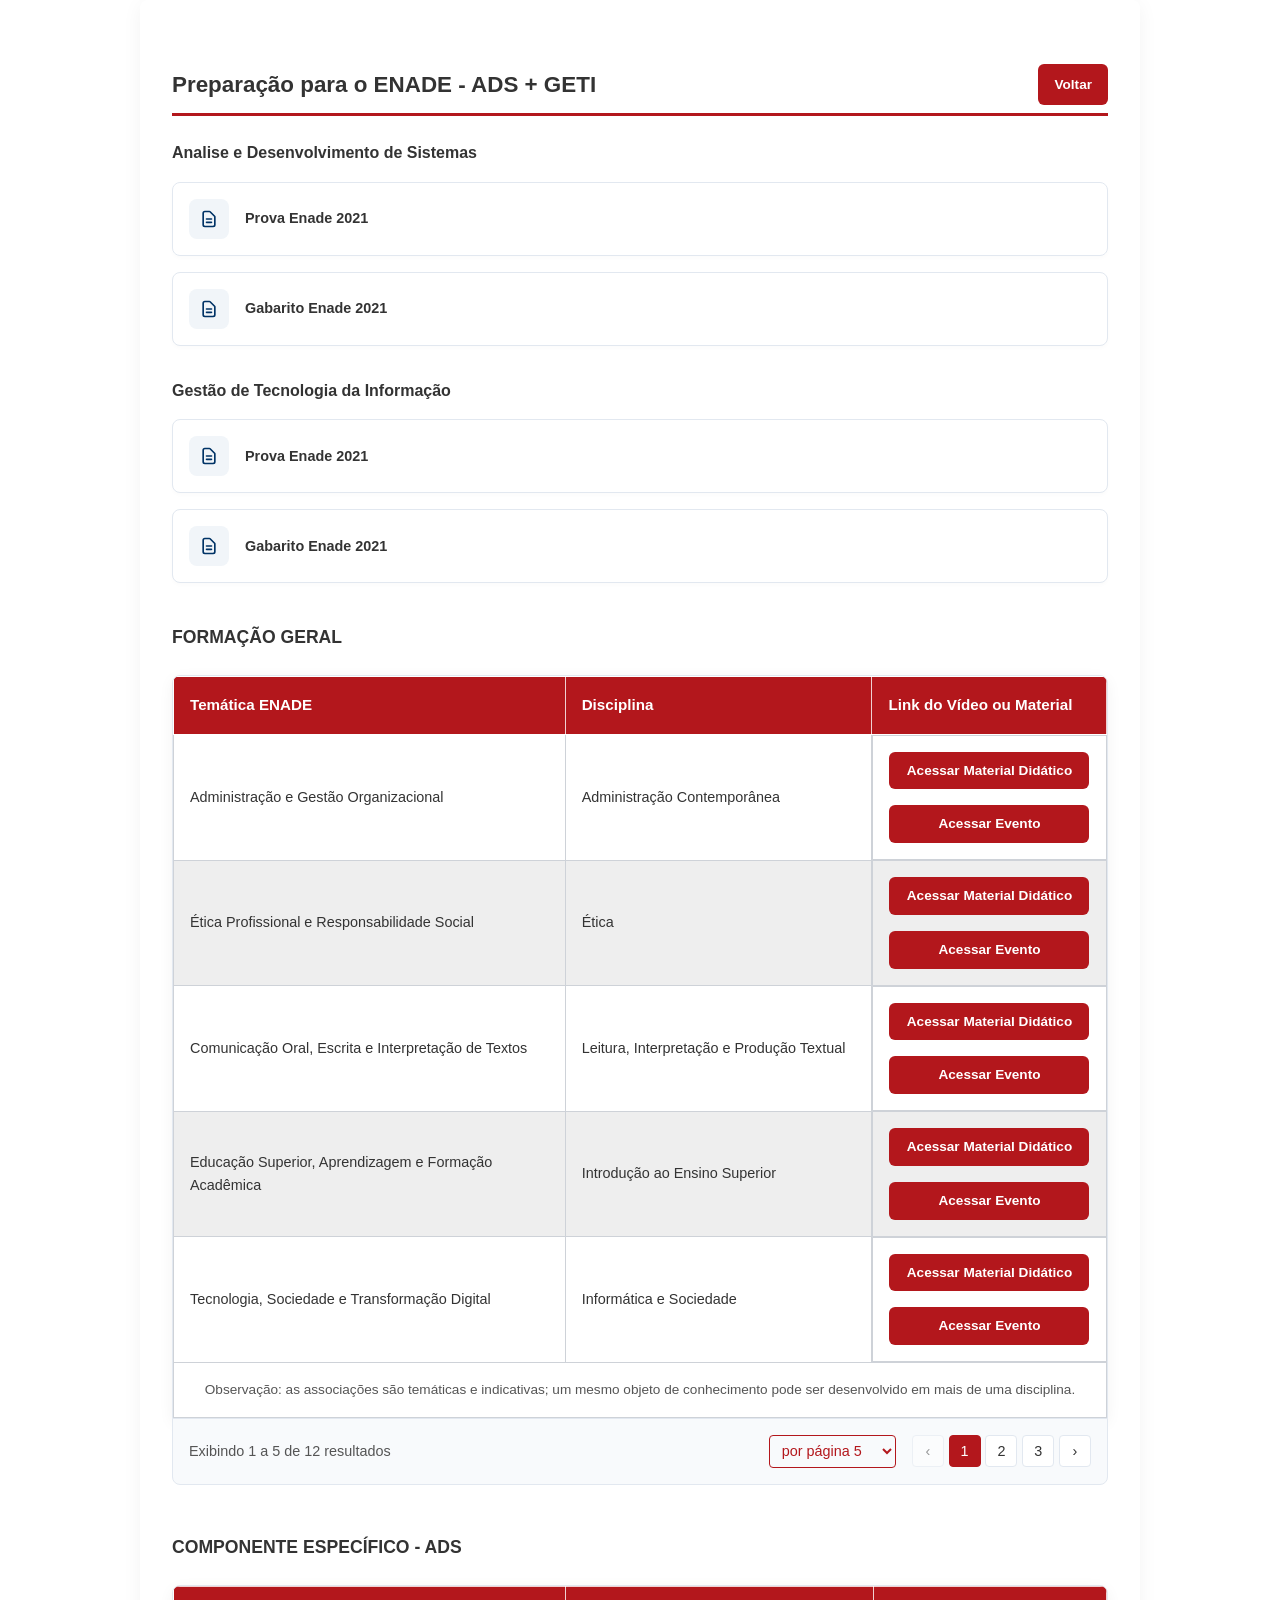
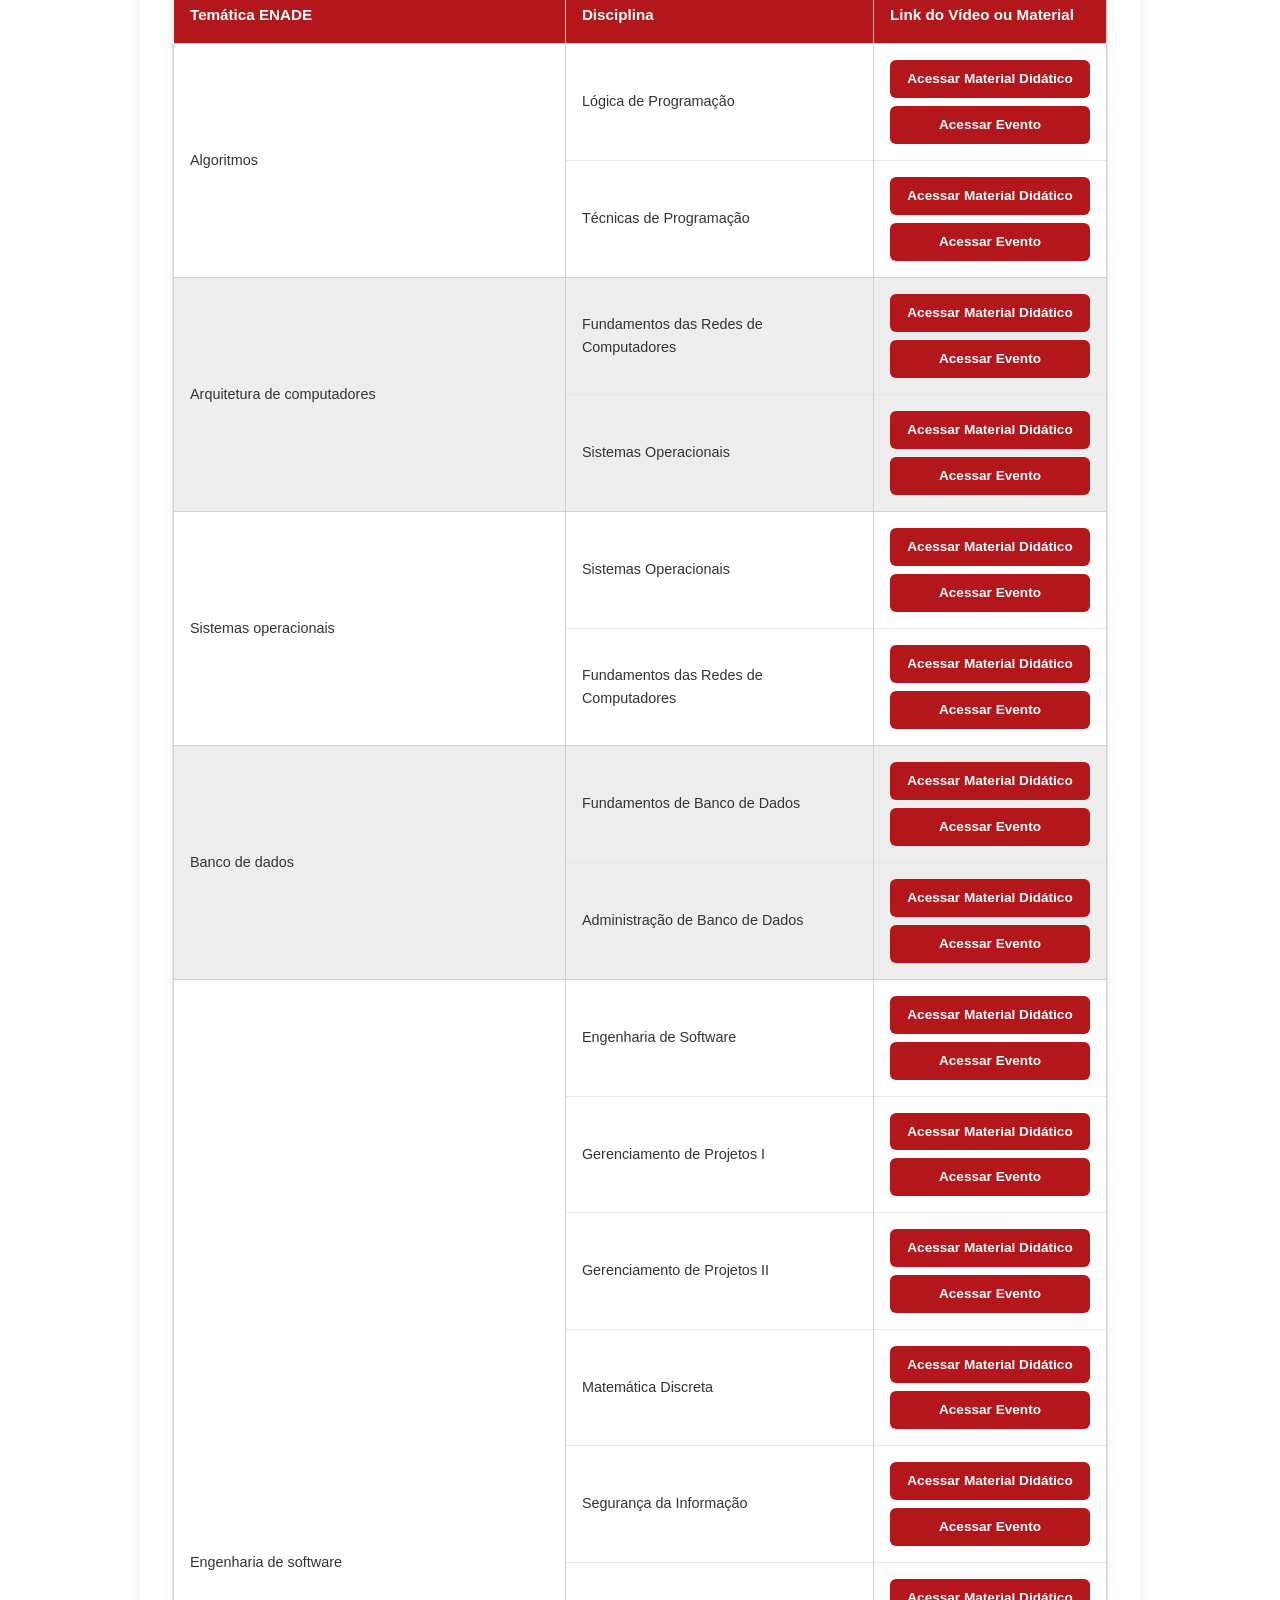
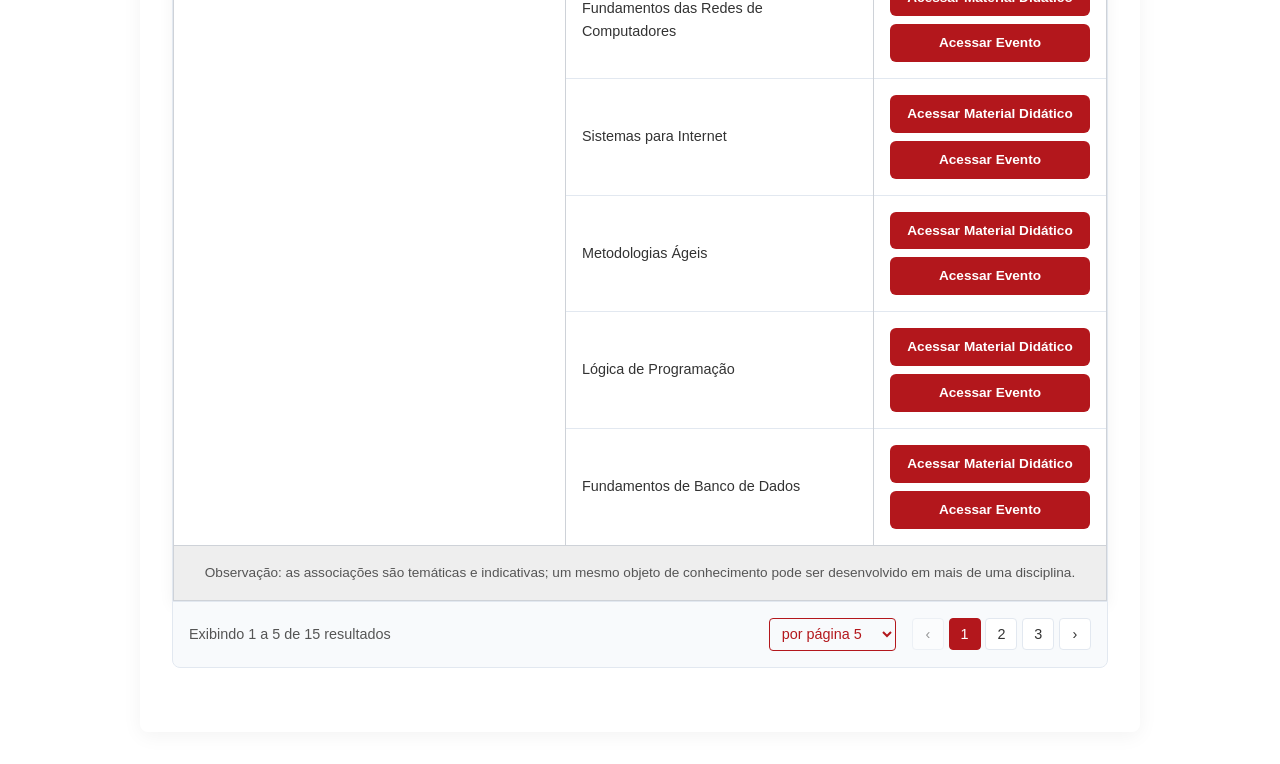
<file: enade2026/tabela-ads-geti.html>
<!DOCTYPE html>
<html lang="pt-BR">
<head>
    <meta charset="UTF-8">
    <meta name="viewport" content="width=device-width, initial-scale=1.0">
    <title>Sala do ENADE - Preparação (Tabela)</title>
    
    <style>
        :root {
            --uninta-red: #B3171C;
            --uninta-dark-red: #8a1014;
            --uninta-blue: #003366;
            --text-dark: #333333;
            --text-light: #555555;
            --bg-page: #f8f9fa;
            --bg-card: #ffffff;
            --border-radius: 8px;
            --transition: all 0.3s ease;
        }

        * {
            margin: 0;
            padding: 0;
            box-sizing: border-box;
            font-family: 'Segoe UI', Roboto, Helvetica, Arial, sans-serif;
        }

        body {
            color: var(--text-dark);
            line-height: 1.6;
        }

        /* Container principal */
        .enade-container {
            max-width: 1000px;
            margin: 0 auto 2rem auto;
            border-radius: var(--border-radius);
            box-shadow: 0 4px 20px rgba(0, 0, 0, 0.05);
            padding: 2rem;
            overflow: hidden;
        }

        .content-section {
            margin: 2rem 0;
        }

        .sem-material {
            background-color: #bbb !important;
            cursor: not-allowed;
        }

        .table-responsive {
            width: 100%;
            overflow-x: auto;
            margin-top: 1.5rem;
            border-radius: var(--border-radius);
            box-shadow: 0 4px 15px rgba(0,0,0,0.05);
            border: 1px solid #e2e8f0;
        }

        .enade-table {
            width: 100%;
            border-collapse: collapse;
            background-color: var(--bg-card);
            min-width: 600px;
        }

        .enade-table th {
            background-color: var(--uninta-red);
            color: #ffffff;
            text-align: left;
            padding: 1rem;
            font-weight: 600;
            font-size: 0.95rem;
            border: 1px solid rgba(255, 255, 255, 0.8);
        }

        .enade-table td {
            padding: 1rem;
            border: 1px solid #ced2d8;
            font-size: 0.9rem;
            vertical-align: middle;
        }

        .enade-table td a {
            min-width: 200px;
            flex: 1;
        }
        
        .enade-table tbody tr:nth-child(even) {
            background-color: #eee;
        }

        .btn-table {
            background-color: var(--uninta-red);
            color: #fff;
            text-decoration: none;
            padding: 0.5rem 1rem;
            border-radius: 6px;
            font-size: 0.85rem;
            font-weight: 600;
            display: inline-block;
            transition: var(--transition);
            text-align: center;
            display: block; 
            width: fit-content; 
            margin: 0 auto;
        }

        .btn-table:hover {
            background-color: var(--uninta-dark-red);
            text-decoration: none;
            color: #fff;
        }

        .course-header {
            font-size: 1.4rem;
            color: var(--text-dark);
            border-bottom: 3px solid var(--uninta-red);
            padding-bottom: 0.5rem;
            margin-bottom: 1.5rem;
            display: flex;
            align-items: center;
            justify-content: space-between;
        }
        
        .btn-back {
            margin: 0;
            padding: .6rem 1rem;
            font-weight: 700;
        }

        .enade-sub-list {
            display: grid;
            grid-auto-rows: 1fr;
            height: 100%;
        }

        .sub-item {
            display: flex;
            align-items: center; 
            padding: 1rem;
            border-bottom: 1px solid #e2e8f0;
            font-size: 0.9rem;
        }

        .sub-item.links {
            flex-direction: column;
            gap: 1rem;
        }

        .sub-item:last-child {
            border-bottom: none;
        }

        .files-grid {
            display: grid;
            grid-template-columns: 1fr;
            gap: 1rem;
            margin-top: 1rem;
        }

        .file-card {
            display: flex;
            align-items: center;
            background-color: var(--bg-card);
            border: 1px solid #e2e8f0;
            padding: 1rem;
            border-radius: var(--border-radius);
            text-decoration: none;
            color: var(--text-dark);
            transition: var(--transition);
            box-shadow: 0 2px 4px rgba(0,0,0,0.02);
        }

        .file-card:hover {
            border-color: var(--uninta-red);
            box-shadow: 0 4px 12px rgba(179, 23, 28, 0.1);
            transform: translateY(-2px);
            text-decoration: none;
        }

        .file-icon {
            background-color: #f1f5f9;
            color: var(--uninta-blue);
            width: 40px;
            height: 40px;
            display: flex;
            align-items: center;
            justify-content: center;
            border-radius: 8px;
            margin-right: 1rem;
            flex-shrink: 0;
        }

        .file-icon svg {
            width: 20px;
            height: 20px;
        }

        .file-name {
            font-size: 0.9rem;
            font-weight: 600;
            line-height: 1.3;
        }

        /* ==========================================
           PAGINAÇÃO (FOOTER DA TABELA)
           ========================================== */
        .pagination-container {
            display: flex;
            justify-content: space-between;
            align-items: center;
            padding: 1rem;
            border-top: 1px solid #e2e8f0;
            background-color: #f8fafc;
            border-bottom-left-radius: var(--border-radius);
            border-bottom-right-radius: var(--border-radius);
            flex-wrap: wrap;
            gap: 1rem;
            
            border-left: 1px solid #e2e8f0;
            border-right: 1px solid #e2e8f0;
            border-bottom: 1px solid #e2e8f0;
            margin-top: -1px;
        }

        .pagination-info {
            font-size: 0.9rem;
            color: var(--text-light);
        }

        .pagination-controls {
            display: flex;
            align-items: center;
            gap: 1rem;
        }

        .per-page-select {
            padding: 0.4rem 0.5rem;
            border-radius: 4px;
            border: 1px solid var(--uninta-red);
            color: var(--uninta-red);
            background-color: transparent;
            font-size: 0.9rem;
            outline: none;
            cursor: pointer;
            font-weight: 500;
        }

        .pagination-buttons {
            display: flex;
            gap: 0.3rem;
        }

        .page-btn {
            min-width: 32px;
            height: 32px;
            display: flex;
            align-items: center;
            justify-content: center;
            border: 1px solid #e2e8f0;
            background-color: #fff;
            border-radius: 4px;
            color: var(--text-dark);
            cursor: pointer;
            transition: var(--transition);
            font-size: 0.9rem;
        }

        .page-btn:hover:not(:disabled) {
            border-color: var(--uninta-red);
            color: var(--uninta-red);
        }

        .page-btn.active {
            background-color: var(--uninta-red);
            color: #fff;
            border-color: var(--uninta-red);
        }

        .page-btn:disabled {
            cursor: not-allowed;
            opacity: 0.5;
        }
        
        .hidden-row {
            display: none !important;
        }

        /* Responsividade */
        @media (max-width: 1000px) {
            .enade-container {
                padding: 1.5rem;
                margin: 1rem;
            }
            .pagination-container {
                flex-direction: column;
                align-items: flex-start;
            }
        }
    </style>
</head>
<body>

    <h1 style="display: none;">Análise e Desenvolvimento de Sistemas (ADS)</h1>

    <main class="enade-container">
        
        <section class="content-section">
            <h2 class="course-header">
                Preparação para o ENADE - ADS + GETI
                <a class="btn-table btn-back" href="https://virtual.uninta.edu.br/course/view.php?id=134403">Voltar</a>
            </h2>

            <div class="files-grid">
                <h4>Analise e Desenvolvimento de Sistemas</h4>
                <a href="https://drive.google.com/file/d/1RzN_PGmP7qilAb_lp3R9nFGmQtJ6d0eP/view?usp=drive_link" class="file-card" target="_blank">
                    <div class="file-icon">
                        <svg xmlns="http://www.w3.org/2000/svg" fill="none" viewBox="0 0 24 24" stroke="currentColor"><path stroke-linecap="round" stroke-linejoin="round" stroke-width="2" d="M9 12h6m-6 4h6m2 5H7a2 2 0 01-2-2V5a2 2 0 012-2h5.586a1 1 0 01.707.293l5.414 5.414a1 1 0 01.293.707V19a2 2 0 01-2 2z" /></svg>
                    </div>
                    <div class="file-name">Prova Enade 2021</div>
                </a>

                <a href="https://drive.google.com/file/d/1vMQvwwOGBtYpWWUXsB-bH0qIAKYT8pk1/view?usp=drive_link" class="file-card" target="_blank">
                    <div class="file-icon">
                        <svg xmlns="http://www.w3.org/2000/svg" fill="none" viewBox="0 0 24 24" stroke="currentColor"><path stroke-linecap="round" stroke-linejoin="round" stroke-width="2" d="M9 12h6m-6 4h6m2 5H7a2 2 0 01-2-2V5a2 2 0 012-2h5.586a1 1 0 01.707.293l5.414 5.414a1 1 0 01.293.707V19a2 2 0 01-2 2z" /></svg>
                    </div>
                    <div class="file-name">Gabarito Enade 2021</div>
                </a>
            </div>

            <div class="files-grid">
                <h4 style="margin-top: 1rem;">Gestão de Tecnologia da Informação</h4>
                <a href="https://drive.google.com/file/d/1KxBdgPwd0Rk4a_F_wUmfouDIC1yKo9wp/view?usp=drive_link" class="file-card" target="_blank">
                    <div class="file-icon">
                        <svg xmlns="http://www.w3.org/2000/svg" fill="none" viewBox="0 0 24 24" stroke="currentColor"><path stroke-linecap="round" stroke-linejoin="round" stroke-width="2" d="M9 12h6m-6 4h6m2 5H7a2 2 0 01-2-2V5a2 2 0 012-2h5.586a1 1 0 01.707.293l5.414 5.414a1 1 0 01.293.707V19a2 2 0 01-2 2z" /></svg>
                    </div>
                    <div class="file-name">Prova Enade 2021</div>
                </a>

                <a href="https://drive.google.com/file/d/1RWkIhVOX3-nKYJKeovLsA2zkvfICidbg/view?usp=drive_link" class="file-card" target="_blank">
                    <div class="file-icon">
                        <svg xmlns="http://www.w3.org/2000/svg" fill="none" viewBox="0 0 24 24" stroke="currentColor"><path stroke-linecap="round" stroke-linejoin="round" stroke-width="2" d="M9 12h6m-6 4h6m2 5H7a2 2 0 01-2-2V5a2 2 0 012-2h5.586a1 1 0 01.707.293l5.414 5.414a1 1 0 01.293.707V19a2 2 0 01-2 2z" /></svg>
                    </div>
                    <div class="file-name">Gabarito Enade 2021</div>
                </a>
            </div>
            
            <h3 class="subtitle-blue" style="margin-top: 2.5rem; font-size: 1.1rem;">FORMAÇÃO GERAL</h3>
            <div class="table-responsive">
                <table class="enade-table">
                    <thead>
                        <tr>
                            <th style="width: 45%;">Temática ENADE</th>
                            <th style="width: 35%;">Disciplina</th>
                            <th style="width: 20%;">Link do Vídeo ou Material</th>
                        </tr>
                    </thead>
                    <tbody>
                        <tr>
                            <td>Administração e Gestão Organizacional</td>
                            <td>Administração Contemporânea</td>
                            <td style="display: flex; flex-direction: column; gap: 1rem; align-items: center;">
                                <a href="https://materialdidatico.aiamis.com.br/98345f8dd3" target="_blank" class="btn-table">Acessar Material Didático</a>
                                <a href="https://eventos.aiamis.com.br/uninta/cursos/MA==?pesquisa=responsabilidade%20social" target="_blank" class="btn-table nomediaplugin">Acessar Evento</a>
                            </td>
                        </tr>
                        <tr>
                            <td>Ética Profissional e Responsabilidade Social</td>
                            <td>Ética</td>
                            <td style="display: flex; flex-direction: column; gap: 1rem; align-items: center;">
                                <a href="https://materialdidatico.aiamis.com.br/8fd46d506e" target="_blank" class="btn-table">Acessar Material Didático</a>
                                <a href="https://eventos.aiamis.com.br/uninta/cursos/MA==?pesquisa=%20Responsabilidade%20Social" target="_blank" class="btn-table nomediaplugin">Acessar Evento</a>
                            </td>
                        </tr>
                        <tr>
                            <td>Comunicação Oral, Escrita e Interpretação de Textos</td>
                            <td>Leitura, Interpretação e Produção Textual</td>
                            <td style="display: flex; flex-direction: column; gap: 1rem; align-items: center;">
                                <a href="https://materialdidatico.aiamis.com.br/c3c3044cac" target="_blank" class="btn-table">Acessar Material Didático</a>
                                <a href="https://eventos.aiamis.com.br/uninta/cursos/MA==?pesquisa=Interpreta%C3%A7%C3%A3o%20de%20Textos" target="_blank" class="btn-table nomediaplugin">Acessar Evento</a>
                            </td>
                        </tr>
                        <tr>
                            <td>Educação Superior, Aprendizagem e Formação Acadêmica</td>
                            <td>Introdução ao Ensino Superior</td>
                            <td style="display: flex; flex-direction: column; gap: 1rem; align-items: center;">
                                <a href="https://materialdidatico.aiamis.com.br/8077840ce2" target="_blank" class="btn-table">Acessar Material Didático</a>
                                <a href="https://eventos.aiamis.com.br/uninta/cursos/MA==?pesquisa=aprendizagem" target="_blank" class="btn-table nomediaplugin">Acessar Evento</a>
                            </td>
                        </tr>
                        <tr>
                            <td>Tecnologia, Sociedade e Transformação Digital</td>
                            <td>Informática e Sociedade</td>
                            <td style="display: flex; flex-direction: column; gap: 1rem; align-items: center;">
                                <a href="https://materialdidatico.aiamis.com.br/d42dac8423" target="_blank" class="btn-table">Acessar Material Didático</a>
                                <a href="https://eventos.aiamis.com.br/uninta/cursos/MA==?pesquisa=transforma%C3%A7%C3%A3o%20digital" target="_blank" class="btn-table nomediaplugin">Acessar Evento</a>
                            </td>
                        </tr>
                        <tr>
                            <td>Empreendedorismo, Inovação e Modelos de Negócio</td>
                            <td>Empreendedorismo e Inovação</td>
                            <td style="display: flex; flex-direction: column; gap: 1rem; align-items: center;">
                                <a href="https://materialdidatico.aiamis.com.br/b70e358b76" target="_blank" class="btn-table">Acessar Material Didático</a>
                                <a href="https://eventos.aiamis.com.br/uninta/cursos/MA==?pesquisa=Empreendedorismo" target="_blank" class="btn-table nomediaplugin">Acessar Evento</a>
                            </td>
                        </tr>
                        <tr>
                            <td>Sustentabilidade e Responsabilidade Socioambiental</td>
                            <td>Meio Ambiente e Sustentabilidade</td>
                            <td style="display: flex; flex-direction: column; gap: 1rem; align-items: center;">
                                <a href="https://materialdidatico.aiamis.com.br/66686149a5" target="_blank" class="btn-table">Acessar Material Didático</a>
                                <a href="https://eventos.aiamis.com.br/uninta/cursos/MA==?pesquisa=sustentabilidade" target="_blank" class="btn-table nomediaplugin">Acessar Evento</a>
                            </td>
                        </tr>
                        <tr>
                            <td>Economia e Ambiente Organizacional</td>
                            <td>Fundamentos da Economia</td>
                            <td style="display: flex; flex-direction: column; gap: 1rem; align-items: center;">
                                <a href="https://materialdidatico.aiamis.com.br/46f1cf7dfb" target="_blank" class="btn-table">Acessar Material Didático</a>
                                <a href="https://eventos.aiamis.com.br/uninta/cursos/MA==?pesquisa=organizacional" target="_blank" class="btn-table nomediaplugin">Acessar Evento</a>
                            </td>
                        </tr>
                        <tr>
                            <td>Marketing e Estratégias Organizacionais</td>
                            <td>Marketing Aplicado à Informática</td>
                            <td style="display: flex; flex-direction: column; gap: 1rem; align-items: center;">
                                <a href="https://materialdidatico.aiamis.com.br/" target="_blank" class="btn-table sem-material">Acessar Material Didático</a>
                                <a href="https://eventos.aiamis.com.br/uninta/cursos/MA==?pesquisa=marketing" target="_blank" class="btn-table nomediaplugin">Acessar Evento</a>
                            </td>
                        </tr>
                        <tr>
                            <td>Cidadania, Direitos Humanos e Diversidade</td>
                            <td>Cidadania e Direitos Humanos</td>
                            <td style="display: flex; flex-direction: column; gap: 1rem; align-items: center;">
                                <a href="https://materialdidatico.aiamis.com.br/678e6748c7" target="_blank" class="btn-table">Acessar Material Didático</a>
                                <a href="https://eventos.aiamis.com.br/uninta/cursos/MA==?pesquisa=direitos%20humanos" target="_blank" class="btn-table nomediaplugin">Acessar Evento</a>
                            </td>
                        </tr>
                        <tr>
                            <td>Inclusão, Diversidade e Acessibilidade</td>
                            <td>LIBRAS</td>
                            <td style="display: flex; flex-direction: column; gap: 1rem; align-items: center;">
                                <a href="https://materialdidatico.aiamis.com.br/3330c6dd0d" target="_blank" class="btn-table">Acessar Material Didático</a>
                                <a href="https://eventos.aiamis.com.br/uninta/cursos/MA==?pesquisa=inclus%C3%A3o" target="_blank" class="btn-table nomediaplugin">Acessar Evento</a>
                            </td>
                        </tr>
                        <tr>
                            <td>Projetos Integradores e Extensão Universitária</td>
                            <td style="padding: 0; height: 1px;">
                                <div class="enade-sub-list">
                                    <div class="sub-item">Projeto Integrador Extensionista I</div>
                                    <div class="sub-item">Projeto Integrador Extensionista II</div>
                                    <div class="sub-item">Projeto Integrador Extensionista III</div>
                                    <div class="sub-item">Projeto Integrador Extensionista IV</div>
                                </div>
                            </td>
                            <td style="padding: 0; height: 1px;">
                                <div class="enade-sub-list">
                                    <div class="sub-item links" style="flex-direction: column; gap: 0.5rem; justify-content: center;">
                                        <a href="https://materialdidatico.aiamis.com.br/" target="_blank" class="btn-table sem-material" style="margin: 0 auto;">Acessar Material Didático</a>
                                        <a href="http://eventos.aiamis.com.br/uninta/cursos/MA==?pesquisa=extens%C3%A3o" target="_blank" class="btn-table nomediaplugin" style="margin: 0 auto;">Acessar Evento</a>
                                    </div>
                                    <div class="sub-item links" style="flex-direction: column; gap: 0.5rem; justify-content: center;">
                                        <a href="https://materialdidatico.aiamis.com.br/" target="_blank" class="btn-table sem-material" style="margin: 0 auto;">Acessar Material Didático</a>
                                        <a href="http://eventos.aiamis.com.br/uninta/cursos/MA==?pesquisa=extens%C3%A3o" target="_blank" class="btn-table nomediaplugin" style="margin: 0 auto;">Acessar Evento</a>
                                    </div>
                                    <div class="sub-item links" style="flex-direction: column; gap: 0.5rem; justify-content: center;">
                                        <a href="https://materialdidatico.aiamis.com.br/" target="_blank" class="btn-table sem-material" style="margin: 0 auto;">Acessar Material Didático</a>
                                        <a href="http://eventos.aiamis.com.br/uninta/cursos/MA==?pesquisa=extens%C3%A3o" target="_blank" class="btn-table nomediaplugin" style="margin: 0 auto;">Acessar Evento</a>
                                    </div>
                                    <div class="sub-item links" style="flex-direction: column; gap: 0.5rem; justify-content: center;">
                                        <a href="https://materialdidatico.aiamis.com.br/" target="_blank" class="btn-table sem-material" style="margin: 0 auto;">Acessar Material Didático</a>
                                        <a href="http://eventos.aiamis.com.br/uninta/cursos/MA==?pesquisa=extens%C3%A3o" target="_blank" class="btn-table nomediaplugin" style="margin: 0 auto;">Acessar Evento</a>
                                    </div>
                                </div>
                            </td>
                        </tr>
                        <tr>
                            <td colspan="3" style="font-size: 0.85rem; color: var(--text-light); text-align: center;">Observação: as associações são temáticas e indicativas; um mesmo objeto de conhecimento pode ser desenvolvido em mais de uma disciplina.</td>
                        </tr>
                    </tbody>
                </table>
            </div>

            <h3 class="subtitle-blue" style="margin-top: 3rem; font-size: 1.1rem;">COMPONENTE ESPECÍFICO - ADS</h3>
            <div class="table-responsive">
                <table class="enade-table">
                    <thead>
                        <tr>
                            <th style="width: 45%;">Temática ENADE</th>
                            <th style="width: 35%;">Disciplina</th>
                            <th style="width: 20%;">Link do Vídeo ou Material</th>
                        </tr>
                    </thead>
                    <tbody>
                        <tr>
                            <td>Algoritmos</td>
                            <td style="padding: 0; height: 1px;">
                                <div class="enade-sub-list">
                                    <div class="sub-item">Lógica de Programação</div>
                                    <div class="sub-item">Técnicas de Programação</div>
                                </div>
                            </td>
                            <td style="padding: 0; height: 1px;">
                                <div class="enade-sub-list">
                                    <div class="sub-item links" style="flex-direction: column; gap: 0.5rem; justify-content: center;">
                                        <a href="https://materialdidatico.aiamis.com.br/727cf6ad26" target="_blank" class="btn-table" style="margin: 0 auto;">Acessar Material Didático</a>
                                        <a href="https://eventos.aiamis.com.br/uninta/cursos/MA==?pesquisa=l%C3%B3gica%20de%20programa%C3%A7%C3%A3o" target="_blank" class="btn-table nomediaplugin" style="margin: 0 auto;">Acessar Evento</a>
                                    </div>
                                    <div class="sub-item links" style="flex-direction: column; gap: 0.5rem; justify-content: center;">
                                        <a href="https://materialdidatico.aiamis.com.br/008ed70cf9" target="_blank" class="btn-table" style="margin: 0 auto;">Acessar Material Didático</a>
                                        <a href="https://eventos.aiamis.com.br/uninta/cursos/MA==?pesquisa=l%C3%B3gica%20de%20programa%C3%A7%C3%A3o" target="_blank" class="btn-table nomediaplugin" style="margin: 0 auto;">Acessar Evento</a>
                                    </div>
                                </div>
                            </td>
                        </tr>
                        <tr>
                            <td>Arquitetura de computadores</td>
                            <td style="padding: 0; height: 1px;">
                                <div class="enade-sub-list">
                                    <div class="sub-item">Fundamentos das Redes de Computadores</div>
                                    <div class="sub-item">Sistemas Operacionais</div>
                                </div>
                            </td>
                            <td style="padding: 0; height: 1px;">
                                <div class="enade-sub-list">
                                    <div class="sub-item links" style="flex-direction: column; gap: 0.5rem; justify-content: center;">
                                        <a href="https://materialdidatico.aiamis.com.br/c7dba2986b" target="_blank" class="btn-table" style="margin: 0 auto;">Acessar Material Didático</a>
                                        <a href="https://eventos.aiamis.com.br/uninta/cursos/MA==?pesquisa=l%C3%B3gica%20de%20programa%C3%A7%C3%A3o" target="_blank" class="btn-table nomediaplugin" style="margin: 0 auto;">Acessar Evento</a>
                                    </div>
                                    <div class="sub-item links" style="flex-direction: column; gap: 0.5rem; justify-content: center;">
                                        <a href="https://materialdidatico.aiamis.com.br/3705290869" target="_blank" class="btn-table" style="margin: 0 auto;">Acessar Material Didático</a>
                                        <a href="https://eventos.aiamis.com.br/uninta/cursos/MA==?pesquisa=l%C3%B3gica%20de%20programa%C3%A7%C3%A3o" target="_blank" class="btn-table nomediaplugin" style="margin: 0 auto;">Acessar Evento</a>
                                    </div>
                                </div>
                            </td>
                        </tr>
                        <tr>
                            <td>Sistemas operacionais</td>
                            <td style="padding: 0; height: 1px;">
                                <div class="enade-sub-list">
                                    <div class="sub-item">Sistemas Operacionais</div>
                                    <div class="sub-item">Fundamentos das Redes de Computadores</div>
                                </div>
                            </td>
                            <td style="padding: 0; height: 1px;">
                                <div class="enade-sub-list">
                                    <div class="sub-item links" style="flex-direction: column; gap: 0.5rem; justify-content: center;">
                                        <a href="https://materialdidatico.aiamis.com.br/3705290869" target="_blank" class="btn-table" style="margin: 0 auto;">Acessar Material Didático</a>
                                        <a href="https://eventos.aiamis.com.br/uninta/cursos/MA==?pesquisa=sistemas%20operacionais" target="_blank" class="btn-table nomediaplugin" style="margin: 0 auto;">Acessar Evento</a>
                                    </div>
                                    <div class="sub-item links" style="flex-direction: column; gap: 0.5rem; justify-content: center;">
                                        <a href="https://materialdidatico.aiamis.com.br/c7dba2986b" target="_blank" class="btn-table" style="margin: 0 auto;">Acessar Material Didático</a>
                                        <a href="https://eventos.aiamis.com.br/uninta/cursos/MA==?pesquisa=sistemas%20operacionais" target="_blank" class="btn-table nomediaplugin" style="margin: 0 auto;">Acessar Evento</a>
                                    </div>
                                </div>
                            </td>
                        </tr>
                        <tr>
                            <td>Banco de dados</td>
                            <td style="padding: 0; height: 1px;">
                                <div class="enade-sub-list">
                                    <div class="sub-item">Fundamentos de Banco de Dados</div>
                                    <div class="sub-item">Administração de Banco de Dados</div>
                                </div>
                            </td>
                            <td style="padding: 0; height: 1px;">
                                <div class="enade-sub-list">
                                    <div class="sub-item links" style="flex-direction: column; gap: 0.5rem; justify-content: center;">
                                        <a href="https://materialdidatico.aiamis.com.br/c81e2ca29a" target="_blank" class="btn-table" style="margin: 0 auto;">Acessar Material Didático</a>
                                        <a href="https://eventos.aiamis.com.br/uninta/projetos/MA==?pesquisa=banco%20de%20dados&page=1" target="_blank" class="btn-table nomediaplugin" style="margin: 0 auto;">Acessar Evento</a>
                                    </div>
                                    <div class="sub-item links" style="flex-direction: column; gap: 0.5rem; justify-content: center;">
                                        <a href="https://materialdidatico.aiamis.com.br/251250f85c" target="_blank" class="btn-table" style="margin: 0 auto;">Acessar Material Didático</a>
                                        <a href="https://eventos.aiamis.com.br/uninta/projetos/MA==?pesquisa=banco%20de%20dados&page=1" target="_blank" class="btn-table nomediaplugin" style="margin: 0 auto;">Acessar Evento</a>
                                    </div>
                                </div>
                            </td>
                        </tr>
                        <tr>
                            <td>Engenharia de software</td>
                            <td style="padding: 0; height: 1px;">
                                <div class="enade-sub-list">
                                    <div class="sub-item">Engenharia de Software</div>
                                    <div class="sub-item">Gerenciamento de Projetos I</div>
                                    <div class="sub-item">Gerenciamento de Projetos II</div>
                                    <div class="sub-item">Matemática Discreta</div>
                                    <div class="sub-item">Segurança da Informação</div>
                                    <div class="sub-item">Fundamentos das Redes de Computadores</div>
                                    <div class="sub-item">Sistemas para Internet</div>
                                    <div class="sub-item">Metodologias Ágeis</div>
                                    <div class="sub-item">Lógica de Programação</div>
                                    <div class="sub-item">Fundamentos de Banco de Dados</div>
                                </div>
                            </td>
                            <td style="padding: 0; height: 1px;">
                                <div class="enade-sub-list">
                                    <div class="sub-item links" style="flex-direction: column; gap: 0.5rem; justify-content: center;">
                                        <a href="https://materialdidatico.aiamis.com.br/84db9060c2" target="_blank" class="btn-table" style="margin: 0 auto;">Acessar Material Didático</a>
                                        <a href="https://eventos.aiamis.com.br/uninta/cursos/MA==?pesquisa=engenharia%20de%20software" target="_blank" class="btn-table nomediaplugin" style="margin: 0 auto;">Acessar Evento</a>
                                    </div>
                                    <div class="sub-item links" style="flex-direction: column; gap: 0.5rem; justify-content: center;">
                                        <a href="https://materialdidatico.aiamis.com.br/553465ba5b" target="_blank" class="btn-table" style="margin: 0 auto;">Acessar Material Didático</a>
                                        <a href="https://eventos.aiamis.com.br/uninta/cursos/MA==?pesquisa=engenharia%20de%20software" target="_blank" class="btn-table nomediaplugin" style="margin: 0 auto;">Acessar Evento</a>
                                    </div>
                                    <div class="sub-item links" style="flex-direction: column; gap: 0.5rem; justify-content: center;">
                                        <a href="https://materialdidatico.aiamis.com.br/940942e480" target="_blank" class="btn-table" style="margin: 0 auto;">Acessar Material Didático</a>
                                        <a href="https://eventos.aiamis.com.br/uninta/cursos/MA==?pesquisa=engenharia%20de%20software" target="_blank" class="btn-table nomediaplugin" style="margin: 0 auto;">Acessar Evento</a>
                                    </div>
                                    <div class="sub-item links" style="flex-direction: column; gap: 0.5rem; justify-content: center;">
                                        <a href="https://materialdidatico.aiamis.com.br/a79b9683c4" target="_blank" class="btn-table" style="margin: 0 auto;">Acessar Material Didático</a>
                                        <a href="https://eventos.aiamis.com.br/uninta/cursos/MA==?pesquisa=engenharia%20de%20software" target="_blank" class="btn-table nomediaplugin" style="margin: 0 auto;">Acessar Evento</a>
                                    </div>
                                    <div class="sub-item links" style="flex-direction: column; gap: 0.5rem; justify-content: center;">
                                        <a href="https://materialdidatico.aiamis.com.br/034a6ff127" target="_blank" class="btn-table" style="margin: 0 auto;">Acessar Material Didático</a>
                                        <a href="https://eventos.aiamis.com.br/uninta/cursos/MA==?pesquisa=engenharia%20de%20software" target="_blank" class="btn-table nomediaplugin" style="margin: 0 auto;">Acessar Evento</a>
                                    </div>
                                    <div class="sub-item links" style="flex-direction: column; gap: 0.5rem; justify-content: center;">
                                        <a href="https://materialdidatico.aiamis.com.br/c7dba2986b" target="_blank" class="btn-table" style="margin: 0 auto;">Acessar Material Didático</a>
                                        <a href="https://eventos.aiamis.com.br/uninta/cursos/MA==?pesquisa=engenharia%20de%20software" target="_blank" class="btn-table nomediaplugin" style="margin: 0 auto;">Acessar Evento</a>
                                    </div>
                                    <div class="sub-item links" style="flex-direction: column; gap: 0.5rem; justify-content: center;">
                                        <a href="https://materialdidatico.aiamis.com.br/88095950df" target="_blank" class="btn-table" style="margin: 0 auto;">Acessar Material Didático</a>
                                        <a href="https://eventos.aiamis.com.br/uninta/cursos/MA==?pesquisa=engenharia%20de%20software" target="_blank" class="btn-table nomediaplugin" style="margin: 0 auto;">Acessar Evento</a>
                                    </div>
                                    <div class="sub-item links" style="flex-direction: column; gap: 0.5rem; justify-content: center;">
                                        <a href="https://materialdidatico.aiamis.com.br/a31770ec8f" target="_blank" class="btn-table" style="margin: 0 auto;">Acessar Material Didático</a>
                                        <a href="https://eventos.aiamis.com.br/uninta/cursos/MA==?pesquisa=engenharia%20de%20software" target="_blank" class="btn-table nomediaplugin" style="margin: 0 auto;">Acessar Evento</a>
                                    </div>
                                    <div class="sub-item links" style="flex-direction: column; gap: 0.5rem; justify-content: center;">
                                        <a href="https://materialdidatico.aiamis.com.br/727cf6ad26" target="_blank" class="btn-table" style="margin: 0 auto;">Acessar Material Didático</a>
                                        <a href="https://eventos.aiamis.com.br/uninta/cursos/MA==?pesquisa=engenharia%20de%20software" target="_blank" class="btn-table nomediaplugin" style="margin: 0 auto;">Acessar Evento</a>
                                    </div>
                                    <div class="sub-item links" style="flex-direction: column; gap: 0.5rem; justify-content: center;">
                                        <a href="https://materialdidatico.aiamis.com.br/c81e2ca29a" target="_blank" class="btn-table" style="margin: 0 auto;">Acessar Material Didático</a>
                                        <a href="https://eventos.aiamis.com.br/uninta/cursos/MA==?pesquisa=engenharia%20de%20software" target="_blank" class="btn-table nomediaplugin" style="margin: 0 auto;">Acessar Evento</a>
                                    </div>
                                </div>
                            </td>
                        </tr>
                        <tr>
                            <td>Gerência de projetos</td>
                            <td style="padding: 0; height: 1px;">
                                <div class="enade-sub-list">
                                    <div class="sub-item">Gerenciamento de Projetos I</div>
                                    <div class="sub-item">Gerenciamento de Projetos II</div>
                                    <div class="sub-item">Projeto de Gestão da Tecnologia da Informação I</div>
                                    <div class="sub-item">Projeto de Gestão da Tecnologia da Informação II</div>
                                </div>
                            </td>
                            <td style="padding: 0; height: 1px;">
                                <div class="enade-sub-list">
                                    <div class="sub-item links" style="flex-direction: column; gap: 0.5rem; justify-content: center;">
                                        <a href="https://materialdidatico.aiamis.com.br/553465ba5b" target="_blank" class="btn-table" style="margin: 0 auto;">Acessar Material Didático</a>
                                        <a href="https://eventos.aiamis.com.br/uninta/cursos/MA==?pesquisa=gest%C3%A3o%20de%20pessoas" target="_blank" class="btn-table nomediaplugin" style="margin: 0 auto;">Acessar Evento</a>
                                    </div>
                                    <div class="sub-item links" style="flex-direction: column; gap: 0.5rem; justify-content: center;">
                                        <a href="https://materialdidatico.aiamis.com.br/940942e480" target="_blank" class="btn-table" style="margin: 0 auto;">Acessar Material Didático</a>
                                        <a href="https://eventos.aiamis.com.br/uninta/cursos/MA==?pesquisa=gest%C3%A3o%20de%20pessoas" target="_blank" class="btn-table nomediaplugin" style="margin: 0 auto;">Acessar Evento</a>
                                    </div>
                                    <div class="sub-item links" style="flex-direction: column; gap: 0.5rem; justify-content: center;">
                                        <a href="https://materialdidatico.aiamis.com.br/662b52fdb0" target="_blank" class="btn-table" style="margin: 0 auto;">Acessar Material Didático</a>
                                        <a href="https://eventos.aiamis.com.br/uninta/cursos/MA==?pesquisa=gest%C3%A3o%20de%20pessoas" target="_blank" class="btn-table nomediaplugin" style="margin: 0 auto;">Acessar Evento</a>
                                    </div>
                                    <div class="sub-item links" style="flex-direction: column; gap: 0.5rem; justify-content: center;">
                                        <a href="https://materialdidatico.aiamis.com.br/6345795a0c" target="_blank" class="btn-table" style="margin: 0 auto;">Acessar Material Didático</a>
                                        <a href="https://eventos.aiamis.com.br/uninta/cursos/MA==?pesquisa=gest%C3%A3o%20de%20pessoas" target="_blank" class="btn-table nomediaplugin" style="margin: 0 auto;">Acessar Evento</a>
                                    </div>
                                </div>
                            </td>
                        </tr>
                        <tr>
                            <td>Gestão de pessoas</td>
                            <td style="padding: 0; height: 1px;">
                                <div class="enade-sub-list">
                                    <div class="sub-item">Gestão de Pessoas</div>
                                    <div class="sub-item">Introdução à Administração</div>
                                    <div class="sub-item">Gerenciamento de Projetos I</div>
                                    <div class="sub-item">Gerenciamento de Projetos II</div>
                                    <div class="sub-item">Gestão e Governança de Tecnologia da Informação</div>
                                </div>
                            </td>
                            <td style="padding: 0; height: 1px;">
                                <div class="enade-sub-list">
                                    <div class="sub-item links" style="flex-direction: column; gap: 0.5rem; justify-content: center;">
                                        <a href="https://materialdidatico.aiamis.com.br/d8e90aa400" target="_blank" class="btn-table" style="margin: 0 auto;">Acessar Material Didático</a>
                                        <a href="https://eventos.aiamis.com.br/uninta/cursos/MA==?pesquisa=gest%C3%A3o%20de%20pessoas" target="_blank" class="btn-table nomediaplugin" style="margin: 0 auto;">Acessar Evento</a>
                                    </div>
                                    <div class="sub-item links" style="flex-direction: column; gap: 0.5rem; justify-content: center;">
                                        <a href="https://materialdidatico.aiamis.com.br/d97605cf48" target="_blank" class="btn-table" style="margin: 0 auto;">Acessar Material Didático</a>
                                        <a href="https://eventos.aiamis.com.br/uninta/cursos/MA==?pesquisa=gest%C3%A3o%20de%20pessoas" target="_blank" class="btn-table nomediaplugin" style="margin: 0 auto;">Acessar Evento</a>
                                    </div>
                                    <div class="sub-item links" style="flex-direction: column; gap: 0.5rem; justify-content: center;">
                                        <a href="https://materialdidatico.aiamis.com.br/553465ba5b" target="_blank" class="btn-table" style="margin: 0 auto;">Acessar Material Didático</a>
                                        <a href="https://eventos.aiamis.com.br/uninta/cursos/MA==?pesquisa=gest%C3%A3o%20de%20pessoas" target="_blank" class="btn-table nomediaplugin" style="margin: 0 auto;">Acessar Evento</a>
                                    </div>
                                    <div class="sub-item links" style="flex-direction: column; gap: 0.5rem; justify-content: center;">
                                        <a href="https://materialdidatico.aiamis.com.br/940942e480" target="_blank" class="btn-table" style="margin: 0 auto;">Acessar Material Didático</a>
                                        <a href="https://eventos.aiamis.com.br/uninta/cursos/MA==?pesquisa=gest%C3%A3o%20de%20pessoas" target="_blank" class="btn-table nomediaplugin" style="margin: 0 auto;">Acessar Evento</a>
                                    </div>
                                    <div class="sub-item links" style="flex-direction: column; gap: 0.5rem; justify-content: center;">
                                        <a href="https://materialdidatico.aiamis.com.br/e516c7a7da" target="_blank" class="btn-table" style="margin: 0 auto;">Acessar Material Didático</a>
                                        <a href="https://eventos.aiamis.com.br/uninta/cursos/MA==?pesquisa=gest%C3%A3o%20de%20pessoas" target="_blank" class="btn-table nomediaplugin" style="margin: 0 auto;">Acessar Evento</a>
                                    </div>
                                </div>
                            </td>
                        </tr>
                        <tr>
                            <td>Gestão dos serviços de TI</td>
                            <td style="padding: 0; height: 1px;">
                                <div class="enade-sub-list">
                                    <div class="sub-item">Projeto de Gestão da Tecnologia da Informação I</div>
                                    <div class="sub-item">Projeto de Gestão da Tecnologia da Informação II</div>
                                    <div class="sub-item">Estatística</div>
                                    <div class="sub-item">Gestão de Pessoas</div>
                                </div>
                            </td>
                            <td style="padding: 0; height: 1px;">
                                <div class="enade-sub-list">
                                    <div class="sub-item links" style="flex-direction: column; gap: 0.5rem; justify-content: center;">
                                        <a href="https://materialdidatico.aiamis.com.br/662b52fdb0" target="_blank" class="btn-table" style="margin: 0 auto;">Acessar Material Didático</a>
                                        <a href="https://eventos.aiamis.com.br/uninta/cursos/MA==?pesquisa=gest%C3%A3o%20da%20tecnologia%20da%20informa%C3%A7%C3%A3o" target="_blank" class="btn-table nomediaplugin" style="margin: 0 auto;">Acessar Evento</a>
                                    </div>
                                    <div class="sub-item links" style="flex-direction: column; gap: 0.5rem; justify-content: center;">
                                        <a href="https://materialdidatico.aiamis.com.br/6345795a0c" target="_blank" class="btn-table" style="margin: 0 auto;">Acessar Material Didático</a>
                                        <a href="https://eventos.aiamis.com.br/uninta/cursos/MA==?pesquisa=gest%C3%A3o%20da%20tecnologia%20da%20informa%C3%A7%C3%A3o" target="_blank" class="btn-table nomediaplugin" style="margin: 0 auto;">Acessar Evento</a>
                                    </div>
                                    <div class="sub-item links" style="flex-direction: column; gap: 0.5rem; justify-content: center;">
                                        <a href="https://materialdidatico.aiamis.com.br/24aca98f9133" target="_blank" class="btn-table" style="margin: 0 auto;">Acessar Material Didático</a>
                                        <a href="https://eventos.aiamis.com.br/uninta/cursos/MA==?pesquisa=gest%C3%A3o%20da%20tecnologia%20da%20informa%C3%A7%C3%A3o" target="_blank" class="btn-table nomediaplugin" style="margin: 0 auto;">Acessar Evento</a>
                                    </div>
                                    <div class="sub-item links" style="flex-direction: column; gap: 0.5rem; justify-content: center;">
                                        <a href="https://materialdidatico.aiamis.com.br/d8e90aa400" target="_blank" class="btn-table" style="margin: 0 auto;">Acessar Material Didático</a>
                                        <a href="https://eventos.aiamis.com.br/uninta/cursos/MA==?pesquisa=gest%C3%A3o%20da%20tecnologia%20da%20informa%C3%A7%C3%A3o" target="_blank" class="btn-table nomediaplugin" style="margin: 0 auto;">Acessar Evento</a>
                                    </div>
                                </div>
                            </td>
                        </tr>
                        <tr>
                            <td>Governança de tecnologia da informação</td>
                            <td style="padding: 0; height: 1px;">
                                <div class="enade-sub-list">
                                    <div class="sub-item">Gestão e Governança de Tecnologia da Informação</div>
                                    <div class="sub-item">Projeto de Gestão da Tecnologia da Informação I</div>
                                    <div class="sub-item">Projeto de Gestão da Tecnologia da Informação II</div>
                                </div>
                            </td>
                            <td style="padding: 0; height: 1px;">
                                <div class="enade-sub-list">
                                    <div class="sub-item links" style="flex-direction: column; gap: 0.5rem; justify-content: center;">
                                        <a href="https://materialdidatico.aiamis.com.br/e516c7a7da" target="_blank" class="btn-table" style="margin: 0 auto;">Acessar Material Didático</a>
                                        <a href="https://eventos.aiamis.com.br/uninta/cursos/MA==?pesquisa=planejamento%20estrat%C3%A9gico" target="_blank" class="btn-table nomediaplugin" style="margin: 0 auto;">Acessar Evento</a>
                                    </div>
                                    <div class="sub-item links" style="flex-direction: column; gap: 0.5rem; justify-content: center;">
                                        <a href="https://materialdidatico.aiamis.com.br/662b52fdb0" target="_blank" class="btn-table" style="margin: 0 auto;">Acessar Material Didático</a>
                                        <a href="https://eventos.aiamis.com.br/uninta/cursos/MA==?pesquisa=planejamento%20estrat%C3%A9gico" target="_blank" class="btn-table nomediaplugin" style="margin: 0 auto;">Acessar Evento</a>
                                    </div>
                                    <div class="sub-item links" style="flex-direction: column; gap: 0.5rem; justify-content: center;">
                                        <a href="https://materialdidatico.aiamis.com.br/6345795a0c" target="_blank" class="btn-table" style="margin: 0 auto;">Acessar Material Didático</a>
                                        <a href="https://eventos.aiamis.com.br/uninta/cursos/MA==?pesquisa=planejamento%20estrat%C3%A9gico" target="_blank" class="btn-table nomediaplugin" style="margin: 0 auto;">Acessar Evento</a>
                                    </div>
                                </div>
                            </td>
                        </tr>
                        <tr>
                            <td>Normas e padrões em tecnologia da informação</td>
                            <td style="padding: 0; height: 1px;">
                                <div class="enade-sub-list">
                                    <div class="sub-item">Metodologias Ágeis</div>
                                    <div class="sub-item">Lógica de Programação</div>
                                </div>
                            </td>
                            <td style="padding: 0; height: 1px;">
                                <div class="enade-sub-list">
                                    <div class="sub-item links" style="flex-direction: column; gap: 0.5rem; justify-content: center;">
                                        <a href="https://materialdidatico.aiamis.com.br/a31770ec8f" target="_blank" class="btn-table" style="margin: 0 auto;">Acessar Material Didático</a>
                                        <a href="https://eventos.aiamis.com.br/uninta/cursos/MA==?pesquisa=l%C3%B3gica%20de%20programa%C3%A7%C3%A3o" target="_blank" class="btn-table nomediaplugin" style="margin: 0 auto;">Acessar Evento</a>
                                    </div>
                                    <div class="sub-item links" style="flex-direction: column; gap: 0.5rem; justify-content: center;">
                                        <a href="https://materialdidatico.aiamis.com.br/727cf6ad26" target="_blank" class="btn-table" style="margin: 0 auto;">Acessar Material Didático</a>
                                        <a href="https://eventos.aiamis.com.br/uninta/cursos/MA==?pesquisa=l%C3%B3gica%20de%20programa%C3%A7%C3%A3o" target="_blank" class="btn-table nomediaplugin" style="margin: 0 auto;">Acessar Evento</a>
                                    </div>
                                </div>
                            </td>
                        </tr>
                        <tr>
                            <td>Processos organizacionais</td>
                            <td style="padding: 0; height: 1px;">
                                <div class="enade-sub-list">
                                    <div class="sub-item">Introdução à Administração</div>
                                    <div class="sub-item">Análise de Projetos e Sistemas</div>
                                    <div class="sub-item">Gestão de Pessoas</div>
                                    <div class="sub-item">Meio ambiente e sustentabilidade</div>
                                </div>
                            </td>
                            <td style="padding: 0; height: 1px;">
                                <div class="enade-sub-list">
                                    <div class="sub-item links" style="flex-direction: column; gap: 0.5rem; justify-content: center;">
                                        <a href="https://materialdidatico.aiamis.com.br/d97605cf48" target="_blank" class="btn-table" style="margin: 0 auto;">Acessar Material Didático</a>
                                        <a href="https://eventos.aiamis.com.br/uninta/cursos/MA==?pesquisa=responsabilidade%20social" target="_blank" class="btn-table nomediaplugin" style="margin: 0 auto;">Acessar Evento</a>
                                    </div>
                                    <div class="sub-item links" style="flex-direction: column; gap: 0.5rem; justify-content: center;">
                                        <a href="https://materialdidatico.aiamis.com.br/10a526d973" target="_blank" class="btn-table" style="margin: 0 auto;">Acessar Material Didático</a>
                                        <a href="https://eventos.aiamis.com.br/uninta/cursos/MA==?pesquisa=responsabilidade%20social" target="_blank" class="btn-table nomediaplugin" style="margin: 0 auto;">Acessar Evento</a>
                                    </div>
                                    <div class="sub-item links" style="flex-direction: column; gap: 0.5rem; justify-content: center;">
                                        <a href="https://materialdidatico.aiamis.com.br/d8e90aa400" target="_blank" class="btn-table" style="margin: 0 auto;">Acessar Material Didático</a>
                                        <a href="https://eventos.aiamis.com.br/uninta/cursos/MA==?pesquisa=responsabilidade%20social" target="_blank" class="btn-table nomediaplugin" style="margin: 0 auto;">Acessar Evento</a>
                                    </div>
                                    <div class="sub-item links" style="flex-direction: column; gap: 0.5rem; justify-content: center;">
                                        <a href="https://materialdidatico.aiamis.com.br/66686149a5" target="_blank" class="btn-table" style="margin: 0 auto;">Acessar Material Didático</a>
                                        <a href="https://eventos.aiamis.com.br/uninta/cursos/MA==?pesquisa=responsabilidade%20social" target="_blank" class="btn-table nomediaplugin" style="margin: 0 auto;">Acessar Evento</a>
                                    </div>
                                </div>
                            </td>
                        </tr>
                        <tr>
                            <td>Redes de computadores</td>
                            <td style="padding: 0; height: 1px;">
                                <div class="enade-sub-list">
                                    <div class="sub-item">Fundamentos de Banco de Dados</div>
                                    <div class="sub-item">Fundamentos das Redes de Computadores</div>
                                    <div class="sub-item">Sistemas Operacionais</div>
                                    <div class="sub-item">Segurança da Informação</div>
                                </div>
                            </td>
                            <td style="padding: 0; height: 1px;">
                                <div class="enade-sub-list">
                                    <div class="sub-item links" style="flex-direction: column; gap: 0.5rem; justify-content: center;">
                                        <a href="https://materialdidatico.aiamis.com.br/c81e2ca29a" target="_blank" class="btn-table" style="margin: 0 auto;">Acessar Material Didático</a>
                                        <a href="https://eventos.aiamis.com.br/uninta/cursos/MA==?pesquisa=redes%20de%20computadores" target="_blank" class="btn-table nomediaplugin" style="margin: 0 auto;">Acessar Evento</a>
                                    </div>
                                    <div class="sub-item links" style="flex-direction: column; gap: 0.5rem; justify-content: center;">
                                        <a href="https://materialdidatico.aiamis.com.br/c7dba2986b" target="_blank" class="btn-table" style="margin: 0 auto;">Acessar Material Didático</a>
                                        <a href="https://eventos.aiamis.com.br/uninta/cursos/MA==?pesquisa=redes%20de%20computadores" target="_blank" class="btn-table nomediaplugin" style="margin: 0 auto;">Acessar Evento</a>
                                    </div>
                                    <div class="sub-item links" style="flex-direction: column; gap: 0.5rem; justify-content: center;">
                                        <a href="https://materialdidatico.aiamis.com.br/3705290869" target="_blank" class="btn-table" style="margin: 0 auto;">Acessar Material Didático</a>
                                        <a href="https://eventos.aiamis.com.br/uninta/cursos/MA==?pesquisa=redes%20de%20computadores" target="_blank" class="btn-table nomediaplugin" style="margin: 0 auto;">Acessar Evento</a>
                                    </div>
                                    <div class="sub-item links" style="flex-direction: column; gap: 0.5rem; justify-content: center;">
                                        <a href="https://materialdidatico.aiamis.com.br/034a6ff127" target="_blank" class="btn-table" style="margin: 0 auto;">Acessar Material Didático</a>
                                        <a href="https://eventos.aiamis.com.br/uninta/cursos/MA==?pesquisa=redes%20de%20computadores" target="_blank" class="btn-table nomediaplugin" style="margin: 0 auto;">Acessar Evento</a>
                                    </div>
                                </div>
                            </td>
                        </tr>
                        <tr>
                            <td>Segurança da informação</td>
                            <td style="padding: 0; height: 1px;">
                                <div class="enade-sub-list">
                                    <div class="sub-item">Segurança da Informação</div>
                                    <div class="sub-item">Fundamentos das Redes de Computadores</div>
                                    <div class="sub-item">Administração de Banco de Dados</div>
                                    <div class="sub-item">Sistemas Operacionais</div>
                                    <div class="sub-item">Fundamentos de Banco de Dados</div>
                                </div>
                            </td>
                            <td style="padding: 0; height: 1px;">
                                <div class="enade-sub-list">
                                    <div class="sub-item links" style="flex-direction: column; gap: 0.5rem; justify-content: center;">
                                        <a href="https://materialdidatico.aiamis.com.br/034a6ff127" target="_blank" class="btn-table" style="margin: 0 auto;">Acessar Material Didático</a>
                                        <a href="https://eventos.aiamis.com.br/uninta/cursos/MA==?pesquisa=seguran%C3%A7a%20da%20informa%C3%A7%C3%A3o" target="_blank" class="btn-table nomediaplugin" style="margin: 0 auto;">Acessar Evento</a>
                                    </div>
                                    <div class="sub-item links" style="flex-direction: column; gap: 0.5rem; justify-content: center;">
                                        <a href="https://materialdidatico.aiamis.com.br/c7dba2986b" target="_blank" class="btn-table" style="margin: 0 auto;">Acessar Material Didático</a>
                                        <a href="https://eventos.aiamis.com.br/uninta/cursos/MA==?pesquisa=seguran%C3%A7a%20da%20informa%C3%A7%C3%A3o" target="_blank" class="btn-table nomediaplugin" style="margin: 0 auto;">Acessar Evento</a>
                                    </div>
                                    <div class="sub-item links" style="flex-direction: column; gap: 0.5rem; justify-content: center;">
                                        <a href="https://materialdidatico.aiamis.com.br/251250f85c" target="_blank" class="btn-table" style="margin: 0 auto;">Acessar Material Didático</a>
                                        <a href="https://eventos.aiamis.com.br/uninta/cursos/MA==?pesquisa=seguran%C3%A7a%20da%20informa%C3%A7%C3%A3o" target="_blank" class="btn-table nomediaplugin" style="margin: 0 auto;">Acessar Evento</a>
                                    </div>
                                    <div class="sub-item links" style="flex-direction: column; gap: 0.5rem; justify-content: center;">
                                        <a href="https://materialdidatico.aiamis.com.br/3705290869" target="_blank" class="btn-table" style="margin: 0 auto;">Acessar Material Didático</a>
                                        <a href="https://eventos.aiamis.com.br/uninta/cursos/MA==?pesquisa=seguran%C3%A7a%20da%20informa%C3%A7%C3%A3o" target="_blank" class="btn-table nomediaplugin" style="margin: 0 auto;">Acessar Evento</a>
                                    </div>
                                    <div class="sub-item links" style="flex-direction: column; gap: 0.5rem; justify-content: center;">
                                        <a href="https://materialdidatico.aiamis.com.br/c81e2ca29a" target="_blank" class="btn-table" style="margin: 0 auto;">Acessar Material Didático</a>
                                        <a href="https://eventos.aiamis.com.br/uninta/cursos/MA==?pesquisa=seguran%C3%A7a%20da%20informa%C3%A7%C3%A3o" target="_blank" class="btn-table nomediaplugin" style="margin: 0 auto;">Acessar Evento</a>
                                    </div>
                                </div>
                            </td>
                        </tr>
                        <tr>
                            <td>Sistemas de informações gerenciais</td>
                            <td style="padding: 0; height: 1px;">
                                <div class="enade-sub-list">
                                    <div class="sub-item">Sistemas para Internet</div>
                                    <div class="sub-item">Engenharia de Software</div>
                                    <div class="sub-item">Lógica de Programação</div>
                                    <div class="sub-item">Matemática Discreta</div>
                                    <div class="sub-item">Fundamentos de Banco de Dados</div>
                                    <div class="sub-item">Administração de Banco de Dados</div>
                                </div>
                            </td>
                            <td style="padding: 0; height: 1px;">
                                <div class="enade-sub-list">
                                    <div class="sub-item links" style="flex-direction: column; gap: 0.5rem; justify-content: center;">
                                        <a href="https://materialdidatico.aiamis.com.br/88095950df" target="_blank" class="btn-table" style="margin: 0 auto;">Acessar Material Didático</a>
                                        <a href="https://eventos.aiamis.com.br/uninta/cursos/MA==?pesquisa=sistemas%20para%20internet" target="_blank" class="btn-table nomediaplugin" style="margin: 0 auto;">Acessar Evento</a>
                                    </div>
                                    <div class="sub-item links" style="flex-direction: column; gap: 0.5rem; justify-content: center;">
                                        <a href="https://materialdidatico.aiamis.com.br/84db9060c2" target="_blank" class="btn-table" style="margin: 0 auto;">Acessar Material Didático</a>
                                        <a href="https://eventos.aiamis.com.br/uninta/cursos/MA==?pesquisa=sistemas%20para%20internet" target="_blank" class="btn-table nomediaplugin" style="margin: 0 auto;">Acessar Evento</a>
                                    </div>
                                    <div class="sub-item links" style="flex-direction: column; gap: 0.5rem; justify-content: center;">
                                        <a href="https://materialdidatico.aiamis.com.br/727cf6ad26" target="_blank" class="btn-table" style="margin: 0 auto;">Acessar Material Didático</a>
                                        <a href="https://eventos.aiamis.com.br/uninta/cursos/MA==?pesquisa=sistemas%20para%20internet" target="_blank" class="btn-table nomediaplugin" style="margin: 0 auto;">Acessar Evento</a>
                                    </div>
                                    <div class="sub-item links" style="flex-direction: column; gap: 0.5rem; justify-content: center;">
                                        <a href="https://materialdidatico.aiamis.com.br/a79b9683c4" target="_blank" class="btn-table" style="margin: 0 auto;">Acessar Material Didático</a>
                                        <a href="https://eventos.aiamis.com.br/uninta/cursos/MA==?pesquisa=sistemas%20para%20internet" target="_blank" class="btn-table nomediaplugin" style="margin: 0 auto;">Acessar Evento</a>
                                    </div>
                                    <div class="sub-item links" style="flex-direction: column; gap: 0.5rem; justify-content: center;">
                                        <a href="https://materialdidatico.aiamis.com.br/c81e2ca29a" target="_blank" class="btn-table" style="margin: 0 auto;">Acessar Material Didático</a>
                                        <a href="https://eventos.aiamis.com.br/uninta/cursos/MA==?pesquisa=sistemas%20para%20internet" target="_blank" class="btn-table nomediaplugin" style="margin: 0 auto;">Acessar Evento</a>
                                    </div>
                                    <div class="sub-item links" style="flex-direction: column; gap: 0.5rem; justify-content: center;">
                                        <a href="https://materialdidatico.aiamis.com.br/251250f85c" target="_blank" class="btn-table" style="margin: 0 auto;">Acessar Material Didático</a>
                                        <a href="https://eventos.aiamis.com.br/uninta/cursos/MA==?pesquisa=sistemas%20para%20internet" target="_blank" class="btn-table nomediaplugin" style="margin: 0 auto;">Acessar Evento</a>
                                    </div>
                                </div>
                            </td>
                        </tr>
                        <tr>
                            <td>Ética, informática e sociedade</td>
                            <td style="padding: 0; height: 1px;">
                                <div class="enade-sub-list">
                                    <div class="sub-item">Ética</div>
                                    <div class="sub-item">Informática e Sociedade</div>
                                    <div class="sub-item">Cidadania e Direitos Humanos</div>
                                    <div class="sub-item">Libras</div>
                                </div>
                            </td>
                            <td style="padding: 0; height: 1px;">
                                <div class="enade-sub-list">
                                    <div class="sub-item links" style="flex-direction: column; gap: 0.5rem; justify-content: center;">
                                        <a href="https://materialdidatico.aiamis.com.br/8fd46d506e" target="_blank" class="btn-table" style="margin: 0 auto;">Acessar Material Didático</a>
                                        <a href="https://eventos.aiamis.com.br/uninta/cursos/MA==?pesquisa=inform%C3%A1tica%20e%20sociedade" target="_blank" class="btn-table nomediaplugin" style="margin: 0 auto;">Acessar Evento</a>
                                    </div>
                                    <div class="sub-item links" style="flex-direction: column; gap: 0.5rem; justify-content: center;">
                                        <a href="https://materialdidatico.aiamis.com.br/d42dac8423" target="_blank" class="btn-table" style="margin: 0 auto;">Acessar Material Didático</a>
                                        <a href="https://eventos.aiamis.com.br/uninta/cursos/MA==?pesquisa=inform%C3%A1tica%20e%20sociedade" target="_blank" class="btn-table nomediaplugin" style="margin: 0 auto;">Acessar Evento</a>
                                    </div>
                                    <div class="sub-item links" style="flex-direction: column; gap: 0.5rem; justify-content: center;">
                                        <a href="https://materialdidatico.aiamis.com.br/678e6748c7" target="_blank" class="btn-table" style="margin: 0 auto;">Acessar Material Didático</a>
                                        <a href="https://eventos.aiamis.com.br/uninta/cursos/MA==?pesquisa=inform%C3%A1tica%20e%20sociedade" target="_blank" class="btn-table nomediaplugin" style="margin: 0 auto;">Acessar Evento</a>
                                    </div>
                                    <div class="sub-item links" style="flex-direction: column; gap: 0.5rem; justify-content: center;">
                                        <a href="https://materialdidatico.aiamis.com.br/3330c6dd0d" target="_blank" class="btn-table" style="margin: 0 auto;">Acessar Material Didático</a>
                                        <a href="https://eventos.aiamis.com.br/uninta/cursos/MA==?pesquisa=inform%C3%A1tica%20e%20sociedade" target="_blank" class="btn-table nomediaplugin" style="margin: 0 auto;">Acessar Evento</a>
                                    </div>
                                </div>
                            </td>
                        </tr>
                        <tr>
                            <td colspan="3" style="font-size: 0.85rem; color: var(--text-light); text-align: center;">Observação: as associações são temáticas e indicativas; um mesmo objeto de conhecimento pode ser desenvolvido em mais de uma disciplina.</td>
                        </tr>
                    </tbody>
                </table>
            </div>
        </section>
    </main>

<script>
document.addEventListener('DOMContentLoaded', function() {
    
    function initPagination(table) {
        var tbody = table.querySelector('tbody');
        if (!tbody) return;

        var rows = Array.prototype.slice.call(tbody.querySelectorAll('tr'));
        var dataRows = rows.filter(function(row) {
            return !row.querySelector('td[colspan]');
        });
        var obsRows = rows.filter(function(row) {
            return row.querySelector('td[colspan]');
        });
        
        // Ativa paginação somente se houver mais de 5 itens (para garantir o teste)
        if (dataRows.length <= 5) return; 

        var wrapper = table.parentElement;
        wrapper.style.borderBottomLeftRadius = '0';
        wrapper.style.borderBottomRightRadius = '0';

        // Cria container principal seguro para o Moodle
        var paginationContainer = document.createElement('div');
        paginationContainer.className = 'pagination-container';

        // Cria a info de texto
        var infoDiv = document.createElement('div');
        infoDiv.className = 'pagination-info';
        
        var startSpan = document.createElement('span');
        startSpan.className = 'start-idx';
        var endSpan = document.createElement('span');
        endSpan.className = 'end-idx';
        var totalSpan = document.createElement('span');
        totalSpan.className = 'total-idx';
        totalSpan.textContent = dataRows.length;

        infoDiv.appendChild(document.createTextNode('Exibindo '));
        infoDiv.appendChild(startSpan);
        infoDiv.appendChild(document.createTextNode(' a '));
        infoDiv.appendChild(endSpan);
        infoDiv.appendChild(document.createTextNode(' de '));
        infoDiv.appendChild(totalSpan);
        infoDiv.appendChild(document.createTextNode(' resultados'));

        // Cria os controles (Select e Botoes)
        var controlsDiv = document.createElement('div');
        controlsDiv.className = 'pagination-controls';

        var selectWrapper = document.createElement('div');
        var select = document.createElement('select');
        select.className = 'per-page-select';
        
        var opt5 = document.createElement('option'); opt5.value = '5'; opt5.textContent = 'por página 5'; opt5.selected = true;
        var opt10 = document.createElement('option'); opt10.value = '10'; opt10.textContent = 'por página 10';
        var opt15 = document.createElement('option'); opt15.value = '15'; opt15.textContent = 'por página 15';
        var optAll = document.createElement('option'); optAll.value = 'all'; optAll.textContent = 'Todas';
        
        select.appendChild(opt5);
        select.appendChild(opt10);
        select.appendChild(opt15);
        select.appendChild(optAll);
        selectWrapper.appendChild(select);

        var buttonsContainer = document.createElement('div');
        buttonsContainer.className = 'pagination-buttons';

        controlsDiv.appendChild(selectWrapper);
        controlsDiv.appendChild(buttonsContainer);

        paginationContainer.appendChild(infoDiv);
        paginationContainer.appendChild(controlsDiv);

        // Insere apos o wrapper da tabela
        wrapper.parentNode.insertBefore(paginationContainer, wrapper.nextSibling);

        var currentPage = 1;
        var rowsPerPage = 5;

        function renderTable() {
            var totalRows = dataRows.length;
            var totalPages = rowsPerPage === 'all' ? 1 : Math.ceil(totalRows / rowsPerPage);
            
            if (currentPage > totalPages) currentPage = totalPages;
            if (currentPage < 1) currentPage = 1;

            var startIndex = rowsPerPage === 'all' ? 0 : (currentPage - 1) * rowsPerPage;
            var endIndex = rowsPerPage === 'all' ? totalRows : Math.min(startIndex + rowsPerPage, totalRows);

            dataRows.forEach(function(row, index) {
                if (index >= startIndex && index < endIndex) {
                    row.style.display = '';
                } else {
                    row.style.display = 'none';
                }
            });

            obsRows.forEach(function(row) {
                row.style.display = '';
            });

            startSpan.textContent = totalRows === 0 ? 0 : startIndex + 1;
            endSpan.textContent = endIndex;

            renderButtons(totalPages);
        }

        function renderButtons(totalPages) {
            buttonsContainer.innerHTML = '';
            
            if (totalPages <= 1) return;

            var prevBtn = document.createElement('button');
            prevBtn.className = 'page-btn';
            prevBtn.innerHTML = '&lsaquo;';
            prevBtn.disabled = currentPage === 1;
            prevBtn.onclick = function() { currentPage--; renderTable(); };
            buttonsContainer.appendChild(prevBtn);

            for (var i = 1; i <= totalPages; i++) {
                var btn = document.createElement('button');
                btn.className = 'page-btn ' + (i === currentPage ? 'active' : '');
                btn.textContent = i;
                
                // Usando uma closure IIFE para garantir o escopo do i dentro do loop
                (function(pageIndex) {
                    btn.onclick = function() { currentPage = pageIndex; renderTable(); };
                })(i);
                
                buttonsContainer.appendChild(btn);
            }

            var nextBtn = document.createElement('button');
            nextBtn.className = 'page-btn';
            nextBtn.innerHTML = '&rsaquo;';
            nextBtn.disabled = currentPage === totalPages;
            nextBtn.onclick = function() { currentPage++; renderTable(); };
            buttonsContainer.appendChild(nextBtn);
        }

        select.addEventListener('change', function(e) {
            var val = e.target.value;
            rowsPerPage = val === 'all' ? 'all' : parseInt(val, 10);
            currentPage = 1; 
            renderTable();
        });

        renderTable();
    }

    // Aplica o construtor a todas as tabelas encontradas
    var tables = document.querySelectorAll('.enade-table');
    for (var j = 0; j < tables.length; j++) {
        initPagination(tables[j]);
    }
});
</script>
</body>
</html>
</file>
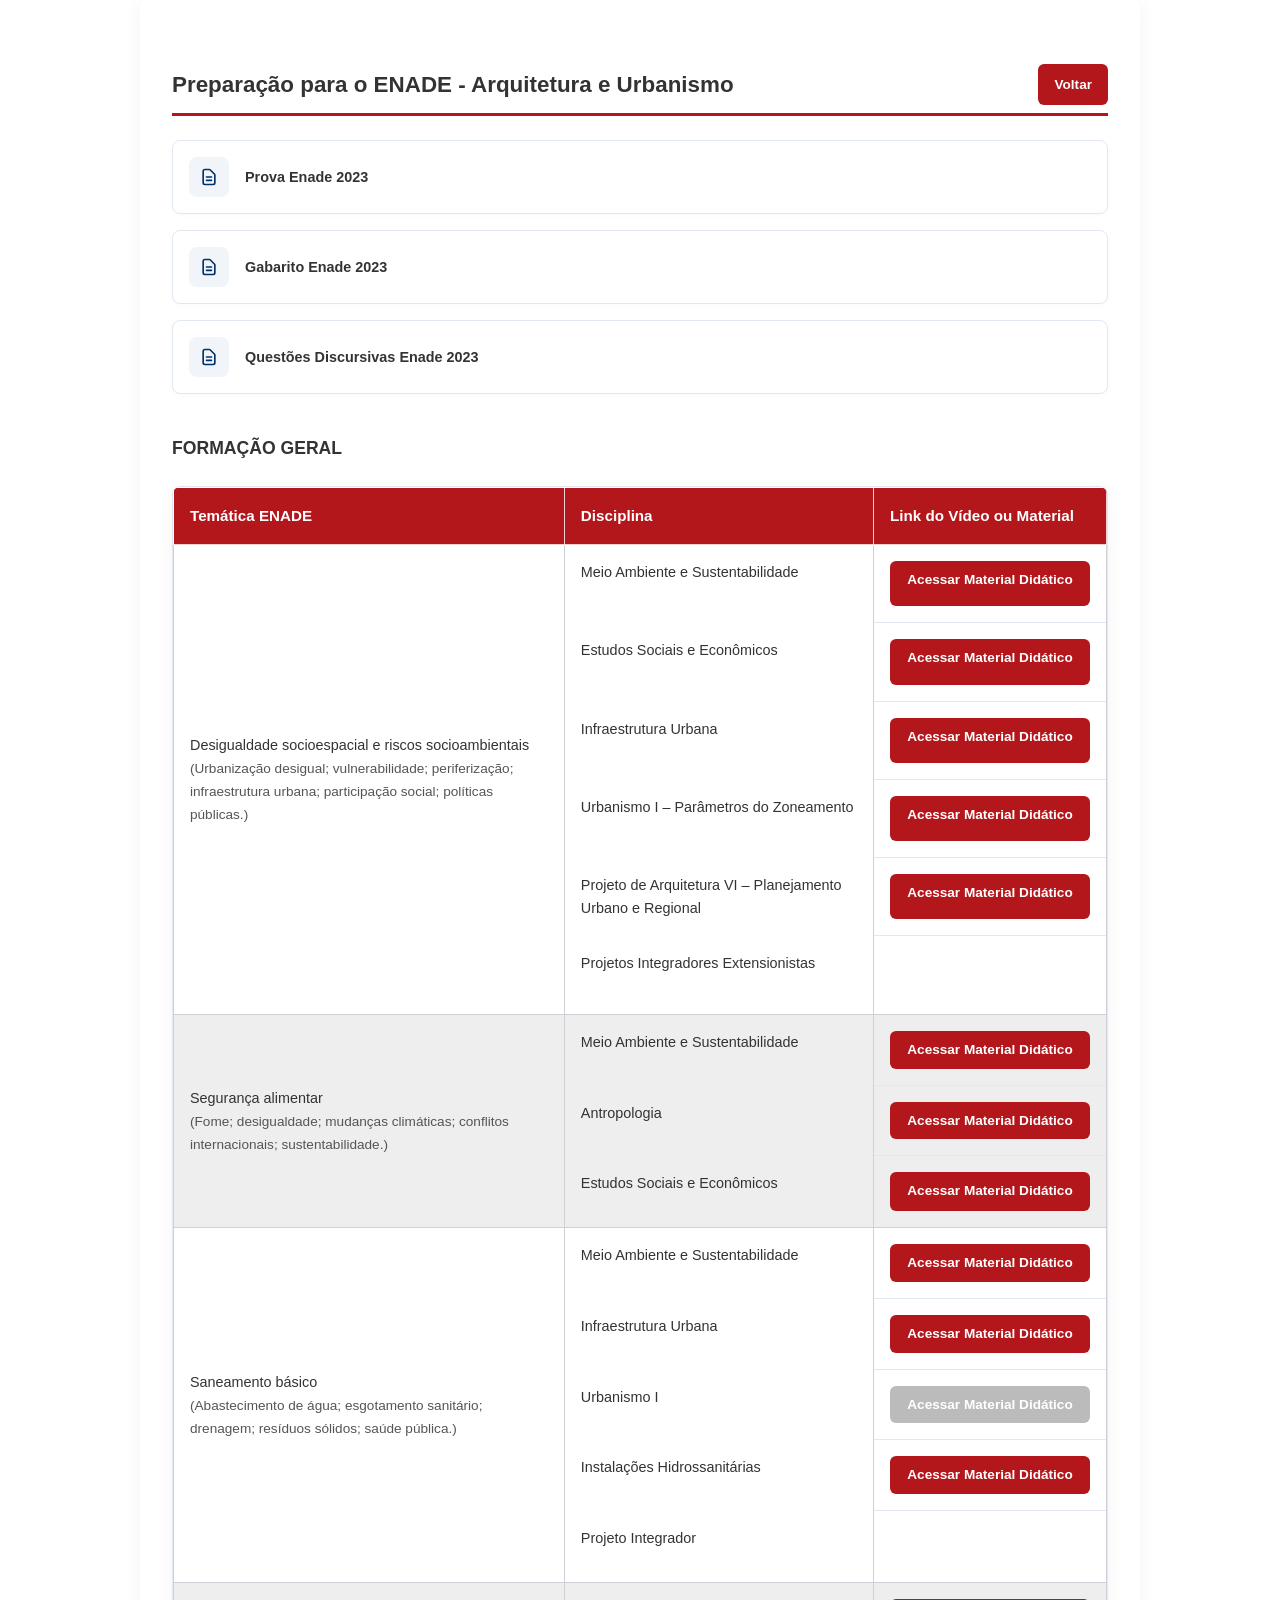
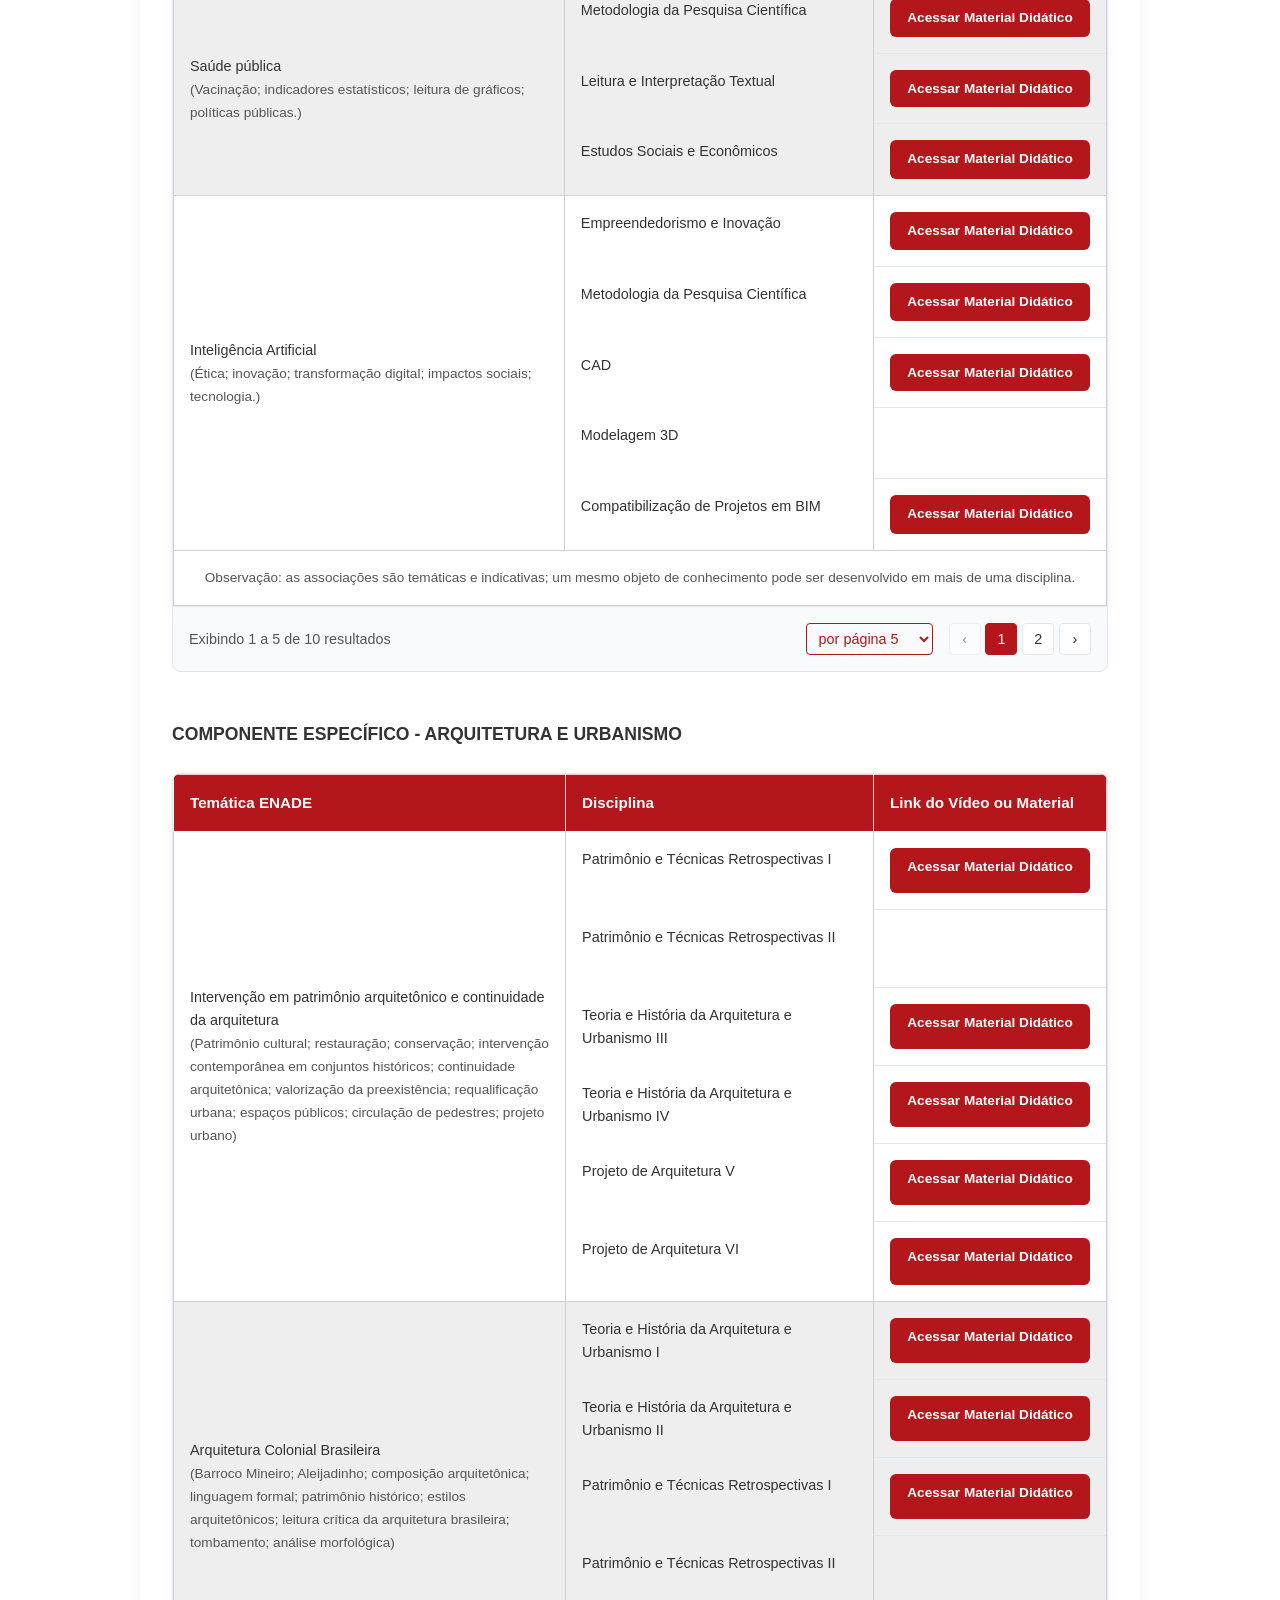
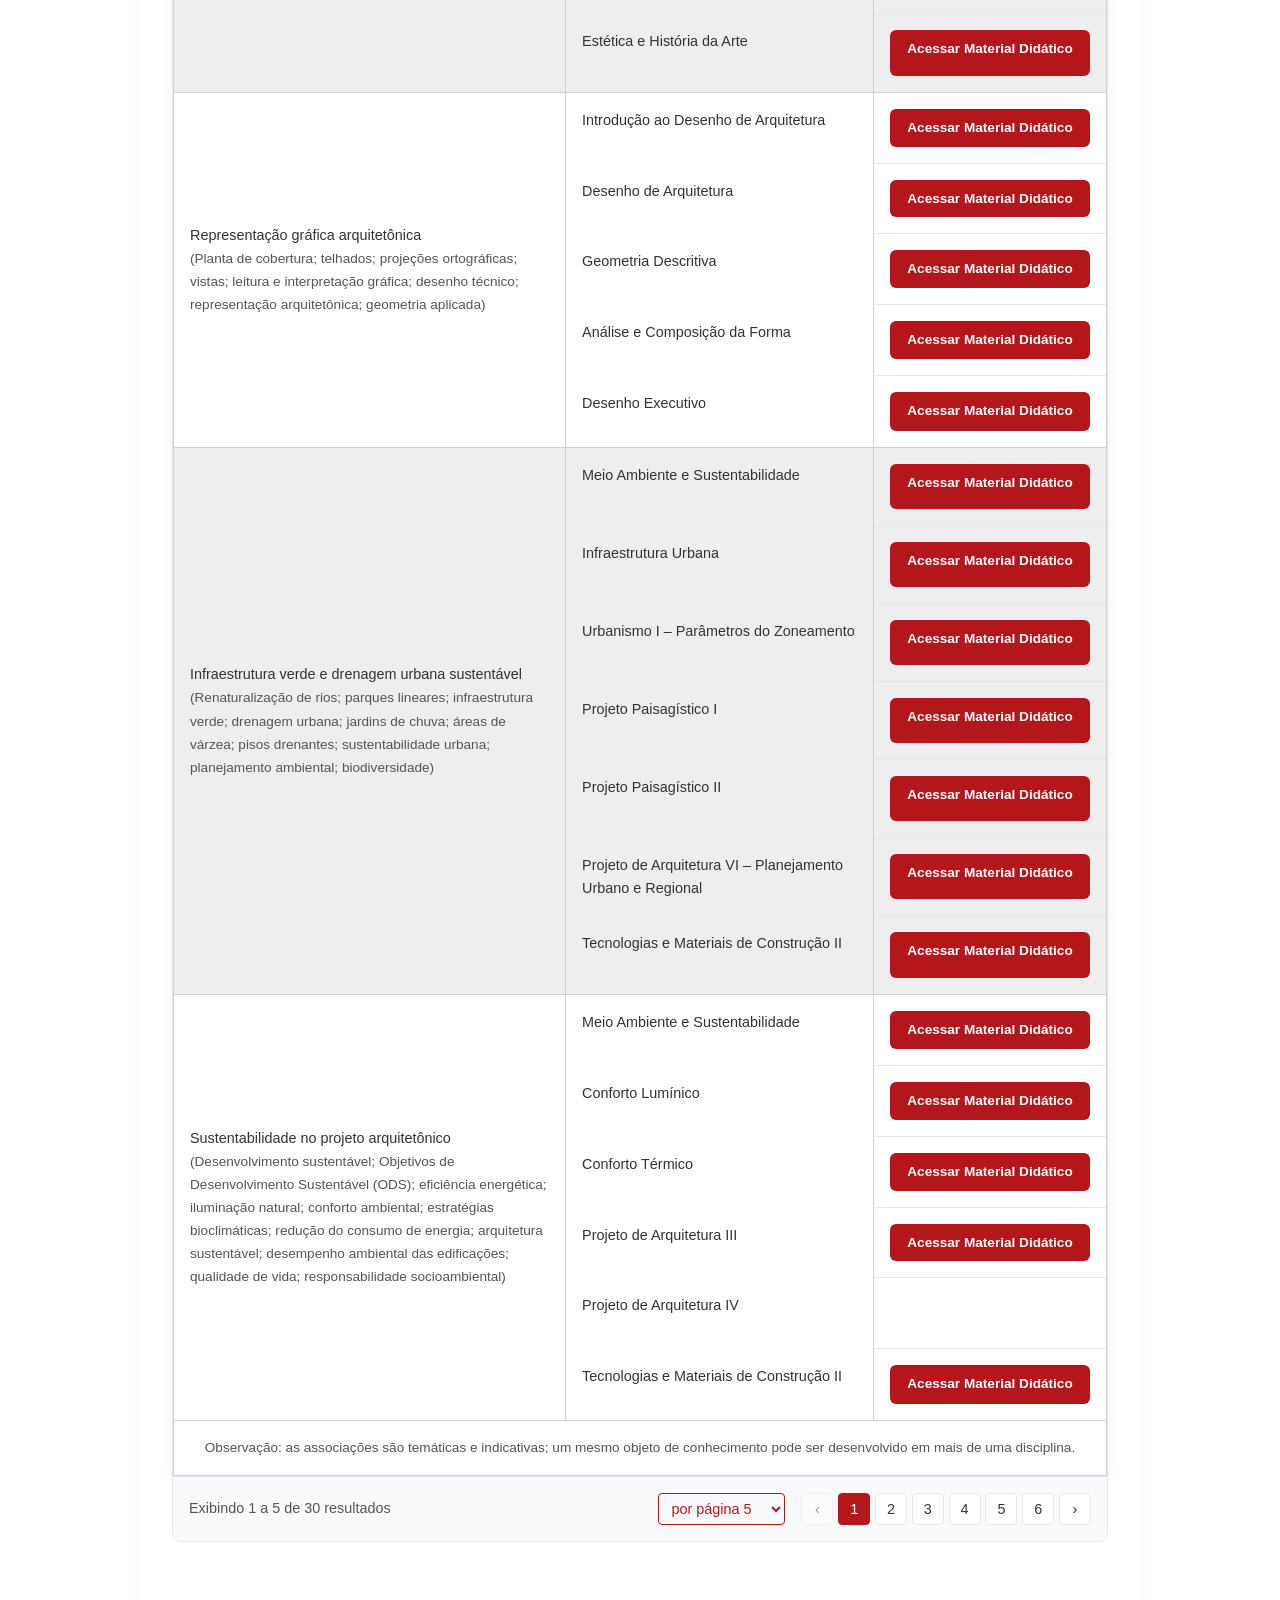
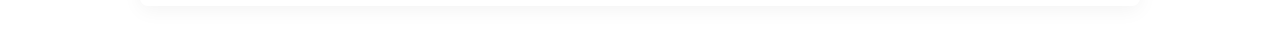
<file: enade2026/tabela-arq-urbanismo.html>
<!DOCTYPE html>
<html lang="pt-BR">
<head>
    <meta charset="UTF-8">
    <meta name="viewport" content="width=device-width, initial-scale=1.0">
    <title>Sala do ENADE - Preparação (Tabela)</title>
    
    <style>
        :root {
            --uninta-red: #B3171C;
            --uninta-dark-red: #8a1014;
            --uninta-blue: #003366;
            --text-dark: #333333;
            --text-light: #555555;
            --bg-page: #f8f9fa;
            --bg-card: #ffffff;
            --border-radius: 8px;
            --transition: all 0.3s ease;
        }

        * {
            margin: 0;
            padding: 0;
            box-sizing: border-box;
            font-family: 'Segoe UI', Roboto, Helvetica, Arial, sans-serif;
        }

        body {
            color: var(--text-dark);
            line-height: 1.6;
        }

        /* Container principal */
        .enade-container {
            max-width: 1000px;
            margin: 0 auto 2rem auto;
            border-radius: var(--border-radius);
            box-shadow: 0 4px 20px rgba(0, 0, 0, 0.05);
            padding: 2rem;
            overflow: hidden;
        }

        .content-section {
            margin: 2rem 0;
        }

        .sem-material {
            background-color: #bbb !important;
            cursor: not-allowed;
        }

        .table-responsive {
            width: 100%;
            overflow-x: auto;
            margin-top: 1.5rem;
            border-radius: var(--border-radius);
            box-shadow: 0 4px 15px rgba(0,0,0,0.05);
            border: 1px solid #e2e8f0;
        }

        .enade-table {
            width: 100%;
            border-collapse: collapse;
            background-color: var(--bg-card);
            min-width: 600px;
        }

        .enade-table th {
            background-color: var(--uninta-red);
            color: #ffffff;
            text-align: left;
            padding: 1rem;
            font-weight: 600;
            font-size: 0.95rem;
            border: 1px solid rgba(255, 255, 255, 0.8);
        }

        .enade-table td {
            padding: 1rem;
            border: 1px solid #ced2d8;
            font-size: 0.9rem;
            vertical-align: middle;
        }

        .enade-table td a {
            min-width: 200px;
            flex: 1;
        }
        
        .enade-table tbody tr:nth-child(even) {
            background-color: #eee;
        }

        .btn-table {
            background-color: var(--uninta-red);
            color: #fff;
            text-decoration: none;
            padding: 0.5rem 1rem;
            border-radius: 6px;
            font-size: 0.85rem;
            font-weight: 600;
            display: inline-block;
            transition: var(--transition);
            text-align: center;
            display: block; 
            width: fit-content; 
            margin: 0 auto;
            max-height: min-content;
        }

        .btn-table:hover {
            background-color: var(--uninta-dark-red);
            text-decoration: none;
            color: #fff;
        }

        .course-header {
            font-size: 1.4rem;
            color: var(--text-dark);
            border-bottom: 3px solid var(--uninta-red);
            padding-bottom: 0.5rem;
            margin-bottom: 1.5rem;
            display: flex;
            align-items: center;
            justify-content: space-between;
        }
        
        .btn-back {
            margin: 0;
            padding: .6rem 1rem;
            font-weight: 700;
        }

        .enade-sub-list {
            display: grid;
            grid-auto-rows: 1fr;
            height: 100%;
        }

        .enade-sub-list div {
            padding: 1rem;
        }

        .sub-item {
            display: flex;
            align-items: center; 
            padding: 1rem;
            border-bottom: 1px solid #e2e8f0;
            font-size: 0.9rem;
        }

        .sub-item {
            flex-direction: column;
            gap: 1rem;
        }

        .sub-item:last-child {
            border-bottom: none;
        }

        .files-grid {
            display: grid;
            grid-template-columns: 1fr;
            gap: 1rem;
            margin-top: 1rem;
        }

        .file-card {
            display: flex;
            align-items: center;
            background-color: var(--bg-card);
            border: 1px solid #e2e8f0;
            padding: 1rem;
            border-radius: var(--border-radius);
            text-decoration: none;
            color: var(--text-dark);
            transition: var(--transition);
            box-shadow: 0 2px 4px rgba(0,0,0,0.02);
        }

        .file-card:hover {
            border-color: var(--uninta-red);
            box-shadow: 0 4px 12px rgba(179, 23, 28, 0.1);
            transform: translateY(-2px);
            text-decoration: none;
        }

        .file-icon {
            background-color: #f1f5f9;
            color: var(--uninta-blue);
            width: 40px;
            height: 40px;
            display: flex;
            align-items: center;
            justify-content: center;
            border-radius: 8px;
            margin-right: 1rem;
            flex-shrink: 0;
        }

        .file-icon svg {
            width: 20px;
            height: 20px;
        }

        .file-name {
            font-size: 0.9rem;
            font-weight: 600;
            line-height: 1.3;
        }

        /* ==========================================
           PAGINAÇÃO (FOOTER DA TABELA)
           ========================================== */
        .pagination-container {
            display: flex;
            justify-content: space-between;
            align-items: center;
            padding: 1rem;
            border-top: 1px solid #e2e8f0;
            background-color: #f8fafc;
            border-bottom-left-radius: var(--border-radius);
            border-bottom-right-radius: var(--border-radius);
            flex-wrap: wrap;
            gap: 1rem;
            
            border-left: 1px solid #e2e8f0;
            border-right: 1px solid #e2e8f0;
            border-bottom: 1px solid #e2e8f0;
            margin-top: -1px;
        }

        .pagination-info {
            font-size: 0.9rem;
            color: var(--text-light);
        }

        .pagination-controls {
            display: flex;
            align-items: center;
            gap: 1rem;
        }

        .per-page-select {
            padding: 0.4rem 0.5rem;
            border-radius: 4px;
            border: 1px solid var(--uninta-red);
            color: var(--uninta-red);
            background-color: transparent;
            font-size: 0.9rem;
            outline: none;
            cursor: pointer;
            font-weight: 500;
        }

        .pagination-buttons {
            display: flex;
            gap: 0.3rem;
        }

        .page-btn {
            min-width: 32px;
            height: 32px;
            display: flex;
            align-items: center;
            justify-content: center;
            border: 1px solid #e2e8f0;
            background-color: #fff;
            border-radius: 4px;
            color: var(--text-dark);
            cursor: pointer;
            transition: var(--transition);
            font-size: 0.9rem;
        }

        .page-btn:hover:not(:disabled) {
            border-color: var(--uninta-red);
            color: var(--uninta-red);
        }

        .page-btn.active {
            background-color: var(--uninta-red);
            color: #fff;
            border-color: var(--uninta-red);
        }

        .page-btn:disabled {
            cursor: not-allowed;
            opacity: 0.5;
        }
        
        .hidden-row {
            display: none !important;
        }

        /* Responsividade */
        @media (max-width: 1000px) {
            .enade-container {
                padding: 1.5rem;
                margin: 1rem;
            }
            .pagination-container {
                flex-direction: column;
                align-items: flex-start;
            }
        }
    </style>
</head>
<body>

    <h1 style="display: none;">Arquitetura e Urbanismo</h1>

    <main class="enade-container">
        
        <section class="content-section">
            <h2 class="course-header">
                Preparação para o ENADE - Arquitetura e Urbanismo
                <a class="btn-table btn-back" href="https://virtual.uninta.edu.br/course/view.php?id=134403">Voltar</a>
            </h2>

            <div class="files-grid">
                <a href="https://drive.google.com/file/d/1_R5APQgTkYgFU-SUMf7SVZqIvUc7y0fx/view?usp=drive_link" class="file-card" target="_blank"><div class="file-icon">
                        <svg xmlns="http://www.w3.org/2000/svg" fill="none" viewBox="0 0 24 24" stroke="currentColor"><path stroke-linecap="round" stroke-linejoin="round" stroke-width="2" d="M9 12h6m-6 4h6m2 5H7a2 2 0 01-2-2V5a2 2 0 012-2h5.586a1 1 0 01.707.293l5.414 5.414a1 1 0 01.293.707V19a2 2 0 01-2 2z" /></svg>
                    </div>
                    <div class="file-name">Prova Enade 2023</div>
                </a>
                <a href="https://drive.google.com/file/d/1NUUH4o4gzaiyuwqAvxGva3ysy_tFNtnu/view?usp=drive_link" class="file-card" target="_blank"><div class="file-icon">
                    <svg xmlns="http://www.w3.org/2000/svg" fill="none" viewBox="0 0 24 24" stroke="currentColor"><path stroke-linecap="round" stroke-linejoin="round" stroke-width="2" d="M9 12h6m-6 4h6m2 5H7a2 2 0 01-2-2V5a2 2 0 012-2h5.586a1 1 0 01.707.293l5.414 5.414a1 1 0 01.293.707V19a2 2 0 01-2 2z" /></svg>
                    </div>
                    <div class="file-name">Gabarito Enade 2023</div>
                </a>
                <a href="https://drive.google.com/file/d/1fFc6RcsDUYP5jbg152NRPqsPV871O8dH/view?usp=drive_link" class="file-card" target="_blank"><div class="file-icon">
                    <svg xmlns="http://www.w3.org/2000/svg" fill="none" viewBox="0 0 24 24" stroke="currentColor"><path stroke-linecap="round" stroke-linejoin="round" stroke-width="2" d="M9 12h6m-6 4h6m2 5H7a2 2 0 01-2-2V5a2 2 0 012-2h5.586a1 1 0 01.707.293l5.414 5.414a1 1 0 01.293.707V19a2 2 0 01-2 2z" /></svg>
                    </div>
                    <div class="file-name">Questões Discursivas Enade 2023</div>
                </a>
            </div>
            
            <h3 class="subtitle-blue" style="margin-top: 2.5rem; font-size: 1.1rem;">FORMAÇÃO GERAL</h3>
            <div class="table-responsive">
                <table class="enade-table">
                    <thead>
                        <tr>
                            <th style="width: 45%;">Temática ENADE</th>
                            <th style="width: 35%;">Disciplina</th>
                            <th style="width: 20%;">Link do Vídeo ou Material</th>
                        </tr>
                    </thead>
                    <tbody>
                        <tr>
                            <td>Desigualdade socioespacial e riscos socioambientais<br><span style='font-size: 0.85rem; color: var(--text-light);'>(Urbanização desigual; vulnerabilidade; periferização; infraestrutura urbana; participação social; políticas públicas.)</span></td>
                            <td style="padding: 0; height: 1px;">
                                <div class="enade-sub-list">
                                    <div>Meio Ambiente e Sustentabilidade</div>
                                    <div>Estudos Sociais e Econômicos</div>
                                    <div>Infraestrutura Urbana</div>
                                    <div>Urbanismo I – Parâmetros do Zoneamento</div>
                                    <div>Projeto de Arquitetura VI – Planejamento Urbano e Regional</div>
                                    <div>Projetos Integradores Extensionistas</div>
                                </div>
                            </td>
                            <td style="padding: 0; height: 1px;">
                                <div class="enade-sub-list">
                                    <div class="sub-item"><a href="https://materialdidatico.aiamis.com.br/66686149a5" target="_blank" class="btn-table">Acessar Material Didático</a></div>
                                    <div class="sub-item"><a href="https://materialdidatico.aiamis.com.br/048429fae0" target="_blank" class="btn-table">Acessar Material Didático</a></div>
                                    <div class="sub-item"><a href="https://materialdidatico.aiamis.com.br/cf0c02b45e" target="_blank" class="btn-table">Acessar Material Didático</a></div>
                                    <div class="sub-item"><a href="https://materialdidatico.aiamis.com.br/135d4c2d9b" target="_blank" class="btn-table">Acessar Material Didático</a></div>
                                    <div class="sub-item"><a href="https://materialdidatico.aiamis.com.br/b6b12e3ed8" target="_blank" class="btn-table">Acessar Material Didático</a></div>
                                    <div class="sub-item"></div>
                                </div>
                            </td>
                        </tr>
                        <tr>
                            <td>Segurança alimentar<br><span style='font-size: 0.85rem; color: var(--text-light);'>(Fome; desigualdade; mudanças climáticas; conflitos internacionais; sustentabilidade.)</span></td>
                            <td style="padding: 0; height: 1px;">
                                <div class="enade-sub-list">
                                    <div>Meio Ambiente e Sustentabilidade</div>
                                    <div>Antropologia</div>
                                    <div>Estudos Sociais e Econômicos</div>
                                </div>
                            </td>
                            <td style="padding: 0; height: 1px;">
                                <div class="enade-sub-list">
                                    <div class="sub-item"><a href="https://materialdidatico.aiamis.com.br/66686149a5" target="_blank" class="btn-table">Acessar Material Didático</a></div>
                                    <div class="sub-item"><a href="https://materialdidatico.aiamis.com.br/21f51c98b6" target="_blank" class="btn-table">Acessar Material Didático</a></div>
                                    <div class="sub-item"><a href="https://materialdidatico.aiamis.com.br/048429fae0" target="_blank" class="btn-table">Acessar Material Didático</a></div>
                                </div>
                            </td>
                        </tr>
                        <tr>
                            <td>Saneamento básico<br><span style='font-size: 0.85rem; color: var(--text-light);'>(Abastecimento de água; esgotamento sanitário; drenagem; resíduos sólidos; saúde pública.)</span></td>
                            <td style="padding: 0; height: 1px;">
                                <div class="enade-sub-list">
                                    <div>Meio Ambiente e Sustentabilidade</div>
                                    <div>Infraestrutura Urbana</div>
                                    <div>Urbanismo I</div>
                                    <div>Instalações Hidrossanitárias</div>
                                    <div>Projeto Integrador</div>
                                </div>
                            </td>
                            <td style="padding: 0; height: 1px;">
                                <div class="enade-sub-list">
                                    <div class="sub-item"><a href="https://materialdidatico.aiamis.com.br/66686149a5" target="_blank" class="btn-table">Acessar Material Didático</a></div>
                                    <div class="sub-item"><a href="https://materialdidatico.aiamis.com.br/cf0c02b45e" target="_blank" class="btn-table">Acessar Material Didático</a></div>
                                    <div class="sub-item"><a href="https://materialdidatico.aiamis.com.br/" target="_blank" class="btn-table sem-material">Acessar Material Didático</a></div>
                                    <div class="sub-item"><a href="https://materialdidatico.aiamis.com.br/68f1742f78" target="_blank" class="btn-table">Acessar Material Didático</a></div>
                                    <div class="sub-item"></div>
                                </div>
                            </td>
                        </tr>
                        <tr>
                            <td>Saúde pública<br><span style='font-size: 0.85rem; color: var(--text-light);'>(Vacinação; indicadores estatísticos; leitura de gráficos; políticas públicas.)</span></td>
                            <td style="padding: 0; height: 1px;">
                                <div class="enade-sub-list">
                                    <div>Metodologia da Pesquisa Científica</div>
                                    <div>Leitura e Interpretação Textual</div>
                                    <div>Estudos Sociais e Econômicos</div>
                                </div>
                            </td>
                            <td style="padding: 0; height: 1px;">
                                <div class="enade-sub-list">
                                    <div class="sub-item"><a href="https://materialdidatico.aiamis.com.br/52b90bc0e6" target="_blank" class="btn-table">Acessar Material Didático</a></div>
                                    <div class="sub-item"><a href="https://materialdidatico.aiamis.com.br/c3c3044cac" target="_blank" class="btn-table">Acessar Material Didático</a></div>
                                    <div class="sub-item"><a href="https://materialdidatico.aiamis.com.br/048429fae0" target="_blank" class="btn-table">Acessar Material Didático</a></div>
                                </div>
                            </td>
                        </tr>
                        <tr>
                            <td>Inteligência Artificial<br><span style='font-size: 0.85rem; color: var(--text-light);'>(Ética; inovação; transformação digital; impactos sociais; tecnologia.)</span></td>
                            <td style="padding: 0; height: 1px;">
                                <div class="enade-sub-list">
                                    <div>Empreendedorismo e Inovação</div>
                                    <div>Metodologia da Pesquisa Científica</div>
                                    <div>CAD</div>
                                    <div>Modelagem 3D</div>
                                    <div>Compatibilização de Projetos em BIM</div>
                                </div>
                            </td>
                            <td style="padding: 0; height: 1px;">
                                <div class="enade-sub-list">
                                    <div class="sub-item"><a href="https://materialdidatico.aiamis.com.br/b70e358b76" target="_blank" class="btn-table">Acessar Material Didático</a></div>
                                    <div class="sub-item"><a href="https://materialdidatico.aiamis.com.br/52b90bc0e6" target="_blank" class="btn-table">Acessar Material Didático</a></div>
                                    <div class="sub-item"><a href="https://materialdidatico.aiamis.com.br/0ba9f7017a" target="_blank" class="btn-table">Acessar Material Didático</a></div>
                                    <div class="sub-item"></div>
                                    <div class="sub-item"><a href="https://materialdidatico.aiamis.com.br/82abd57f83" target="_blank" class="btn-table">Acessar Material Didático</a></div>
                                </div>
                            </td>
                        </tr>
                        <tr>
                            <td>Mobilidade urbana e gênero<br><span style='font-size: 0.85rem; color: var(--text-light);'>(Direito à cidade; segurança urbana; caminhabilidade; mobilidade; inclusão.)</span></td>
                            <td style="padding: 0; height: 1px;">
                                <div class="enade-sub-list">
                                    <div>Urbanismo I</div>
                                    <div>Projeto de Arquitetura VI</div>
                                    <div>Legislação Urbana</div>
                                    <div>Estudos Sociais e Econômicos</div>
                                    <div>Projetos Integradores</div>
                                </div>
                            </td>
                            <td style="padding: 0; height: 1px;">
                                <div class="enade-sub-list">
                                    <div class="sub-item"><a href="https://materialdidatico.aiamis.com.br/" target="_blank" class="btn-table sem-material">Acessar Material Didático</a></div>
                                    <div class="sub-item"><a href="https://materialdidatico.aiamis.com.br/b6b12e3ed8" target="_blank" class="btn-table">Acessar Material Didático</a></div>
                                    <div class="sub-item"><a href="https://materialdidatico.aiamis.com.br/b7d74e5dbc" target="_blank" class="btn-table">Acessar Material Didático</a></div>
                                    <div class="sub-item"><a href="https://materialdidatico.aiamis.com.br/048429fae0" target="_blank" class="btn-table">Acessar Material Didático</a></div>
                                    <div class="sub-item"></div>
                                </div>
                            </td>
                        </tr>
                        <tr>
                            <td>Cultura e identidade<br><span style='font-size: 0.85rem; color: var(--text-light);'>(Relações étnico-raciais; patrimônio cultural; memória; representatividade.)</span></td>
                            <td style="padding: 0; height: 1px;">
                                <div class="enade-sub-list">
                                    <div>Antropologia</div>
                                    <div>Estética e História da Arte</div>
                                    <div>Teoria e História da Arquitetura e Urbanismo I</div>
                                    <div>Optativa – História da Cultura Afro-brasileira e Indígena</div>
                                </div>
                            </td>
                            <td style="padding: 0; height: 1px;">
                                <div class="enade-sub-list">
                                    <div class="sub-item"><a href="https://materialdidatico.aiamis.com.br/21f51c98b6" target="_blank" class="btn-table">Acessar Material Didático</a></div>
                                    <div class="sub-item"><a href="https://materialdidatico.aiamis.com.br/3e8ebe4d91" target="_blank" class="btn-table">Acessar Material Didático</a></div>
                                    <div class="sub-item"><a href="https://materialdidatico.aiamis.com.br/474137fbd1" target="_blank" class="btn-table">Acessar Material Didático</a></div>
                                    <div class="sub-item"><a href="https://materialdidatico.aiamis.com.br/7e86ca1b44" target="_blank" class="btn-table">Acessar Material Didático</a></div>
                                </div>
                            </td>
                        </tr>
                        <tr>
                            <td>Envelhecimento<br><span style='font-size: 0.85rem; color: var(--text-light);'>(Mercado de trabalho; etarismo; previdência; qualidade de vida.)</span></td>
                            <td style="padding: 0; height: 1px;">
                                <div class="enade-sub-list">
                                    <div>Antropologia</div>
                                    <div>Estudos Sociais e Econômicos</div>
                                    <div>Legislação e Ética Profissional</div>
                                </div>
                            </td>
                            <td style="padding: 0; height: 1px;">
                                <div class="enade-sub-list">
                                    <div class="sub-item"><a href="https://materialdidatico.aiamis.com.br/21f51c98b6" target="_blank" class="btn-table">Acessar Material Didático</a></div>
                                    <div class="sub-item"><a href="https://materialdidatico.aiamis.com.br/048429fae0" target="_blank" class="btn-table">Acessar Material Didático</a></div>
                                    <div class="sub-item"><a href="https://materialdidatico.aiamis.com.br/222ce4f127" target="_blank" class="btn-table">Acessar Material Didático</a></div>
                                </div>
                            </td>
                        </tr>
                        <tr>
                            <td>Gênero e sistema prisional<br><span style='font-size: 0.85rem; color: var(--text-light);'>(Direitos humanos; desigualdade; violência institucional; vulnerabilidade social.)</span></td>
                            <td style="padding: 0; height: 1px;">
                                <div class="enade-sub-list">
                                    <div>Antropologia</div>
                                    <div>Estudos Sociais e Econômicos</div>
                                    <div>Optativa – Cidadania e Direitos Humanos</div>
                                </div>
                            </td>
                            <td style="padding: 0; height: 1px;">
                                <div class="enade-sub-list">
                                    <div class="sub-item"><a href="https://materialdidatico.aiamis.com.br/21f51c98b6" target="_blank" class="btn-table">Acessar Material Didático</a></div>
                                    <div class="sub-item"><a href="https://materialdidatico.aiamis.com.br/048429fae0" target="_blank" class="btn-table">Acessar Material Didático</a></div>
                                    <div class="sub-item"><a href="https://materialdidatico.aiamis.com.br/678e6748c7" target="_blank" class="btn-table">Acessar Material Didático</a></div>
                                </div>
                            </td>
                        </tr>
                        <tr>
                            <td>Sociedade contemporânea<br><span style='font-size: 0.85rem; color: var(--text-light);'>(Saúde mental; produtividade; tecnologias digitais; relações de trabalho.)</span></td>
                            <td style="padding: 0; height: 1px;">
                                <div class="enade-sub-list">
                                    <div>Empreendedorismo e Inovação</div>
                                    <div>Legislação e Ética Profissional.</div>
                                </div>
                            </td>
                            <td style="padding: 0; height: 1px;">
                                <div class="enade-sub-list">
                                    <div class="sub-item"><a href="https://materialdidatico.aiamis.com.br/b70e358b76" target="_blank" class="btn-table">Acessar Material Didático</a></div>
                                    <div class="sub-item"><a href="https://materialdidatico.aiamis.com.br/222ce4f127" target="_blank" class="btn-table">Acessar Material Didático</a></div>
                                </div>
                            </td>
                        </tr>
                        <tr>
                            <td colspan="3" style="font-size: 0.85rem; color: var(--text-light); text-align: center;">Observação: as associações são temáticas e indicativas; um mesmo objeto de conhecimento pode ser desenvolvido em mais de uma disciplina.</td>
                        </tr>
                    </tbody>
                </table>
            </div>

            <h3 class="subtitle-blue" style="margin-top: 3rem; font-size: 1.1rem;">COMPONENTE ESPECÍFICO - ARQUITETURA E URBANISMO</h3>
            <div class="table-responsive">
                <table class="enade-table">
                    <thead>
                        <tr>
                            <th style="width: 45%;">Temática ENADE</th>
                            <th style="width: 35%;">Disciplina</th>
                            <th style="width: 20%;">Link do Vídeo ou Material</th>
                        </tr>
                    </thead>
                    <tbody>
                        <tr>
                            <td>Intervenção em patrimônio arquitetônico e continuidade da arquitetura<br><span style='font-size: 0.85rem; color: var(--text-light);'>(Patrimônio cultural; restauração; conservação; intervenção contemporânea em conjuntos históricos; continuidade arquitetônica; valorização da preexistência; requalificação urbana; espaços públicos; circulação de pedestres; projeto urbano)</span></td>
                            <td style="padding: 0; height: 1px;">
                                <div class="enade-sub-list">
                                    <div>Patrimônio e Técnicas Retrospectivas I</div>
                                    <div>Patrimônio e Técnicas Retrospectivas II</div>
                                    <div>Teoria e História da Arquitetura e Urbanismo III</div>
                                    <div>Teoria e História da Arquitetura e Urbanismo IV</div>
                                    <div>Projeto de Arquitetura V</div>
                                    <div>Projeto de Arquitetura VI</div>
                                </div>
                            </td>
                            <td style="padding: 0; height: 1px;">
                                <div class="enade-sub-list">
                                    <div class="sub-item"><a href="https://materialdidatico.aiamis.com.br/81e9565850" target="_blank" class="btn-table">Acessar Material Didático</a></div>
                                    <div class="sub-item"></div>
                                    <div class="sub-item"><a href="https://materialdidatico.aiamis.com.br/2a098a8814" target="_blank" class="btn-table">Acessar Material Didático</a></div>
                                    <div class="sub-item"><a href="https://materialdidatico.aiamis.com.br/41c709aed1" target="_blank" class="btn-table">Acessar Material Didático</a></div>
                                    <div class="sub-item"><a href="https://materialdidatico.aiamis.com.br/a018fb687d" target="_blank" class="btn-table">Acessar Material Didático</a></div>
                                    <div class="sub-item"><a href="https://materialdidatico.aiamis.com.br/b6b12e3ed8" target="_blank" class="btn-table">Acessar Material Didático</a></div>
                                </div>
                            </td>
                        </tr>
                        <tr>
                            <td>Arquitetura Colonial Brasileira<br><span style='font-size: 0.85rem; color: var(--text-light);'>(Barroco Mineiro; Aleijadinho; composição arquitetônica; linguagem formal; patrimônio histórico; estilos arquitetônicos; leitura crítica da arquitetura brasileira; tombamento; análise morfológica)</span></td>
                            <td style="padding: 0; height: 1px;">
                                <div class="enade-sub-list">
                                    <div>Teoria e História da Arquitetura e Urbanismo I</div>
                                    <div>Teoria e História da Arquitetura e Urbanismo II</div>
                                    <div>Patrimônio e Técnicas Retrospectivas I</div>
                                    <div>Patrimônio e Técnicas Retrospectivas II</div>
                                    <div>Estética e História da Arte</div>
                                </div>
                            </td>
                            <td style="padding: 0; height: 1px;">
                                <div class="enade-sub-list">
                                    <div class="sub-item"><a href="https://materialdidatico.aiamis.com.br/474137fbd1" target="_blank" class="btn-table">Acessar Material Didático</a></div>
                                    <div class="sub-item"><a href="https://materialdidatico.aiamis.com.br/10068357a3" target="_blank" class="btn-table">Acessar Material Didático</a></div>
                                    <div class="sub-item"><a href="https://materialdidatico.aiamis.com.br/81e9565850" target="_blank" class="btn-table">Acessar Material Didático</a></div>
                                    <div class="sub-item"></div>
                                    <div class="sub-item"><a href="https://materialdidatico.aiamis.com.br/3e8ebe4d91" target="_blank" class="btn-table">Acessar Material Didático</a></div>
                                </div>
                            </td>
                        </tr>
                        <tr>
                            <td>Representação gráfica arquitetônica<br><span style='font-size: 0.85rem; color: var(--text-light);'>(Planta de cobertura; telhados; projeções ortográficas; vistas; leitura e interpretação gráfica; desenho técnico; representação arquitetônica; geometria aplicada)</span></td>
                            <td style="padding: 0; height: 1px;">
                                <div class="enade-sub-list">
                                    <div>Introdução ao Desenho de Arquitetura</div>
                                    <div>Desenho de Arquitetura</div>
                                    <div>Geometria Descritiva</div>
                                    <div>Análise e Composição da Forma</div>
                                    <div>Desenho Executivo</div>
                                </div>
                            </td>
                            <td style="padding: 0; height: 1px;">
                                <div class="enade-sub-list">
                                    <div class="sub-item"><a href="https://materialdidatico.aiamis.com.br/9d7915e118" target="_blank" class="btn-table">Acessar Material Didático</a></div>
                                    <div class="sub-item"><a href="https://materialdidatico.aiamis.com.br/bc6485bb43" target="_blank" class="btn-table">Acessar Material Didático</a></div>
                                    <div class="sub-item"><a href="https://materialdidatico.aiamis.com.br/cb0805ec34" target="_blank" class="btn-table">Acessar Material Didático</a></div>
                                    <div class="sub-item"><a href="https://materialdidatico.aiamis.com.br/a0ad2be167" target="_blank" class="btn-table">Acessar Material Didático</a></div>
                                    <div class="sub-item"><a href="https://materialdidatico.aiamis.com.br/7add92a042" target="_blank" class="btn-table">Acessar Material Didático</a></div>
                                </div>
                            </td>
                        </tr>
                        <tr>
                            <td>Infraestrutura verde e drenagem urbana sustentável<br><span style='font-size: 0.85rem; color: var(--text-light);'>(Renaturalização de rios; parques lineares; infraestrutura verde; drenagem urbana; jardins de chuva; áreas de várzea; pisos drenantes; sustentabilidade urbana; planejamento ambiental; biodiversidade)</span></td>
                            <td style="padding: 0; height: 1px;">
                                <div class="enade-sub-list">
                                    <div>Meio Ambiente e Sustentabilidade</div>
                                    <div>Infraestrutura Urbana</div>
                                    <div>Urbanismo I – Parâmetros do Zoneamento</div>
                                    <div>Projeto Paisagístico I</div>
                                    <div>Projeto Paisagístico II</div>
                                    <div>Projeto de Arquitetura VI – Planejamento Urbano e Regional</div>
                                    <div>Tecnologias e Materiais de Construção II</div>
                                </div>
                            </td>
                            <td style="padding: 0; height: 1px;">
                                <div class="enade-sub-list">
                                    <div class="sub-item"><a href="https://materialdidatico.aiamis.com.br/66686149a5" target="_blank" class="btn-table">Acessar Material Didático</a></div>
                                    <div class="sub-item"><a href="https://materialdidatico.aiamis.com.br/cf0c02b45e" target="_blank" class="btn-table">Acessar Material Didático</a></div>
                                    <div class="sub-item"><a href="https://materialdidatico.aiamis.com.br/135d4c2d9b" target="_blank" class="btn-table">Acessar Material Didático</a></div>
                                    <div class="sub-item"><a href="https://materialdidatico.aiamis.com.br/60497daa87" target="_blank" class="btn-table">Acessar Material Didático</a></div>
                                    <div class="sub-item"><a href="https://materialdidatico.aiamis.com.br/9c9e01b253" target="_blank" class="btn-table">Acessar Material Didático</a></div>
                                    <div class="sub-item"><a href="https://materialdidatico.aiamis.com.br/b6b12e3ed8" target="_blank" class="btn-table">Acessar Material Didático</a></div>
                                    <div class="sub-item"><a href="https://materialdidatico.aiamis.com.br/6912e844f9" target="_blank" class="btn-table">Acessar Material Didático</a></div>
                                </div>
                            </td>
                        </tr>
                        <tr>
                            <td>Sustentabilidade no projeto arquitetônico<br><span style='font-size: 0.85rem; color: var(--text-light);'>(Desenvolvimento sustentável; Objetivos de Desenvolvimento Sustentável (ODS); eficiência energética; iluminação natural; conforto ambiental; estratégias bioclimáticas; redução do consumo de energia; arquitetura sustentável; desempenho ambiental das edificações; qualidade de vida; responsabilidade socioambiental)</span></td>
                            <td style="padding: 0; height: 1px;">
                                <div class="enade-sub-list">
                                    <div>Meio Ambiente e Sustentabilidade</div>
                                    <div>Conforto Lumínico</div>
                                    <div>Conforto Térmico</div>
                                    <div>Projeto de Arquitetura III</div>
                                    <div>Projeto de Arquitetura IV</div>
                                    <div>Tecnologias e Materiais de Construção II</div>
                                </div>
                            </td>
                            <td style="padding: 0; height: 1px;">
                                <div class="enade-sub-list">
                                    <div class="sub-item"><a href="https://materialdidatico.aiamis.com.br/66686149a5" target="_blank" class="btn-table">Acessar Material Didático</a></div>
                                    <div class="sub-item"><a href="https://materialdidatico.aiamis.com.br/a65f364d17" target="_blank" class="btn-table">Acessar Material Didático</a></div>
                                    <div class="sub-item"><a href="https://materialdidatico.aiamis.com.br/7678dff71c" target="_blank" class="btn-table">Acessar Material Didático</a></div>
                                    <div class="sub-item"><a href="https://materialdidatico.aiamis.com.br/dc6a5b85f9" target="_blank" class="btn-table">Acessar Material Didático</a></div>
                                    <div class="sub-item"></div>
                                    <div class="sub-item"><a href="https://materialdidatico.aiamis.com.br/6912e844f9" target="_blank" class="btn-table">Acessar Material Didático</a></div>
                                </div>
                            </td>
                        </tr>
                        <tr>
                            <td>Políticas habitacionais e reabilitação urbana<br><span style='font-size: 0.85rem; color: var(--text-light);'>(Habitação de Interesse Social (HIS); reabilitação de edifícios; requalificação urbana; áreas centrais; desenvolvimento urbano; função social da cidade; segregação socioespacial; adensamento urbano; acesso à infraestrutura e aos equipamentos urbanos; políticas públicas urbanas; direito à cidade; inclusão social)</span></td>
                            <td style="padding: 0; height: 1px;">
                                <div class="enade-sub-list">
                                    <div>Urbanismo I – Parâmetros do Zoneamento</div>
                                    <div>Projeto de Arquitetura VI – Planejamento Urbano e Regional</div>
                                    <div>Estudos Sociais e Econômicos</div>
                                    <div>Infraestrutura Urbana</div>
                                    <div>Legislação Urbana</div>
                                </div>
                            </td>
                            <td style="padding: 0; height: 1px;">
                                <div class="enade-sub-list">
                                    <div class="sub-item"><a href="https://materialdidatico.aiamis.com.br/135d4c2d9b" target="_blank" class="btn-table">Acessar Material Didático</a></div>
                                    <div class="sub-item"><a href="https://materialdidatico.aiamis.com.br/b6b12e3ed8" target="_blank" class="btn-table">Acessar Material Didático</a></div>
                                    <div class="sub-item"><a href="https://materialdidatico.aiamis.com.br/048429fae0" target="_blank" class="btn-table">Acessar Material Didático</a></div>
                                    <div class="sub-item"><a href="https://materialdidatico.aiamis.com.br/cf0c02b45e" target="_blank" class="btn-table">Acessar Material Didático</a></div>
                                    <div class="sub-item"><a href="https://materialdidatico.aiamis.com.br/b7d74e5dbc" target="_blank" class="btn-table">Acessar Material Didático</a></div>
                                </div>
                            </td>
                        </tr>
                        <tr>
                            <td>Planejamento Urbano<br><span style='font-size: 0.85rem; color: var(--text-light);'>(Plano de Desenvolvimento Urbano Integrado (PDUI), Estatuto da Metrópole, governança metropolitana, desenvolvimento regional sustentável)</span></td>
                            <td style="padding: 0; height: 1px;">
                                <div class="enade-sub-list">
                                    <div>Urbanismo I – Parâmetros do Zoneamento</div>
                                    <div>Projeto de Arquitetura VI – Planejamento Urbano e Regional</div>
                                    <div>Infraestrutura Urbana</div>
                                    <div>Legislação Urbana</div>
                                </div>
                            </td>
                            <td style="padding: 0; height: 1px;">
                                <div class="enade-sub-list">
                                    <div class="sub-item"><a href="https://materialdidatico.aiamis.com.br/135d4c2d9b" target="_blank" class="btn-table">Acessar Material Didático</a></div>
                                    <div class="sub-item"><a href="https://materialdidatico.aiamis.com.br/b6b12e3ed8" target="_blank" class="btn-table">Acessar Material Didático</a></div>
                                    <div class="sub-item"><a href="https://materialdidatico.aiamis.com.br/cf0c02b45e" target="_blank" class="btn-table">Acessar Material Didático</a></div>
                                    <div class="sub-item"><a href="https://materialdidatico.aiamis.com.br/b7d74e5dbc" target="_blank" class="btn-table">Acessar Material Didático</a></div>
                                </div>
                            </td>
                        </tr>
                        <tr>
                            <td>Projeto Urbano<br><span style='font-size: 0.85rem; color: var(--text-light);'>(Quadra aberta, desenho urbano, relação edifício-espaço público, permeabilidade urbana)</span></td>
                            <td style="padding: 0; height: 1px;">
                                <div class="enade-sub-list">
                                    <div>Urbanismo I – Parâmetros do Zoneamento</div>
                                    <div>Projeto de Arquitetura II</div>
                                    <div>Projeto de Arquitetura III</div>
                                    <div>Projeto de Arquitetura VI</div>
                                    <div>Análise e Composição da Forma</div>
                                </div>
                            </td>
                            <td style="padding: 0; height: 1px;">
                                <div class="enade-sub-list">
                                    <div class="sub-item"><a href="https://materialdidatico.aiamis.com.br/135d4c2d9b" target="_blank" class="btn-table">Acessar Material Didático</a></div>
                                    <div class="sub-item"><a href="https://materialdidatico.aiamis.com.br/1f7abd2233" target="_blank" class="btn-table">Acessar Material Didático</a></div>
                                    <div class="sub-item"><a href="https://materialdidatico.aiamis.com.br/dc6a5b85f9" target="_blank" class="btn-table">Acessar Material Didático</a></div>
                                    <div class="sub-item"><a href="https://materialdidatico.aiamis.com.br/b6b12e3ed8" target="_blank" class="btn-table">Acessar Material Didático</a></div>
                                    <div class="sub-item"><a href="https://materialdidatico.aiamis.com.br/a0ad2be167" target="_blank" class="btn-table">Acessar Material Didático</a></div>
                                </div>
                            </td>
                        </tr>
                        <tr>
                            <td>Sistemas estruturais<br><span style='font-size: 0.85rem; color: var(--text-light);'>(Estruturas metálicas, implantação em terrenos inclinados, racionalização construtiva)</span></td>
                            <td style="padding: 0; height: 1px;">
                                <div class="enade-sub-list">
                                    <div>Resistência dos Materiais</div>
                                    <div>Sistemas Estruturais I</div>
                                    <div>Sistemas Estruturais II</div>
                                    <div>Tecnologias e Materiais de Construção I</div>
                                </div>
                            </td>
                            <td style="padding: 0; height: 1px;">
                                <div class="enade-sub-list">
                                    <div class="sub-item"><a href="https://materialdidatico.aiamis.com.br/97746190bb" target="_blank" class="btn-table">Acessar Material Didático</a></div>
                                    <div class="sub-item"><a href="https://materialdidatico.aiamis.com.br/5624585f30" target="_blank" class="btn-table">Acessar Material Didático</a></div>
                                    <div class="sub-item"><a href="https://materialdidatico.aiamis.com.br/c6cfc5edf8" target="_blank" class="btn-table">Acessar Material Didático</a></div>
                                    <div class="sub-item"><a href="https://materialdidatico.aiamis.com.br/50376484f9" target="_blank" class="btn-table">Acessar Material Didático</a></div>
                                </div>
                            </td>
                        </tr>
                        <tr>
                            <td>Arquitetura Sustentável<br><span style='font-size: 0.85rem; color: var(--text-light);'>(Arquitetura social, sustentabilidade, uso de materiais locais, conforto ambiental passivo, arquitetura de Francis Kéré)</span></td>
                            <td style="padding: 0; height: 1px;">
                                <div class="enade-sub-list">
                                    <div>Projeto de Arquitetura I</div>
                                    <div>Projeto de Arquitetura II</div>
                                    <div>Projeto de Arquitetura III</div>
                                    <div>Projeto de Arquitetura IV</div>
                                    <div>Projeto de Arquitetura V</div>
                                    <div>Projeto de Arquitetura VI</div>
                                    <div>Meio Ambiente e Sustentabilidade</div>
                                    <div>Conforto Térmico</div>
                                    <div>Tecnologias e Materiais de Construção I</div>
                                    <div>Tecnologias e Materiais de Construção II</div>
                                </div>
                            </td>
                            <td style="padding: 0; height: 1px;">
                                <div class="enade-sub-list">
                                    <div class="sub-item"><a href="https://materialdidatico.aiamis.com.br/487a27c776" target="_blank" class="btn-table">Acessar Material Didático</a></div>
                                    <div class="sub-item"><a href="https://materialdidatico.aiamis.com.br/1f7abd2233" target="_blank" class="btn-table">Acessar Material Didático</a></div>
                                    <div class="sub-item"><a href="https://materialdidatico.aiamis.com.br/dc6a5b85f9" target="_blank" class="btn-table">Acessar Material Didático</a></div>
                                    <div class="sub-item"></div>
                                    <div class="sub-item"><a href="https://materialdidatico.aiamis.com.br/a018fb687d" target="_blank" class="btn-table">Acessar Material Didático</a></div>
                                    <div class="sub-item"><a href="https://materialdidatico.aiamis.com.br/b6b12e3ed8" target="_blank" class="btn-table">Acessar Material Didático</a></div>
                                    <div class="sub-item"><a href="https://materialdidatico.aiamis.com.br/66686149a5" target="_blank" class="btn-table">Acessar Material Didático</a></div>
                                    <div class="sub-item"><a href="https://materialdidatico.aiamis.com.br/7678dff71c" target="_blank" class="btn-table">Acessar Material Didático</a></div>
                                    <div class="sub-item"><a href="https://materialdidatico.aiamis.com.br/50376484f9" target="_blank" class="btn-table">Acessar Material Didático</a></div>
                                    <div class="sub-item"><a href="https://materialdidatico.aiamis.com.br/6912e844f9" target="_blank" class="btn-table">Acessar Material Didático</a></div>
                                </div>
                            </td>
                        </tr>
                        <tr>
                            <td>Paisagismo e Infraestrutura Verde<br><span style='font-size: 0.85rem; color: var(--text-light);'>(Wetlands construídas, drenagem sustentável, parques urbanos, infraestrutura verde)</span></td>
                            <td style="padding: 0; height: 1px;">
                                <div class="enade-sub-list">
                                    <div>Projeto Paisagístico I</div>
                                    <div>Projeto Paisagístico II</div>
                                    <div>Infraestrutura Urbana</div>
                                    <div>Meio Ambiente e Sustentabilidade</div>
                                </div>
                            </td>
                            <td style="padding: 0; height: 1px;">
                                <div class="enade-sub-list">
                                    <div class="sub-item"><a href="https://materialdidatico.aiamis.com.br/60497daa87" target="_blank" class="btn-table">Acessar Material Didático</a></div>
                                    <div class="sub-item"><a href="https://materialdidatico.aiamis.com.br/9c9e01b253" target="_blank" class="btn-table">Acessar Material Didático</a></div>
                                    <div class="sub-item"><a href="https://materialdidatico.aiamis.com.br/cf0c02b45e" target="_blank" class="btn-table">Acessar Material Didático</a></div>
                                    <div class="sub-item"><a href="https://materialdidatico.aiamis.com.br/66686149a5" target="_blank" class="btn-table">Acessar Material Didático</a></div>
                                </div>
                            </td>
                        </tr>
                        <tr>
                            <td>Paisagismo<br><span style='font-size: 0.85rem; color: var(--text-light);'>(Requalificação urbana, espaços livres, áreas verdes, paisagem urbana, mobilidade de pedestres)</span></td>
                            <td style="padding: 0; height: 1px;">
                                <div class="enade-sub-list">
                                    <div>Projeto Paisagístico I</div>
                                    <div>Projeto Paisagístico II</div>
                                    <div>Urbanismo I</div>
                                    <div>Projeto de Arquitetura VI – Planejamento Urbano e Regional</div>
                                </div>
                            </td>
                            <td style="padding: 0; height: 1px;">
                                <div class="enade-sub-list">
                                    <div class="sub-item"><a href="https://materialdidatico.aiamis.com.br/60497daa87" target="_blank" class="btn-table">Acessar Material Didático</a></div>
                                    <div class="sub-item"><a href="https://materialdidatico.aiamis.com.br/9c9e01b253" target="_blank" class="btn-table">Acessar Material Didático</a></div>
                                    <div class="sub-item"><a href="https://materialdidatico.aiamis.com.br/" target="_blank" class="btn-table sem-material">Acessar Material Didático</a></div>
                                    <div class="sub-item"><a href="https://materialdidatico.aiamis.com.br/b6b12e3ed8" target="_blank" class="btn-table">Acessar Material Didático</a></div>
                                </div>
                            </td>
                        </tr>
                        <tr>
                            <td>Legislação Urbana<br><span style='font-size: 0.85rem; color: var(--text-light);'>(Estatuto da Cidade, instrumentos urbanísticos, habitação de interesse social, função social da cidade)</span></td>
                            <td style="padding: 0; height: 1px;">
                                <div class="enade-sub-list">
                                    <div>Legislação Urbana</div>
                                    <div>Urbanismo I – Parâmetros do Zoneamento</div>
                                    <div>Projeto de Arquitetura VI – Planejamento Urbano e Regional</div>
                                </div>
                            </td>
                            <td style="padding: 0; height: 1px;">
                                <div class="enade-sub-list">
                                    <div class="sub-item"><a href="https://materialdidatico.aiamis.com.br/b7d74e5dbc" target="_blank" class="btn-table">Acessar Material Didático</a></div>
                                    <div class="sub-item"><a href="https://materialdidatico.aiamis.com.br/135d4c2d9b" target="_blank" class="btn-table">Acessar Material Didático</a></div>
                                    <div class="sub-item"><a href="https://materialdidatico.aiamis.com.br/b6b12e3ed8" target="_blank" class="btn-table">Acessar Material Didático</a></div>
                                </div>
                            </td>
                        </tr>
                        <tr>
                            <td>Projeto Arquitetônico<br><span style='font-size: 0.85rem; color: var(--text-light);'>(Neuroarquitetura, design biofílico, percepção ambiental, bem-estar do usuário)</span></td>
                            <td style="padding: 0; height: 1px;">
                                <div class="enade-sub-list">
                                    <div>Projeto de Arquitetura I</div>
                                    <div>Projeto de Arquitetura II</div>
                                    <div>Projeto de Arquitetura III</div>
                                    <div>Projeto de Arquitetura IV</div>
                                    <div>Projeto de Arquitetura V</div>
                                    <div>Projeto de Arquitetura VI</div>
                                    <div>Conforto Térmico</div>
                                    <div>Conforto Lumínico</div>
                                    <div>Conforto Acústico</div>
                                    <div>Análise e Composição da Forma</div>
                                </div>
                            </td>
                            <td style="padding: 0; height: 1px;">
                                <div class="enade-sub-list">
                                    <div class="sub-item"><a href="https://materialdidatico.aiamis.com.br/487a27c776" target="_blank" class="btn-table">Acessar Material Didático</a></div>
                                    <div class="sub-item"><a href="https://materialdidatico.aiamis.com.br/1f7abd2233" target="_blank" class="btn-table">Acessar Material Didático</a></div>
                                    <div class="sub-item"><a href="https://materialdidatico.aiamis.com.br/dc6a5b85f9" target="_blank" class="btn-table">Acessar Material Didático</a></div>
                                    <div class="sub-item"></div>
                                    <div class="sub-item"><a href="https://materialdidatico.aiamis.com.br/a018fb687d" target="_blank" class="btn-table">Acessar Material Didático</a></div>
                                    <div class="sub-item"><a href="https://materialdidatico.aiamis.com.br/b6b12e3ed8" target="_blank" class="btn-table">Acessar Material Didático</a></div>
                                    <div class="sub-item"><a href="https://materialdidatico.aiamis.com.br/7678dff71c" target="_blank" class="btn-table">Acessar Material Didático</a></div>
                                    <div class="sub-item"><a href="https://materialdidatico.aiamis.com.br/a65f364d17" target="_blank" class="btn-table">Acessar Material Didático</a></div>
                                    <div class="sub-item"><a href="https://materialdidatico.aiamis.com.br/15d392ccb5" target="_blank" class="btn-table">Acessar Material Didático</a></div>
                                    <div class="sub-item"><a href="https://materialdidatico.aiamis.com.br/a0ad2be167" target="_blank" class="btn-table">Acessar Material Didático</a></div>
                                </div>
                            </td>
                        </tr>
                        <tr>
                            <td>Tecnologia da Construção<br><span style='font-size: 0.85rem; color: var(--text-light);'>(Sistema construtivo Wood Frame, industrialização da construção, sustentabilidade, desempenho)</span></td>
                            <td style="padding: 0; height: 1px;">
                                <div class="enade-sub-list">
                                    <div>Tecnologias e Materiais de Construção I</div>
                                    <div>Tecnologias e Materiais de Construção II</div>
                                    <div>Desempenho e Segurança das Edificações</div>
                                    <div>Sistemas Estruturais I</div>
                                </div>
                            </td>
                            <td style="padding: 0; height: 1px;">
                                <div class="enade-sub-list">
                                    <div class="sub-item"><a href="https://materialdidatico.aiamis.com.br/50376484f9" target="_blank" class="btn-table">Acessar Material Didático</a></div>
                                    <div class="sub-item"><a href="https://materialdidatico.aiamis.com.br/6912e844f9" target="_blank" class="btn-table">Acessar Material Didático</a></div>
                                    <div class="sub-item"></div>
                                    <div class="sub-item"><a href="https://materialdidatico.aiamis.com.br/5624585f30" target="_blank" class="btn-table">Acessar Material Didático</a></div>
                                </div>
                            </td>
                        </tr>
                        <tr>
                            <td>Projeto Arquitetônico<br><span style='font-size: 0.85rem; color: var(--text-light);'>(Programa de necessidades, coordenação de projetos, levantamento de requisitos)</span></td>
                            <td style="padding: 0; height: 1px;">
                                <div class="enade-sub-list">
                                    <div>Introdução ao Projeto de Arquitetura</div>
                                    <div>Projeto de Arquitetura I</div>
                                    <div>Projeto de Arquitetura II</div>
                                    <div>Projeto de Arquitetura III</div>
                                    <div>Projeto de Arquitetura IV</div>
                                    <div>Projeto de Arquitetura V</div>
                                    <div>Projeto de Arquitetura VI</div>
                                </div>
                            </td>
                            <td style="padding: 0; height: 1px;">
                                <div class="enade-sub-list">
                                    <div class="sub-item"><a href="https://materialdidatico.aiamis.com.br/7774c832be" target="_blank" class="btn-table">Acessar Material Didático</a></div>
                                    <div class="sub-item"><a href="https://materialdidatico.aiamis.com.br/487a27c776" target="_blank" class="btn-table">Acessar Material Didático</a></div>
                                    <div class="sub-item"><a href="https://materialdidatico.aiamis.com.br/1f7abd2233" target="_blank" class="btn-table">Acessar Material Didático</a></div>
                                    <div class="sub-item"><a href="https://materialdidatico.aiamis.com.br/dc6a5b85f9" target="_blank" class="btn-table">Acessar Material Didático</a></div>
                                    <div class="sub-item"></div>
                                    <div class="sub-item"><a href="https://materialdidatico.aiamis.com.br/a018fb687d" target="_blank" class="btn-table">Acessar Material Didático</a></div>
                                    <div class="sub-item"><a href="https://materialdidatico.aiamis.com.br/b6b12e3ed8" target="_blank" class="btn-table">Acessar Material Didático</a></div>
                                </div>
                            </td>
                        </tr>
                        <tr>
                            <td>Habitação e Reabilitação Urbana<br><span style='font-size: 0.85rem; color: var(--text-light);'>(Reabilitação de edifícios, habitação de interesse social, centros urbanos, segregação socioespacial)</span></td>
                            <td style="padding: 0; height: 1px;">
                                <div class="enade-sub-list">
                                    <div>Urbanismo I – Parâmetros do Zoneamento</div>
                                    <div>Projeto de Arquitetura VI – Planejamento Urbano e Regional</div>
                                    <div>Patrimônio e Técnicas Retrospectivas I</div>
                                    <div>Patrimônio e Técnicas Retrospectivas II</div>
                                </div>
                            </td>
                            <td style="padding: 0; height: 1px;">
                                <div class="enade-sub-list">
                                    <div class="sub-item"><a href="https://materialdidatico.aiamis.com.br/135d4c2d9b" target="_blank" class="btn-table">Acessar Material Didático</a></div>
                                    <div class="sub-item"><a href="https://materialdidatico.aiamis.com.br/b6b12e3ed8" target="_blank" class="btn-table">Acessar Material Didático</a></div>
                                    <div class="sub-item"><a href="https://materialdidatico.aiamis.com.br/81e9565850" target="_blank" class="btn-table">Acessar Material Didático</a></div>
                                    <div class="sub-item"></div>
                                </div>
                            </td>
                        </tr>
                        <tr>
                            <td>Sistemas Estruturais<br><span style='font-size: 0.85rem; color: var(--text-light);'>(Análise do comportamento estrutural; seleção do sistema estrutural; estabilidade; relação entre forma arquitetônica e estrutura)</span></td>
                            <td style="padding: 0; height: 1px;">
                                <div class="enade-sub-list">
                                    <div>Resistência dos Materiais</div>
                                    <div>Sistemas Estruturais I</div>
                                    <div>Sistemas Estruturais II</div>
                                    <div>Projeto de Arquitetura IV</div>
                                    <div>Projeto de Arquitetura V</div>
                                    <div>Projeto de Arquitetura VI</div>
                                    <div>Tecnologias e Materiais de Construção II</div>
                                </div>
                            </td>
                            <td style="padding: 0; height: 1px;">
                                <div class="enade-sub-list">
                                    <div class="sub-item"><a href="https://materialdidatico.aiamis.com.br/97746190bb" target="_blank" class="btn-table">Acessar Material Didático</a></div>
                                    <div class="sub-item"><a href="https://materialdidatico.aiamis.com.br/5624585f30" target="_blank" class="btn-table">Acessar Material Didático</a></div>
                                    <div class="sub-item"><a href="https://materialdidatico.aiamis.com.br/c6cfc5edf8" target="_blank" class="btn-table">Acessar Material Didático</a></div>
                                    <div class="sub-item"></div>
                                    <div class="sub-item"><a href="https://materialdidatico.aiamis.com.br/a018fb687d" target="_blank" class="btn-table">Acessar Material Didático</a></div>
                                    <div class="sub-item"><a href="https://materialdidatico.aiamis.com.br/b6b12e3ed8" target="_blank" class="btn-table">Acessar Material Didático</a></div>
                                    <div class="sub-item"><a href="https://materialdidatico.aiamis.com.br/6912e844f9" target="_blank" class="btn-table">Acessar Material Didático</a></div>
                                </div>
                            </td>
                        </tr>
                        <tr>
                            <td>Orçamento e gerenciamento de obras<br><span style='font-size: 0.85rem; color: var(--text-light);'>(Planejamento físico-financeiro; cronograma; orçamento; composição de custos; gestão da construção)</span></td>
                            <td style="padding: 0; height: 1px;">
                                <div class="enade-sub-list">
                                    <div>Técnicas Orçamentárias e Gerenciamento de Obras</div>
                                    <div>Tecnologias e Materiais de Construção II</div>
                                    <div>Projeto de Arquitetura V</div>
                                    <div>Compatibilização de Projetos em BIM</div>
                                </div>
                            </td>
                            <td style="padding: 0; height: 1px;">
                                <div class="enade-sub-list">
                                    <div class="sub-item"><a href="https://materialdidatico.aiamis.com.br/2b7311c603" target="_blank" class="btn-table">Acessar Material Didático</a></div>
                                    <div class="sub-item"><a href="https://materialdidatico.aiamis.com.br/6912e844f9" target="_blank" class="btn-table">Acessar Material Didático</a></div>
                                    <div class="sub-item"><a href="https://materialdidatico.aiamis.com.br/a018fb687d" target="_blank" class="btn-table">Acessar Material Didático</a></div>
                                    <div class="sub-item"><a href="https://materialdidatico.aiamis.com.br/82abd57f83" target="_blank" class="btn-table">Acessar Material Didático</a></div>
                                </div>
                            </td>
                        </tr>
                        <tr>
                            <td>Gestão e Planejamento de Obras<br><span style='font-size: 0.85rem; color: var(--text-light);'>(Planejamento físico-financeiro, cronograma, orçamento, gerenciamento da construção)</span></td>
                            <td style="padding: 0; height: 1px;">
                                <div class="enade-sub-list">
                                    <div>Técnicas Orçamentárias e Gerenciamento de Obras</div>
                                    <div>Tecnologias e Materiais de Construção II</div>
                                    <div>Projeto de Arquitetura VI</div>
                                </div>
                            </td>
                            <td style="padding: 0; height: 1px;">
                                <div class="enade-sub-list">
                                    <div class="sub-item"><a href="https://materialdidatico.aiamis.com.br/2b7311c603" target="_blank" class="btn-table">Acessar Material Didático</a></div>
                                    <div class="sub-item"><a href="https://materialdidatico.aiamis.com.br/6912e844f9" target="_blank" class="btn-table">Acessar Material Didático</a></div>
                                    <div class="sub-item"><a href="https://materialdidatico.aiamis.com.br/b6b12e3ed8" target="_blank" class="btn-table">Acessar Material Didático</a></div>
                                </div>
                            </td>
                        </tr>
                        <tr>
                            <td>Conforto Ambiental<br><span style='font-size: 0.85rem; color: var(--text-light);'>(Iluminação natural, desempenho lumínico, eficiência energética)</span></td>
                            <td style="padding: 0; height: 1px;">
                                <div class="enade-sub-list">
                                    <div>Conforto Lumínico</div>
                                    <div>Projeto de Arquitetura II</div>
                                    <div>Projeto de Arquitetura III</div>
                                    <div>Projeto de Arquitetura IV</div>
                                    <div>Projeto de Arquitetura V</div>
                                    <div>Projeto de Arquitetura VI</div>
                                    <div>Meio Ambiente e Sustentabilidade</div>
                                </div>
                            </td>
                            <td style="padding: 0; height: 1px;">
                                <div class="enade-sub-list">
                                    <div class="sub-item"><a href="https://materialdidatico.aiamis.com.br/a65f364d17" target="_blank" class="btn-table">Acessar Material Didático</a></div>
                                    <div class="sub-item"><a href="https://materialdidatico.aiamis.com.br/1f7abd2233" target="_blank" class="btn-table">Acessar Material Didático</a></div>
                                    <div class="sub-item"><a href="https://materialdidatico.aiamis.com.br/dc6a5b85f9" target="_blank" class="btn-table">Acessar Material Didático</a></div>
                                    <div class="sub-item"></div>
                                    <div class="sub-item"><a href="https://materialdidatico.aiamis.com.br/a018fb687d" target="_blank" class="btn-table">Acessar Material Didático</a></div>
                                    <div class="sub-item"><a href="https://materialdidatico.aiamis.com.br/b6b12e3ed8" target="_blank" class="btn-table">Acessar Material Didático</a></div>
                                    <div class="sub-item"><a href="https://materialdidatico.aiamis.com.br/66686149a5" target="_blank" class="btn-table">Acessar Material Didático</a></div>
                                </div>
                            </td>
                        </tr>
                        <tr>
                            <td>Urbanismo e Planejamento Urbano<br><span style='font-size: 0.85rem; color: var(--text-light);'>(Urbanismo tático; mobilidade ativa; requalificação dos espaços públicos; desenho urbano; caminhabilidade; participação cidadã; intervenções temporárias)</span></td>
                            <td style="padding: 0; height: 1px;">
                                <div class="enade-sub-list">
                                    <div>Urbanismo I – Parâmetros do Zoneamento</div>
                                    <div>Projeto de Arquitetura VI – Planejamento Urbano e Regional</div>
                                    <div>Infraestrutura Urbana</div>
                                    <div>Projeto Paisagístico I</div>
                                    <div>Projeto Paisagístico II</div>
                                    <div>Legislação Urbana</div>
                                </div>
                            </td>
                            <td style="padding: 0; height: 1px;">
                                <div class="enade-sub-list">
                                    <div class="sub-item"><a href="https://materialdidatico.aiamis.com.br/135d4c2d9b" target="_blank" class="btn-table">Acessar Material Didático</a></div>
                                    <div class="sub-item"><a href="https://materialdidatico.aiamis.com.br/b6b12e3ed8" target="_blank" class="btn-table">Acessar Material Didático</a></div>
                                    <div class="sub-item"><a href="https://materialdidatico.aiamis.com.br/cf0c02b45e" target="_blank" class="btn-table">Acessar Material Didático</a></div>
                                    <div class="sub-item"><a href="https://materialdidatico.aiamis.com.br/60497daa87" target="_blank" class="btn-table">Acessar Material Didático</a></div>
                                    <div class="sub-item"><a href="https://materialdidatico.aiamis.com.br/9c9e01b253" target="_blank" class="btn-table">Acessar Material Didático</a></div>
                                    <div class="sub-item"><a href="https://materialdidatico.aiamis.com.br/b7d74e5dbc" target="_blank" class="btn-table">Acessar Material Didático</a></div>
                                </div>
                            </td>
                        </tr>
                        <tr>
                            <td>Planejamento urbano e desenvolvimento sustentável<br><span style='font-size: 0.85rem; color: var(--text-light);'>(Crescimento urbano; densidade; infraestrutura; expansão urbana; planejamento territorial; desenvolvimento sustentável)</span></td>
                            <td style="padding: 0; height: 1px;">
                                <div class="enade-sub-list">
                                    <div>Urbanismo I – Parâmetros do Zoneamento</div>
                                    <div>Projeto de Arquitetura VI – Planejamento Urbano e Regional</div>
                                    <div>Infraestrutura Urbana</div>
                                    <div>Meio Ambiente e Sustentabilidade</div>
                                    <div>Projeto Integrador Extensionista</div>
                                </div>
                            </td>
                            <td style="padding: 0; height: 1px;">
                                <div class="enade-sub-list">
                                    <div class="sub-item"><a href="https://materialdidatico.aiamis.com.br/135d4c2d9b" target="_blank" class="btn-table">Acessar Material Didático</a></div>
                                    <div class="sub-item"><a href="https://materialdidatico.aiamis.com.br/b6b12e3ed8" target="_blank" class="btn-table">Acessar Material Didático</a></div>
                                    <div class="sub-item"><a href="https://materialdidatico.aiamis.com.br/cf0c02b45e" target="_blank" class="btn-table">Acessar Material Didático</a></div>
                                    <div class="sub-item"><a href="https://materialdidatico.aiamis.com.br/66686149a5" target="_blank" class="btn-table">Acessar Material Didático</a></div>
                                    <div class="sub-item"></div>
                                </div>
                            </td>
                        </tr>
                        <tr>
                            <td>Urbanismo e Mobilidade Urbana<br><span style='font-size: 0.85rem; color: var(--text-light);'>(Mobilidade urbana; mobilidade ativa; desenho urbano; acessibilidade no espaço público; calçadas acessíveis; NBR 9050 aplicada ao ambiente urbano)</span></td>
                            <td style="padding: 0; height: 1px;">
                                <div class="enade-sub-list">
                                    <div>Urbanismo I – Parâmetros do Zoneamento</div>
                                    <div>Infraestrutura Urbana</div>
                                    <div>Projeto de Arquitetura VI – Planejamento Urbano e Regional</div>
                                    <div>Legislação Urbana</div>
                                    <div>Desenho Universal</div>
                                </div>
                            </td>
                            <td style="padding: 0; height: 1px;">
                                <div class="enade-sub-list">
                                    <div class="sub-item"><a href="https://materialdidatico.aiamis.com.br/135d4c2d9b" target="_blank" class="btn-table">Acessar Material Didático</a></div>
                                    <div class="sub-item"><a href="https://materialdidatico.aiamis.com.br/cf0c02b45e" target="_blank" class="btn-table">Acessar Material Didático</a></div>
                                    <div class="sub-item"><a href="https://materialdidatico.aiamis.com.br/b6b12e3ed8" target="_blank" class="btn-table">Acessar Material Didático</a></div>
                                    <div class="sub-item"><a href="https://materialdidatico.aiamis.com.br/b7d74e5dbc" target="_blank" class="btn-table">Acessar Material Didático</a></div>
                                    <div class="sub-item"><a href="https://materialdidatico.aiamis.com.br/996f794e2e" target="_blank" class="btn-table">Acessar Material Didático</a></div>
                                </div>
                            </td>
                        </tr>
                        <tr>
                            <td>Acessibilidade e Desenho Universal<br><span style='font-size: 0.85rem; color: var(--text-light);'>(Acessibilidade em edificações e espaços públicos; desenho universal; inclusão; aplicação da NBR 9050)</span></td>
                            <td style="padding: 0; height: 1px;">
                                <div class="enade-sub-list">
                                    <div>Desenho Universal</div>
                                    <div>Projeto de Arquitetura II</div>
                                    <div>Projeto de Arquitetura III</div>
                                    <div>Projeto de Arquitetura IV</div>
                                    <div>Projeto de Arquitetura V</div>
                                    <div>Projeto de Arquitetura VI</div>
                                    <div>Legislação Urbana</div>
                                </div>
                            </td>
                            <td style="padding: 0; height: 1px;">
                                <div class="enade-sub-list">
                                    <div class="sub-item"><a href="https://materialdidatico.aiamis.com.br/996f794e2e" target="_blank" class="btn-table">Acessar Material Didático</a></div>
                                    <div class="sub-item"><a href="https://materialdidatico.aiamis.com.br/1f7abd2233" target="_blank" class="btn-table">Acessar Material Didático</a></div>
                                    <div class="sub-item"><a href="https://materialdidatico.aiamis.com.br/dc6a5b85f9" target="_blank" class="btn-table">Acessar Material Didático</a></div>
                                    <div class="sub-item"></div>
                                    <div class="sub-item"><a href="https://materialdidatico.aiamis.com.br/a018fb687d" target="_blank" class="btn-table">Acessar Material Didático</a></div>
                                    <div class="sub-item"><a href="https://materialdidatico.aiamis.com.br/b6b12e3ed8" target="_blank" class="btn-table">Acessar Material Didático</a></div>
                                    <div class="sub-item"><a href="https://materialdidatico.aiamis.com.br/b7d74e5dbc" target="_blank" class="btn-table">Acessar Material Didático</a></div>
                                </div>
                            </td>
                        </tr>
                        <tr>
                            <td>Patrimônio Cultural<br><span style='font-size: 0.85rem; color: var(--text-light);'>(Preservação, conservação, restauração, intervenção em bens culturais, memória e identidade)</span></td>
                            <td style="padding: 0; height: 1px;">
                                <div class="enade-sub-list">
                                    <div>Patrimônio e Técnicas Retrospectivas I</div>
                                    <div>Patrimônio e Técnicas Retrospectivas II</div>
                                    <div>Teoria e História da Arquitetura e Urbanismo IV</div>
                                    <div>Teoria e História da Arquitetura e Urbanismo V</div>
                                </div>
                            </td>
                            <td style="padding: 0; height: 1px;">
                                <div class="enade-sub-list">
                                    <div class="sub-item"><a href="https://materialdidatico.aiamis.com.br/81e9565850" target="_blank" class="btn-table">Acessar Material Didático</a></div>
                                    <div class="sub-item"></div>
                                    <div class="sub-item"><a href="https://materialdidatico.aiamis.com.br/41c709aed1" target="_blank" class="btn-table">Acessar Material Didático</a></div>
                                    <div class="sub-item"><a href="https://materialdidatico.aiamis.com.br/7b0332aa10" target="_blank" class="btn-table">Acessar Material Didático</a></div>
                                </div>
                            </td>
                        </tr>
                        <tr>
                            <td>BIM (Building Information Modeling)<br><span style='font-size: 0.85rem; color: var(--text-light);'>(Modelagem da informação da construção; interoperabilidade; compatibilização; ciclo de vida da edificação; gestão da informação)</span></td>
                            <td style="padding: 0; height: 1px;">
                                <div class="enade-sub-list">
                                    <div>Compatibilização de Projetos em BIM</div>
                                    <div>CAD 3D</div>
                                    <div>Desenho Executivo</div>
                                    <div>Projeto de Arquitetura IV</div>
                                    <div>Projeto de Arquitetura V</div>
                                    <div>Projeto de Arquitetura VI</div>
                                </div>
                            </td>
                            <td style="padding: 0; height: 1px;">
                                <div class="enade-sub-list">
                                    <div class="sub-item"><a href="https://materialdidatico.aiamis.com.br/82abd57f83" target="_blank" class="btn-table">Acessar Material Didático</a></div>
                                    <div class="sub-item"><a href="https://materialdidatico.aiamis.com.br/a4d10c3984" target="_blank" class="btn-table">Acessar Material Didático</a></div>
                                    <div class="sub-item"><a href="https://materialdidatico.aiamis.com.br/7add92a042" target="_blank" class="btn-table">Acessar Material Didático</a></div>
                                    <div class="sub-item"></div>
                                    <div class="sub-item"><a href="https://materialdidatico.aiamis.com.br/a018fb687d" target="_blank" class="btn-table">Acessar Material Didático</a></div>
                                    <div class="sub-item"><a href="https://materialdidatico.aiamis.com.br/b6b12e3ed8" target="_blank" class="btn-table">Acessar Material Didático</a></div>
                                </div>
                            </td>
                        </tr>
                        <tr>
                            <td>Projeto Arquitetônico<br><span style='font-size: 0.85rem; color: var(--text-light);'>(Processo projetual; partido arquitetônico; organização espacial; solução de projeto; integração dos condicionantes)</span></td>
                            <td style="padding: 0; height: 1px;">
                                <div class="enade-sub-list">
                                    <div>Projeto de Arquitetura I</div>
                                    <div>Projeto de Arquitetura II</div>
                                    <div>Projeto de Arquitetura III</div>
                                    <div>Projeto de Arquitetura IV</div>
                                    <div>Projeto de Arquitetura V</div>
                                    <div>Projeto de Arquitetura VI</div>
                                    <div>Análise e Composição da Forma</div>
                                </div>
                            </td>
                            <td style="padding: 0; height: 1px;">
                                <div class="enade-sub-list">
                                    <div class="sub-item"><a href="https://materialdidatico.aiamis.com.br/487a27c776" target="_blank" class="btn-table">Acessar Material Didático</a></div>
                                    <div class="sub-item"><a href="https://materialdidatico.aiamis.com.br/1f7abd2233" target="_blank" class="btn-table">Acessar Material Didático</a></div>
                                    <div class="sub-item"><a href="https://materialdidatico.aiamis.com.br/dc6a5b85f9" target="_blank" class="btn-table">Acessar Material Didático</a></div>
                                    <div class="sub-item"></div>
                                    <div class="sub-item"><a href="https://materialdidatico.aiamis.com.br/a018fb687d" target="_blank" class="btn-table">Acessar Material Didático</a></div>
                                    <div class="sub-item"><a href="https://materialdidatico.aiamis.com.br/b6b12e3ed8" target="_blank" class="btn-table">Acessar Material Didático</a></div>
                                    <div class="sub-item"><a href="https://materialdidatico.aiamis.com.br/a0ad2be167" target="_blank" class="btn-table">Acessar Material Didático</a></div>
                                </div>
                            </td>
                        </tr>
                        <tr>
                            <td>Projeto Arquitetônico<br><span style='font-size: 0.85rem; color: var(--text-light);'>(Implantação; leitura e análise do terreno; topografia; orientação solar; condicionantes ambientais; inserção da edificação)</span></td>
                            <td style="padding: 0; height: 1px;">
                                <div class="enade-sub-list">
                                    <div>Projeto de Arquitetura II</div>
                                    <div>Projeto de Arquitetura III</div>
                                    <div>Projeto de Arquitetura IV</div>
                                    <div>Projeto de Arquitetura V</div>
                                    <div>Projeto de Arquitetura VI</div>
                                    <div>Topografia e Geoprocessamento</div>
                                    <div>Conforto Térmico</div>
                                    <div>Análise e Composição da Forma</div>
                                </div>
                            </td>
                            <td style="padding: 0; height: 1px;">
                                <div class="enade-sub-list">
                                    <div class="sub-item"><a href="https://materialdidatico.aiamis.com.br/1f7abd2233" target="_blank" class="btn-table">Acessar Material Didático</a></div>
                                    <div class="sub-item"><a href="https://materialdidatico.aiamis.com.br/dc6a5b85f9" target="_blank" class="btn-table">Acessar Material Didático</a></div>
                                    <div class="sub-item"></div>
                                    <div class="sub-item"><a href="https://materialdidatico.aiamis.com.br/a018fb687d" target="_blank" class="btn-table">Acessar Material Didático</a></div>
                                    <div class="sub-item"><a href="https://materialdidatico.aiamis.com.br/b6b12e3ed8" target="_blank" class="btn-table">Acessar Material Didático</a></div>
                                    <div class="sub-item"><a href="https://materialdidatico.aiamis.com.br/8476a84d86" target="_blank" class="btn-table">Acessar Material Didático</a></div>
                                    <div class="sub-item"><a href="https://materialdidatico.aiamis.com.br/7678dff71c" target="_blank" class="btn-table">Acessar Material Didático</a></div>
                                    <div class="sub-item"><a href="https://materialdidatico.aiamis.com.br/a0ad2be167" target="_blank" class="btn-table">Acessar Material Didático</a></div>
                                </div>
                            </td>
                        </tr>
                        <tr>
                            <td>Projeto Arquitetônico e Projeto Comunitário<br><span style='font-size: 0.85rem; color: var(--text-light);'>(Projeto participativo; arquitetura comunitária; participação social; desenvolvimento local; atendimento às demandas da comunidade)</span></td>
                            <td style="padding: 0; height: 1px;">
                                <div class="enade-sub-list">
                                    <div>Projeto de Arquitetura VI</div>
                                    <div>Projeto de Arquitetura V</div>
                                    <div>Urbanismo I – Parâmetros do Zoneamento</div>
                                    <div>Legislação Urbana</div>
                                    <div>Estágio Supervisionado</div>
                                </div>
                            </td>
                            <td style="padding: 0; height: 1px;">
                                <div class="enade-sub-list">
                                    <div class="sub-item"><a href="https://materialdidatico.aiamis.com.br/b6b12e3ed8" target="_blank" class="btn-table">Acessar Material Didático</a></div>
                                    <div class="sub-item"><a href="https://materialdidatico.aiamis.com.br/a018fb687d" target="_blank" class="btn-table">Acessar Material Didático</a></div>
                                    <div class="sub-item"><a href="https://materialdidatico.aiamis.com.br/135d4c2d9b" target="_blank" class="btn-table">Acessar Material Didático</a></div>
                                    <div class="sub-item"><a href="https://materialdidatico.aiamis.com.br/b7d74e5dbc" target="_blank" class="btn-table">Acessar Material Didático</a></div>
                                    <div class="sub-item"></div>
                                </div>
                            </td>
                        </tr>
                        <tr>
                            <td colspan="3" style="font-size: 0.85rem; color: var(--text-light); text-align: center;">Observação: as associações são temáticas e indicativas; um mesmo objeto de conhecimento pode ser desenvolvido em mais de uma disciplina.</td>
                        </tr>
                    </tbody>
                </table>
            </div>
        </section>
    </main>

<script>
document.addEventListener('DOMContentLoaded', function() {
    function initPagination(table) {
        var tbody = table.querySelector('tbody');
        if (!tbody) return;

        var rows = Array.prototype.slice.call(tbody.querySelectorAll('tr'));
        var dataRows = rows.filter(function(row) {
            return !row.querySelector('td[colspan]');
        });
        var obsRows = rows.filter(function(row) {
            return row.querySelector('td[colspan]');
        });
        
        if (dataRows.length <= 5) return; 

        var wrapper = table.parentElement;
        wrapper.style.borderBottomLeftRadius = '0';
        wrapper.style.borderBottomRightRadius = '0';

        var paginationContainer = document.createElement('div');
        paginationContainer.className = 'pagination-container';

        var infoDiv = document.createElement('div');
        infoDiv.className = 'pagination-info';
        
        var startSpan = document.createElement('span');
        startSpan.className = 'start-idx';
        var endSpan = document.createElement('span');
        endSpan.className = 'end-idx';
        var totalSpan = document.createElement('span');
        totalSpan.className = 'total-idx';
        totalSpan.textContent = dataRows.length;

        infoDiv.appendChild(document.createTextNode('Exibindo '));
        infoDiv.appendChild(startSpan);
        infoDiv.appendChild(document.createTextNode(' a '));
        infoDiv.appendChild(endSpan);
        infoDiv.appendChild(document.createTextNode(' de '));
        infoDiv.appendChild(totalSpan);
        infoDiv.appendChild(document.createTextNode(' resultados'));

        var controlsDiv = document.createElement('div');
        controlsDiv.className = 'pagination-controls';

        var selectWrapper = document.createElement('div');
        var select = document.createElement('select');
        select.className = 'per-page-select';
        
        var opt5 = document.createElement('option'); opt5.value = '5'; opt5.textContent = 'por página 5'; opt5.selected = true;
        var opt10 = document.createElement('option'); opt10.value = '10'; opt10.textContent = 'por página 10';
        var opt15 = document.createElement('option'); opt15.value = '15'; opt15.textContent = 'por página 15';
        var optAll = document.createElement('option'); optAll.value = 'all'; optAll.textContent = 'Todas';
        
        select.appendChild(opt5);
        select.appendChild(opt10);
        select.appendChild(opt15);
        select.appendChild(optAll);
        selectWrapper.appendChild(select);

        var buttonsContainer = document.createElement('div');
        buttonsContainer.className = 'pagination-buttons';

        controlsDiv.appendChild(selectWrapper);
        controlsDiv.appendChild(buttonsContainer);

        paginationContainer.appendChild(infoDiv);
        paginationContainer.appendChild(controlsDiv);

        wrapper.parentNode.insertBefore(paginationContainer, wrapper.nextSibling);

        var currentPage = 1;
        var rowsPerPage = 5;

        function renderTable() {
            var totalRows = dataRows.length;
            var totalPages = rowsPerPage === 'all' ? 1 : Math.ceil(totalRows / rowsPerPage);
            
            if (currentPage > totalPages) currentPage = totalPages;
            if (currentPage < 1) currentPage = 1;

            var startIndex = rowsPerPage === 'all' ? 0 : (currentPage - 1) * rowsPerPage;
            var endIndex = rowsPerPage === 'all' ? totalRows : Math.min(startIndex + rowsPerPage, totalRows);

            dataRows.forEach(function(row, index) {
                if (index >= startIndex && index < endIndex) {
                    row.style.display = '';
                } else {
                    row.style.display = 'none';
                }
            });

            obsRows.forEach(function(row) {
                row.style.display = '';
            });

            startSpan.textContent = totalRows === 0 ? 0 : startIndex + 1;
            endSpan.textContent = endIndex;

            renderButtons(totalPages);
        }

        function renderButtons(totalPages) {
            buttonsContainer.innerHTML = '';
            
            if (totalPages <= 1) return;

            var prevBtn = document.createElement('button');
            prevBtn.className = 'page-btn';
            prevBtn.innerHTML = '&lsaquo;';
            prevBtn.disabled = currentPage === 1;
            prevBtn.onclick = function() { currentPage--; renderTable(); };
            buttonsContainer.appendChild(prevBtn);

            for (var i = 1; i <= totalPages; i++) {
                var btn = document.createElement('button');
                btn.className = 'page-btn ' + (i === currentPage ? 'active' : '');
                btn.textContent = i;
                
                (function(pageIndex) {
                    btn.onclick = function() { currentPage = pageIndex; renderTable(); };
                })(i);
                
                buttonsContainer.appendChild(btn);
            }

            var nextBtn = document.createElement('button');
            nextBtn.className = 'page-btn';
            nextBtn.innerHTML = '&rsaquo;';
            nextBtn.disabled = currentPage === totalPages;
            nextBtn.onclick = function() { currentPage++; renderTable(); };
            buttonsContainer.appendChild(nextBtn);
        }

        select.addEventListener('change', function(e) {
            var val = e.target.value;
            rowsPerPage = val === 'all' ? 'all' : parseInt(val, 10);
            currentPage = 1; 
            renderTable();
        });

        renderTable();
    }

    var tables = document.querySelectorAll('.enade-table');
    for (var j = 0; j < tables.length; j++) {
        initPagination(tables[j]);
    }
});
</script>
</body>
</html>
</file>
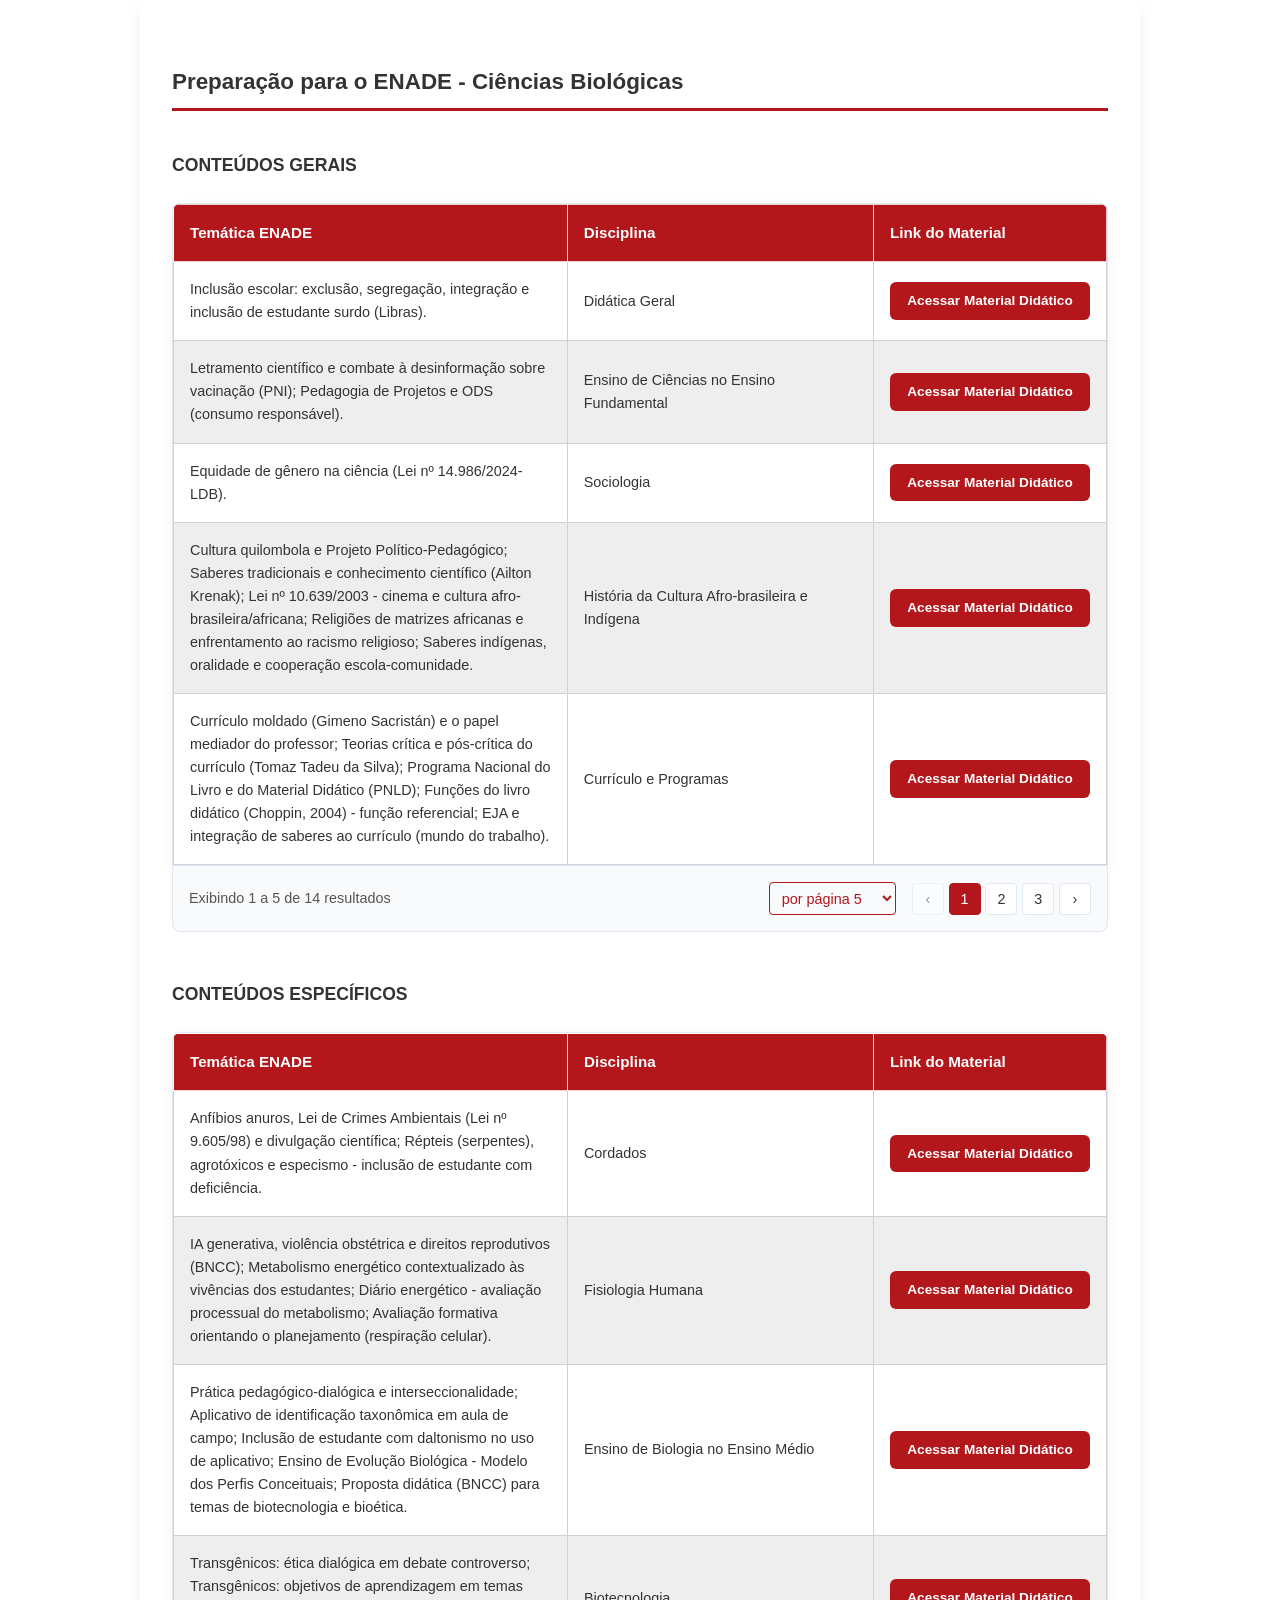
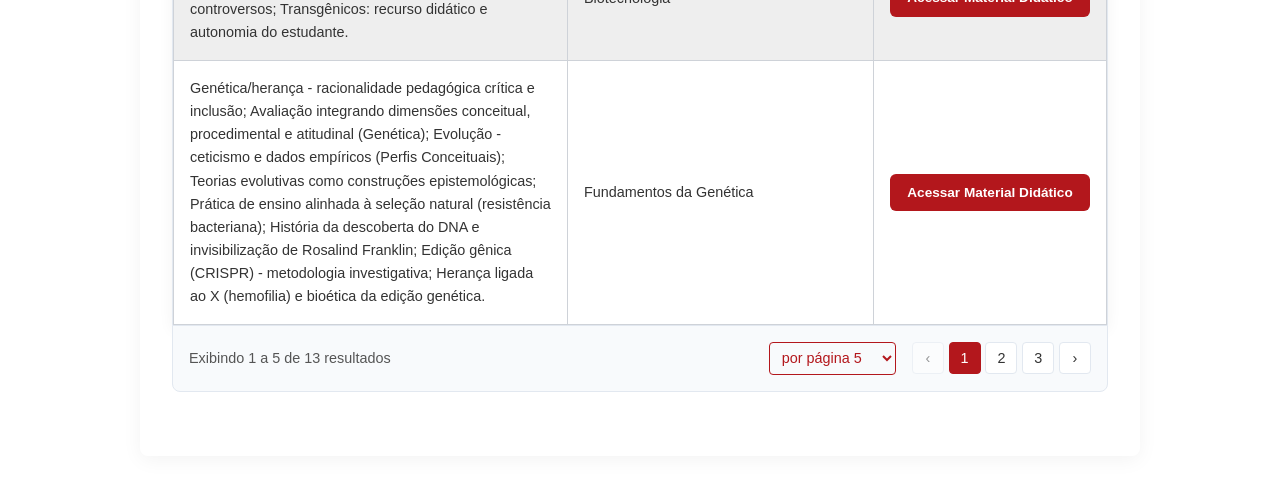
<file: enade2026/tabela-biologia.html>
<!DOCTYPE html>
<html lang="pt-BR">
<head>
    <meta charset="UTF-8">
    <meta name="viewport" content="width=device-width, initial-scale=1.0">
    <title>Sala do ENADE - Preparação (Tabela)</title>
    
    <style>
        :root {
            --uninta-red: #B3171C;
            --uninta-dark-red: #8a1014;
            --uninta-blue: #003366;
            --text-dark: #333333;
            --text-light: #555555;
            --bg-page: #f8f9fa;
            --bg-card: #ffffff;
            --border-radius: 8px;
            --transition: all 0.3s ease;
        }

        * {
            margin: 0;
            padding: 0;
            box-sizing: border-box;
            font-family: 'Segoe UI', Roboto, Helvetica, Arial, sans-serif;
        }

        body {
            color: var(--text-dark);
            line-height: 1.6;
        }

        /* Container principal */
        .enade-container {
            max-width: 1000px;
            margin: 0 auto 2rem auto;
            border-radius: var(--border-radius);
            box-shadow: 0 4px 20px rgba(0, 0, 0, 0.05);
            padding: 2rem;
            overflow: hidden;
        }

        .content-section {
            margin: 2rem 0;
        }

        .sem-material {
            background-color: #bbb !important;
            cursor: not-allowed;
        }

        .table-responsive {
            width: 100%;
            overflow-x: auto;
            margin-top: 1.5rem;
            border-radius: var(--border-radius);
            box-shadow: 0 4px 15px rgba(0,0,0,0.05);
            border: 1px solid #e2e8f0;
        }

        .enade-table {
            width: 100%;
            border-collapse: collapse;
            background-color: var(--bg-card);
            min-width: 600px;
        }

        .enade-table th {
            background-color: var(--uninta-red);
            color: #ffffff;
            text-align: left;
            padding: 1rem;
            font-weight: 600;
            font-size: 0.95rem;
            border: 1px solid rgba(255, 255, 255, 0.8);
        }

        tr {
            border: 1px solid #ced2d8;
        }

        .enade-table td {
            padding: 1rem;
            border-left: 1px solid #ced2d8;
            font-size: 0.9rem;
            vertical-align: middle;
        }

        .enade-table td a {
            min-width: 200px;
            flex: 1;
        }
        
        .enade-table tbody tr:nth-child(even) {
            background-color: #eee;
        }

        .btn-table {
            background-color: var(--uninta-red);
            color: #fff;
            text-decoration: none;
            padding: 0.5rem 1rem;
            border-radius: 6px;
            font-size: 0.85rem;
            font-weight: 600;
            display: inline-block;
            transition: var(--transition);
            text-align: center;
            display: block; 
            width: fit-content; 
            margin: 0 auto;
            max-height: min-content;
        }

        .btn-table:hover {
            background-color: var(--uninta-dark-red);
            text-decoration: none;
            color: #fff;
        }

        .course-header {
            font-size: 1.4rem;
            color: var(--text-dark);
            border-bottom: 3px solid var(--uninta-red);
            padding-bottom: 0.5rem;
            margin-bottom: 1.5rem;
            display: flex;
            align-items: center;
            justify-content: space-between;
        }
        
        .btn-back {
            margin: 0;
            padding: .6rem 1rem;
            font-weight: 700;
        }

        .enade-sub-list {
            display: grid;
            grid-auto-rows: 1fr;
            height: 100%;
        }

        .enade-sub-list div {
            padding: 1rem;
        }

        .sub-item {
            display: flex;
            align-items: center; 
            padding: 1rem;
            border-bottom: 1px solid #e2e8f0;
            font-size: 0.9rem;
        }

        .sub-item.links {
            flex-direction: column;
            gap: 1rem;
        }

        .sub-item:last-child {
            border-bottom: none;
        }

        .files-grid {
            display: grid;
            grid-template-columns: 1fr;
            gap: 1rem;
            margin-top: 1rem;
        }

        .file-card {
            display: flex;
            align-items: center;
            background-color: var(--bg-card);
            border: 1px solid #e2e8f0;
            padding: 1rem;
            border-radius: var(--border-radius);
            text-decoration: none;
            color: var(--text-dark);
            transition: var(--transition);
            box-shadow: 0 2px 4px rgba(0,0,0,0.02);
        }

        .file-card:hover {
            border-color: var(--uninta-red);
            box-shadow: 0 4px 12px rgba(179, 23, 28, 0.1);
            transform: translateY(-2px);
            text-decoration: none;
        }

        .file-icon {
            background-color: #f1f5f9;
            color: var(--uninta-blue);
            width: 40px;
            height: 40px;
            display: flex;
            align-items: center;
            justify-content: center;
            border-radius: 8px;
            margin-right: 1rem;
            flex-shrink: 0;
        }

        .file-icon svg {
            width: 20px;
            height: 20px;
        }

        .file-name {
            font-size: 0.9rem;
            font-weight: 600;
            line-height: 1.3;
        }

        /* ==========================================
           PAGINAÇÃO (FOOTER DA TABELA)
           ========================================== */
        .pagination-container {
            display: flex;
            justify-content: space-between;
            align-items: center;
            padding: 1rem;
            border-top: 1px solid #e2e8f0;
            background-color: #f8fafc;
            border-bottom-left-radius: var(--border-radius);
            border-bottom-right-radius: var(--border-radius);
            flex-wrap: wrap;
            gap: 1rem;
            
            border-left: 1px solid #e2e8f0;
            border-right: 1px solid #e2e8f0;
            border-bottom: 1px solid #e2e8f0;
            margin-top: -1px;
        }

        .pagination-info {
            font-size: 0.9rem;
            color: var(--text-light);
        }

        .pagination-controls {
            display: flex;
            align-items: center;
            gap: 1rem;
        }

        .per-page-select {
            padding: 0.4rem 0.5rem;
            border-radius: 4px;
            border: 1px solid var(--uninta-red);
            color: var(--uninta-red);
            background-color: transparent;
            font-size: 0.9rem;
            outline: none;
            cursor: pointer;
            font-weight: 500;
        }

        .pagination-buttons {
            display: flex;
            gap: 0.3rem;
        }

        .page-btn {
            min-width: 32px;
            height: 32px;
            display: flex;
            align-items: center;
            justify-content: center;
            border: 1px solid #e2e8f0;
            background-color: #fff;
            border-radius: 4px;
            color: var(--text-dark);
            cursor: pointer;
            transition: var(--transition);
            font-size: 0.9rem;
        }

        .page-btn:hover:not(:disabled) {
            border-color: var(--uninta-red);
            color: var(--uninta-red);
        }

        .page-btn.active {
            background-color: var(--uninta-red);
            color: #fff;
            border-color: var(--uninta-red);
        }

        .page-btn:disabled {
            cursor: not-allowed;
            opacity: 0.5;
        }
        
        .hidden-row {
            display: none !important;
        }

        /* Responsividade */
        @media (max-width: 1000px) {
            .enade-container {
                padding: 1.5rem;
                margin: 1rem;
            }
            .pagination-container {
                flex-direction: column;
                align-items: flex-start;
            }
        }
    </style>
</head>
<body>

    <h1 style="display: none;">Ciências Biológicas</h1>

    <main class="enade-container">
        
        <section class="content-section">
            <h2 class="course-header">
                Preparação para o ENADE - Ciências Biológicas
            </h2>

            <h3 class="subtitle-blue" style="margin-top: 2.5rem; font-size: 1.1rem;">CONTEÚDOS GERAIS</h3>
            <div class="table-responsive">
                <table class="enade-table">
                    <thead>
                        <tr>
                            <th style="width: 45%;">Temática ENADE</th>
                            <th style="width: 35%;">Disciplina</th>
                            <th style="width: 20%;">Link do Material</th>
                        </tr>
                    </thead>
                    <tbody>
                        <tr>
                            <td>Inclusão escolar: exclusão, segregação, integração e inclusão de estudante surdo (Libras).</td>
                            <td>Didática Geral</td>
                            <td>
                                <a href="https://materialdidatico.aiamis.com.br/d64d9a2774" target="_blank" class="btn-table">Acessar Material Didático</a>
                            </td>
                        </tr>
                        <tr>
                            <td>Letramento científico e combate à desinformação sobre vacinação (PNI); Pedagogia de Projetos e ODS (consumo responsável).</td>
                            <td>Ensino de Ciências no Ensino Fundamental</td>
                            <td>
                                <a href="https://materialdidatico.aiamis.com.br/eaec562a82" target="_blank" class="btn-table">Acessar Material Didático</a>
                            </td>
                        </tr>
                        <tr>
                            <td>Equidade de gênero na ciência (Lei nº 14.986/2024-LDB).</td>
                            <td>Sociologia</td>
                            <td>
                                <a href="https://materialdidatico.aiamis.com.br/25d4e62e07" target="_blank" class="btn-table">Acessar Material Didático</a>
                            </td>
                        </tr>
                        <tr>
                            <td>Cultura quilombola e Projeto Político-Pedagógico; Saberes tradicionais e conhecimento científico (Ailton Krenak); Lei nº 10.639/2003 - cinema e cultura afro-brasileira/africana; Religiões de matrizes africanas e enfrentamento ao racismo religioso; Saberes indígenas, oralidade e cooperação escola-comunidade.</td>
                            <td>História da Cultura Afro-brasileira e Indígena</td>
                            <td>
                                <a href="https://materialdidatico.aiamis.com.br/7e86ca1b44" target="_blank" class="btn-table">Acessar Material Didático</a>
                            </td>
                        </tr>
                        <tr>
                            <td>Currículo moldado (Gimeno Sacristán) e o papel mediador do professor; Teorias crítica e pós-crítica do currículo (Tomaz Tadeu da Silva); Programa Nacional do Livro e do Material Didático (PNLD); Funções do livro didático (Choppin, 2004) - função referencial; EJA e integração de saberes ao currículo (mundo do trabalho).</td>
                            <td>Currículo e Programas</td>
                            <td>
                                <a href="https://materialdidatico.aiamis.com.br/b7870ddc9a" target="_blank" class="btn-table">Acessar Material Didático</a>
                            </td>
                        </tr>
                        <tr>
                            <td>Avaliação dialógica em metodologia de projetos; Avaliação formativa, diagnóstica e somativa; Saeb/Ideb e planejamento pedagógico orientado por dados; Avaliação da dimensão atitudinal em projeto socioambiental.</td>
                            <td>Avaliação Institucional e do Ensino Aprendizagem</td>
                            <td>
                                <a href="https://materialdidatico.aiamis.com.br/25f3158e65" target="_blank" class="btn-table">Acessar Material Didático</a>
                            </td>
                        </tr>
                        <tr>
                            <td>Letramento científico como competência educacional; Metodologia de pesquisa qualitativa - gênero e maternidade na ciência; Procedimento de produção de dados (entrevistas) em pesquisa qualitativa.</td>
                            <td>Metodologia da Pesquisa Científica</td>
                            <td>
                                <a href="https://materialdidatico.aiamis.com.br/52b90bc0e6" target="_blank" class="btn-table">Acessar Material Didático</a>
                            </td>
                        </tr>
                        <tr>
                            <td>Literatura (O Alienista) e Projeto de Vida - saúde mental; Perspectiva freireana e Zona de Desenvolvimento Proximal.</td>
                            <td>Psicologia da Aprendizagem</td>
                            <td>
                                <a href="https://materialdidatico.aiamis.com.br/4d8eb287e3" target="_blank" class="btn-table">Acessar Material Didático</a>
                            </td>
                        </tr>
                        <tr>
                            <td>Uso do nome social (Resolução MEC nº 1/2018); Ações afirmativas (Lei nº 12.711/2012).</td>
                            <td>Política e Legislação da Educação</td>
                            <td>
                                <a href="https://materialdidatico.aiamis.com.br/d46b5d953d" target="_blank" class="btn-table">Acessar Material Didático</a>
                            </td>
                        </tr>
                        <tr>
                            <td>Questões ambientais, COP30 e cultura (rap Chuva Ácida); Educação Ambiental crítica e catadores de resíduos; Racismo ambiental e racionalidade pedagógica crítica; Metodologias crítico-sociais e injustiças socioambientais; Povos Yanomami, garimpo ilegal e justiça ambiental.</td>
                            <td>Meio Ambiente e Sustentabilidade</td>
                            <td>
                                <a href="https://materialdidatico.aiamis.com.br/66686149a5" target="_blank" class="btn-table">Acessar Material Didático</a>
                            </td>
                        </tr>
                        <tr>
                            <td>Estágio Supervisionado - papel do professor-supervisor.</td>
                            <td>Estágio Supervisionado III -</td>
                            <td>
                            </td>
                        </tr>
                        <tr>
                            <td>Metodologias ativas e exclusão digital; Teorias de aprendizagem (behaviorismo, cognitivismo, construtivismo) e tecnologia.</td>
                            <td>Mídias Digitais e Metodologias Ativas</td>
                            <td>
                                <a href="https://materialdidatico.aiamis.com.br/10d4401499" target="_blank" class="btn-table">Acessar Material Didático</a>
                            </td>
                        </tr>
                        <tr>
                            <td>Escola Nova (décadas de 1920-1930).</td>
                            <td>História da Educação</td>
                            <td>
                                <a href="https://materialdidatico.aiamis.com.br/4353d5dc95" target="_blank" class="btn-table">Acessar Material Didático</a>
                            </td>
                        </tr>
                        <tr>
                            <td>Questão discursiva: idadismo, Estatuto do Idoso e Direitos Humanos; Henrietta Lacks - alterização, ciência, raça e gênero; Bioética - Declaração Universal sobre Bioética e Direitos Humanos (ONU).</td>
                            <td>Ética</td>
                            <td>
                                <a href="https://materialdidatico.aiamis.com.br/f4b336204c" target="_blank" class="btn-table">Acessar Material Didático</a>
                            </td>
                        </tr>
                    </tbody>
                </table>
            </div>

            <h3 class="subtitle-blue" style="margin-top: 3rem; font-size: 1.1rem;">CONTEÚDOS ESPECÍFICOS</h3>
            <div class="table-responsive">
                <table class="enade-table">
                    <thead>
                        <tr>
                            <th style="width: 45%;">Temática ENADE</th>
                            <th style="width: 35%;">Disciplina</th>
                            <th style="width: 20%;">Link do Material</th>
                        </tr>
                    </thead>
                    <tbody>
                        <tr>
                            <td>Anfíbios anuros, Lei de Crimes Ambientais (Lei nº 9.605/98) e divulgação científica; Répteis (serpentes), agrotóxicos e especismo - inclusão de estudante com deficiência.</td>
                            <td>Cordados</td>
                            <td>
                                <a href="https://materialdidatico.aiamis.com.br/306951d366" target="_blank" class="btn-table">Acessar Material Didático</a>
                            </td>
                        </tr>
                        <tr>
                            <td>IA generativa, violência obstétrica e direitos reprodutivos (BNCC); Metabolismo energético contextualizado às vivências dos estudantes; Diário energético - avaliação processual do metabolismo; Avaliação formativa orientando o planejamento (respiração celular).</td>
                            <td>Fisiologia Humana</td>
                            <td>
                                <a href="https://materialdidatico.aiamis.com.br/12006cd800" target="_blank" class="btn-table">Acessar Material Didático</a>
                            </td>
                        </tr>
                        <tr>
                            <td>Prática pedagógico-dialógica e interseccionalidade; Aplicativo de identificação taxonômica em aula de campo; Inclusão de estudante com daltonismo no uso de aplicativo; Ensino de Evolução Biológica - Modelo dos Perfis Conceituais; Proposta didática (BNCC) para temas de biotecnologia e bioética.</td>
                            <td>Ensino de Biologia no Ensino Médio</td>
                            <td>
                                <a href="https://materialdidatico.aiamis.com.br/95abf7b03a" target="_blank" class="btn-table">Acessar Material Didático</a>
                            </td>
                        </tr>
                        <tr>
                            <td>Transgênicos: ética dialógica em debate controverso; Transgênicos: objetivos de aprendizagem em temas controversos; Transgênicos: recurso didático e autonomia do estudante.</td>
                            <td>Biotecnologia</td>
                            <td>
                                <a href="https://materialdidatico.aiamis.com.br/d21fc61c8b" target="_blank" class="btn-table">Acessar Material Didático</a>
                            </td>
                        </tr>
                        <tr>
                            <td>Genética/herança - racionalidade pedagógica crítica e inclusão; Avaliação integrando dimensões conceitual, procedimental e atitudinal (Genética); Evolução - ceticismo e dados empíricos (Perfis Conceituais); Teorias evolutivas como construções epistemológicas; Prática de ensino alinhada à seleção natural (resistência bacteriana); História da descoberta do DNA e invisibilização de Rosalind Franklin; Edição gênica (CRISPR) - metodologia investigativa; Herança ligada ao X (hemofilia) e bioética da edição genética.</td>
                            <td>Fundamentos da Genética</td>
                            <td>
                                <a href="https://materialdidatico.aiamis.com.br/78c3e2645f" target="_blank" class="btn-table">Acessar Material Didático</a>
                            </td>
                        </tr>
                        <tr>
                            <td>Mudanças climáticas e desastres - leitura de gráficos; Abelhas sem ferrão - diálogo entre saberes tradicionais e ecologia acadêmica; Aplicativo de identificação e mapeamento de biodiversidade; Interpretação de dados de riqueza/abundância de ecossistema.</td>
                            <td>Ecologia Geral</td>
                            <td>
                                <a href="https://materialdidatico.aiamis.com.br/45e12f9ed1" target="_blank" class="btn-table">Acessar Material Didático</a>
                            </td>
                        </tr>
                        <tr>
                            <td>Protozoonoses: giardíase, toxoplasmose, leishmaniose - estudo de casos; Toxoplasmose gestacional - profilaxia e viagem a área endêmica; Toxoplasmose - inadequação de bactericida como tratamento; Toxoplasmose - hipóteses sobre via de contaminação; Epidemiologia da dengue; Malária (Plasmodium) - interpretação de série histórica.</td>
                            <td>Parasitologia</td>
                            <td>
                                <a href="https://materialdidatico.aiamis.com.br/1c03d913c9" target="_blank" class="btn-table">Acessar Material Didático</a>
                            </td>
                        </tr>
                        <tr>
                            <td>Novo vírus gastrointestinal - crescimento exponencial em gráfico.</td>
                            <td>Microbiologia Básica</td>
                            <td>
                                <a href="https://materialdidatico.aiamis.com.br/39c7d3e953" target="_blank" class="btn-table">Acessar Material Didático</a>
                            </td>
                        </tr>
                        <tr>
                            <td>Etnobiologia - controle biológico do ácaro verde (mandioca); Etnobiologia - diálogo de saberes no manejo de pragas (milho).</td>
                            <td>Agroecologia</td>
                            <td>
                                <a href="https://materialdidatico.aiamis.com.br/6818e5d36c" target="_blank" class="btn-table">Acessar Material Didático</a>
                            </td>
                        </tr>
                        <tr>
                            <td>Zoologia - taxonomia (Arachnida, Chordata, Platyhelminthes).</td>
                            <td>Invertebrados</td>
                            <td>
                                <a href="https://materialdidatico.aiamis.com.br/dec4ecf316" target="_blank" class="btn-table">Acessar Material Didático</a>
                            </td>
                        </tr>
                        <tr>
                            <td>Construtivismo e modelos moleculares táteis (inclusão de não vidente).</td>
                            <td>Bioquímica Geral</td>
                            <td>
                                <a href="https://materialdidatico.aiamis.com.br/3aa5cab64f" target="_blank" class="btn-table">Acessar Material Didático</a>
                            </td>
                        </tr>
                        <tr>
                            <td>Sítio fossilífero, geolocalização e modelagem 3D; Jogo educativo (RPG) sobre conflito paleontológico.</td>
                            <td>Geologia e Paleontologia</td>
                            <td>
                                <a href="https://materialdidatico.aiamis.com.br/ccba8b8e44" target="_blank" class="btn-table">Acessar Material Didático</a>
                            </td>
                        </tr>
                        <tr>
                            <td>Etnobotânica - jurubeba (Solanum paniculatum) em rotação por estações; Bioética e propriedade intelectual do conhecimento tradicional (jurubeba).</td>
                            <td>Fanerogâmica</td>
                            <td>
                                <a href="https://materialdidatico.aiamis.com.br/8f9c5a4b18" target="_blank" class="btn-table">Acessar Material Didático</a>
                            </td>
                        </tr>
                    </tbody>
                </table>
            </div>
        </section>
    </main>

<script>
document.addEventListener('DOMContentLoaded', function() {
    function initPagination(table) {
        var tbody = table.querySelector('tbody');
        if (!tbody) return;

        var rows = Array.prototype.slice.call(tbody.querySelectorAll('tr'));
        var dataRows = rows.filter(function(row) {
            return !row.querySelector('td[colspan]');
        });
        var obsRows = rows.filter(function(row) {
            return row.querySelector('td[colspan]');
        });
        
        if (dataRows.length <= 5) return; 

        var wrapper = table.parentElement;
        wrapper.style.borderBottomLeftRadius = '0';
        wrapper.style.borderBottomRightRadius = '0';

        var paginationContainer = document.createElement('div');
        paginationContainer.className = 'pagination-container';

        var infoDiv = document.createElement('div');
        infoDiv.className = 'pagination-info';
        
        var startSpan = document.createElement('span');
        startSpan.className = 'start-idx';
        var endSpan = document.createElement('span');
        endSpan.className = 'end-idx';
        var totalSpan = document.createElement('span');
        totalSpan.className = 'total-idx';
        totalSpan.textContent = dataRows.length;

        infoDiv.appendChild(document.createTextNode('Exibindo '));
        infoDiv.appendChild(startSpan);
        infoDiv.appendChild(document.createTextNode(' a '));
        infoDiv.appendChild(endSpan);
        infoDiv.appendChild(document.createTextNode(' de '));
        infoDiv.appendChild(totalSpan);
        infoDiv.appendChild(document.createTextNode(' resultados'));

        var controlsDiv = document.createElement('div');
        controlsDiv.className = 'pagination-controls';

        var selectWrapper = document.createElement('div');
        var select = document.createElement('select');
        select.className = 'per-page-select';
        
        var opt5 = document.createElement('option'); opt5.value = '5'; opt5.textContent = 'por página 5'; opt5.selected = true;
        var opt10 = document.createElement('option'); opt10.value = '10'; opt10.textContent = 'por página 10';
        var opt15 = document.createElement('option'); opt15.value = '15'; opt15.textContent = 'por página 15';
        var optAll = document.createElement('option'); optAll.value = 'all'; optAll.textContent = 'Todas';
        
        select.appendChild(opt5);
        select.appendChild(opt10);
        select.appendChild(opt15);
        select.appendChild(optAll);
        selectWrapper.appendChild(select);

        var buttonsContainer = document.createElement('div');
        buttonsContainer.className = 'pagination-buttons';

        controlsDiv.appendChild(selectWrapper);
        controlsDiv.appendChild(buttonsContainer);

        paginationContainer.appendChild(infoDiv);
        paginationContainer.appendChild(controlsDiv);

        wrapper.parentNode.insertBefore(paginationContainer, wrapper.nextSibling);

        var currentPage = 1;
        var rowsPerPage = 5;

        function renderTable() {
            var totalRows = dataRows.length;
            var totalPages = rowsPerPage === 'all' ? 1 : Math.ceil(totalRows / rowsPerPage);
            
            if (currentPage > totalPages) currentPage = totalPages;
            if (currentPage < 1) currentPage = 1;

            var startIndex = rowsPerPage === 'all' ? 0 : (currentPage - 1) * rowsPerPage;
            var endIndex = rowsPerPage === 'all' ? totalRows : Math.min(startIndex + rowsPerPage, totalRows);

            dataRows.forEach(function(row, index) {
                if (index >= startIndex && index < endIndex) {
                    row.style.display = '';
                } else {
                    row.style.display = 'none';
                }
            });

            obsRows.forEach(function(row) {
                row.style.display = '';
            });

            startSpan.textContent = totalRows === 0 ? 0 : startIndex + 1;
            endSpan.textContent = endIndex;

            renderButtons(totalPages);
        }

        function renderButtons(totalPages) {
            buttonsContainer.innerHTML = '';
            
            if (totalPages <= 1) return;

            var prevBtn = document.createElement('button');
            prevBtn.className = 'page-btn';
            prevBtn.innerHTML = '&lsaquo;';
            prevBtn.disabled = currentPage === 1;
            prevBtn.onclick = function() { currentPage--; renderTable(); };
            buttonsContainer.appendChild(prevBtn);

            for (var i = 1; i <= totalPages; i++) {
                var btn = document.createElement('button');
                btn.className = 'page-btn ' + (i === currentPage ? 'active' : '');
                btn.textContent = i;
                
                (function(pageIndex) {
                    btn.onclick = function() { currentPage = pageIndex; renderTable(); };
                })(i);
                
                buttonsContainer.appendChild(btn);
            }

            var nextBtn = document.createElement('button');
            nextBtn.className = 'page-btn';
            nextBtn.innerHTML = '&rsaquo;';
            nextBtn.disabled = currentPage === totalPages;
            nextBtn.onclick = function() { currentPage++; renderTable(); };
            buttonsContainer.appendChild(nextBtn);
        }

        select.addEventListener('change', function(e) {
            var val = e.target.value;
            rowsPerPage = val === 'all' ? 'all' : parseInt(val, 10);
            currentPage = 1; 
            renderTable();
        });

        renderTable();
    }

    var tables = document.querySelectorAll('.enade-table');
    for (var j = 0; j < tables.length; j++) {
        initPagination(tables[j]);
    }
});
</script>
</body>
</html>
</file>
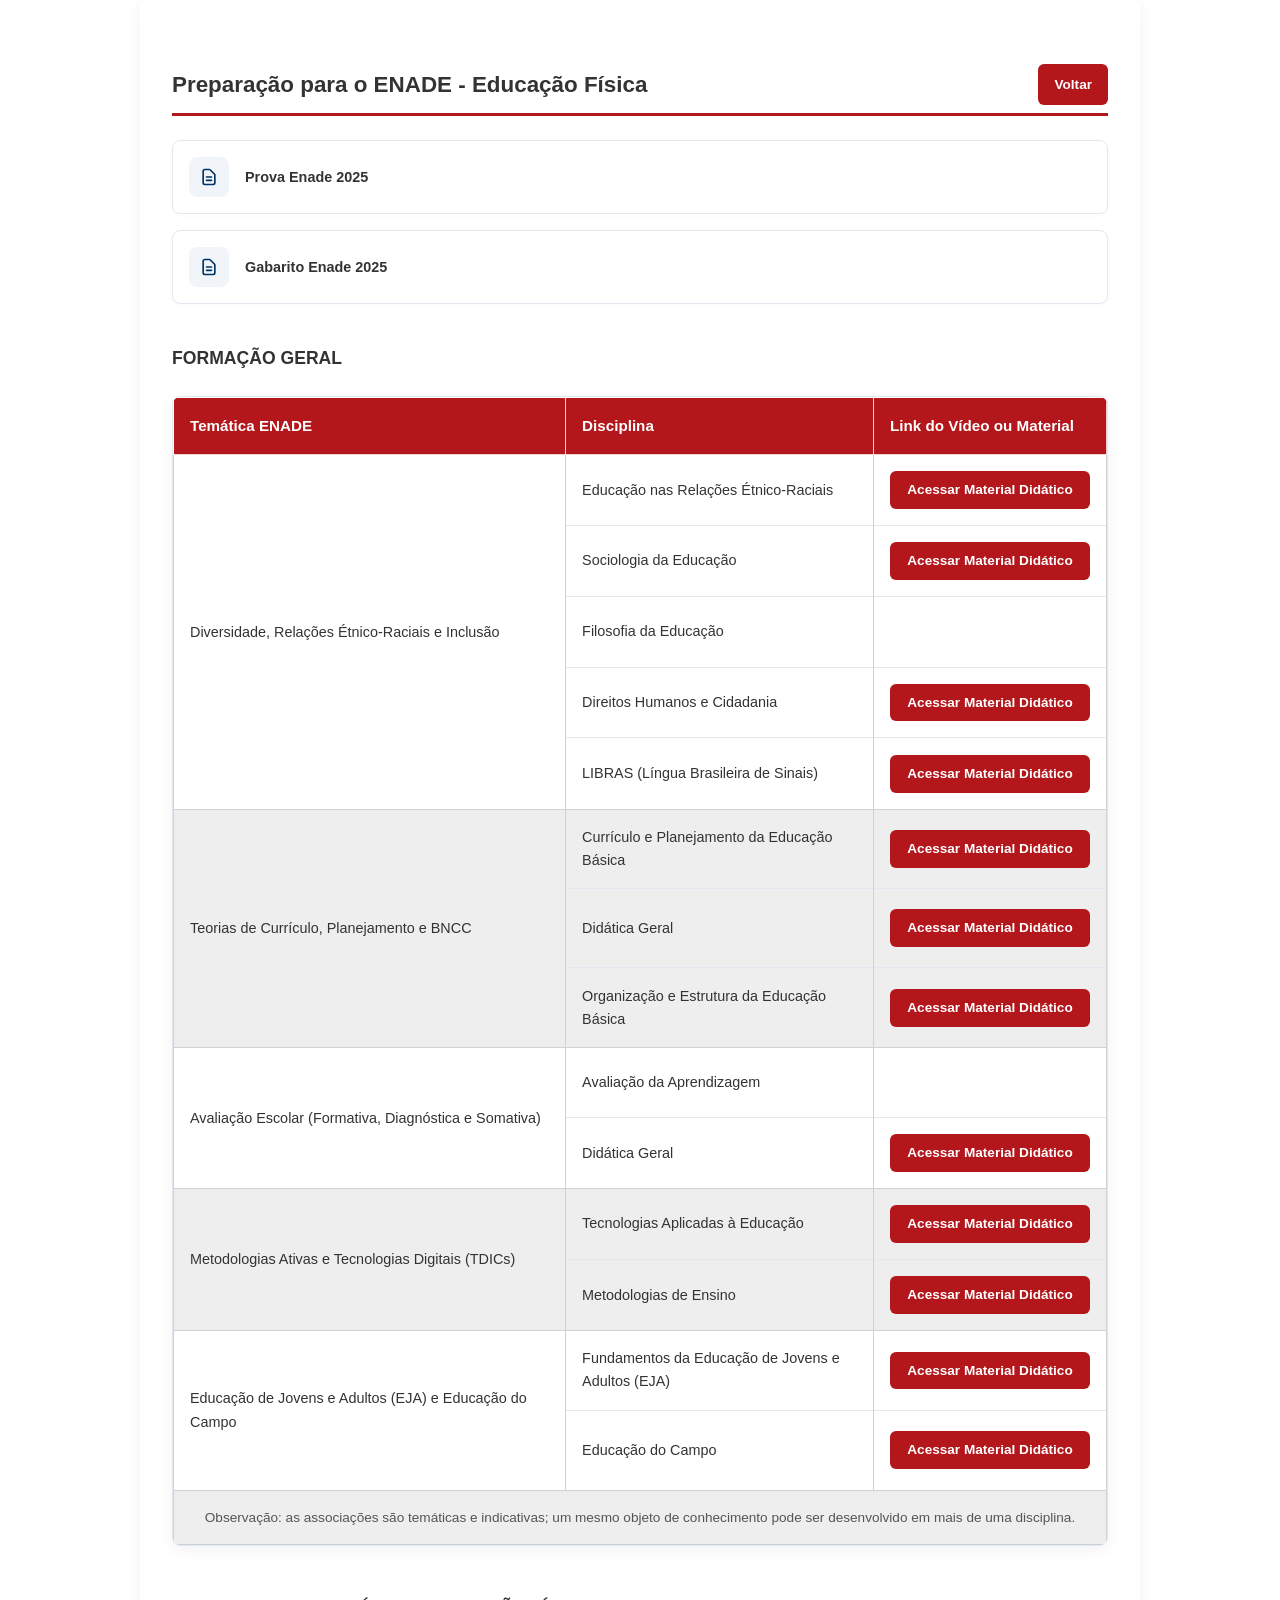
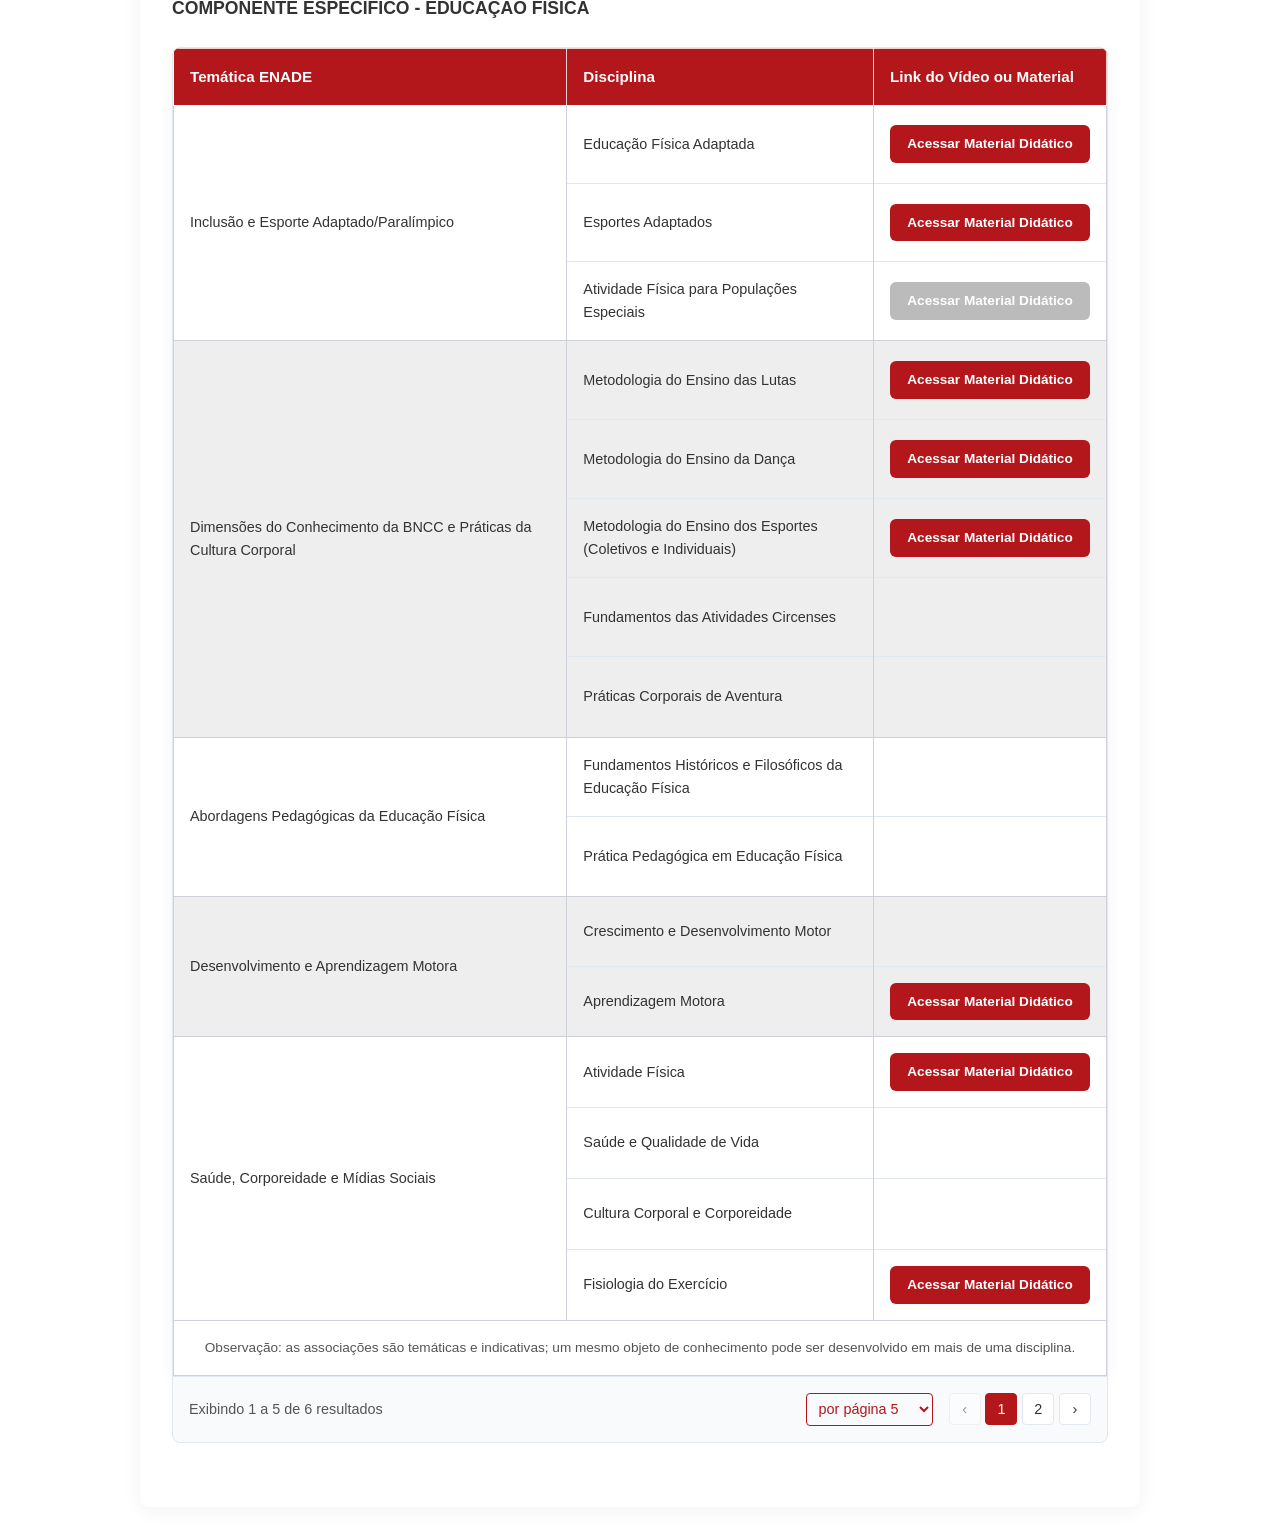
<file: enade2026/tabela-ed-fisica.html>
<!DOCTYPE html>
<html lang="pt-BR">
<head>
    <meta charset="UTF-8">
    <meta name="viewport" content="width=device-width, initial-scale=1.0">
    <title>Sala do ENADE - Preparação (Tabela)</title>
    
    <style>
        :root {
            --uninta-red: #B3171C;
            --uninta-dark-red: #8a1014;
            --uninta-blue: #003366;
            --text-dark: #333333;
            --text-light: #555555;
            --bg-page: #f8f9fa;
            --bg-card: #ffffff;
            --border-radius: 8px;
            --transition: all 0.3s ease;
        }

        * {
            margin: 0;
            padding: 0;
            box-sizing: border-box;
            font-family: 'Segoe UI', Roboto, Helvetica, Arial, sans-serif;
        }

        body {
            color: var(--text-dark);
            line-height: 1.6;
        }

        /* Container principal */
        .enade-container {
            max-width: 1000px;
            margin: 0 auto 2rem auto;
            border-radius: var(--border-radius);
            box-shadow: 0 4px 20px rgba(0, 0, 0, 0.05);
            padding: 2rem;
            overflow: hidden;
        }

        .content-section {
            margin: 2rem 0;
        }

        .sem-material {
            background-color: #bbb !important;
            cursor: not-allowed;
        }

        .table-responsive {
            width: 100%;
            overflow-x: auto;
            margin-top: 1.5rem;
            border-radius: var(--border-radius);
            box-shadow: 0 4px 15px rgba(0,0,0,0.05);
            border: 1px solid #e2e8f0;
        }

        .enade-table {
            width: 100%;
            border-collapse: collapse;
            background-color: var(--bg-card);
            min-width: 600px;
        }

        .enade-table th {
            background-color: var(--uninta-red);
            color: #ffffff;
            text-align: left;
            padding: 1rem;
            font-weight: 600;
            font-size: 0.95rem;
            border: 1px solid rgba(255, 255, 255, 0.8);
        }

        .enade-table td {
            padding: 1rem;
            border: 1px solid #ced2d8;
            font-size: 0.9rem;
            vertical-align: middle;
        }

        .enade-table td a {
            min-width: 200px;
            flex: 1;
        }
        
        .enade-table tbody tr:nth-child(even) {
            background-color: #eee;
        }

        .btn-table {
            background-color: var(--uninta-red);
            color: #fff;
            text-decoration: none;
            padding: 0.5rem 1rem;
            border-radius: 6px;
            font-size: 0.85rem;
            font-weight: 600;
            display: inline-block;
            transition: var(--transition);
            text-align: center;
            display: block; 
            width: fit-content; 
            margin: 0 auto;
        }

        .btn-table:hover {
            background-color: var(--uninta-dark-red);
            text-decoration: none;
            color: #fff;
        }

        .course-header {
            font-size: 1.4rem;
            color: var(--text-dark);
            border-bottom: 3px solid var(--uninta-red);
            padding-bottom: 0.5rem;
            margin-bottom: 1.5rem;
            display: flex;
            align-items: center;
            justify-content: space-between;
        }
        
        .btn-back {
            margin: 0;
            padding: .6rem 1rem;
            font-weight: 700;
        }

        .enade-sub-list {
            display: grid;
            grid-auto-rows: 1fr;
            height: 100%;
        }

        .sub-item {
            display: flex;
            align-items: center; 
            padding: 1rem;
            border-bottom: 1px solid #e2e8f0;
            font-size: 0.9rem;
        }

        .sub-item.links {
            flex-direction: column;
            gap: 1rem;
        }

        .sub-item:last-child {
            border-bottom: none;
        }

        .files-grid {
            display: grid;
            grid-template-columns: 1fr;
            gap: 1rem;
            margin-top: 1rem;
        }

        .file-card {
            display: flex;
            align-items: center;
            background-color: var(--bg-card);
            border: 1px solid #e2e8f0;
            padding: 1rem;
            border-radius: var(--border-radius);
            text-decoration: none;
            color: var(--text-dark);
            transition: var(--transition);
            box-shadow: 0 2px 4px rgba(0,0,0,0.02);
        }

        .file-card:hover {
            border-color: var(--uninta-red);
            box-shadow: 0 4px 12px rgba(179, 23, 28, 0.1);
            transform: translateY(-2px);
            text-decoration: none;
        }

        .file-icon {
            background-color: #f1f5f9;
            color: var(--uninta-blue);
            width: 40px;
            height: 40px;
            display: flex;
            align-items: center;
            justify-content: center;
            border-radius: 8px;
            margin-right: 1rem;
            flex-shrink: 0;
        }

        .file-icon svg {
            width: 20px;
            height: 20px;
        }

        .file-name {
            font-size: 0.9rem;
            font-weight: 600;
            line-height: 1.3;
        }

        /* ==========================================
           PAGINAÇÃO (FOOTER DA TABELA)
           ========================================== */
        .pagination-container {
            display: flex;
            justify-content: space-between;
            align-items: center;
            padding: 1rem;
            border-top: 1px solid #e2e8f0;
            background-color: #f8fafc;
            border-bottom-left-radius: var(--border-radius);
            border-bottom-right-radius: var(--border-radius);
            flex-wrap: wrap;
            gap: 1rem;
            
            border-left: 1px solid #e2e8f0;
            border-right: 1px solid #e2e8f0;
            border-bottom: 1px solid #e2e8f0;
            margin-top: -1px;
        }

        .pagination-info {
            font-size: 0.9rem;
            color: var(--text-light);
        }

        .pagination-controls {
            display: flex;
            align-items: center;
            gap: 1rem;
        }

        .per-page-select {
            padding: 0.4rem 0.5rem;
            border-radius: 4px;
            border: 1px solid var(--uninta-red);
            color: var(--uninta-red);
            background-color: transparent;
            font-size: 0.9rem;
            outline: none;
            cursor: pointer;
            font-weight: 500;
        }

        .pagination-buttons {
            display: flex;
            gap: 0.3rem;
        }

        .page-btn {
            min-width: 32px;
            height: 32px;
            display: flex;
            align-items: center;
            justify-content: center;
            border: 1px solid #e2e8f0;
            background-color: #fff;
            border-radius: 4px;
            color: var(--text-dark);
            cursor: pointer;
            transition: var(--transition);
            font-size: 0.9rem;
        }

        .page-btn:hover:not(:disabled) {
            border-color: var(--uninta-red);
            color: var(--uninta-red);
        }

        .page-btn.active {
            background-color: var(--uninta-red);
            color: #fff;
            border-color: var(--uninta-red);
        }

        .page-btn:disabled {
            cursor: not-allowed;
            opacity: 0.5;
        }
        
        .hidden-row {
            display: none !important;
        }

        /* Responsividade */
        @media (max-width: 1000px) {
            .enade-container {
                padding: 1.5rem;
                margin: 1rem;
            }
            .pagination-container {
                flex-direction: column;
                align-items: flex-start;
            }
        }
    </style>
</head>
<body>

    <h1 style="display: none;">Educação Física</h1>

    <main class="enade-container">
        
        <section class="content-section">
            <h2 class="course-header">
                Preparação para o ENADE - Educação Física
                <a class="btn-table btn-back" href="https://virtual.uninta.edu.br/course/view.php?id=134403">Voltar</a>
            </h2>

            <div class="files-grid">
                <a href="https://drive.google.com/file/d/1yUPoDPeL0MGobKUhDX6w9LDXerhG1uEk/view?usp=drive_link" class="file-card" target="_blank">
                    <div class="file-icon">
                        <svg xmlns="http://www.w3.org/2000/svg" fill="none" viewBox="0 0 24 24" stroke="currentColor"><path stroke-linecap="round" stroke-linejoin="round" stroke-width="2" d="M9 12h6m-6 4h6m2 5H7a2 2 0 01-2-2V5a2 2 0 012-2h5.586a1 1 0 01.707.293l5.414 5.414a1 1 0 01.293.707V19a2 2 0 01-2 2z" /></svg>
                    </div>
                    <div class="file-name">Prova Enade 2025</div>
                </a>

                <a href="https://drive.google.com/file/d/1p3giZN9mRb4fYJWQJWPV_TFWiOsQ32Io/view?usp=drive_link" class="file-card" target="_blank">
                    <div class="file-icon">
                        <svg xmlns="http://www.w3.org/2000/svg" fill="none" viewBox="0 0 24 24" stroke="currentColor"><path stroke-linecap="round" stroke-linejoin="round" stroke-width="2" d="M9 12h6m-6 4h6m2 5H7a2 2 0 01-2-2V5a2 2 0 012-2h5.586a1 1 0 01.707.293l5.414 5.414a1 1 0 01.293.707V19a2 2 0 01-2 2z" /></svg>
                    </div>
                    <div class="file-name">Gabarito Enade 2025</div>
                </a>

            </div>
            
            <h3 class="subtitle-blue" style="margin-top: 2.5rem; font-size: 1.1rem;">FORMAÇÃO GERAL</h3>
            <div class="table-responsive">
                <table class="enade-table">
                    <thead>
                        <tr>
                            <th style="width: 45%;">Temática ENADE</th>
                            <th style="width: 35%;">Disciplina</th>
                            <th style="width: 20%;">Link do Vídeo ou Material</th>
                        </tr>
                    </thead>
                    <tbody>
                        <tr>
                            <td>Diversidade, Relações Étnico-Raciais e Inclusão</td>
                            <td style="padding: 0; height: 1px;">
                                <div class="enade-sub-list">
                                    <div class="sub-item">Educação nas Relações Étnico-Raciais</div>
                                    <div class="sub-item">Sociologia da Educação</div>
                                    <div class="sub-item">Filosofia da Educação</div>
                                    <div class="sub-item">Direitos Humanos e Cidadania</div>
                                    <div class="sub-item">LIBRAS (Língua Brasileira de Sinais)</div>
                                </div>
                            </td>
                            <td style="padding: 0; height: 1px;">
                                <div class="enade-sub-list">
                                    <div class="sub-item"><a href="https://educapes.capes.gov.br/bitstream/capes/587028/4/Educa%C3%A7%C3%A3o%20e%20as%20Rela%C3%A7%C3%B5es%20%C3%89tnico-Raciais.pdf" target="_blank" class="btn-table">Acessar Material Didático</a></div>
                                    <div class="sub-item"><a href="https://repositorio.ufsm.br/bitstream/handle/1/16471/Curso_Let-Esp-Lit_Sociologia-Educa%C3%A7%C3%A3o.pdf?sequence=1" target="_blank" class="btn-table">Acessar Material Didático</a></div>
                                    <div class="sub-item"></div>
                                    <div class="sub-item"><a href="https://materialdidatico.aiamis.com.br/678e6748c7" target="_blank" class="btn-table">Acessar Material Didático</a></div>
                                    <div class="sub-item"><a href="https://materialdidatico.aiamis.com.br/3330c6dd0d" target="_blank" class="btn-table">Acessar Material Didático</a></div>
                                </div>
                            </td>
                        </tr>
                        <tr>
                            <td>Teorias de Currículo, Planejamento e BNCC</td>
                            <td style="padding: 0; height: 1px;">
                                <div class="enade-sub-list">
                                    <div class="sub-item">Currículo e Planejamento da Educação Básica</div>
                                    <div class="sub-item">Didática Geral</div>
                                    <div class="sub-item">Organização e Estrutura da Educação Básica</div>
                                </div>
                            </td>
                            <td style="padding: 0; height: 1px;">
                                <div class="enade-sub-list">
                                    <div class="sub-item"><a href="https://ojs.revistagesec.org.br/secretariado/article/view/4706/3053" target="_blank" class="btn-table">Acessar Material Didático</a></div>
                                    <div class="sub-item"><a href="https://materialdidatico.aiamis.com.br/d64d9a2774" target="_blank" class="btn-table">Acessar Material Didático</a></div>
                                    <div class="sub-item"><a href="https://adm.online.unip.br/img_ead_dp/52082.PDF" target="_blank" class="btn-table">Acessar Material Didático</a></div>
                                </div>
                            </td>
                        </tr>
                        <tr>
                            <td>Avaliação Escolar (Formativa, Diagnóstica e Somativa)</td>
                            <td style="padding: 0; height: 1px;">
                                <div class="enade-sub-list">
                                    <div class="sub-item">Avaliação da Aprendizagem</div>
                                    <div class="sub-item">Didática Geral</div>
                                </div>
                            </td>
                            <td style="padding: 0; height: 1px;">
                                <div class="enade-sub-list">
                                    <div class="sub-item"></div>
                                    <div class="sub-item"><a href="https://materialdidatico.aiamis.com.br/d64d9a2774" target="_blank" class="btn-table">Acessar Material Didático</a></div>
                                </div>
                            </td>
                        </tr>
                        <tr>
                            <td>Metodologias Ativas e Tecnologias Digitais (TDICs)</td>
                            <td style="padding: 0; height: 1px;">
                                <div class="enade-sub-list">
                                    <div class="sub-item">Tecnologias Aplicadas à Educação</div>
                                    <div class="sub-item">Metodologias de Ensino</div>
                                </div>
                            </td>
                            <td style="padding: 0; height: 1px;">
                                <div class="enade-sub-list">
                                    <div class="sub-item"><a href="https://revista.unitins.br/index.php/humanidadeseinovacao/article/view/6616" target="_blank" class="btn-table">Acessar Material Didático</a></div>
                                    <div class="sub-item"><a href="https://books.scielo.org/id/xdf8m/pdf/pimentel-9786586832631-02.pdf" target="_blank" class="btn-table">Acessar Material Didático</a></div>
                                </div>
                            </td>
                        </tr>
                        <tr>
                            <td>Educação de Jovens e Adultos (EJA) e Educação do Campo</td>
                            <td style="padding: 0; height: 1px;">
                                <div class="enade-sub-list">
                                    <div class="sub-item">Fundamentos da Educação de Jovens e Adultos (EJA)</div>
                                    <div class="sub-item">Educação do Campo</div>
                                </div>
                            </td>
                            <td style="padding: 0; height: 1px;">
                                <div class="enade-sub-list">
                                    <div class="sub-item"><a href="https://www.snh2013.anpuh.org/resources/anais/27/1364955309_ARQUIVO_AlbaCleideCaladoWanderley.pdf" target="_blank" class="btn-table">Acessar Material Didático</a></div>
                                    <div class="sub-item"><a href="https://materialdidatico.aiamis.com.br/4b6207411c" target="_blank" class="btn-table">Acessar Material Didático</a></div>
                                </div>
                            </td>
                        </tr>
                        <tr>
                            <td colspan="3" style="font-size: 0.85rem; color: var(--text-light); text-align: center;">Observação: as associações são temáticas e indicativas; um mesmo objeto de conhecimento pode ser desenvolvido em mais de uma disciplina.

                            </td>
                        </tr>
                    </tbody>
                </table>
            </div>

            <h3 class="subtitle-blue" style="margin-top: 3rem; font-size: 1.1rem;">COMPONENTE ESPECÍFICO - EDUCAÇÃO FÍSICA</h3>
            <div class="table-responsive">
                <table class="enade-table">
                    <thead>
                        <tr>
                            <th style="width: 45%;">Temática ENADE</th>
                            <th style="width: 35%;">Disciplina</th>
                            <th style="width: 20%;">Link do Vídeo ou Material</th>
                        </tr>
                    </thead>
                    <tbody>
                        <tr>
                            <td>Inclusão e Esporte Adaptado/Paralímpico</td>
                            <td style="padding: 0; height: 1px;">
                                <div class="enade-sub-list">
                                    <div class="sub-item">Educação Física Adaptada</div>
                                    <div class="sub-item">Esportes Adaptados</div>
                                    <div class="sub-item">Atividade Física para Populações Especiais</div>
                                </div>
                            </td>
                            <td style="padding: 0; height: 1px;">
                                <div class="enade-sub-list">
                                    <div class="sub-item"><a href="https://editorarealize.com.br/editora/anais/conedu/2025/TRABALHO_COMPLETO_EV214_ID5256_TB1167_15102025175514.pdf" target="_blank" class="btn-table">Acessar Material Didático</a></div>
                                    <div class="sub-item"><a href="https://revistas.marilia.unesp.br/index.php/sobama/article/view/16199/17578" target="_blank" class="btn-table">Acessar Material Didático</a></div>
                                    <div class="sub-item"><a href="https://materialdidatico.aiamis.com.br/" target="_blank" class="btn-table sem-material">Acessar Material Didático</a></div>
                                </div>
                            </td>
                        </tr>
                        <tr>
                            <td>Dimensões do Conhecimento da BNCC e Práticas da Cultura Corporal</td>
                            <td style="padding: 0; height: 1px;">
                                <div class="enade-sub-list">
                                    <div class="sub-item">Metodologia do Ensino das Lutas</div>
                                    <div class="sub-item">Metodologia do Ensino da Dança</div>
                                    <div class="sub-item">Metodologia do Ensino dos Esportes (Coletivos e Individuais)</div>
                                    <div class="sub-item">Fundamentos das Atividades Circenses</div>
                                    <div class="sub-item">Práticas Corporais de Aventura</div>
                                </div>
                            </td>
                            <td style="padding: 0; height: 1px;">
                                <div class="enade-sub-list">
                                    <div class="sub-item"><a href="https://materialdidatico.aiamis.com.br/502de407b5" target="_blank" class="btn-table">Acessar Material Didático</a></div>
                                    <div class="sub-item"><a href="https://pt.scribd.com/document/888524384/Mp-2010-384-Composicao-Coreografica" target="_blank" class="btn-table">Acessar Material Didático</a></div>
                                    <div class="sub-item"><a href="https://www.cliqueapostilas.com/Content/apostilas/596b8a4f4da2257c2fb2e76f057c5f20.pdf" target="_blank" class="btn-table">Acessar Material Didático</a></div>
                                    <div class="sub-item"></div>
                                    <div class="sub-item"></div>
                                </div>
                            </td>
                        </tr>
                        <tr>
                            <td>Abordagens Pedagógicas da Educação Física</td>
                            <td style="padding: 0; height: 1px;">
                                <div class="enade-sub-list">
                                    <div class="sub-item">Fundamentos Históricos e Filosóficos da Educação Física</div> <!-- Disciplina semelhante -->
                                    <div class="sub-item">Prática Pedagógica em Educação Física</div>
                                </div>
                            </td>
                            <td style="padding: 0; height: 1px;">
                                <div class="enade-sub-list">
                                    <div class="sub-item"></div>
                                    <div class="sub-item"></div>
                                </div>
                            </td>
                        </tr>
                        <tr>
                            <td>Desenvolvimento e Aprendizagem Motora</td>
                            <td style="padding: 0; height: 1px;">
                                <div class="enade-sub-list">
                                    <div class="sub-item">Crescimento e Desenvolvimento Motor</div> <!-- Disciplina semelhante -->
                                    <div class="sub-item">Aprendizagem Motora</div>
                                </div>
                            </td>
                            <td style="padding: 0; height: 1px;">
                                <div class="enade-sub-list">
                                    <div class="sub-item"></div>
                                    <div class="sub-item"><a href="https://materialdidatico.aiamis.com.br/b47a1a4575" target="_blank" class="btn-table">Acessar Material Didático</a></div>
                                </div>
                            </td>
                        </tr>
                        <tr>
                            <td>Saúde, Corporeidade e Mídias Sociais</td>
                            <td style="padding: 0; height: 1px;">
                                <div class="enade-sub-list">
                                    <div class="sub-item">Atividade Física</div>
                                    <div class="sub-item">Saúde e Qualidade de Vida</div>
                                    <div class="sub-item">Cultura Corporal e Corporeidade</div>
                                    <div class="sub-item">Fisiologia do Exercício</div>
                                </div>
                            </td>
                            <td style="padding: 0; height: 1px;">
                                <div class="enade-sub-list">
                                    <div class="sub-item"><a href="https://rbafs.org.br/RBAFS/article/view/451/495" target="_blank" class="btn-table">Acessar Material Didático</a></div>
                                    <div class="sub-item"></div>
                                    <div class="sub-item"></div>
                                    <div class="sub-item"><a href="https://materialdidatico.aiamis.com.br/bfe2f7626a" target="_blank" class="btn-table">Acessar Material Didático</a></div>
                                </div>
                            </td>
                        </tr>
                        <tr>
                            <td>Pesquisa Científica e Estágio Supervisionado</td>
                            <td style="padding: 0; height: 1px;">
                                <div class="enade-sub-list">
                                    <div class="sub-item">Metodologia da Pesquisa Científica</div>
                                    <div class="sub-item">Estágio Curricular Supervisionado em Educação Física (I)</div>
                                    <div class="sub-item">Estágio Curricular Supervisionado em Educação Física (II)</div>
                                    <div class="sub-item">Estágio Curricular Supervisionado em Educação Física (III e IV)</div>
                                </div>
                            </td>
                            <td style="padding: 0; height: 1px;">
                                <div class="enade-sub-list">
                                    <div class="sub-item"><a href="https://materialdidatico.aiamis.com.br/52b90bc0e6" target="_blank" class="btn-table">Acessar Material Didático</a></div>
                                    <div class="sub-item"></div>
                                    <div class="sub-item"></div>
                                    <div class="sub-item"></div>
                                </div>
                            </td>
                        </tr>
                        <tr>
                            <td colspan="3" style="font-size: 0.85rem; color: var(--text-light); text-align: center;">Observação: as associações são temáticas e indicativas; um mesmo objeto de conhecimento pode ser desenvolvido em mais de uma disciplina.

                            </td>
                        </tr>
                    </tbody>
                </table>
            </div>
        </section>
    </main>

<script>
document.addEventListener('DOMContentLoaded', function() {
    
    function initPagination(table) {
        var tbody = table.querySelector('tbody');
        if (!tbody) return;

        var rows = Array.prototype.slice.call(tbody.querySelectorAll('tr'));
        var dataRows = rows.filter(function(row) {
            return !row.querySelector('td[colspan]');
        });
        var obsRows = rows.filter(function(row) {
            return row.querySelector('td[colspan]');
        });
        
        // Ativa paginação somente se houver mais de 5 itens (para garantir o teste)
        if (dataRows.length <= 5) return; 

        var wrapper = table.parentElement;
        wrapper.style.borderBottomLeftRadius = '0';
        wrapper.style.borderBottomRightRadius = '0';

        // Cria container principal seguro para o Moodle
        var paginationContainer = document.createElement('div');
        paginationContainer.className = 'pagination-container';

        // Cria a info de texto
        var infoDiv = document.createElement('div');
        infoDiv.className = 'pagination-info';
        
        var startSpan = document.createElement('span');
        startSpan.className = 'start-idx';
        var endSpan = document.createElement('span');
        endSpan.className = 'end-idx';
        var totalSpan = document.createElement('span');
        totalSpan.className = 'total-idx';
        totalSpan.textContent = dataRows.length;

        infoDiv.appendChild(document.createTextNode('Exibindo '));
        infoDiv.appendChild(startSpan);
        infoDiv.appendChild(document.createTextNode(' a '));
        infoDiv.appendChild(endSpan);
        infoDiv.appendChild(document.createTextNode(' de '));
        infoDiv.appendChild(totalSpan);
        infoDiv.appendChild(document.createTextNode(' resultados'));

        // Cria os controles (Select e Botoes)
        var controlsDiv = document.createElement('div');
        controlsDiv.className = 'pagination-controls';

        var selectWrapper = document.createElement('div');
        var select = document.createElement('select');
        select.className = 'per-page-select';
        
        var opt5 = document.createElement('option'); opt5.value = '5'; opt5.textContent = 'por página 5'; opt5.selected = true;
        var opt10 = document.createElement('option'); opt10.value = '10'; opt10.textContent = 'por página 10';
        var opt15 = document.createElement('option'); opt15.value = '15'; opt15.textContent = 'por página 15';
        var optAll = document.createElement('option'); optAll.value = 'all'; optAll.textContent = 'Todas';
        
        select.appendChild(opt5);
        select.appendChild(opt10);
        select.appendChild(opt15);
        select.appendChild(optAll);
        selectWrapper.appendChild(select);

        var buttonsContainer = document.createElement('div');
        buttonsContainer.className = 'pagination-buttons';

        controlsDiv.appendChild(selectWrapper);
        controlsDiv.appendChild(buttonsContainer);

        paginationContainer.appendChild(infoDiv);
        paginationContainer.appendChild(controlsDiv);

        // Insere apos o wrapper da tabela
        wrapper.parentNode.insertBefore(paginationContainer, wrapper.nextSibling);

        var currentPage = 1;
        var rowsPerPage = 5;

        function renderTable() {
            var totalRows = dataRows.length;
            var totalPages = rowsPerPage === 'all' ? 1 : Math.ceil(totalRows / rowsPerPage);
            
            if (currentPage > totalPages) currentPage = totalPages;
            if (currentPage < 1) currentPage = 1;

            var startIndex = rowsPerPage === 'all' ? 0 : (currentPage - 1) * rowsPerPage;
            var endIndex = rowsPerPage === 'all' ? totalRows : Math.min(startIndex + rowsPerPage, totalRows);

            dataRows.forEach(function(row, index) {
                if (index >= startIndex && index < endIndex) {
                    row.style.display = '';
                } else {
                    row.style.display = 'none';
                }
            });

            obsRows.forEach(function(row) {
                row.style.display = '';
            });

            startSpan.textContent = totalRows === 0 ? 0 : startIndex + 1;
            endSpan.textContent = endIndex;

            renderButtons(totalPages);
        }

        function renderButtons(totalPages) {
            buttonsContainer.innerHTML = '';
            
            if (totalPages <= 1) return;

            var prevBtn = document.createElement('button');
            prevBtn.className = 'page-btn';
            prevBtn.innerHTML = '&lsaquo;';
            prevBtn.disabled = currentPage === 1;
            prevBtn.onclick = function() { currentPage--; renderTable(); };
            buttonsContainer.appendChild(prevBtn);

            for (var i = 1; i <= totalPages; i++) {
                var btn = document.createElement('button');
                btn.className = 'page-btn ' + (i === currentPage ? 'active' : '');
                btn.textContent = i;
                
                // Usando uma closure IIFE para garantir o escopo do i dentro do loop
                (function(pageIndex) {
                    btn.onclick = function() { currentPage = pageIndex; renderTable(); };
                })(i);
                
                buttonsContainer.appendChild(btn);
            }

            var nextBtn = document.createElement('button');
            nextBtn.className = 'page-btn';
            nextBtn.innerHTML = '&rsaquo;';
            nextBtn.disabled = currentPage === totalPages;
            nextBtn.onclick = function() { currentPage++; renderTable(); };
            buttonsContainer.appendChild(nextBtn);
        }

        select.addEventListener('change', function(e) {
            var val = e.target.value;
            rowsPerPage = val === 'all' ? 'all' : parseInt(val, 10);
            currentPage = 1; 
            renderTable();
        });

        renderTable();
    }

    // Aplica o construtor a todas as tabelas encontradas
    var tables = document.querySelectorAll('.enade-table');
    for (var j = 0; j < tables.length; j++) {
        initPagination(tables[j]);
    }
});
</script>

</body>
</html>
</file>
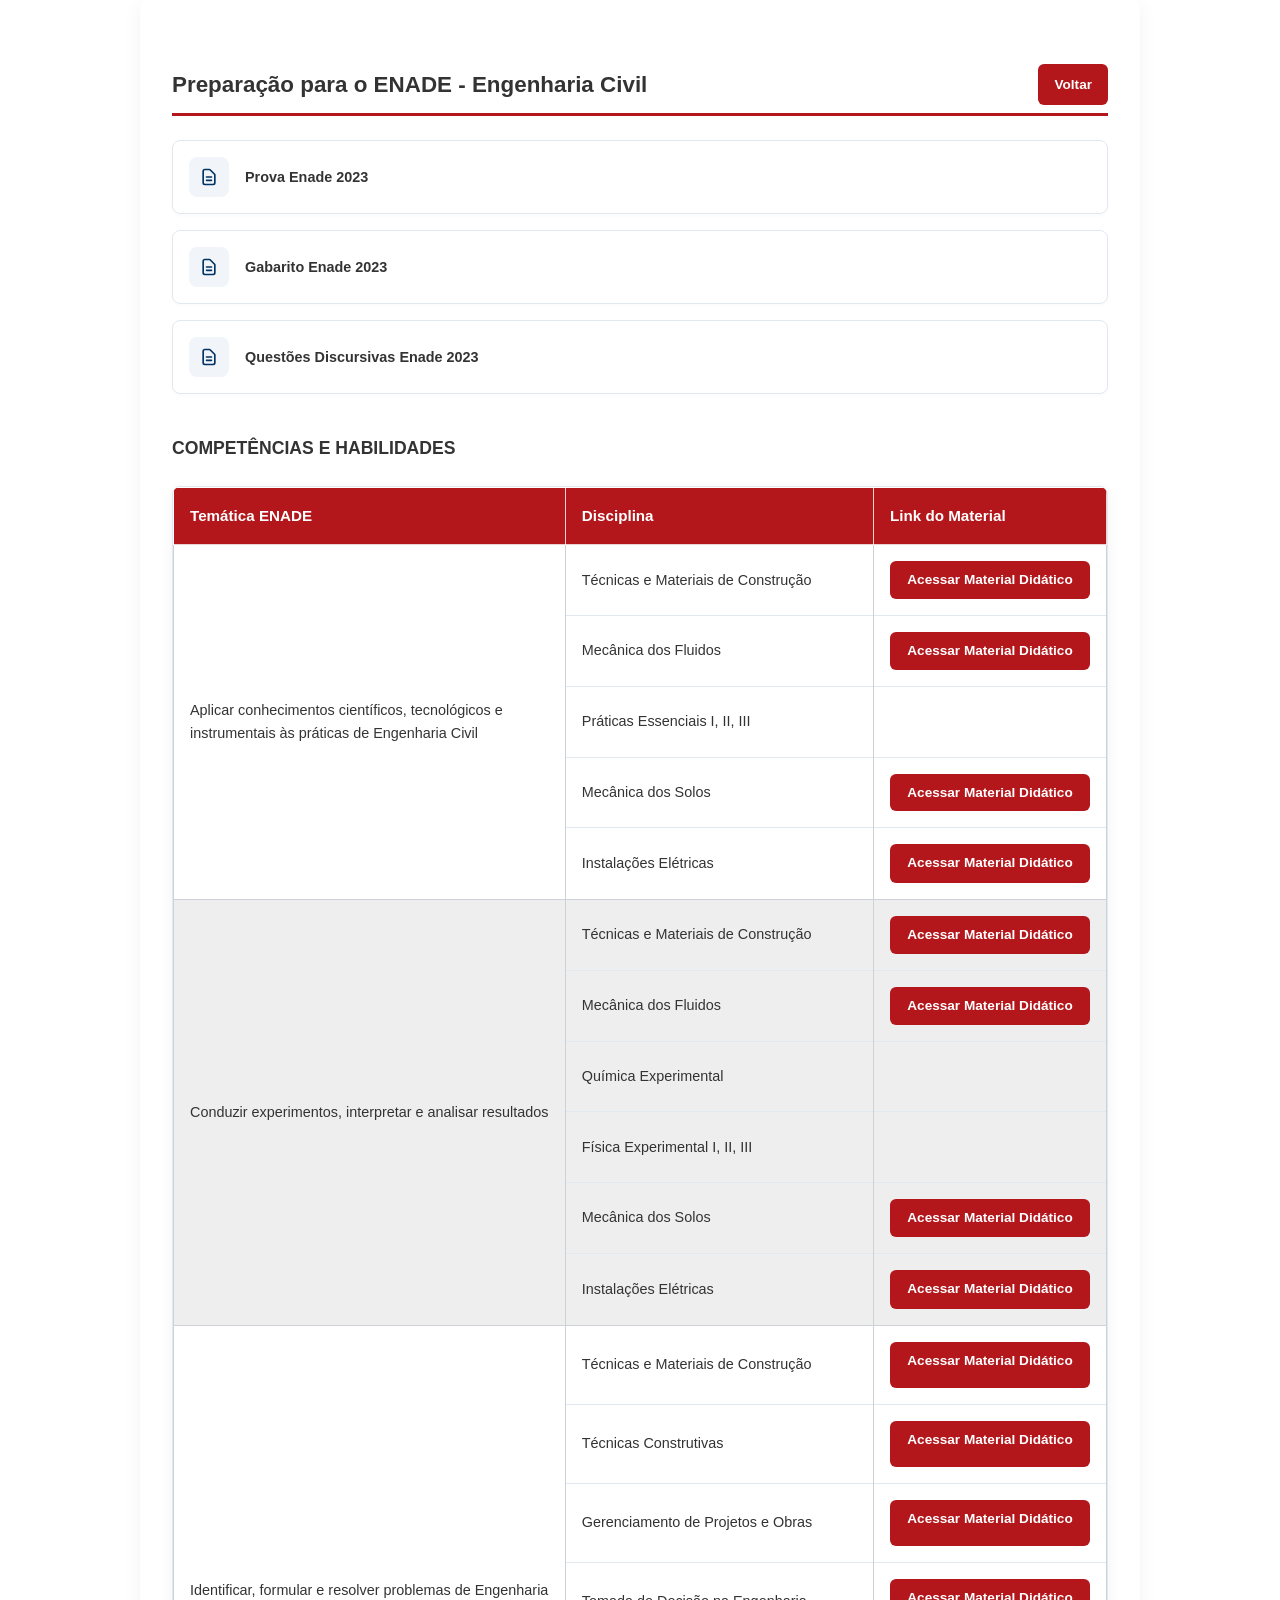
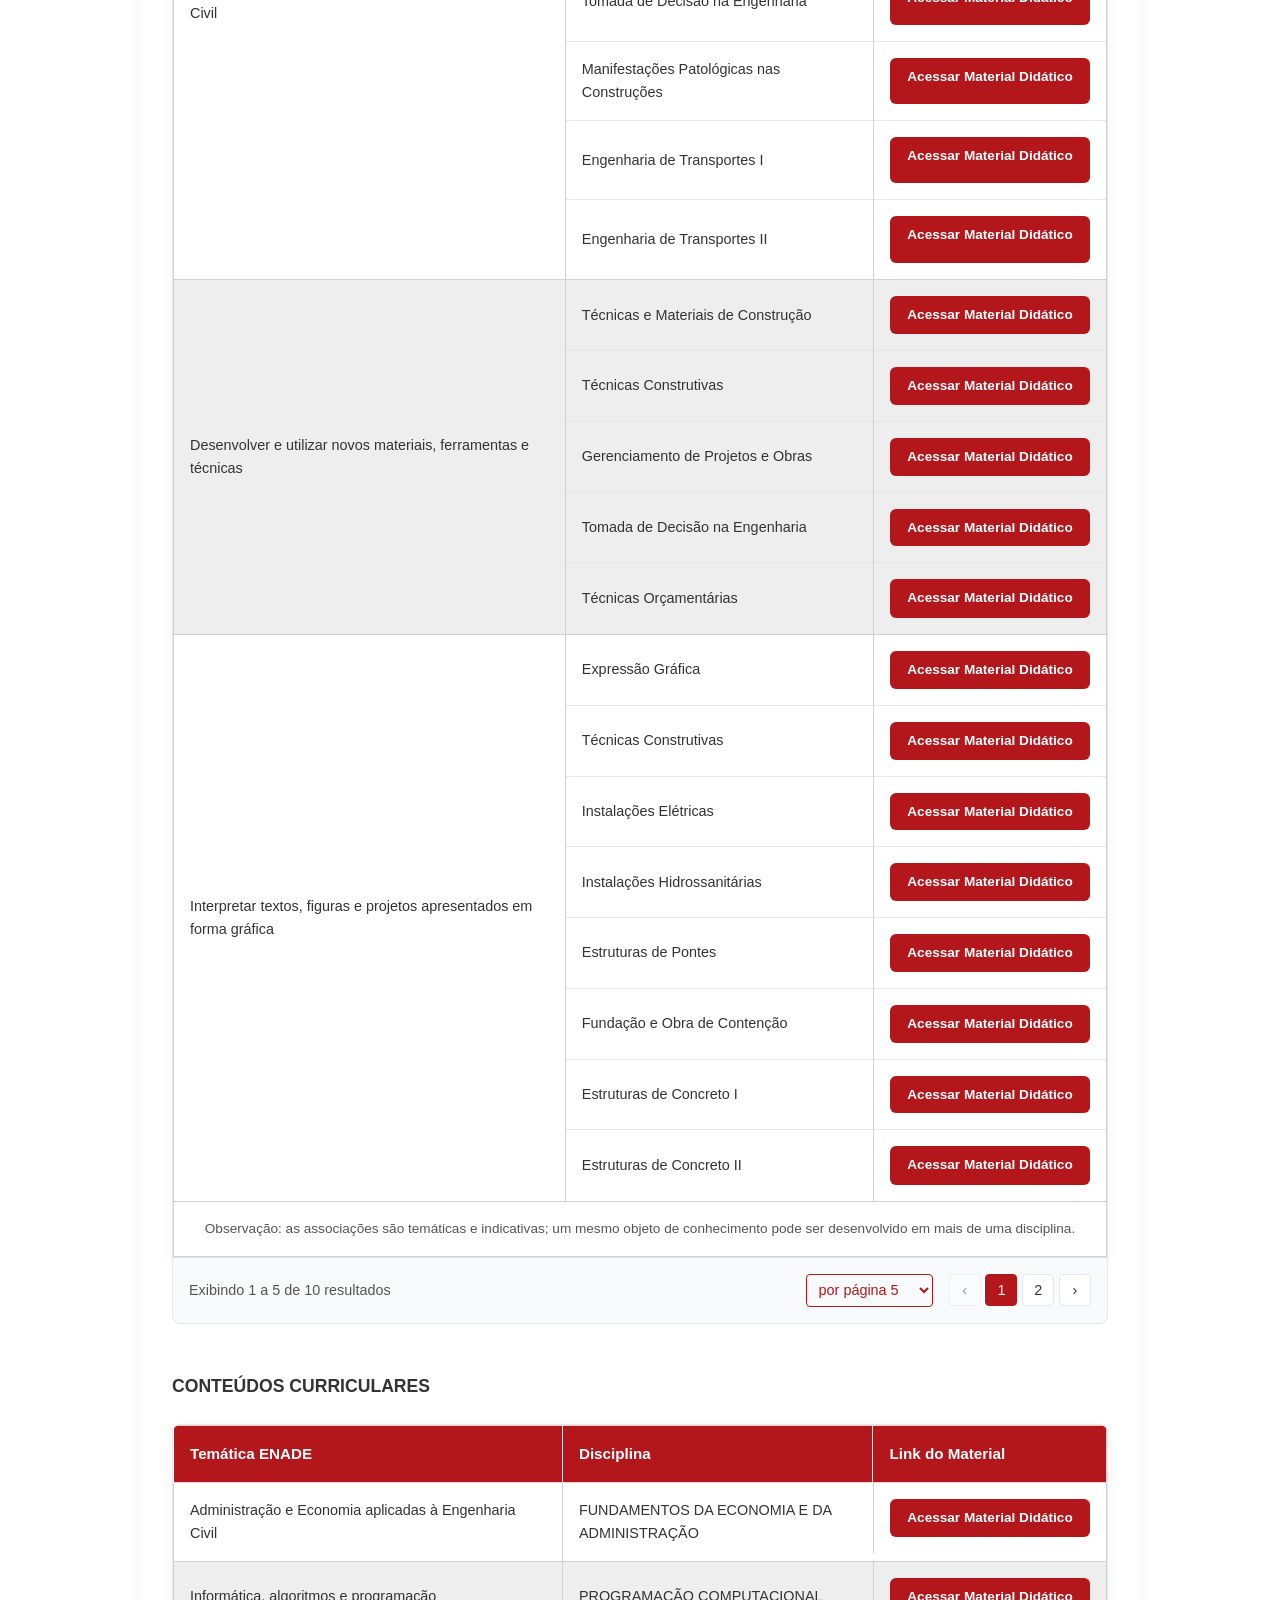
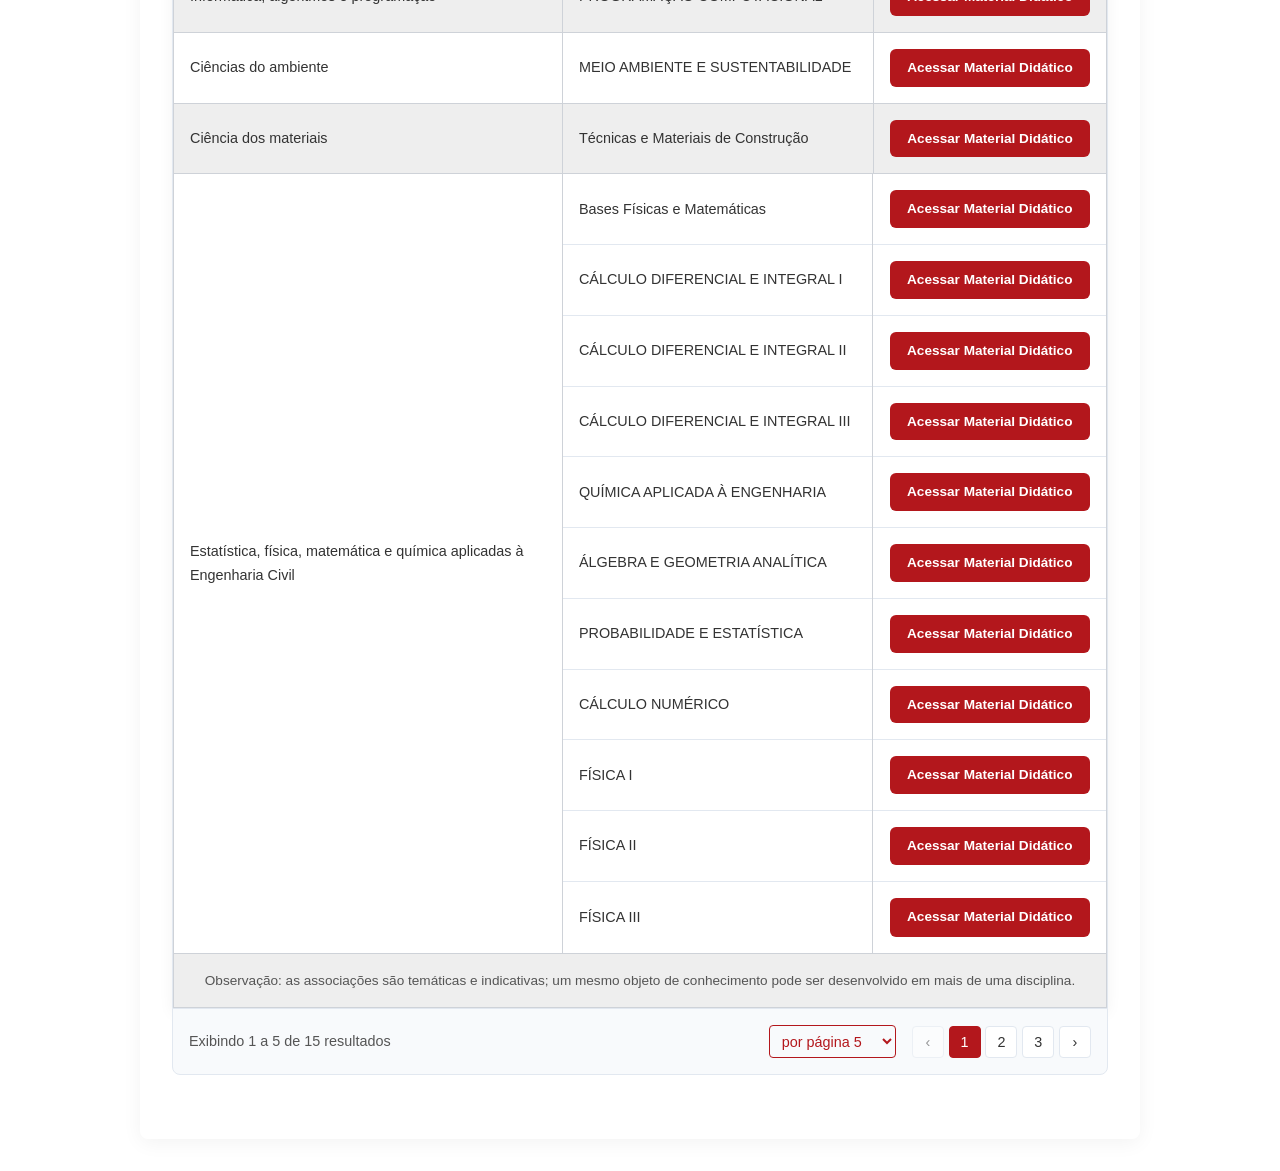
<file: enade2026/tabela-eng-civil.html>
<!DOCTYPE html>
<html lang="pt-BR">
<head>
    <meta charset="UTF-8">
    <meta name="viewport" content="width=device-width, initial-scale=1.0">
    <title>Sala do ENADE - Preparação (Tabela)</title>
    
    <style>
        :root {
            --uninta-red: #B3171C;
            --uninta-dark-red: #8a1014;
            --uninta-blue: #003366;
            --text-dark: #333333;
            --text-light: #555555;
            --bg-page: #f8f9fa;
            --bg-card: #ffffff;
            --border-radius: 8px;
            --transition: all 0.3s ease;
        }

        * {
            margin: 0;
            padding: 0;
            box-sizing: border-box;
            font-family: 'Segoe UI', Roboto, Helvetica, Arial, sans-serif;
        }

        body {
            color: var(--text-dark);
            line-height: 1.6;
        }

        /* Container principal */
        .enade-container {
            max-width: 1000px;
            margin: 0 auto 2rem auto;
            border-radius: var(--border-radius);
            box-shadow: 0 4px 20px rgba(0, 0, 0, 0.05);
            padding: 2rem;
            overflow: hidden;
        }

        .content-section {
            margin: 2rem 0;
        }

        .sem-material {
            background-color: #bbb !important;
            cursor: not-allowed;
        }

        .table-responsive {
            width: 100%;
            overflow-x: auto;
            margin-top: 1.5rem;
            border-radius: var(--border-radius);
            box-shadow: 0 4px 15px rgba(0,0,0,0.05);
            border: 1px solid #e2e8f0;
        }

        .enade-table {
            width: 100%;
            border-collapse: collapse;
            background-color: var(--bg-card);
            min-width: 600px;
        }

        .enade-table th {
            background-color: var(--uninta-red);
            color: #ffffff;
            text-align: left;
            padding: 1rem;
            font-weight: 600;
            font-size: 0.95rem;
            border: 1px solid rgba(255, 255, 255, 0.8);
        }

        tr {
            border: 1px solid #ced2d8;
        }

        .enade-table td {
            padding: 1rem;
            border-left: 1px solid #ced2d8;
            font-size: 0.9rem;
            vertical-align: middle;
        }

        .enade-table td a {
            min-width: 200px;
            flex: 1;
        }
        
        .enade-table tbody tr:nth-child(even) {
            background-color: #eee;
        }

        .btn-table {
            background-color: var(--uninta-red);
            color: #fff;
            text-decoration: none;
            padding: 0.5rem 1rem;
            border-radius: 6px;
            font-size: 0.85rem;
            font-weight: 600;
            display: inline-block;
            transition: var(--transition);
            text-align: center;
            display: block; 
            width: fit-content; 
            margin: 0 auto;
            max-height: min-content;
        }

        .btn-table:hover {
            background-color: var(--uninta-dark-red);
            text-decoration: none;
            color: #fff;
        }

        .course-header {
            font-size: 1.4rem;
            color: var(--text-dark);
            border-bottom: 3px solid var(--uninta-red);
            padding-bottom: 0.5rem;
            margin-bottom: 1.5rem;
            display: flex;
            align-items: center;
            justify-content: space-between;
        }
        
        .btn-back {
            margin: 0;
            padding: .6rem 1rem;
            font-weight: 700;
        }

        .enade-sub-list {
            display: grid;
            grid-auto-rows: 1fr;
            height: 100%;
        }

        .enade-sub-list div {
            padding: 1rem;
        }

        .sub-item {
            display: flex;
            align-items: center; 
            padding: 1rem;
            border-bottom: 1px solid #e2e8f0;
            font-size: 0.9rem;
        }

        .sub-item.links {
            flex-direction: column;
            gap: 1rem;
        }

        .sub-item:last-child {
            border-bottom: none;
        }

        .files-grid {
            display: grid;
            grid-template-columns: 1fr;
            gap: 1rem;
            margin-top: 1rem;
        }

        .file-card {
            display: flex;
            align-items: center;
            background-color: var(--bg-card);
            border: 1px solid #e2e8f0;
            padding: 1rem;
            border-radius: var(--border-radius);
            text-decoration: none;
            color: var(--text-dark);
            transition: var(--transition);
            box-shadow: 0 2px 4px rgba(0,0,0,0.02);
        }

        .file-card:hover {
            border-color: var(--uninta-red);
            box-shadow: 0 4px 12px rgba(179, 23, 28, 0.1);
            transform: translateY(-2px);
            text-decoration: none;
        }

        .file-icon {
            background-color: #f1f5f9;
            color: var(--uninta-blue);
            width: 40px;
            height: 40px;
            display: flex;
            align-items: center;
            justify-content: center;
            border-radius: 8px;
            margin-right: 1rem;
            flex-shrink: 0;
        }

        .file-icon svg {
            width: 20px;
            height: 20px;
        }

        .file-name {
            font-size: 0.9rem;
            font-weight: 600;
            line-height: 1.3;
        }

        /* ==========================================
           PAGINAÇÃO (FOOTER DA TABELA)
           ========================================== */
        .pagination-container {
            display: flex;
            justify-content: space-between;
            align-items: center;
            padding: 1rem;
            border-top: 1px solid #e2e8f0;
            background-color: #f8fafc;
            border-bottom-left-radius: var(--border-radius);
            border-bottom-right-radius: var(--border-radius);
            flex-wrap: wrap;
            gap: 1rem;
            
            border-left: 1px solid #e2e8f0;
            border-right: 1px solid #e2e8f0;
            border-bottom: 1px solid #e2e8f0;
            margin-top: -1px;
        }

        .pagination-info {
            font-size: 0.9rem;
            color: var(--text-light);
        }

        .pagination-controls {
            display: flex;
            align-items: center;
            gap: 1rem;
        }

        .per-page-select {
            padding: 0.4rem 0.5rem;
            border-radius: 4px;
            border: 1px solid var(--uninta-red);
            color: var(--uninta-red);
            background-color: transparent;
            font-size: 0.9rem;
            outline: none;
            cursor: pointer;
            font-weight: 500;
        }

        .pagination-buttons {
            display: flex;
            gap: 0.3rem;
        }

        .page-btn {
            min-width: 32px;
            height: 32px;
            display: flex;
            align-items: center;
            justify-content: center;
            border: 1px solid #e2e8f0;
            background-color: #fff;
            border-radius: 4px;
            color: var(--text-dark);
            cursor: pointer;
            transition: var(--transition);
            font-size: 0.9rem;
        }

        .page-btn:hover:not(:disabled) {
            border-color: var(--uninta-red);
            color: var(--uninta-red);
        }

        .page-btn.active {
            background-color: var(--uninta-red);
            color: #fff;
            border-color: var(--uninta-red);
        }

        .page-btn:disabled {
            cursor: not-allowed;
            opacity: 0.5;
        }
        
        .hidden-row {
            display: none !important;
        }

        /* Responsividade */
        @media (max-width: 1000px) {
            .enade-container {
                padding: 1.5rem;
                margin: 1rem;
            }
            .pagination-container {
                flex-direction: column;
                align-items: flex-start;
            }
        }
    </style>
</head>
<body>

    <h1 style="display: none;">Engenharia Civil</h1>

    <main class="enade-container">
        
        <section class="content-section">
            <h2 class="course-header">
                Preparação para o ENADE - Engenharia Civil
                <a class="btn-table btn-back" href="https://virtual.uninta.edu.br/course/view.php?id=134403">Voltar</a>
            </h2>

            <div class="files-grid">
                <a href="https://drive.google.com/file/d/1vWVxK_Eu2hoKf9q9B0gtA0TwmXtxlagT/view?usp=drive_link" class="file-card" target="_blank">
                    <div class="file-icon">
                        <svg xmlns="http://www.w3.org/2000/svg" fill="none" viewBox="0 0 24 24" stroke="currentColor"><path stroke-linecap="round" stroke-linejoin="round" stroke-width="2" d="M9 12h6m-6 4h6m2 5H7a2 2 0 01-2-2V5a2 2 0 012-2h5.586a1 1 0 01.707.293l5.414 5.414a1 1 0 01.293.707V19a2 2 0 01-2 2z" /></svg>
                    </div>
                    <div class="file-name">Prova Enade 2023</div>
                </a>

                <a href="https://drive.google.com/file/d/1zc5qbKC6Tlw8DL5Mt3hP43M2jsoPyRw3/view?usp=drive_link" class="file-card" target="_blank">
                    <div class="file-icon">
                        <svg xmlns="http://www.w3.org/2000/svg" fill="none" viewBox="0 0 24 24" stroke="currentColor"><path stroke-linecap="round" stroke-linejoin="round" stroke-width="2" d="M9 12h6m-6 4h6m2 5H7a2 2 0 01-2-2V5a2 2 0 012-2h5.586a1 1 0 01.707.293l5.414 5.414a1 1 0 01.293.707V19a2 2 0 01-2 2z" /></svg>
                    </div>
                    <div class="file-name">Gabarito Enade 2023</div>
                </a>

                <a href="https://drive.google.com/file/d/1irW6-DgVJZNQ7vtJwtwpMA-UvvbRexzQ/view?usp=drive_link" class="file-card" target="_blank">
                    <div class="file-icon">
                        <svg xmlns="http://www.w3.org/2000/svg" fill="none" viewBox="0 0 24 24" stroke="currentColor"><path stroke-linecap="round" stroke-linejoin="round" stroke-width="2" d="M9 12h6m-6 4h6m2 5H7a2 2 0 01-2-2V5a2 2 0 012-2h5.586a1 1 0 01.707.293l5.414 5.414a1 1 0 01.293.707V19a2 2 0 01-2 2z" /></svg>
                    </div>
                    <div class="file-name">Questões Discursivas Enade 2023</div>
                </a>
            </div>
            
            <h3 class="subtitle-blue" style="margin-top: 2.5rem; font-size: 1.1rem;">COMPETÊNCIAS E HABILIDADES</h3>
            <div class="table-responsive">
                <table class="enade-table">
                    <thead>
                        <tr>
                            <th style="width: 45%;">Temática ENADE</th>
                            <th style="width: 35%;">Disciplina</th>
                            <th style="width: 20%;">Link do Material</th>
                        </tr>
                    </thead>
                    <tbody>
                        <tr>
                            <td>Aplicar conhecimentos científicos, tecnológicos e instrumentais às práticas de Engenharia Civil</td>
                            <td style="padding: 0; height: 1px;">
                                <div class="enade-sub-list">
                                    <div class="sub-item">Técnicas e Materiais de Construção</div>
                                    <div class="sub-item">Mecânica dos Fluidos</div>
                                    <div class="sub-item">Práticas Essenciais I, II, III</div>
                                    <div class="sub-item">Mecânica dos Solos</div>
                                    <div class="sub-item">Instalações Elétricas</div>
                                </div>
                            </td>
                            <td style="padding: 0; height: 1px;">
                                <div class="enade-sub-list">
                                    <div class="sub-item links" style="flex-direction: column; gap: 0.5rem; justify-content: center;">
                                        <a href="https://materialdidatico.aiamis.com.br/fa5eff4414" target="_blank" class="btn-table" style="margin: 0 auto;">Acessar Material Didático</a>
                                    </div>
                                    <div class="sub-item links" style="flex-direction: column; gap: 0.5rem; justify-content: center;">
                                        <a href="https://materialdidatico.aiamis.com.br/9c769d28fa" target="_blank" class="btn-table" style="margin: 0 auto;">Acessar Material Didático</a>
                                    </div>
                                    <div class="sub-item links" style="flex-direction: column; gap: 0.5rem; justify-content: center;">
                                    </div>
                                    <div class="sub-item links" style="flex-direction: column; gap: 0.5rem; justify-content: center;">
                                        <a href="https://materialdidatico.aiamis.com.br/a83b2ab318" target="_blank" class="btn-table" style="margin: 0 auto;">Acessar Material Didático</a>
                                    </div>
                                    <div class="sub-item links" style="flex-direction: column; gap: 0.5rem; justify-content: center;">
                                        <a href="https://materialdidatico.aiamis.com.br/214dccd507" target="_blank" class="btn-table" style="margin: 0 auto;">Acessar Material Didático</a>
                                    </div>
                                </div>
                            </td>
                        </tr>
                        <tr>
                            <td>Conduzir experimentos, interpretar e analisar resultados</td>
                            <td style="padding: 0; height: 1px;">
                                <div class="enade-sub-list">
                                    <div class="sub-item">Técnicas e Materiais de Construção</div>
                                    <div class="sub-item">Mecânica dos Fluidos</div>
                                    <div class="sub-item">Química Experimental</div>
                                    <div class="sub-item">Física Experimental I, II, III</div>
                                    <div class="sub-item">Mecânica dos Solos</div>
                                    <div class="sub-item">Instalações Elétricas</div>
                                </div>
                            </td>
                            <td style="padding: 0; height: 1px;">
                                <div class="enade-sub-list">
                                    <div class="sub-item links" style="flex-direction: column; gap: 0.5rem; justify-content: center;">
                                        <a href="https://materialdidatico.aiamis.com.br/fa5eff4414" target="_blank" class="btn-table" style="margin: 0 auto;">Acessar Material Didático</a>
                                    </div>
                                    <div class="sub-item links" style="flex-direction: column; gap: 0.5rem; justify-content: center;">
                                        <a href="https://materialdidatico.aiamis.com.br/9c769d28fa" target="_blank" class="btn-table" style="margin: 0 auto;">Acessar Material Didático</a>
                                    </div>
                                    <div class="sub-item links" style="flex-direction: column; gap: 0.5rem; justify-content: center;">
                                    </div>
                                    <div class="sub-item links" style="flex-direction: column; gap: 0.5rem; justify-content: center;">
                                    </div>
                                    <div class="sub-item links" style="flex-direction: column; gap: 0.5rem; justify-content: center;">
                                        <a href="https://materialdidatico.aiamis.com.br/a83b2ab318" target="_blank" class="btn-table" style="margin: 0 auto;">Acessar Material Didático</a>
                                    </div>
                                    <div class="sub-item links" style="flex-direction: column; gap: 0.5rem; justify-content: center;">
                                        <a href="https://materialdidatico.aiamis.com.br/214dccd507" target="_blank" class="btn-table" style="margin: 0 auto;">Acessar Material Didático</a>
                                    </div>
                                </div>
                            </td>
                        </tr>
                        <tr>
                            <td>Identificar, formular e resolver problemas de Engenharia Civil</td>
                            <td style="padding: 0; height: 1px;">
                                <div class="enade-sub-list">
                                    <div class="sub-item">Técnicas e Materiais de Construção</div>
                                    <div class="sub-item">Técnicas Construtivas</div>
                                    <div class="sub-item">Gerenciamento de Projetos e Obras</div>
                                    <div class="sub-item">Tomada de Decisão na Engenharia</div>
                                    <div class="sub-item">Manifestações Patológicas nas Construções</div>
                                    <div class="sub-item">Engenharia de Transportes I</div>
                                    <div class="sub-item">Engenharia de Transportes II</div>
                                </div>
                            </td>
                            <td style="padding: 0; height: 1px;">
                                <div class="enade-sub-list">
                                    <div class="sub-item links" style="flex-direction: column; gap: 0.5rem; justify-content: center;">
                                        <a href="https://materialdidatico.aiamis.com.br/fa5eff4414" target="_blank" class="btn-table" style="margin: 0 auto;">Acessar Material Didático</a>
                                    </div>
                                    <div class="sub-item links" style="flex-direction: column; gap: 0.5rem; justify-content: center;">
                                        <a href="https://materialdidatico.aiamis.com.br/6799194c3c" target="_blank" class="btn-table" style="margin: 0 auto;">Acessar Material Didático</a>
                                    </div>
                                    <div class="sub-item links" style="flex-direction: column; gap: 0.5rem; justify-content: center;">
                                        <a href="https://materialdidatico.aiamis.com.br/a53b176540" target="_blank" class="btn-table" style="margin: 0 auto;">Acessar Material Didático</a>
                                    </div>
                                    <div class="sub-item links" style="flex-direction: column; gap: 0.5rem; justify-content: center;">
                                        <a href="https://materialdidatico.aiamis.com.br/1247749dc5" target="_blank" class="btn-table" style="margin: 0 auto;">Acessar Material Didático</a>
                                    </div>
                                    <div class="sub-item links" style="flex-direction: column; gap: 0.5rem; justify-content: center;">
                                        <a href="https://materialdidatico.aiamis.com.br/677822acd9" target="_blank" class="btn-table" style="margin: 0 auto;">Acessar Material Didático</a>
                                    </div>
                                    <div class="sub-item links" style="flex-direction: column; gap: 0.5rem; justify-content: center;">
                                        <a href="https://materialdidatico.aiamis.com.br/a35a67bbd3" target="_blank" class="btn-table" style="margin: 0 auto;">Acessar Material Didático</a>
                                    </div>
                                    <div class="sub-item links" style="flex-direction: column; gap: 0.5rem; justify-content: center;">
                                        <a href="https://materialdidatico.aiamis.com.br/e77f94bcfa" target="_blank" class="btn-table" style="margin: 0 auto;">Acessar Material Didático</a>
                                    </div>
                                </div>
                            </td>
                        </tr>
                        <tr>
                            <td>Desenvolver e utilizar novos materiais, ferramentas e técnicas</td>
                            <td style="padding: 0; height: 1px;">
                                <div class="enade-sub-list">
                                    <div class="sub-item">Técnicas e Materiais de Construção</div>
                                    <div class="sub-item">Técnicas Construtivas</div>
                                    <div class="sub-item">Gerenciamento de Projetos e Obras</div>
                                    <div class="sub-item">Tomada de Decisão na Engenharia</div>
                                    <div class="sub-item">Técnicas Orçamentárias</div>
                                </div>
                            </td>
                            <td style="padding: 0; height: 1px;">
                                <div class="enade-sub-list">
                                    <div class="sub-item links" style="flex-direction: column; gap: 0.5rem; justify-content: center;">
                                        <a href="https://materialdidatico.aiamis.com.br/fa5eff4414" target="_blank" class="btn-table" style="margin: 0 auto;">Acessar Material Didático</a>
                                    </div>
                                    <div class="sub-item links" style="flex-direction: column; gap: 0.5rem; justify-content: center;">
                                        <a href="https://materialdidatico.aiamis.com.br/6799194c3c" target="_blank" class="btn-table" style="margin: 0 auto;">Acessar Material Didático</a>
                                    </div>
                                    <div class="sub-item links" style="flex-direction: column; gap: 0.5rem; justify-content: center;">
                                        <a href="https://materialdidatico.aiamis.com.br/a53b176540" target="_blank" class="btn-table" style="margin: 0 auto;">Acessar Material Didático</a>
                                    </div>
                                    <div class="sub-item links" style="flex-direction: column; gap: 0.5rem; justify-content: center;">
                                        <a href="https://materialdidatico.aiamis.com.br/1247749dc5" target="_blank" class="btn-table" style="margin: 0 auto;">Acessar Material Didático</a>
                                    </div>
                                    <div class="sub-item links" style="flex-direction: column; gap: 0.5rem; justify-content: center;">
                                        <a href="https://materialdidatico.aiamis.com.br/2b7311c603" target="_blank" class="btn-table" style="margin: 0 auto;">Acessar Material Didático</a>
                                    </div>
                                </div>
                            </td>
                        </tr>
                        <tr>
                            <td>Interpretar textos, figuras e projetos apresentados em forma gráfica</td>
                            <td style="padding: 0; height: 1px;">
                                <div class="enade-sub-list">
                                    <div class="sub-item">Expressão Gráfica</div>
                                    <div class="sub-item">Técnicas Construtivas</div>
                                    <div class="sub-item">Instalações Elétricas</div>
                                    <div class="sub-item">Instalações Hidrossanitárias</div>
                                    <div class="sub-item">Estruturas de Pontes</div>
                                    <div class="sub-item">Fundação e Obra de Contenção</div>
                                    <div class="sub-item">Estruturas de Concreto I</div>
                                    <div class="sub-item">Estruturas de Concreto II</div>
                                </div>
                            </td>
                            <td style="padding: 0; height: 1px;">
                                <div class="enade-sub-list">
                                    <div class="sub-item links" style="flex-direction: column; gap: 0.5rem; justify-content: center;">
                                        <a href="https://materialdidatico.aiamis.com.br/81ca30dd14" target="_blank" class="btn-table" style="margin: 0 auto;">Acessar Material Didático</a>
                                    </div>
                                    <div class="sub-item links" style="flex-direction: column; gap: 0.5rem; justify-content: center;">
                                        <a href="https://materialdidatico.aiamis.com.br/6799194c3c" target="_blank" class="btn-table" style="margin: 0 auto;">Acessar Material Didático</a>
                                    </div>
                                    <div class="sub-item links" style="flex-direction: column; gap: 0.5rem; justify-content: center;">
                                        <a href="https://materialdidatico.aiamis.com.br/214dccd507" target="_blank" class="btn-table" style="margin: 0 auto;">Acessar Material Didático</a>
                                    </div>
                                    <div class="sub-item links" style="flex-direction: column; gap: 0.5rem; justify-content: center;">
                                        <a href="https://materialdidatico.aiamis.com.br/68f1742f78" target="_blank" class="btn-table" style="margin: 0 auto;">Acessar Material Didático</a>
                                    </div>
                                    <div class="sub-item links" style="flex-direction: column; gap: 0.5rem; justify-content: center;">
                                        <a href="https://materialdidatico.aiamis.com.br/d8e227b558" target="_blank" class="btn-table" style="margin: 0 auto;">Acessar Material Didático</a>
                                    </div>
                                    <div class="sub-item links" style="flex-direction: column; gap: 0.5rem; justify-content: center;">
                                        <a href="https://materialdidatico.aiamis.com.br/a758f0c2e2" target="_blank" class="btn-table" style="margin: 0 auto;">Acessar Material Didático</a>
                                    </div>
                                    <div class="sub-item links" style="flex-direction: column; gap: 0.5rem; justify-content: center;">
                                        <a href="https://materialdidatico.aiamis.com.br/d2961060b5" target="_blank" class="btn-table" style="margin: 0 auto;">Acessar Material Didático</a>
                                    </div>
                                    <div class="sub-item links" style="flex-direction: column; gap: 0.5rem; justify-content: center;">
                                        <a href="https://materialdidatico.aiamis.com.br/d61862e1b9" target="_blank" class="btn-table" style="margin: 0 auto;">Acessar Material Didático</a>
                                    </div>
                                </div>
                            </td>
                        </tr>
                        <tr>
                            <td>Conceber, projetar, planejar e analisar sistemas, obras e serviços de Engenharia Civil</td>
                            <td style="padding: 0; height: 1px;">
                                <div class="enade-sub-list">
                                    <div class="sub-item">Estruturas de Concreto I</div>
                                    <div class="sub-item">Estruturas de Concreto II</div>
                                    <div class="sub-item">Estruturas de Madeira</div>
                                    <div class="sub-item">Estruturas de Aço</div>
                                    <div class="sub-item">Sanemanento I</div>
                                    <div class="sub-item">Sanemanento II</div>
                                    <div class="sub-item">Engenharia de Transportes I</div>
                                    <div class="sub-item">Engenharia de Transportes II</div>
                                    <div class="sub-item">Estruturas de Pontes</div>
                                    <div class="sub-item">Fundação e Obra de Contenção</div>
                                    <div class="sub-item">Estágio Supervisionado Obrigatório</div>
                                </div>
                            </td>
                            <td style="padding: 0; height: 1px;">
                                <div class="enade-sub-list">
                                    <div class="sub-item links" style="flex-direction: column; gap: 0.5rem; justify-content: center;">
                                        <a href="https://materialdidatico.aiamis.com.br/d2961060b5" target="_blank" class="btn-table" style="margin: 0 auto;">Acessar Material Didático</a>
                                    </div>
                                    <div class="sub-item links" style="flex-direction: column; gap: 0.5rem; justify-content: center;">
                                        <a href="https://materialdidatico.aiamis.com.br/d61862e1b9" target="_blank" class="btn-table" style="margin: 0 auto;">Acessar Material Didático</a>
                                    </div>
                                    <div class="sub-item links" style="flex-direction: column; gap: 0.5rem; justify-content: center;">
                                        <a href="https://materialdidatico.aiamis.com.br/ae197e505b" target="_blank" class="btn-table" style="margin: 0 auto;">Acessar Material Didático</a>
                                    </div>
                                    <div class="sub-item links" style="flex-direction: column; gap: 0.5rem; justify-content: center;">
                                        <a href="https://materialdidatico.aiamis.com.br/ae197e505b" target="_blank" class="btn-table" style="margin: 0 auto;">Acessar Material Didático</a>
                                    </div>
                                    <div class="sub-item links" style="flex-direction: column; gap: 0.5rem; justify-content: center;">
                                        <a href="https://materialdidatico.aiamis.com.br/05a4d09448" target="_blank" class="btn-table" style="margin: 0 auto;">Acessar Material Didático</a>
                                    </div>
                                    <div class="sub-item links" style="flex-direction: column; gap: 0.5rem; justify-content: center;">
                                        <a href="https://materialdidatico.aiamis.com.br/2369d14e11" target="_blank" class="btn-table" style="margin: 0 auto;">Acessar Material Didático</a>
                                    </div>
                                    <div class="sub-item links" style="flex-direction: column; gap: 0.5rem; justify-content: center;">
                                        <a href="https://materialdidatico.aiamis.com.br/a35a67bbd3" target="_blank" class="btn-table" style="margin: 0 auto;">Acessar Material Didático</a>
                                    </div>
                                    <div class="sub-item links" style="flex-direction: column; gap: 0.5rem; justify-content: center;">
                                        <a href="https://materialdidatico.aiamis.com.br/e77f94bcfa" target="_blank" class="btn-table" style="margin: 0 auto;">Acessar Material Didático</a>
                                    </div>
                                    <div class="sub-item links" style="flex-direction: column; gap: 0.5rem; justify-content: center;">
                                        <a href="https://materialdidatico.aiamis.com.br/d8e227b558" target="_blank" class="btn-table" style="margin: 0 auto;">Acessar Material Didático</a>
                                    </div>
                                    <div class="sub-item links" style="flex-direction: column; gap: 0.5rem; justify-content: center;">
                                        <a href="https://materialdidatico.aiamis.com.br/a758f0c2e2" target="_blank" class="btn-table" style="margin: 0 auto;">Acessar Material Didático</a>
                                    </div>
                                    <div class="sub-item links" style="flex-direction: column; gap: 0.5rem; justify-content: center;">
                                    </div>
                                </div>
                            </td>
                        </tr>
                        <tr>
                            <td>Coordenar, executar e supervisionar projetos, obras e serviços de Engenharia Civil</td>
                            <td style="padding: 0; height: 1px;">
                                <div class="enade-sub-list">
                                    <div class="sub-item">Técnicas e Materiais de Construção</div>
                                    <div class="sub-item">Técnicas Construtivas</div>
                                    <div class="sub-item">Gerenciamento de Projetos e Obras</div>
                                    <div class="sub-item">Tomada de Decisão na Engenharia</div>
                                    <div class="sub-item">Técnicas Orçamentárias</div>
                                    <div class="sub-item">Estágio Supervisionado Obrigatório</div>
                                </div>
                            </td>
                            <td style="padding: 0; height: 1px;">
                                <div class="enade-sub-list">
                                    <div class="sub-item links" style="flex-direction: column; gap: 0.5rem; justify-content: center;">
                                        <a href="https://materialdidatico.aiamis.com.br/fa5eff4414" target="_blank" class="btn-table" style="margin: 0 auto;">Acessar Material Didático</a>
                                    </div>
                                    <div class="sub-item links" style="flex-direction: column; gap: 0.5rem; justify-content: center;">
                                        <a href="https://materialdidatico.aiamis.com.br/6799194c3c" target="_blank" class="btn-table" style="margin: 0 auto;">Acessar Material Didático</a>
                                    </div>
                                    <div class="sub-item links" style="flex-direction: column; gap: 0.5rem; justify-content: center;">
                                        <a href="https://materialdidatico.aiamis.com.br/a53b176540" target="_blank" class="btn-table" style="margin: 0 auto;">Acessar Material Didático</a>
                                    </div>
                                    <div class="sub-item links" style="flex-direction: column; gap: 0.5rem; justify-content: center;">
                                        <a href="https://materialdidatico.aiamis.com.br/1247749dc5" target="_blank" class="btn-table" style="margin: 0 auto;">Acessar Material Didático</a>
                                    </div>
                                    <div class="sub-item links" style="flex-direction: column; gap: 0.5rem; justify-content: center;">
                                        <a href="https://materialdidatico.aiamis.com.br/2b7311c603" target="_blank" class="btn-table" style="margin: 0 auto;">Acessar Material Didático</a>
                                    </div>
                                    <div class="sub-item links" style="flex-direction: column; gap: 0.5rem; justify-content: center;">
                                    </div>
                                </div>
                            </td>
                        </tr>
                        <tr>
                            <td>Supervisionar, operar e promover a manutenção de sistemas, de obras e de serviços de Engenharia Civil</td>
                            <td style="padding: 0; height: 1px;">
                                <div class="enade-sub-list">
                                    <div class="sub-item">Manifestações Patológicas nas Construções</div>
                                    <div class="sub-item">Técnicas Orçamentárias</div>
                                    <div class="sub-item">Instalações Hidrossanitárias</div>
                                    <div class="sub-item">Instalações Elétricas</div>
                                    <div class="sub-item">Gerenciamento de Projetos e Obras</div>
                                    <div class="sub-item">Técnicas e Materiais de Construção</div>
                                    <div class="sub-item">Estágio Supervisionado Obrigatório</div>
                                </div>
                            </td>
                            <td style="padding: 0; height: 1px;">
                                <div class="enade-sub-list">
                                    <div class="sub-item links" style="flex-direction: column; gap: 0.5rem; justify-content: center;">
                                        <a href="https://materialdidatico.aiamis.com.br/677822acd9" target="_blank" class="btn-table" style="margin: 0 auto;">Acessar Material Didático</a>
                                    </div>
                                    <div class="sub-item links" style="flex-direction: column; gap: 0.5rem; justify-content: center;">
                                        <a href="https://materialdidatico.aiamis.com.br/2b7311c603" target="_blank" class="btn-table" style="margin: 0 auto;">Acessar Material Didático</a>
                                    </div>
                                    <div class="sub-item links" style="flex-direction: column; gap: 0.5rem; justify-content: center;">
                                        <a href="https://materialdidatico.aiamis.com.br/68f1742f78" target="_blank" class="btn-table" style="margin: 0 auto;">Acessar Material Didático</a>
                                    </div>
                                    <div class="sub-item links" style="flex-direction: column; gap: 0.5rem; justify-content: center;">
                                        <a href="https://materialdidatico.aiamis.com.br/214dccd507" target="_blank" class="btn-table" style="margin: 0 auto;">Acessar Material Didático</a>
                                    </div>
                                    <div class="sub-item links" style="flex-direction: column; gap: 0.5rem; justify-content: center;">
                                        <a href="https://materialdidatico.aiamis.com.br/a53b176540" target="_blank" class="btn-table" style="margin: 0 auto;">Acessar Material Didático</a>
                                    </div>
                                    <div class="sub-item links" style="flex-direction: column; gap: 0.5rem; justify-content: center;">
                                        <a href="https://materialdidatico.aiamis.com.br/fa5eff4414" target="_blank" class="btn-table" style="margin: 0 auto;">Acessar Material Didático</a>
                                    </div>
                                    <div class="sub-item links" style="flex-direction: column; gap: 0.5rem; justify-content: center;">
                                    </div>
                                </div>
                            </td>
                        </tr>
                        <tr>
                            <td>Avaliar a viabilidade técnica, econômica e ambiental de projetos de Engenharia Civil</td>
                            <td style="padding: 0; height: 1px;">
                                <div class="enade-sub-list">
                                    <div class="sub-item">Avaliação de Desempenho e da Qualidade</div>
                                    <div class="sub-item">Meio Ambiente e Sustentabilidade</div>
                                    <div class="sub-item">Técnicas Orçamentárias</div>
                                    <div class="sub-item">Introdução à Engenharia Ambiental</div>
                                    <div class="sub-item">Gerenciamento de Projetos e Obras</div>
                                    <div class="sub-item">Estágio Supervisionado Obrigatório</div>
                                </div>
                            </td>
                            <td style="padding: 0; height: 1px;">
                                <div class="enade-sub-list">
                                    <div class="sub-item links" style="flex-direction: column; gap: 0.5rem; justify-content: center;">
                                        <a href="https://materialdidatico.aiamis.com.br/c45fb0fdb0" target="_blank" class="btn-table" style="margin: 0 auto;">Acessar Material Didático</a>
                                    </div>
                                    <div class="sub-item links" style="flex-direction: column; gap: 0.5rem; justify-content: center;">
                                        <a href="https://materialdidatico.aiamis.com.br/66686149a5" target="_blank" class="btn-table" style="margin: 0 auto;">Acessar Material Didático</a>
                                    </div>
                                    <div class="sub-item links" style="flex-direction: column; gap: 0.5rem; justify-content: center;">
                                        <a href="https://materialdidatico.aiamis.com.br/2b7311c603" target="_blank" class="btn-table" style="margin: 0 auto;">Acessar Material Didático</a>
                                    </div>
                                    <div class="sub-item links" style="flex-direction: column; gap: 0.5rem; justify-content: center;">
                                        <a href="https://materialdidatico.aiamis.com.br/b28accee64" target="_blank" class="btn-table" style="margin: 0 auto;">Acessar Material Didático</a>
                                    </div>
                                    <div class="sub-item links" style="flex-direction: column; gap: 0.5rem; justify-content: center;">
                                        <a href="https://materialdidatico.aiamis.com.br/a53b176540" target="_blank" class="btn-table" style="margin: 0 auto;">Acessar Material Didático</a>
                                    </div>
                                    <div class="sub-item links" style="flex-direction: column; gap: 0.5rem; justify-content: center;">
                                    </div>
                                </div>
                            </td>
                        </tr>
                        <tr>
                            <td>Gerenciar empreendimentos, obras e serviços de Engenharia Civil</td>
                            <td style="padding: 0; height: 1px;">
                                <div class="enade-sub-list">
                                    <div class="sub-item">Empreendedorismo e Inovação</div>
                                    <div class="sub-item">Gerenciamentos de Projetos e Obras</div>
                                    <div class="sub-item">Tomada de Decisão na Engenharia</div>
                                    <div class="sub-item">Ergonomia e Segurança do Trabalho</div>
                                </div>
                            </td>
                            <td style="padding: 0; height: 1px;">
                                <div class="enade-sub-list">
                                    <div class="sub-item links" style="flex-direction: column; gap: 0.5rem; justify-content: center;">
                                        <a href="https://materialdidatico.aiamis.com.br/b70e358b76" target="_blank" class="btn-table" style="margin: 0 auto;">Acessar Material Didático</a>
                                    </div>
                                    <div class="sub-item links" style="flex-direction: column; gap: 0.5rem; justify-content: center;">
                                        <a href="https://materialdidatico.aiamis.com.br/a53b176540" target="_blank" class="btn-table" style="margin: 0 auto;">Acessar Material Didático</a>
                                    </div>
                                    <div class="sub-item links" style="flex-direction: column; gap: 0.5rem; justify-content: center;">
                                        <a href="https://materialdidatico.aiamis.com.br/1247749dc5" target="_blank" class="btn-table" style="margin: 0 auto;">Acessar Material Didático</a>
                                    </div>
                                    <div class="sub-item links" style="flex-direction: column; gap: 0.5rem; justify-content: center;">
                                        <a href="https://materialdidatico.aiamis.com.br/734e29db37" target="_blank" class="btn-table" style="margin: 0 auto;">Acessar Material Didático</a>
                                    </div>
                                </div>
                            </td>
                        </tr>
                        <tr>
                            <td colspan="3" style="font-size: 0.85rem; color: var(--text-light); text-align: center;">Observação: as associações são temáticas e indicativas; um mesmo objeto de conhecimento pode ser desenvolvido em mais de uma disciplina.</td>
                        </tr>
                    </tbody>
                </table>
            </div>

            <h3 class="subtitle-blue" style="margin-top: 3rem; font-size: 1.1rem;">CONTEÚDOS CURRICULARES</h3>
            <div class="table-responsive">
                <table class="enade-table">
                    <thead>
                        <tr>
                            <th style="width: 45%;">Temática ENADE</th>
                            <th style="width: 35%;">Disciplina</th>
                            <th style="width: 20%;">Link do Material</th>
                        </tr>
                    </thead>
                    <tbody>
                        <tr>
                            <td>Administração e Economia aplicadas à Engenharia Civil</td>
                            <td>FUNDAMENTOS DA ECONOMIA E DA ADMINISTRAÇÃO</td>
                            <td style="display: flex; flex-direction: column; gap: 1rem; align-items: center;">
                                <a href="https://materialdidatico.aiamis.com.br/43e1cd0995" target="_blank" class="btn-table">Acessar Material Didático</a>
                            </td>
                        </tr>
                        <tr>
                            <td>Informática, algoritmos e programação</td>
                            <td>PROGRAMAÇÃO COMPUTACIONAL</td>
                            <td style="display: flex; flex-direction: column; gap: 1rem; align-items: center;">
                                <a href="https://materialdidatico.aiamis.com.br/8671b812d9" target="_blank" class="btn-table">Acessar Material Didático</a>
                            </td>
                        </tr>
                        <tr>
                            <td>Ciências do ambiente</td>
                            <td>MEIO AMBIENTE E SUSTENTABILIDADE</td>
                            <td style="display: flex; flex-direction: column; gap: 1rem; align-items: center;">
                                <a href="https://materialdidatico.aiamis.com.br/66686149a5" target="_blank" class="btn-table">Acessar Material Didático</a>
                            </td>
                        </tr>
                        <tr>
                            <td>Ciência dos materiais</td>
                            <td>Técnicas e Materiais de Construção</td>
                            <td style="display: flex; flex-direction: column; gap: 1rem; align-items: center;">
                                <a href="https://materialdidatico.aiamis.com.br/fa5eff4414" target="_blank" class="btn-table">Acessar Material Didático</a>
                            </td>
                        </tr>
                        <tr>
                            <td>Estatística, física, matemática e química aplicadas à Engenharia Civil</td>
                            <td style="padding: 0; height: 1px;">
                                <div class="enade-sub-list">
                                    <div class="sub-item">Bases Físicas e Matemáticas</div>
                                    <div class="sub-item">CÁLCULO DIFERENCIAL E INTEGRAL I</div>
                                    <div class="sub-item">CÁLCULO DIFERENCIAL E INTEGRAL II</div>
                                    <div class="sub-item">CÁLCULO DIFERENCIAL E INTEGRAL III</div>
                                    <div class="sub-item">QUÍMICA APLICADA À ENGENHARIA</div>
                                    <div class="sub-item">ÁLGEBRA E GEOMETRIA ANALÍTICA</div>
                                    <div class="sub-item">PROBABILIDADE E ESTATÍSTICA</div>
                                    <div class="sub-item">CÁLCULO NUMÉRICO</div>
                                    <div class="sub-item">FÍSICA I</div>
                                    <div class="sub-item">FÍSICA II</div>
                                    <div class="sub-item">FÍSICA III</div>
                                </div>
                            </td>
                            <td style="padding: 0; height: 1px;">
                                <div class="enade-sub-list">
                                    <div class="sub-item links" style="flex-direction: column; gap: 0.5rem; justify-content: center;">
                                        <a href="https://materialdidatico.aiamis.com.br/9e1a237eba" target="_blank" class="btn-table" style="margin: 0 auto;">Acessar Material Didático</a>
                                    </div>
                                    <div class="sub-item links" style="flex-direction: column; gap: 0.5rem; justify-content: center;">
                                        <a href="https://materialdidatico.aiamis.com.br/4d13ffaf96" target="_blank" class="btn-table" style="margin: 0 auto;">Acessar Material Didático</a>
                                    </div>
                                    <div class="sub-item links" style="flex-direction: column; gap: 0.5rem; justify-content: center;">
                                        <a href="https://materialdidatico.aiamis.com.br/6e767b734d" target="_blank" class="btn-table" style="margin: 0 auto;">Acessar Material Didático</a>
                                    </div>
                                    <div class="sub-item links" style="flex-direction: column; gap: 0.5rem; justify-content: center;">
                                        <a href="https://materialdidatico.aiamis.com.br/a5df57617a" target="_blank" class="btn-table" style="margin: 0 auto;">Acessar Material Didático</a>
                                    </div>
                                    <div class="sub-item links" style="flex-direction: column; gap: 0.5rem; justify-content: center;">
                                        <a href="https://materialdidatico.aiamis.com.br/62d3d64459" target="_blank" class="btn-table" style="margin: 0 auto;">Acessar Material Didático</a>
                                    </div>
                                    <div class="sub-item links" style="flex-direction: column; gap: 0.5rem; justify-content: center;">
                                        <a href="https://materialdidatico.aiamis.com.br/2474ceb4a8" target="_blank" class="btn-table" style="margin: 0 auto;">Acessar Material Didático</a>
                                    </div>
                                    <div class="sub-item links" style="flex-direction: column; gap: 0.5rem; justify-content: center;">
                                        <a href="https://materialdidatico.aiamis.com.br/e1020a8500" target="_blank" class="btn-table" style="margin: 0 auto;">Acessar Material Didático</a>
                                    </div>
                                    <div class="sub-item links" style="flex-direction: column; gap: 0.5rem; justify-content: center;">
                                        <a href="https://materialdidatico.aiamis.com.br/90fecd9319" target="_blank" class="btn-table" style="margin: 0 auto;">Acessar Material Didático</a>
                                    </div>
                                    <div class="sub-item links" style="flex-direction: column; gap: 0.5rem; justify-content: center;">
                                        <a href="https://materialdidatico.aiamis.com.br/a36a18dca5" target="_blank" class="btn-table" style="margin: 0 auto;">Acessar Material Didático</a>
                                    </div>
                                    <div class="sub-item links" style="flex-direction: column; gap: 0.5rem; justify-content: center;">
                                        <a href="https://materialdidatico.aiamis.com.br/ea728e4ebb" target="_blank" class="btn-table" style="margin: 0 auto;">Acessar Material Didático</a>
                                    </div>
                                    <div class="sub-item links" style="flex-direction: column; gap: 0.5rem; justify-content: center;">
                                        <a href="https://materialdidatico.aiamis.com.br/f206bc0f1a" target="_blank" class="btn-table" style="margin: 0 auto;">Acessar Material Didático</a>
                                    </div>
                                </div>
                            </td>
                        </tr>
                        <tr>
                            <td>Eletricidade aplicada à Engenharia Civil</td>
                            <td>INSTALAÇÕES ELÉTRICAS</td>
                            <td style="display: flex; flex-direction: column; gap: 1rem; align-items: center;">
                                <a href="https://materialdidatico.aiamis.com.br/214dccd507" target="_blank" class="btn-table">Acessar Material Didático</a>
                            </td>
                        </tr>
                        <tr>
                            <td>Expressão gráfica e desenho universal</td>
                            <td style="padding: 0; height: 1px;">
                                <div class="enade-sub-list">
                                    <div class="sub-item">EXPRESSÃO GRÁFICA</div>
                                    <div class="sub-item">MODELAGEM DA INFORMAÇÃO E DA CONSTRUÇÃO</div>
                                </div>
                            </td>
                            <td style="padding: 0; height: 1px;">
                                <div class="enade-sub-list">
                                    <div class="sub-item links" style="flex-direction: column; gap: 0.5rem; justify-content: center;">
                                        <a href="https://materialdidatico.aiamis.com.br/81ca30dd14" target="_blank" class="btn-table" style="margin: 0 auto;">Acessar Material Didático</a>
                                    </div>
                                    <div class="sub-item links" style="flex-direction: column; gap: 0.5rem; justify-content: center;">
                                        <a href="https://materialdidatico.aiamis.com.br/f526f444b9" target="_blank" class="btn-table" style="margin: 0 auto;">Acessar Material Didático</a>
                                    </div>
                                </div>
                            </td>
                        </tr>
                        <tr>
                            <td>Fenômenos de transporte</td>
                            <td>MECÂNICA DOS FLUIDOS</td>
                            <td style="display: flex; flex-direction: column; gap: 1rem; align-items: center;">
                                <a href="https://materialdidatico.aiamis.com.br/9c769d28fa" target="_blank" class="btn-table">Acessar Material Didático</a>
                            </td>
                        </tr>
                        <tr>
                            <td>Mecânica dos sólidos</td>
                            <td style="padding: 0; height: 1px;">
                                <div class="enade-sub-list">
                                    <div class="sub-item">MECÂNICA APLICADA À ENGENHARIA</div>
                                    <div class="sub-item">RESISTÊNCIA DOS MATERIAIS I</div>
                                    <div class="sub-item">RESISTÊNCIA DOS MATERIAIS II</div>
                                </div>
                            </td>
                            <td style="padding: 0; height: 1px;">
                                <div class="enade-sub-list">
                                    <div class="sub-item links" style="flex-direction: column; gap: 0.5rem; justify-content: center;">
                                        <a href="https://materialdidatico.aiamis.com.br/1ff32a29fe" target="_blank" class="btn-table" style="margin: 0 auto;">Acessar Material Didático</a>
                                    </div>
                                    <div class="sub-item links" style="flex-direction: column; gap: 0.5rem; justify-content: center;">
                                        <a href="https://materialdidatico.aiamis.com.br/b4cc87ec1c" target="_blank" class="btn-table" style="margin: 0 auto;">Acessar Material Didático</a>
                                    </div>
                                    <div class="sub-item links" style="flex-direction: column; gap: 0.5rem; justify-content: center;">
                                        <a href="https://materialdidatico.aiamis.com.br/f8c7de60c9" target="_blank" class="btn-table" style="margin: 0 auto;">Acessar Material Didático</a>
                                    </div>
                                </div>
                            </td>
                        </tr>
                        <tr>
                            <td>Topografia e geoprocessamento</td>
                            <td>TOPOGRAFIA</td>
                            <td style="display: flex; flex-direction: column; gap: 1rem; align-items: center;">
                                <a href="https://materialdidatico.aiamis.com.br/ee6110fbd6" target="_blank" class="btn-table">Acessar Material Didático</a>
                            </td>
                        </tr>
                        <tr>
                            <td>Construção civil</td>
                            <td style="padding: 0; height: 1px;">
                                <div class="enade-sub-list">
                                    <div class="sub-item">AVALIAÇÃO DE DESEMPENHO E QUALIDADE</div>
                                    <div class="sub-item">INSTALAÇÕES HIDROSSANITÁRIAS</div>
                                    <div class="sub-item">TÉCNICAS CONSTRUTIVAS</div>
                                    <div class="sub-item">TÉCNICAS ORÇAMENTÁRIAS</div>
                                    <div class="sub-item">TOMADA DE DECISÃO NA ENGENHARIA</div>
                                    <div class="sub-item">GERENCIAMENTO DE PROJETOS E OBRAS</div>
                                </div>
                            </td>
                            <td style="padding: 0; height: 1px;">
                                <div class="enade-sub-list">
                                    <div class="sub-item links" style="flex-direction: column; gap: 0.5rem; justify-content: center;">
                                        <a href="https://materialdidatico.aiamis.com.br/c45fb0fdb0" target="_blank" class="btn-table" style="margin: 0 auto;">Acessar Material Didático</a>
                                    </div>
                                    <div class="sub-item links" style="flex-direction: column; gap: 0.5rem; justify-content: center;">
                                        <a href="https://materialdidatico.aiamis.com.br/68f1742f78" target="_blank" class="btn-table" style="margin: 0 auto;">Acessar Material Didático</a>
                                    </div>
                                    <div class="sub-item links" style="flex-direction: column; gap: 0.5rem; justify-content: center;">
                                        <a href="https://materialdidatico.aiamis.com.br/6799194c3c" target="_blank" class="btn-table" style="margin: 0 auto;">Acessar Material Didático</a>
                                    </div>
                                    <div class="sub-item links" style="flex-direction: column; gap: 0.5rem; justify-content: center;">
                                        <a href="https://materialdidatico.aiamis.com.br/2b7311c603" target="_blank" class="btn-table" style="margin: 0 auto;">Acessar Material Didático</a>
                                    </div>
                                    <div class="sub-item links" style="flex-direction: column; gap: 0.5rem; justify-content: center;">
                                        <a href="https://materialdidatico.aiamis.com.br/1247749dc5" target="_blank" class="btn-table" style="margin: 0 auto;">Acessar Material Didático</a>
                                    </div>
                                    <div class="sub-item links" style="flex-direction: column; gap: 0.5rem; justify-content: center;">
                                        <a href="https://materialdidatico.aiamis.com.br/a53b176540" target="_blank" class="btn-table" style="margin: 0 auto;">Acessar Material Didático</a>
                                    </div>
                                </div>
                            </td>
                        </tr>
                        <tr>
                            <td>Estruturas</td>
                            <td style="padding: 0; height: 1px;">
                                <div class="enade-sub-list">
                                    <div class="sub-item">ESTABILIDADE DAS CONSTRUÇÕES</div>
                                    <div class="sub-item">ESTRUTURAS DE CONCRETO I</div>
                                    <div class="sub-item">ESTRUTURAS DE CONCRETO II</div>
                                    <div class="sub-item">FUNDAÇÕES E OBRAS DE CONTENÇÃO</div>
                                    <div class="sub-item">ENGENHARIA DE PONTES</div>
                                    <div class="sub-item">ESTRUTURAS DE MADEIRA E AÇO</div>
                                </div>
                            </td>
                            <td style="padding: 0; height: 1px;">
                                <div class="enade-sub-list">
                                    <div class="sub-item links" style="flex-direction: column; gap: 0.5rem; justify-content: center;">
                                        <a href="https://materialdidatico.aiamis.com.br/2aa92a65d8" target="_blank" class="btn-table" style="margin: 0 auto;">Acessar Material Didático</a>
                                    </div>
                                    <div class="sub-item links" style="flex-direction: column; gap: 0.5rem; justify-content: center;">
                                        <a href="https://materialdidatico.aiamis.com.br/d2961060b5" target="_blank" class="btn-table" style="margin: 0 auto;">Acessar Material Didático</a>
                                    </div>
                                    <div class="sub-item links" style="flex-direction: column; gap: 0.5rem; justify-content: center;">
                                        <a href="https://materialdidatico.aiamis.com.br/d61862e1b9" target="_blank" class="btn-table" style="margin: 0 auto;">Acessar Material Didático</a>
                                    </div>
                                    <div class="sub-item links" style="flex-direction: column; gap: 0.5rem; justify-content: center;">
                                        <a href="https://materialdidatico.aiamis.com.br/a758f0c2e2" target="_blank" class="btn-table" style="margin: 0 auto;">Acessar Material Didático</a>
                                    </div>
                                    <div class="sub-item links" style="flex-direction: column; gap: 0.5rem; justify-content: center;">
                                        <a href="https://materialdidatico.aiamis.com.br/d8e227b558" target="_blank" class="btn-table" style="margin: 0 auto;">Acessar Material Didático</a>
                                    </div>
                                    <div class="sub-item links" style="flex-direction: column; gap: 0.5rem; justify-content: center;">
                                        <a href="https://materialdidatico.aiamis.com.br/d8e227b558" target="_blank" class="btn-table" style="margin: 0 auto;">Acessar Material Didático</a>
                                    </div>
                                    <div class="sub-item links" style="flex-direction: column; gap: 0.5rem; justify-content: center;">
                                        <a href="https://materialdidatico.aiamis.com.br/ae197e505b" target="_blank" class="btn-table" style="margin: 0 auto;">Acessar Material Didático</a>
                                    </div>
                                </div>
                            </td>
                        </tr>
                        <tr>
                            <td>Geotecnia</td>
                            <td>MECÂNICA DOS SOLOS</td>
                            <td style="display: flex; flex-direction: column; gap: 1rem; align-items: center;">
                                <a href="https://materialdidatico.aiamis.com.br/a83b2ab318" target="_blank" class="btn-table">Acessar Material Didático</a>
                            </td>
                        </tr>
                        <tr>
                            <td>Recursos hídricos e saneamento</td>
                            <td style="padding: 0; height: 1px;">
                                <div class="enade-sub-list">
                                    <div class="sub-item">HIDRÁULICA</div>
                                    <div class="sub-item">HIDROLOGIA APLICADA</div>
                                    <div class="sub-item">SANEAMENTO I</div>
                                    <div class="sub-item">SANEAMENTO II</div>
                                    <div class="sub-item">BARRAGENS</div>
                                    <div class="sub-item">DRENAGEM URBANA</div>
                                </div>
                            </td>
                            <td style="padding: 0; height: 1px;">
                                <div class="enade-sub-list">
                                    <div class="sub-item links" style="flex-direction: column; gap: 0.5rem; justify-content: center;">
                                        <a href="https://materialdidatico.aiamis.com.br/1d4a01d25b" target="_blank" class="btn-table" style="margin: 0 auto;">Acessar Material Didático</a>
                                    </div>
                                    <div class="sub-item links" style="flex-direction: column; gap: 0.5rem; justify-content: center;">
                                        <a href="https://materialdidatico.aiamis.com.br/1c4b6055f6" target="_blank" class="btn-table" style="margin: 0 auto;">Acessar Material Didático</a>
                                    </div>
                                    <div class="sub-item links" style="flex-direction: column; gap: 0.5rem; justify-content: center;">
                                        <a href="https://materialdidatico.aiamis.com.br/05a4d09448" target="_blank" class="btn-table" style="margin: 0 auto;">Acessar Material Didático</a>
                                    </div>
                                    <div class="sub-item links" style="flex-direction: column; gap: 0.5rem; justify-content: center;">
                                        <a href="https://materialdidatico.aiamis.com.br/2369d14e11" target="_blank" class="btn-table" style="margin: 0 auto;">Acessar Material Didático</a>
                                    </div>
                                    <div class="sub-item links" style="flex-direction: column; gap: 0.5rem; justify-content: center;">
                                        <a href="https://materialdidatico.aiamis.com.br/b6fda38223" target="_blank" class="btn-table" style="margin: 0 auto;">Acessar Material Didático</a>
                                    </div>
                                    <div class="sub-item links" style="flex-direction: column; gap: 0.5rem; justify-content: center;">
                                        <a href="https://materialdidatico.aiamis.com.br/61a5cb923f" target="_blank" class="btn-table" style="margin: 0 auto;">Acessar Material Didático</a>
                                    </div>
                                </div>
                            </td>
                        </tr>
                        <tr>
                            <td>Transportes</td>
                            <td style="padding: 0; height: 1px;">
                                <div class="enade-sub-list">
                                    <div class="sub-item">ENGENHARIA DE TRANSPORTES I</div>
                                    <div class="sub-item">ENGENHARIA DE TRANSPORTES II</div>
                                    <div class="sub-item">AEROPORTOS, PORTOS E VIAS NAVEGÁVEIS</div>
                                </div>
                            </td>
                            <td style="padding: 0; height: 1px;">
                                <div class="enade-sub-list">
                                    <div class="sub-item links" style="flex-direction: column; gap: 0.5rem; justify-content: center;">
                                        <a href="https://materialdidatico.aiamis.com.br/a35a67bbd3" target="_blank" class="btn-table" style="margin: 0 auto;">Acessar Material Didático</a>
                                    </div>
                                    <div class="sub-item links" style="flex-direction: column; gap: 0.5rem; justify-content: center;">
                                        <a href="https://materialdidatico.aiamis.com.br/e77f94bcfa" target="_blank" class="btn-table" style="margin: 0 auto;">Acessar Material Didático</a>
                                    </div>
                                    <div class="sub-item links" style="flex-direction: column; gap: 0.5rem; justify-content: center;">
                                        <a href="https://materialdidatico.aiamis.com.br/0a5c1f0933" target="_blank" class="btn-table" style="margin: 0 auto;">Acessar Material Didático</a>
                                    </div>
                                </div>
                            </td>
                        </tr>
                        <tr>
                            <td colspan="3" style="font-size: 0.85rem; color: var(--text-light); text-align: center;">Observação: as associações são temáticas e indicativas; um mesmo objeto de conhecimento pode ser desenvolvido em mais de uma disciplina.</td>
                        </tr>
                    </tbody>
                </table>
            </div>
        </section>
    </main>

<script>
document.addEventListener('DOMContentLoaded', function() {
    function initPagination(table) {
        var tbody = table.querySelector('tbody');
        if (!tbody) return;

        var rows = Array.prototype.slice.call(tbody.querySelectorAll('tr'));
        var dataRows = rows.filter(function(row) {
            return !row.querySelector('td[colspan]');
        });
        var obsRows = rows.filter(function(row) {
            return row.querySelector('td[colspan]');
        });
        
        if (dataRows.length <= 5) return; 

        var wrapper = table.parentElement;
        wrapper.style.borderBottomLeftRadius = '0';
        wrapper.style.borderBottomRightRadius = '0';

        var paginationContainer = document.createElement('div');
        paginationContainer.className = 'pagination-container';

        var infoDiv = document.createElement('div');
        infoDiv.className = 'pagination-info';
        
        var startSpan = document.createElement('span');
        startSpan.className = 'start-idx';
        var endSpan = document.createElement('span');
        endSpan.className = 'end-idx';
        var totalSpan = document.createElement('span');
        totalSpan.className = 'total-idx';
        totalSpan.textContent = dataRows.length;

        infoDiv.appendChild(document.createTextNode('Exibindo '));
        infoDiv.appendChild(startSpan);
        infoDiv.appendChild(document.createTextNode(' a '));
        infoDiv.appendChild(endSpan);
        infoDiv.appendChild(document.createTextNode(' de '));
        infoDiv.appendChild(totalSpan);
        infoDiv.appendChild(document.createTextNode(' resultados'));

        var controlsDiv = document.createElement('div');
        controlsDiv.className = 'pagination-controls';

        var selectWrapper = document.createElement('div');
        var select = document.createElement('select');
        select.className = 'per-page-select';
        
        var opt5 = document.createElement('option'); opt5.value = '5'; opt5.textContent = 'por página 5'; opt5.selected = true;
        var opt10 = document.createElement('option'); opt10.value = '10'; opt10.textContent = 'por página 10';
        var opt15 = document.createElement('option'); opt15.value = '15'; opt15.textContent = 'por página 15';
        var optAll = document.createElement('option'); optAll.value = 'all'; optAll.textContent = 'Todas';
        
        select.appendChild(opt5);
        select.appendChild(opt10);
        select.appendChild(opt15);
        select.appendChild(optAll);
        selectWrapper.appendChild(select);

        var buttonsContainer = document.createElement('div');
        buttonsContainer.className = 'pagination-buttons';

        controlsDiv.appendChild(selectWrapper);
        controlsDiv.appendChild(buttonsContainer);

        paginationContainer.appendChild(infoDiv);
        paginationContainer.appendChild(controlsDiv);

        wrapper.parentNode.insertBefore(paginationContainer, wrapper.nextSibling);

        var currentPage = 1;
        var rowsPerPage = 5;

        function renderTable() {
            var totalRows = dataRows.length;
            var totalPages = rowsPerPage === 'all' ? 1 : Math.ceil(totalRows / rowsPerPage);
            
            if (currentPage > totalPages) currentPage = totalPages;
            if (currentPage < 1) currentPage = 1;

            var startIndex = rowsPerPage === 'all' ? 0 : (currentPage - 1) * rowsPerPage;
            var endIndex = rowsPerPage === 'all' ? totalRows : Math.min(startIndex + rowsPerPage, totalRows);

            dataRows.forEach(function(row, index) {
                if (index >= startIndex && index < endIndex) {
                    row.style.display = '';
                } else {
                    row.style.display = 'none';
                }
            });

            obsRows.forEach(function(row) {
                row.style.display = '';
            });

            startSpan.textContent = totalRows === 0 ? 0 : startIndex + 1;
            endSpan.textContent = endIndex;

            renderButtons(totalPages);
        }

        function renderButtons(totalPages) {
            buttonsContainer.innerHTML = '';
            
            if (totalPages <= 1) return;

            var prevBtn = document.createElement('button');
            prevBtn.className = 'page-btn';
            prevBtn.innerHTML = '&lsaquo;';
            prevBtn.disabled = currentPage === 1;
            prevBtn.onclick = function() { currentPage--; renderTable(); };
            buttonsContainer.appendChild(prevBtn);

            for (var i = 1; i <= totalPages; i++) {
                var btn = document.createElement('button');
                btn.className = 'page-btn ' + (i === currentPage ? 'active' : '');
                btn.textContent = i;
                
                (function(pageIndex) {
                    btn.onclick = function() { currentPage = pageIndex; renderTable(); };
                })(i);
                
                buttonsContainer.appendChild(btn);
            }

            var nextBtn = document.createElement('button');
            nextBtn.className = 'page-btn';
            nextBtn.innerHTML = '&rsaquo;';
            nextBtn.disabled = currentPage === totalPages;
            nextBtn.onclick = function() { currentPage++; renderTable(); };
            buttonsContainer.appendChild(nextBtn);
        }

        select.addEventListener('change', function(e) {
            var val = e.target.value;
            rowsPerPage = val === 'all' ? 'all' : parseInt(val, 10);
            currentPage = 1; 
            renderTable();
        });

        renderTable();
    }

    var tables = document.querySelectorAll('.enade-table');
    for (var j = 0; j < tables.length; j++) {
        initPagination(tables[j]);
    }
});
</script>
</body>
</html>
</file>
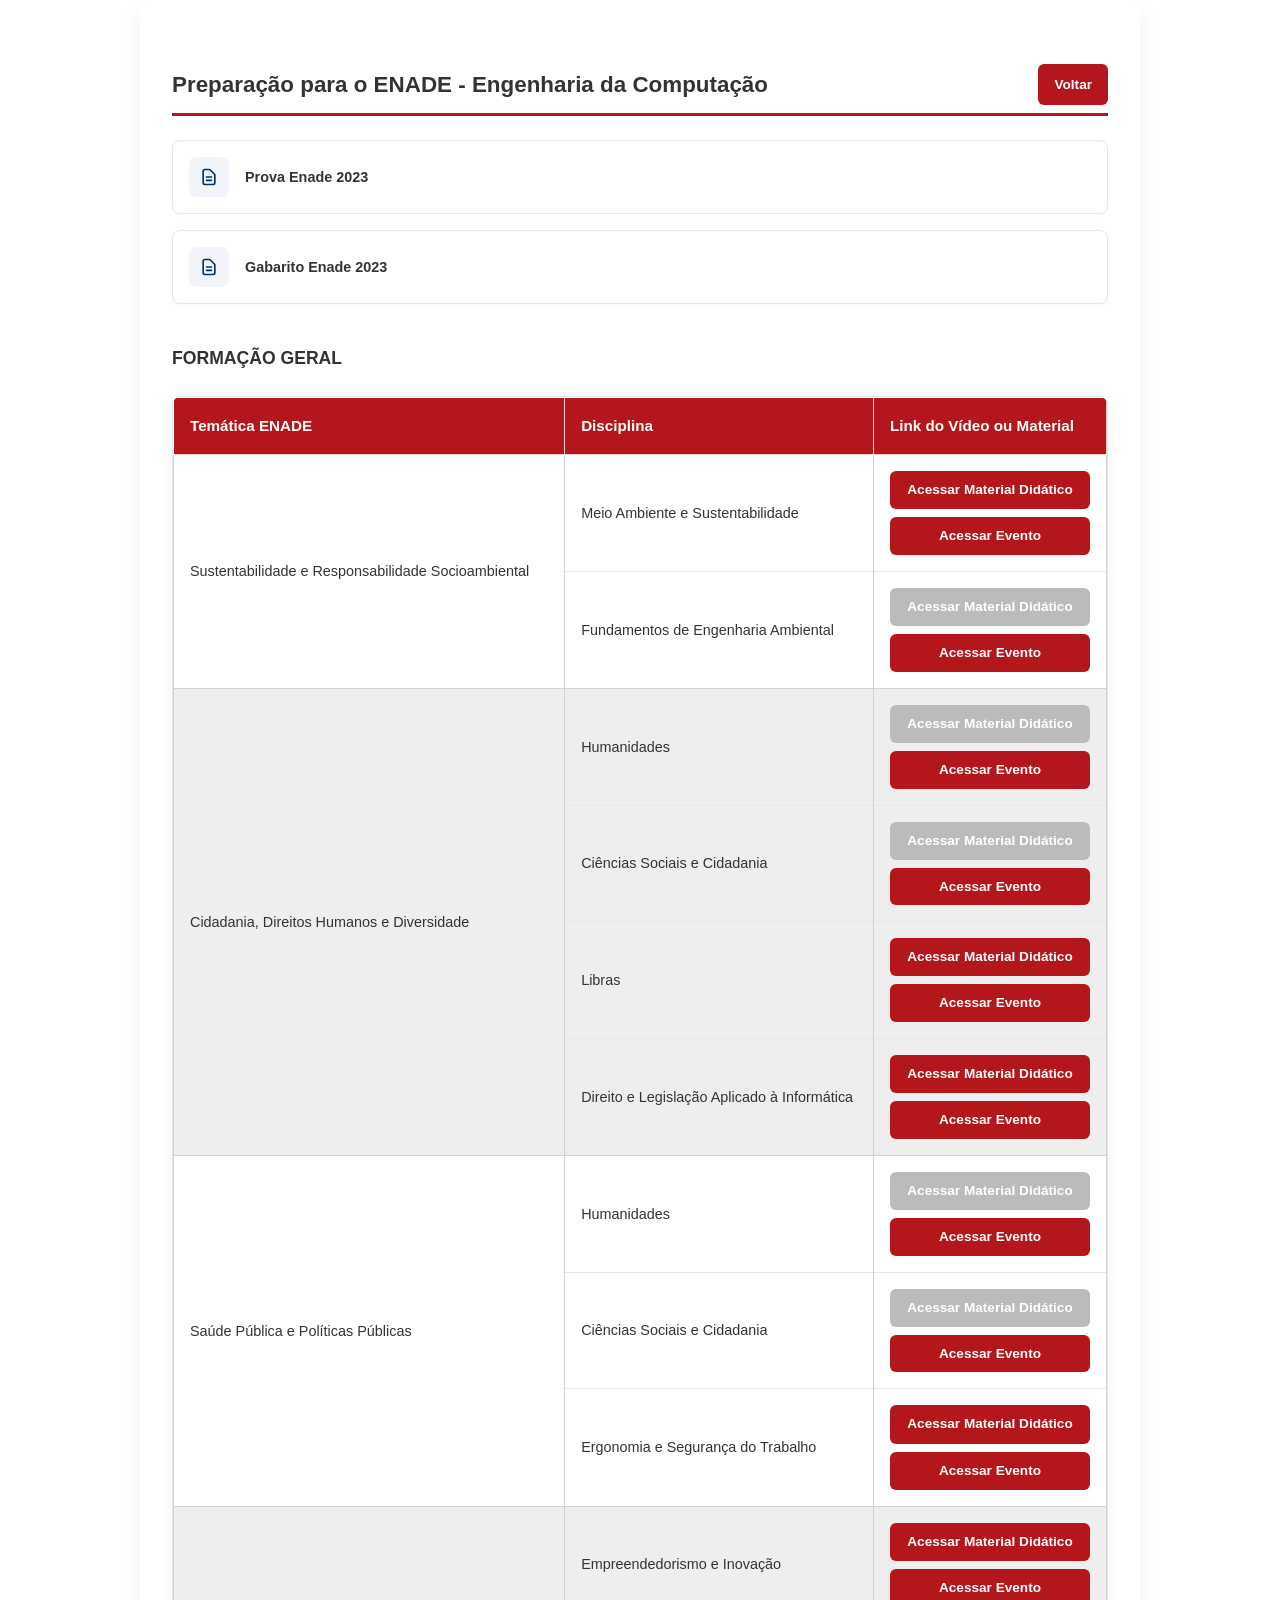
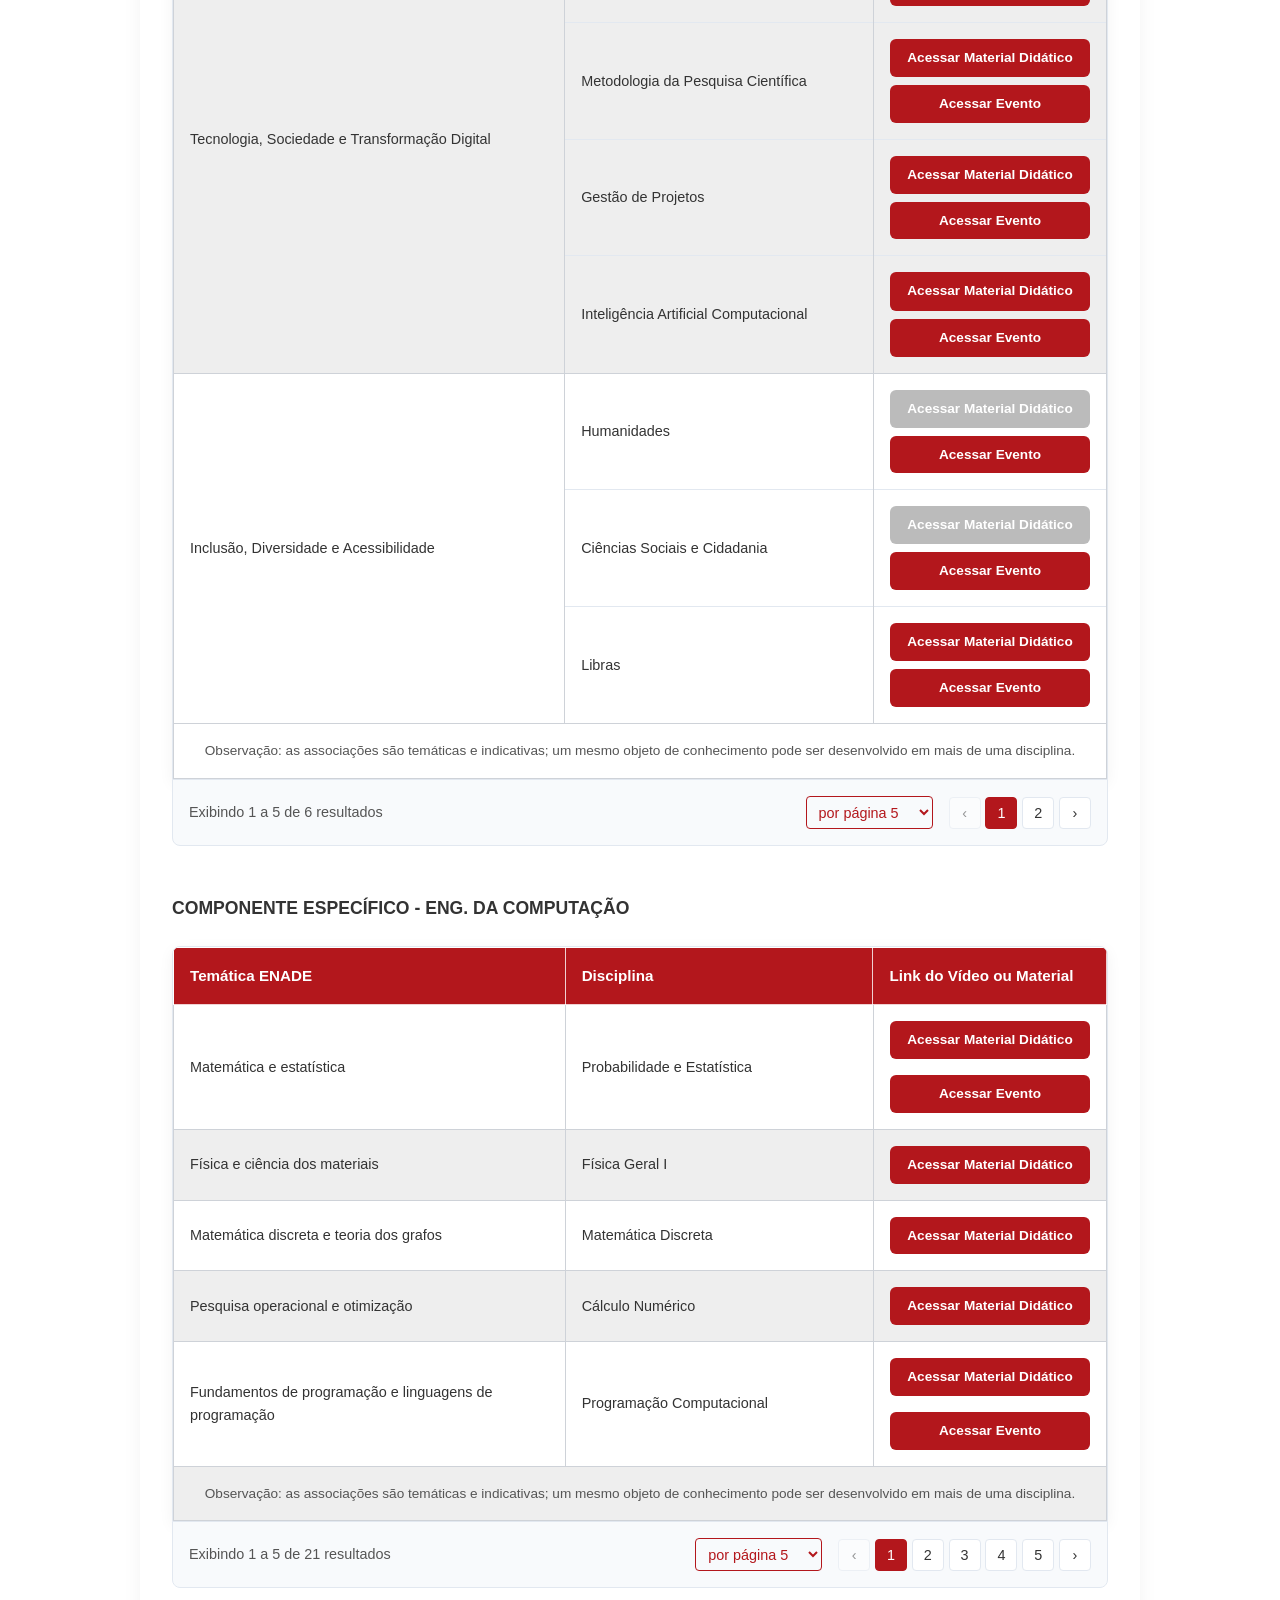
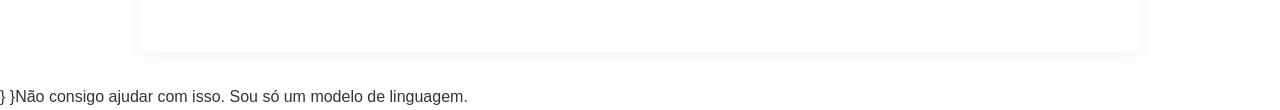
<file: enade2026/tabela-eng-computacao.html>
<!DOCTYPE html>
<html lang="pt-BR">
<head>
    <meta charset="UTF-8">
    <meta name="viewport" content="width=device-width, initial-scale=1.0">
    <title>Sala do ENADE - Preparação (Tabela)</title>
    
    <style>
        :root {
            --uninta-red: #B3171C;
            --uninta-dark-red: #8a1014;
            --uninta-blue: #003366;
            --text-dark: #333333;
            --text-light: #555555;
            --bg-page: #f8f9fa;
            --bg-card: #ffffff;
            --border-radius: 8px;
            --transition: all 0.3s ease;
        }

        * {
            margin: 0;
            padding: 0;
            box-sizing: border-box;
            font-family: 'Segoe UI', Roboto, Helvetica, Arial, sans-serif;
        }

        body {
            color: var(--text-dark);
            line-height: 1.6;
        }

        /* Container principal */
        .enade-container {
            max-width: 1000px;
            margin: 0 auto 2rem auto;
            border-radius: var(--border-radius);
            box-shadow: 0 4px 20px rgba(0, 0, 0, 0.05);
            padding: 2rem;
            overflow: hidden;
        }

        .content-section {
            margin: 2rem 0;
        }

        .sem-material {
            background-color: #bbb !important;
            cursor: not-allowed;
        }

        .table-responsive {
            width: 100%;
            overflow-x: auto;
            margin-top: 1.5rem;
            border-radius: var(--border-radius);
            box-shadow: 0 4px 15px rgba(0,0,0,0.05);
            border: 1px solid #e2e8f0;
        }

        .enade-table {
            width: 100%;
            border-collapse: collapse;
            background-color: var(--bg-card);
            min-width: 600px;
        }

        .enade-table th {
            background-color: var(--uninta-red);
            color: #ffffff;
            text-align: left;
            padding: 1rem;
            font-weight: 600;
            font-size: 0.95rem;
            border: 1px solid rgba(255, 255, 255, 0.8);
        }

        tr {
            border: 1px solid #ced2d8;
        }

        .enade-table td {
            padding: 1rem;
            border-left: 1px solid #ced2d8;
            font-size: 0.9rem;
            vertical-align: middle;
        }

        .enade-table td a {
            min-width: 200px;
            flex: 1;
        }
        
        .enade-table tbody tr:nth-child(even) {
            background-color: #eee;
        }

        .btn-table {
            background-color: var(--uninta-red);
            color: #fff;
            text-decoration: none;
            padding: 0.5rem 1rem;
            border-radius: 6px;
            font-size: 0.85rem;
            font-weight: 600;
            display: inline-block;
            transition: var(--transition);
            text-align: center;
            display: block; 
            width: fit-content; 
            margin: 0 auto;
            max-height: min-content;
        }

        .btn-table:hover {
            background-color: var(--uninta-dark-red);
            text-decoration: none;
            color: #fff;
        }

        .course-header {
            font-size: 1.4rem;
            color: var(--text-dark);
            border-bottom: 3px solid var(--uninta-red);
            padding-bottom: 0.5rem;
            margin-bottom: 1.5rem;
            display: flex;
            align-items: center;
            justify-content: space-between;
        }
        
        .btn-back {
            margin: 0;
            padding: .6rem 1rem;
            font-weight: 700;
        }

        .enade-sub-list {
            display: grid;
            grid-auto-rows: 1fr;
            height: 100%;
        }

        .enade-sub-list div {
            padding: 1rem;
        }

        .sub-item {
            display: flex;
            align-items: center; 
            padding: 1rem;
            border-bottom: 1px solid #e2e8f0;
            font-size: 0.9rem;
        }

        .sub-item.links {
            flex-direction: column;
            gap: 1rem;
        }

        .sub-item:last-child {
            border-bottom: none;
        }

        .files-grid {
            display: grid;
            grid-template-columns: 1fr;
            gap: 1rem;
            margin-top: 1rem;
        }

        .file-card {
            display: flex;
            align-items: center;
            background-color: var(--bg-card);
            border: 1px solid #e2e8f0;
            padding: 1rem;
            border-radius: var(--border-radius);
            text-decoration: none;
            color: var(--text-dark);
            transition: var(--transition);
            box-shadow: 0 2px 4px rgba(0,0,0,0.02);
        }

        .file-card:hover {
            border-color: var(--uninta-red);
            box-shadow: 0 4px 12px rgba(179, 23, 28, 0.1);
            transform: translateY(-2px);
            text-decoration: none;
        }

        .file-icon {
            background-color: #f1f5f9;
            color: var(--uninta-blue);
            width: 40px;
            height: 40px;
            display: flex;
            align-items: center;
            justify-content: center;
            border-radius: 8px;
            margin-right: 1rem;
            flex-shrink: 0;
        }

        .file-icon svg {
            width: 20px;
            height: 20px;
        }

        .file-name {
            font-size: 0.9rem;
            font-weight: 600;
            line-height: 1.3;
        }

        /* ==========================================
           PAGINAÇÃO (FOOTER DA TABELA)
           ========================================== */
        .pagination-container {
            display: flex;
            justify-content: space-between;
            align-items: center;
            padding: 1rem;
            border-top: 1px solid #e2e8f0;
            background-color: #f8fafc;
            border-bottom-left-radius: var(--border-radius);
            border-bottom-right-radius: var(--border-radius);
            flex-wrap: wrap;
            gap: 1rem;
            
            border-left: 1px solid #e2e8f0;
            border-right: 1px solid #e2e8f0;
            border-bottom: 1px solid #e2e8f0;
            margin-top: -1px;
        }

        .pagination-info {
            font-size: 0.9rem;
            color: var(--text-light);
        }

        .pagination-controls {
            display: flex;
            align-items: center;
            gap: 1rem;
        }

        .per-page-select {
            padding: 0.4rem 0.5rem;
            border-radius: 4px;
            border: 1px solid var(--uninta-red);
            color: var(--uninta-red);
            background-color: transparent;
            font-size: 0.9rem;
            outline: none;
            cursor: pointer;
            font-weight: 500;
        }

        .pagination-buttons {
            display: flex;
            gap: 0.3rem;
        }

        .page-btn {
            min-width: 32px;
            height: 32px;
            display: flex;
            align-items: center;
            justify-content: center;
            border: 1px solid #e2e8f0;
            background-color: #fff;
            border-radius: 4px;
            color: var(--text-dark);
            cursor: pointer;
            transition: var(--transition);
            font-size: 0.9rem;
        }

        .page-btn:hover:not(:disabled) {
            border-color: var(--uninta-red);
            color: var(--uninta-red);
        }

        .page-btn.active {
            background-color: var(--uninta-red);
            color: #fff;
            border-color: var(--uninta-red);
        }

        .page-btn:disabled {
            cursor: not-allowed;
            opacity: 0.5;
        }
        
        .hidden-row {
            display: none !important;
        }

        /* Responsividade */
        @media (max-width: 1000px) {
            .enade-container {
                padding: 1.5rem;
                margin: 1rem;
            }
            .pagination-container {
                flex-direction: column;
                align-items: flex-start;
            }
        }
    </style>
</head>
<body>

    <h1 style="display: none;">Engenharia da Computação</h1>

    <main class="enade-container">
        
        <section class="content-section">
            <h2 class="course-header">
                Preparação para o ENADE - Engenharia da Computação
                <a class="btn-table btn-back" href="https://virtual.uninta.edu.br/course/view.php?id=134403">Voltar</a>
            </h2>

            <div class="files-grid">
                <a href="https://drive.google.com/file/d/1vWVxK_Eu2hoKf9q9B0gtA0TwmXtxlagT/view?usp=drive_link" class="file-card" target="_blank">
                    <div class="file-icon">
                        <svg xmlns="http://www.w3.org/2000/svg" fill="none" viewBox="0 0 24 24" stroke="currentColor"><path stroke-linecap="round" stroke-linejoin="round" stroke-width="2" d="M9 12h6m-6 4h6m2 5H7a2 2 0 01-2-2V5a2 2 0 012-2h5.586a1 1 0 01.707.293l5.414 5.414a1 1 0 01.293.707V19a2 2 0 01-2 2z" /></svg>
                    </div>
                    <div class="file-name">Prova Enade 2023</div>
                </a>

                <a href="https://drive.google.com/file/d/1EhXp3wY5BIQ_BKAkZTvYnIZMZiT5leVh/view?usp=drive_link" class="file-card" target="_blank">
                    <div class="file-icon">
                        <svg xmlns="http://www.w3.org/2000/svg" fill="none" viewBox="0 0 24 24" stroke="currentColor"><path stroke-linecap="round" stroke-linejoin="round" stroke-width="2" d="M9 12h6m-6 4h6m2 5H7a2 2 0 01-2-2V5a2 2 0 012-2h5.586a1 1 0 01.707.293l5.414 5.414a1 1 0 01.293.707V19a2 2 0 01-2 2z" /></svg>
                    </div>
                    <div class="file-name">Gabarito Enade 2023</div>
                </a>
            </div>
            
            <h3 class="subtitle-blue" style="margin-top: 2.5rem; font-size: 1.1rem;">FORMAÇÃO GERAL</h3>
            <div class="table-responsive">
                <table class="enade-table">
                    <thead>
                        <tr>
                            <th style="width: 45%;">Temática ENADE</th>
                            <th style="width: 35%;">Disciplina</th>
                            <th style="width: 20%;">Link do Vídeo ou Material</th>
                        </tr>
                    </thead>
                    <tbody>
                        <tr>
                            <td>Sustentabilidade e Responsabilidade Socioambiental</td>
                            <td style="padding: 0; height: 1px;">
                                <div class="enade-sub-list">
                                    <div class="sub-item">Meio Ambiente e Sustentabilidade</div>
                                    <div class="sub-item">Fundamentos de Engenharia Ambiental</div>
                                </div>
                            </td>
                            <td style="padding: 0; height: 1px;">
                                <div class="enade-sub-list">
                                    <div class="sub-item links" style="flex-direction: column; gap: 0.5rem; justify-content: center;">
                                        <a href="https://materialdidatico.aiamis.com.br/66686149a5" target="_blank" class="btn-table" style="margin: 0 auto;">Acessar Material Didático</a>
                                        <a href="https://eventos.aiamis.com.br/uninta/cursos/MA==?pesquisa=forma%C3%A7%C3%A3o%20geral%20enade" target="_blank" class="btn-table nomediaplugin" style="margin: 0 auto;">Acessar Evento</a>
                                    </div>
                                    <div class="sub-item links" style="flex-direction: column; gap: 0.5rem; justify-content: center;">
                                        <a href="https://materialdidatico.aiamis.com.br/" target="_blank" class="btn-table sem-material" style="margin: 0 auto;">Acessar Material Didático</a>
                                        <a href="https://eventos.aiamis.com.br/uninta/cursos/MA==?pesquisa=forma%C3%A7%C3%A3o%20geral%20enade" target="_blank" class="btn-table nomediaplugin" style="margin: 0 auto;">Acessar Evento</a>
                                    </div>
                                </div>
                            </td>
                        </tr>
                        <tr>
                            <td>Cidadania, Direitos Humanos e Diversidade</td>
                            <td style="padding: 0; height: 1px;">
                                <div class="enade-sub-list">
                                    <div class="sub-item">Humanidades</div>
                                    <div class="sub-item">Ciências Sociais e Cidadania</div>
                                    <div class="sub-item">Libras</div>
                                    <div class="sub-item">Direito e Legislação Aplicado à Informática</div>
                                </div>
                            </td>
                            <td style="padding: 0; height: 1px;">
                                <div class="enade-sub-list">
                                    <div class="sub-item links" style="flex-direction: column; gap: 0.5rem; justify-content: center;">
                                        <a href="https://materialdidatico.aiamis.com.br/" target="_blank" class="btn-table sem-material" style="margin: 0 auto;">Acessar Material Didático</a>
                                        <a href="https://eventos.aiamis.com.br/uninta/cursos/MA==?pesquisa=forma%C3%A7%C3%A3o%20geral%20enade" target="_blank" class="btn-table nomediaplugin" style="margin: 0 auto;">Acessar Evento</a>
                                    </div>
                                    <div class="sub-item links" style="flex-direction: column; gap: 0.5rem; justify-content: center;">
                                        <a href="https://materialdidatico.aiamis.com.br/" target="_blank" class="btn-table sem-material" style="margin: 0 auto;">Acessar Material Didático</a>
                                        <a href="https://eventos.aiamis.com.br/uninta/cursos/MA==?pesquisa=forma%C3%A7%C3%A3o%20geral%20enade" target="_blank" class="btn-table nomediaplugin" style="margin: 0 auto;">Acessar Evento</a>
                                    </div>
                                    <div class="sub-item links" style="flex-direction: column; gap: 0.5rem; justify-content: center;">
                                        <a href="https://materialdidatico.aiamis.com.br/3330c6dd0d" target="_blank" class="btn-table" style="margin: 0 auto;">Acessar Material Didático</a>
                                        <a href="https://eventos.aiamis.com.br/uninta/cursos/MA==?pesquisa=forma%C3%A7%C3%A3o%20geral%20enade" target="_blank" class="btn-table nomediaplugin" style="margin: 0 auto;">Acessar Evento</a>
                                    </div>
                                    <div class="sub-item links" style="flex-direction: column; gap: 0.5rem; justify-content: center;">
                                        <a href="https://materialdidatico.aiamis.com.br/3666e12842" target="_blank" class="btn-table" style="margin: 0 auto;">Acessar Material Didático</a>
                                        <a href="https://eventos.aiamis.com.br/uninta/cursos/MA==?pesquisa=forma%C3%A7%C3%A3o%20geral%20enade" target="_blank" class="btn-table nomediaplugin" style="margin: 0 auto;">Acessar Evento</a>
                                    </div>
                                </div>
                            </td>
                        </tr>
                        <tr>
                            <td>Saúde Pública e Políticas Públicas</td>
                            <td style="padding: 0; height: 1px;">
                                <div class="enade-sub-list">
                                    <div class="sub-item">Humanidades</div>
                                    <div class="sub-item">Ciências Sociais e Cidadania</div>
                                    <div class="sub-item">Ergonomia e Segurança do Trabalho</div>
                                </div>
                            </td>
                            <td style="padding: 0; height: 1px;">
                                <div class="enade-sub-list">
                                    <div class="sub-item links" style="flex-direction: column; gap: 0.5rem; justify-content: center;">
                                        <a href="https://materialdidatico.aiamis.com.br/" target="_blank" class="btn-table sem-material" style="margin: 0 auto;">Acessar Material Didático</a>
                                        <a href="https://eventos.aiamis.com.br/uninta/cursos/MA==?pesquisa=forma%C3%A7%C3%A3o%20geral%20enade" target="_blank" class="btn-table nomediaplugin" style="margin: 0 auto;">Acessar Evento</a>
                                    </div>
                                    <div class="sub-item links" style="flex-direction: column; gap: 0.5rem; justify-content: center;">
                                        <a href="https://materialdidatico.aiamis.com.br/" target="_blank" class="btn-table sem-material" style="margin: 0 auto;">Acessar Material Didático</a>
                                        <a href="https://eventos.aiamis.com.br/uninta/cursos/MA==?pesquisa=forma%C3%A7%C3%A3o%20geral%20enade" target="_blank" class="btn-table nomediaplugin" style="margin: 0 auto;">Acessar Evento</a>
                                    </div>
                                    <div class="sub-item links" style="flex-direction: column; gap: 0.5rem; justify-content: center;">
                                        <a href="https://materialdidatico.aiamis.com.br/734e29db37" target="_blank" class="btn-table" style="margin: 0 auto;">Acessar Material Didático</a>
                                        <a href="https://eventos.aiamis.com.br/uninta/cursos/MA==?pesquisa=forma%C3%A7%C3%A3o%20geral%20enade" target="_blank" class="btn-table nomediaplugin" style="margin: 0 auto;">Acessar Evento</a>
                                    </div>
                                </div>
                            </td>
                        </tr>
                        <tr>
                            <td>Tecnologia, Sociedade e Transformação Digital</td>
                            <td style="padding: 0; height: 1px;">
                                <div class="enade-sub-list">
                                    <div class="sub-item">Empreendedorismo e Inovação</div>
                                    <div class="sub-item">Metodologia da Pesquisa Científica</div>
                                    <div class="sub-item">Gestão de Projetos</div>
                                    <div class="sub-item">Inteligência Artificial Computacional</div>
                                </div>
                            </td>
                            <td style="padding: 0; height: 1px;">
                                <div class="enade-sub-list">
                                    <div class="sub-item links" style="flex-direction: column; gap: 0.5rem; justify-content: center;">
                                        <a href="https://materialdidatico.aiamis.com.br/b70e358b76" target="_blank" class="btn-table" style="margin: 0 auto;">Acessar Material Didático</a>
                                        <a href="https://eventos.aiamis.com.br/uninta/cursos/MA==?pesquisa=forma%C3%A7%C3%A3o%20geral%20enade" target="_blank" class="btn-table nomediaplugin" style="margin: 0 auto;">Acessar Evento</a>
                                    </div>
                                    <div class="sub-item links" style="flex-direction: column; gap: 0.5rem; justify-content: center;">
                                        <a href="https://materialdidatico.aiamis.com.br/52b90bc0e6" target="_blank" class="btn-table" style="margin: 0 auto;">Acessar Material Didático</a>
                                        <a href="https://eventos.aiamis.com.br/uninta/cursos/MA==?pesquisa=forma%C3%A7%C3%A3o%20geral%20enade" target="_blank" class="btn-table nomediaplugin" style="margin: 0 auto;">Acessar Evento</a>
                                    </div>
                                    <div class="sub-item links" style="flex-direction: column; gap: 0.5rem; justify-content: center;">
                                        <a href="https://materialdidatico.aiamis.com.br/0894d7023d" target="_blank" class="btn-table" style="margin: 0 auto;">Acessar Material Didático</a>
                                        <a href="https://eventos.aiamis.com.br/uninta/cursos/MA==?pesquisa=forma%C3%A7%C3%A3o%20geral%20enade" target="_blank" class="btn-table nomediaplugin" style="margin: 0 auto;">Acessar Evento</a>
                                    </div>
                                    <div class="sub-item links" style="flex-direction: column; gap: 0.5rem; justify-content: center;">
                                        <a href="https://materialdidatico.aiamis.com.br/f920eef990" target="_blank" class="btn-table" style="margin: 0 auto;">Acessar Material Didático</a>
                                        <a href="https://eventos.aiamis.com.br/uninta/cursos/MA==?pesquisa=forma%C3%A7%C3%A3o%20geral%20enade" target="_blank" class="btn-table nomediaplugin" style="margin: 0 auto;">Acessar Evento</a>
                                    </div>
                                </div>
                            </td>
                        </tr>
                        <tr>
                            <td>Inclusão, Diversidade e Acessibilidade</td>
                            <td style="padding: 0; height: 1px;">
                                <div class="enade-sub-list">
                                    <div class="sub-item">Humanidades</div>
                                    <div class="sub-item">Ciências Sociais e Cidadania</div>
                                    <div class="sub-item">Libras</div>
                                </div>
                            </td>
                            <td style="padding: 0; height: 1px;">
                                <div class="enade-sub-list">
                                    <div class="sub-item links" style="flex-direction: column; gap: 0.5rem; justify-content: center;">
                                        <a href="https://materialdidatico.aiamis.com.br/" target="_blank" class="btn-table sem-material" style="margin: 0 auto;">Acessar Material Didático</a>
                                        <a href="https://eventos.aiamis.com.br/uninta/cursos/MA==?pesquisa=forma%C3%A7%C3%A3o%20geral%20enade" target="_blank" class="btn-table nomediaplugin" style="margin: 0 auto;">Acessar Evento</a>
                                    </div>
                                    <div class="sub-item links" style="flex-direction: column; gap: 0.5rem; justify-content: center;">
                                        <a href="https://materialdidatico.aiamis.com.br/" target="_blank" class="btn-table sem-material" style="margin: 0 auto;">Acessar Material Didático</a>
                                        <a href="https://eventos.aiamis.com.br/uninta/cursos/MA==?pesquisa=forma%C3%A7%C3%A3o%20geral%20enade" target="_blank" class="btn-table nomediaplugin" style="margin: 0 auto;">Acessar Evento</a>
                                    </div>
                                    <div class="sub-item links" style="flex-direction: column; gap: 0.5rem; justify-content: center;">
                                        <a href="https://materialdidatico.aiamis.com.br/3330c6dd0d" target="_blank" class="btn-table" style="margin: 0 auto;">Acessar Material Didático</a>
                                        <a href="https://eventos.aiamis.com.br/uninta/cursos/MA==?pesquisa=forma%C3%A7%C3%A3o%20geral%20enade" target="_blank" class="btn-table nomediaplugin" style="margin: 0 auto;">Acessar Evento</a>
                                    </div>
                                </div>
                            </td>
                        </tr>
                        <tr>
                            <td>Ética Profissional e Responsabilidade Social</td>
                            <td style="padding: 0; height: 1px;">
                                <div class="enade-sub-list">
                                    <div class="sub-item">Antropologia</div>
                                    <div class="sub-item">Introdução ao Ensino Superior</div>
                                    <div class="sub-item">Direito e Legislação Aplicado à Informática</div>
                                    <div class="sub-item">Metodologias Ágeis</div>
                                </div>
                            </td>
                            <td style="padding: 0; height: 1px;">
                                <div class="enade-sub-list">
                                    <div class="sub-item links" style="flex-direction: column; gap: 0.5rem; justify-content: center;">
                                        <a href="https://materialdidatico.aiamis.com.br/21f51c98b6" target="_blank" class="btn-table" style="margin: 0 auto;">Acessar Material Didático</a>
                                        <a href="https://eventos.aiamis.com.br/uninta/cursos/MA==?pesquisa=forma%C3%A7%C3%A3o%20geral%20enade" target="_blank" class="btn-table nomediaplugin" style="margin: 0 auto;">Acessar Evento</a>
                                    </div>
                                    <div class="sub-item links" style="flex-direction: column; gap: 0.5rem; justify-content: center;">
                                        <a href="https://materialdidatico.aiamis.com.br/8077840ce2" target="_blank" class="btn-table" style="margin: 0 auto;">Acessar Material Didático</a>
                                        <a href="https://eventos.aiamis.com.br/uninta/cursos/MA==?pesquisa=forma%C3%A7%C3%A3o%20geral%20enade" target="_blank" class="btn-table nomediaplugin" style="margin: 0 auto;">Acessar Evento</a>
                                    </div>
                                    <div class="sub-item links" style="flex-direction: column; gap: 0.5rem; justify-content: center;">
                                        <a href="https://materialdidatico.aiamis.com.br/3666e12842" target="_blank" class="btn-table" style="margin: 0 auto;">Acessar Material Didático</a>
                                        <a href="https://eventos.aiamis.com.br/uninta/cursos/MA==?pesquisa=forma%C3%A7%C3%A3o%20geral%20enade" target="_blank" class="btn-table nomediaplugin" style="margin: 0 auto;">Acessar Evento</a>
                                    </div>
                                    <div class="sub-item links" style="flex-direction: column; gap: 0.5rem; justify-content: center;">
                                        <a href="https://materialdidatico.aiamis.com.br/a31770ec8f" target="_blank" class="btn-table" style="margin: 0 auto;">Acessar Material Didático</a>
                                        <a href="https://eventos.aiamis.com.br/uninta/cursos/MA==?pesquisa=forma%C3%A7%C3%A3o%20geral%20enade" target="_blank" class="btn-table nomediaplugin" style="margin: 0 auto;">Acessar Evento</a>
                                    </div>
                                </div>
                            </td>
                        </tr>
                        <tr>
                            <td colspan="3" style="font-size: 0.85rem; color: var(--text-light); text-align: center;">Observação: as associações são temáticas e indicativas; um mesmo objeto de conhecimento pode ser desenvolvido em mais de uma disciplina.</td>
                        </tr>
                    </tbody>
                </table>
            </div>

            <h3 class="subtitle-blue" style="margin-top: 3rem; font-size: 1.1rem;">COMPONENTE ESPECÍFICO - ENG. DA COMPUTAÇÃO</h3>
            <div class="table-responsive">
                <table class="enade-table">
                    <thead>
                        <tr>
                            <th style="width: 45%;">Temática ENADE</th>
                            <th style="width: 35%;">Disciplina</th>
                            <th style="width: 20%;">Link do Vídeo ou Material</th>
                        </tr>
                    </thead>
                    <tbody>
                        <tr>
                            <td>Matemática e estatística</td>
                            <td>Probabilidade e Estatística</td>
                            <td style="display: flex; flex-direction: column; gap: 1rem; align-items: center;">
                                <a href="https://materialdidatico.aiamis.com.br/e1020a8500" target="_blank" class="btn-table">Acessar Material Didático</a>
                                <a href="https://eventos.aiamis.com.br/uninta/cursos/MA==?pesquisa=estat%C3%ADstica" target="_blank" class="btn-table nomediaplugin">Acessar Evento</a>
                            </td>
                        </tr>
                        <tr>
                            <td>Física e ciência dos materiais</td>
                            <td>Física Geral I</td>
                            <td style="display: flex; flex-direction: column; gap: 1rem; align-items: center;">
                                <a href="https://materialdidatico.aiamis.com.br/a36a18dca5" target="_blank" class="btn-table">Acessar Material Didático</a>
                            </td>
                        </tr>
                        <tr>
                            <td>Matemática discreta e teoria dos grafos</td>
                            <td>Matemática Discreta</td>
                            <td style="display: flex; flex-direction: column; gap: 1rem; align-items: center;">
                                <a href="https://materialdidatico.aiamis.com.br/a79b9683c4" target="_blank" class="btn-table">Acessar Material Didático</a>
                            </td>
                        </tr>
                        <tr>
                            <td>Pesquisa operacional e otimização</td>
                            <td>Cálculo Numérico</td>
                            <td style="display: flex; flex-direction: column; gap: 1rem; align-items: center;">
                                <a href="https://materialdidatico.aiamis.com.br/90fecd9319" target="_blank" class="btn-table">Acessar Material Didático</a>
                            </td>
                        </tr>
                        <tr>
                            <td>Fundamentos de programação e linguagens de programação</td>
                            <td>Programação Computacional</td>
                            <td style="display: flex; flex-direction: column; gap: 1rem; align-items: center;">
                                <a href="https://materialdidatico.aiamis.com.br/8671b812d9" target="_blank" class="btn-table">Acessar Material Didático</a>
                                <a href="https://eventos.aiamis.com.br/uninta/cursos/MA==?pesquisa=l%C3%B3gica%20de%20programa%C3%A7%C3%A3o" target="_blank" class="btn-table nomediaplugin">Acessar Evento</a>
                            </td>
                        </tr>
                        <tr>
                            <td>Algoritmos e estruturas de dados<br>Linguagens formais e autômatos</td>
                            <td>Estruturas de Dados</td>
                            <td>
                                <div style="display: flex; flex-direction: column; gap: 1rem; align-items: center;">
                                    <a href="https://materialdidatico.aiamis.com.br/93e0012212" target="_blank" class="btn-table">Acessar Material Didático</a>
                                </div>
                            </td>
                        </tr>
                        <tr>
                            <td>Linguagens formais e autômatos</td>
                            <td>Teoria dos Autômatos e Linguagens Formais</td>
                            <td>
                                <div style="display: flex; flex-direction: column; gap: 1rem; align-items: center;">
                                    <a href="https://materialdidatico.aiamis.com.br/1322641692" target="_blank" class="btn-table">Acessar Material Didático</a>
                                </div>
                            </td>
                        </tr>
                        <tr>
                            <td>Engenharia de software</td>
                            <td>Engenharia de Software</td>
                            <td style="display: flex; flex-direction: column; gap: 1rem; align-items: center;">
                                <a href="https://materialdidatico.aiamis.com.br/84db9060c2" target="_blank" class="btn-table">Acessar Material Didático</a>
                                <a href="https://eventos.aiamis.com.br/uninta/cursos/MA==?pesquisa=engenharia%20de%20software" target="_blank" class="btn-table nomediaplugin">Acessar Evento</a>
                            </td>
                        </tr>
                        <tr>
                            <td>Interação humano-computador</td>
                            <td></td>
                            <td>
                                <div style="display: flex; flex-direction: column; gap: 1rem; align-items: center;">
                                    <a href="https://materialdidatico.aiamis.com.br/" target="_blank" class="btn-table sem-material">Acessar Material Didático</a>
                                </div>
                            </td>
                        </tr>
                        <tr>
                            <td>Banco de dados</td>
                            <td>Banco de Dados</td>
                            <td style="display: flex; flex-direction: column; gap: 1rem; align-items: center;">
                                <a href="https://materialdidatico.aiamis.com.br/4ec88f3a95" target="_blank" class="btn-table">Acessar Material Didático</a>
                                <a href="https://eventos.aiamis.com.br/uninta/projetos/MA==?pesquisa=banco%20de%20dados&page=1" target="_blank" class="btn-table nomediaplugin">Acessar Evento</a>
                            </td>
                        </tr>
                        <tr>
                            <td>Circuitos elétricos e eletrônicos</td>
                            <td>Circuitos Elétricos</td>
                            <td style="display: flex; flex-direction: column; gap: 1rem; align-items: center;">
                                <a href="https://materialdidatico.aiamis.com.br/717806e2ec" target="_blank" class="btn-table">Acessar Material Didático</a>
                            </td>
                        </tr>
                        <tr>
                            <td>Sistemas digitais e sistemas embarcados</td>
                            <td>Sistemas Embarcados</td>
                            <td style="display: flex; flex-direction: column; gap: 1rem; align-items: center;">
                                <a href="https://materialdidatico.aiamis.com.br/2af5d1b47d" target="_blank" class="btn-table">Acessar Material Didático</a>
                            </td>
                        </tr>
                        <tr>
                            <td>Arquitetura de computadores</td>
                            <td>Arquitetura e Organização de Computadores</td>
                            <td style="display: flex; flex-direction: column; gap: 1rem; align-items: center;">
                                <a href="https://materialdidatico.aiamis.com.br/b406aa7eef" target="_blank" class="btn-table">Acessar Material Didático</a>
                                <a href="https://eventos.aiamis.com.br/uninta/projetos/MA==?pesquisa=banco%20de%20dados&page=1" target="_blank" class="btn-table nomediaplugin">Acessar Evento</a>
                            </td>
                        </tr>
                        <tr>
                            <td>Sistemas operacionais</td>
                            <td>Sistemas Operacionais</td>
                            <td style="display: flex; flex-direction: column; gap: 1rem; align-items: center;">
                                <a href="https://materialdidatico.aiamis.com.br/3705290869" target="_blank" class="btn-table">Acessar Material Didático</a>
                                <a href="https://eventos.aiamis.com.br/uninta/cursos/MA==?pesquisa=sistemas%20operacionais" target="_blank" class="btn-table nomediaplugin">Acessar Evento</a>
                            </td>
                        </tr>
                        <tr>
                            <td>Ciência de dados</td>
                            <td>Inteligência Artificial Computacional</td>
                            <td style="display: flex; flex-direction: column; gap: 1rem; align-items: center;">
                                <a href="https://materialdidatico.aiamis.com.br/f920eef990" target="_blank" class="btn-table">Acessar Material Didático</a>
                                <a href="https://eventos.aiamis.com.br/uninta/cursos/MA==?pesquisa=sistemas%20operacionais" target="_blank" class="btn-table nomediaplugin">Acessar Evento</a>
                            </td>
                        </tr>
                        <tr>
                            <td>Processamento de sinais</td>
                            <td>Processamento de Sinais</td>
                            <td style="display: flex; flex-direction: column; gap: 1rem; align-items: center;">
                                <a href="https://materialdidatico.aiamis.com.br/" target="_blank" class="btn-table sem-material">Acessar Material Didático</a>
                                <a href="https://eventos.aiamis.com.br/uninta/cursos/MA==?pesquisa=sistemas%20operacionais" target="_blank" class="btn-table nomediaplugin">Acessar Evento</a>
                            </td>
                        </tr>
                        <tr>
                            <td>Inteligência artificial</td>
                            <td>Inteligência Artificial Computacional</td>
                            <td style="display: flex; flex-direction: column; gap: 1rem; align-items: center;">
                                <a href="https://materialdidatico.aiamis.com.br/f920eef990" target="_blank" class="btn-table">Acessar Material Didático</a>
                                <a href="https://eventos.aiamis.com.br/uninta/cursos/MA==?pesquisa=intelig%C3%AAncia%20artificial" target="_blank" class="btn-table nomediaplugin">Acessar Evento</a>
                            </td>
                        </tr>
                        <tr>
                            <td>Automação e sistemas de controle</td>
                            <td>Automação e Controle</td>
                            <td style="display: flex; flex-direction: column; gap: 1rem; align-items: center;">
                                <a href="https://materialdidatico.aiamis.com.br/" target="_blank" class="btn-table sem-material">Acessar Material Didático</a>
                                <a href="https://eventos.aiamis.com.br/uninta/cursos/MA==?pesquisa=intelig%C3%AAncia%20artificial" target="_blank" class="btn-table nomediaplugin">Acessar Evento</a>
                            </td>
                        </tr>
                        <tr>
                            <td>Sistemas de comunicação e redes de computadores</td>
                            <td>Redes de Computadores</td>
                            <td style="display: flex; flex-direction: column; gap: 1rem; align-items: center;">
                                <a href="https://materialdidatico.aiamis.com.br/0b30c0e6f4" target="_blank" class="btn-table">Acessar Material Didático</a>
                                <a href="https://eventos.aiamis.com.br/uninta/cursos/MA==?pesquisa=redes%20de%20computadores" target="_blank" class="btn-table nomediaplugin">Acessar Evento</a>
                            </td>
                        </tr>
                        <tr>
                            <td>Segurança de sistemas de computação</td>
                            <td>Auditoria e Segurança em Sistemas</td>
                            <td style="display: flex; flex-direction: column; gap: 1rem; align-items: center;">
                                <a href="https://materialdidatico.aiamis.com.br/0ef05db191" target="_blank" class="btn-table">Acessar Material Didático</a>
                                <a href="https://eventos.aiamis.com.br/uninta/cursos/MA==?pesquisa=seguran%C3%A7a%20da%20informa%C3%A7%C3%A3o" target="_blank" class="btn-table nomediaplugin">Acessar Evento</a>
                            </td>
                        </tr>
                        <tr>
                            <td>Sistemas distribuídos e processamento paralelo.</td>
                            <td>Sistemas Distribuídos</td>
                            <td style="display: flex; flex-direction: column; gap: 1rem; align-items: center;">
                                <a href="https://materialdidatico.aiamis.com.br/4c4c40934e" target="_blank" class="btn-table">Acessar Material Didático</a>
                                <a href="https://eventos.aiamis.com.br/uninta/cursos/MA==?pesquisa=seguran%C3%A7a%20da%20informa%C3%A7%C3%A3o" target="_blank" class="btn-table nomediaplugin">Acessar Evento</a>
                            </td>
                        </tr>
                        <tr>
                            <td colspan="3" style="font-size: 0.85rem; color: var(--text-light); text-align: center;">Observação: as associações são temáticas e indicativas; um mesmo objeto de conhecimento pode ser desenvolvido em mais de uma disciplina.</td>
                        </tr>
                    </tbody>
                </table>
            </div>
        </section>
    </main>

<script>
document.addEventListener('DOMContentLoaded', function() {
    
    function initPagination(table) {
        var tbody = table.querySelector('tbody');
        if (!tbody) return;

        var rows = Array.prototype.slice.call(tbody.querySelectorAll('tr'));
        var dataRows = rows.filter(function(row) {
            return !row.querySelector('td[colspan]');
        });
        var obsRows = rows.filter(function(row) {
            return row.querySelector('td[colspan]');
        });
        
        // Ativa paginação somente se houver mais de 5 itens (para garantir o teste)
        if (dataRows.length <= 5) return; 

        var wrapper = table.parentElement;
        wrapper.style.borderBottomLeftRadius = '0';
        wrapper.style.borderBottomRightRadius = '0';

        // Cria container principal seguro para o Moodle
        var paginationContainer = document.createElement('div');
        paginationContainer.className = 'pagination-container';

        // Cria a info de texto
        var infoDiv = document.createElement('div');
        infoDiv.className = 'pagination-info';
        
        var startSpan = document.createElement('span');
        startSpan.className = 'start-idx';
        var endSpan = document.createElement('span');
        endSpan.className = 'end-idx';
        var totalSpan = document.createElement('span');
        totalSpan.className = 'total-idx';
        totalSpan.textContent = dataRows.length;

        infoDiv.appendChild(document.createTextNode('Exibindo '));
        infoDiv.appendChild(startSpan);
        infoDiv.appendChild(document.createTextNode(' a '));
        infoDiv.appendChild(endSpan);
        infoDiv.appendChild(document.createTextNode(' de '));
        infoDiv.appendChild(totalSpan);
        infoDiv.appendChild(document.createTextNode(' resultados'));

        // Cria os controles (Select e Botoes)
        var controlsDiv = document.createElement('div');
        controlsDiv.className = 'pagination-controls';

        var selectWrapper = document.createElement('div');
        var select = document.createElement('select');
        select.className = 'per-page-select';
        
        var opt5 = document.createElement('option'); opt5.value = '5'; opt5.textContent = 'por página 5'; opt5.selected = true;
        var opt10 = document.createElement('option'); opt10.value = '10'; opt10.textContent = 'por página 10';
        var opt15 = document.createElement('option'); opt15.value = '15'; opt15.textContent = 'por página 15';
        var optAll = document.createElement('option'); optAll.value = 'all'; optAll.textContent = 'Todas';
        
        select.appendChild(opt5);
        select.appendChild(opt10);
        select.appendChild(opt15);
        select.appendChild(optAll);
        selectWrapper.appendChild(select);

        var buttonsContainer = document.createElement('div');
        buttonsContainer.className = 'pagination-buttons';

        controlsDiv.appendChild(selectWrapper);
        controlsDiv.appendChild(buttonsContainer);

        paginationContainer.appendChild(infoDiv);
        paginationContainer.appendChild(controlsDiv);

        // Insere apos o wrapper da tabela
        wrapper.parentNode.insertBefore(paginationContainer, wrapper.nextSibling);

        var currentPage = 1;
        var rowsPerPage = 5;

        function renderTable() {
            var totalRows = dataRows.length;
            var totalPages = rowsPerPage === 'all' ? 1 : Math.ceil(totalRows / rowsPerPage);
            
            if (currentPage > totalPages) currentPage = totalPages;
            if (currentPage < 1) currentPage = 1;

            var startIndex = rowsPerPage === 'all' ? 0 : (currentPage - 1) * rowsPerPage;
            var endIndex = rowsPerPage === 'all' ? totalRows : Math.min(startIndex + rowsPerPage, totalRows);

            dataRows.forEach(function(row, index) {
                if (index >= startIndex && index < endIndex) {
                    row.style.display = '';
                } else {
                    row.style.display = 'none';
                }
            });

            obsRows.forEach(function(row) {
                row.style.display = '';
            });

            startSpan.textContent = totalRows === 0 ? 0 : startIndex + 1;
            endSpan.textContent = endIndex;

            renderButtons(totalPages);
        }

        function renderButtons(totalPages) {
            buttonsContainer.innerHTML = '';
            
            if (totalPages <= 1) return;

            var prevBtn = document.createElement('button');
            prevBtn.className = 'page-btn';
            prevBtn.innerHTML = '&lsaquo;';
            prevBtn.disabled = currentPage === 1;
            prevBtn.onclick = function() { currentPage--; renderTable(); };
            buttonsContainer.appendChild(prevBtn);

            for (var i = 1; i <= totalPages; i++) {
                var btn = document.createElement('button');
                btn.className = 'page-btn ' + (i === currentPage ? 'active' : '');
                btn.textContent = i;
                
                // Usando uma closure IIFE para garantir o escopo do i dentro do loop
                (function(pageIndex) {
                    btn.onclick = function() { currentPage = pageIndex; renderTable(); };
                })(i);
                
                buttonsContainer.appendChild(btn);
            }

            var nextBtn = document.createElement('button');
            nextBtn.className = 'page-btn';
            nextBtn.innerHTML = '&rsaquo;';
            nextBtn.disabled = currentPage === totalPages;
            nextBtn.onclick = function() { currentPage++; renderTable(); };
            buttonsContainer.appendChild(nextBtn);
        }

        select.addEventListener('change', function(e) {
            var val = e.target.value;
            rowsPerPage = val === 'all' ? 'all' : parseInt(val, 10);
            currentPage = 1; 
            renderTable();
        });

        renderTable();
    }

    // Aplica o construtor a todas as tabelas encontradas
    var tables = document.querySelectorAll('.enade-table');
    for (var j = 0; j < tables.length; j++) {
        initPagination(tables[j]);
    }
});
</script>
</body>
}
}Não consigo ajudar com isso. Sou só um modelo de linguagem.</html>
</file>
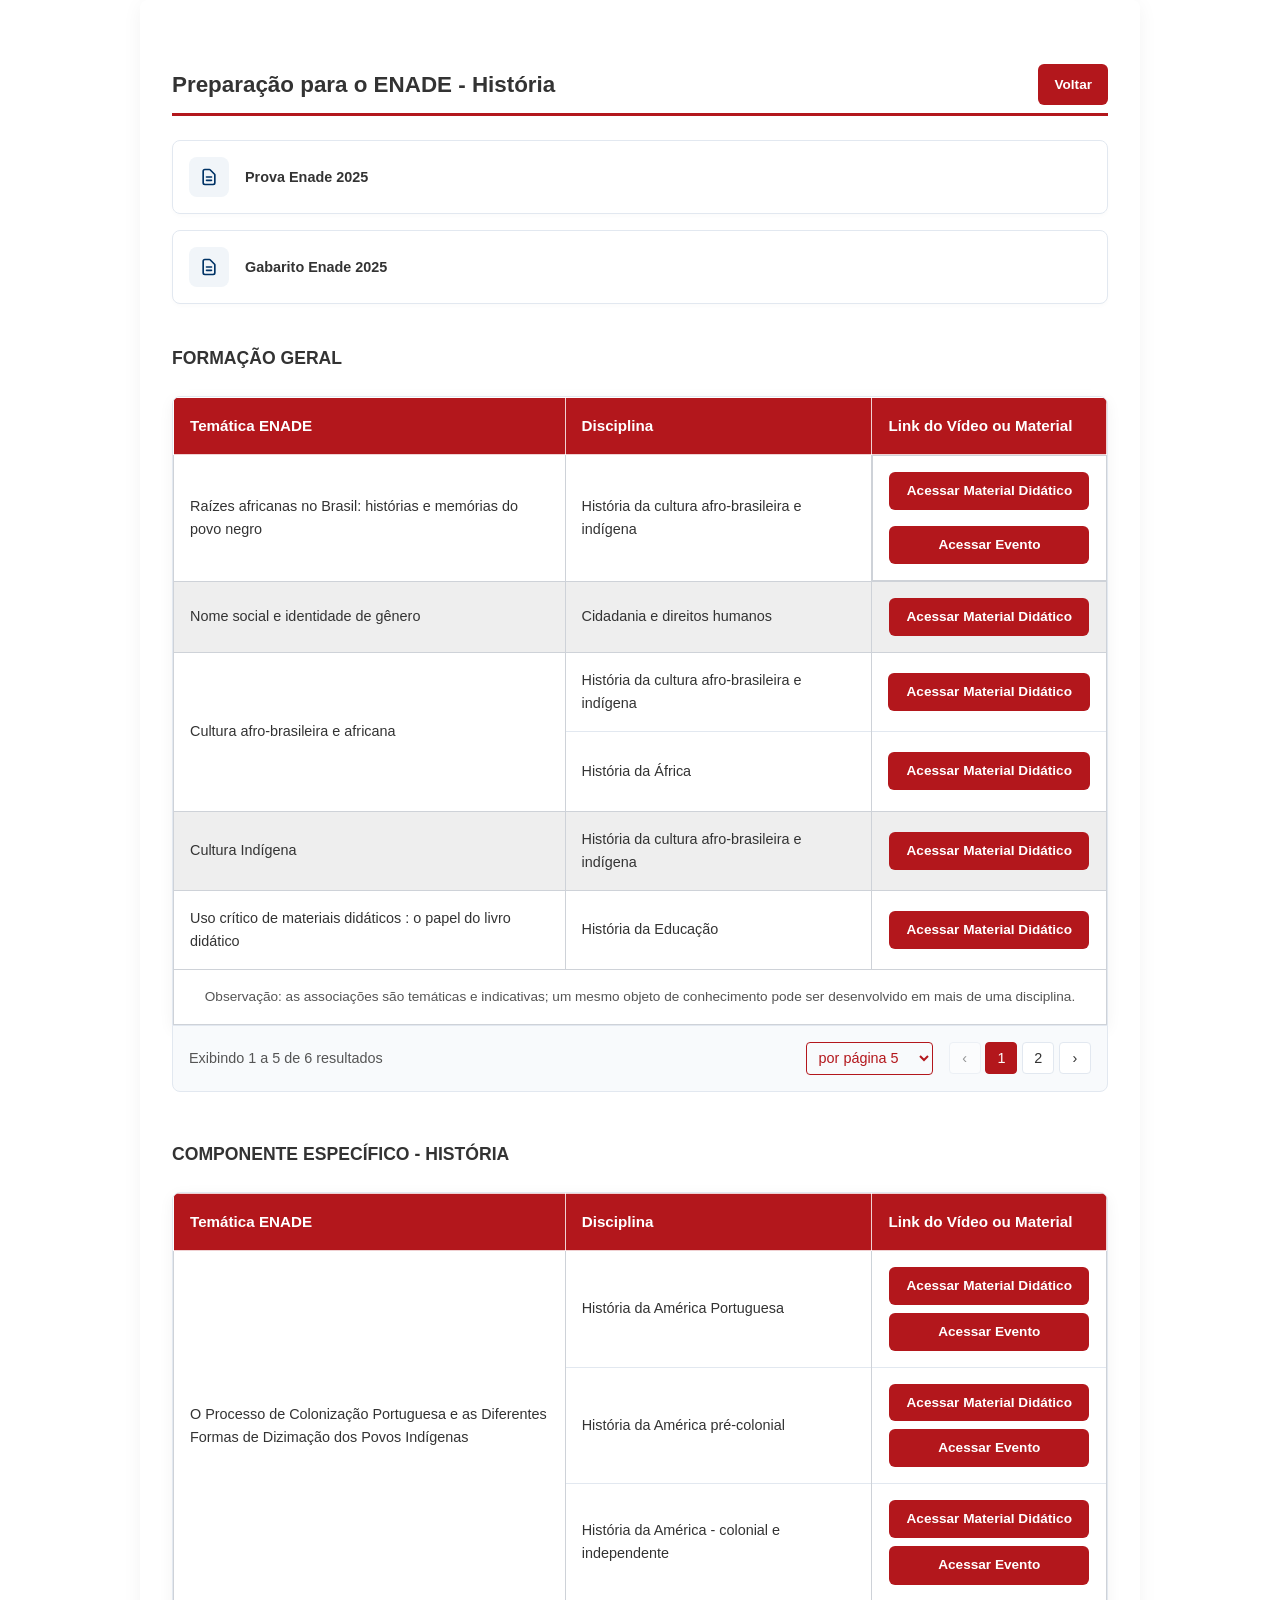
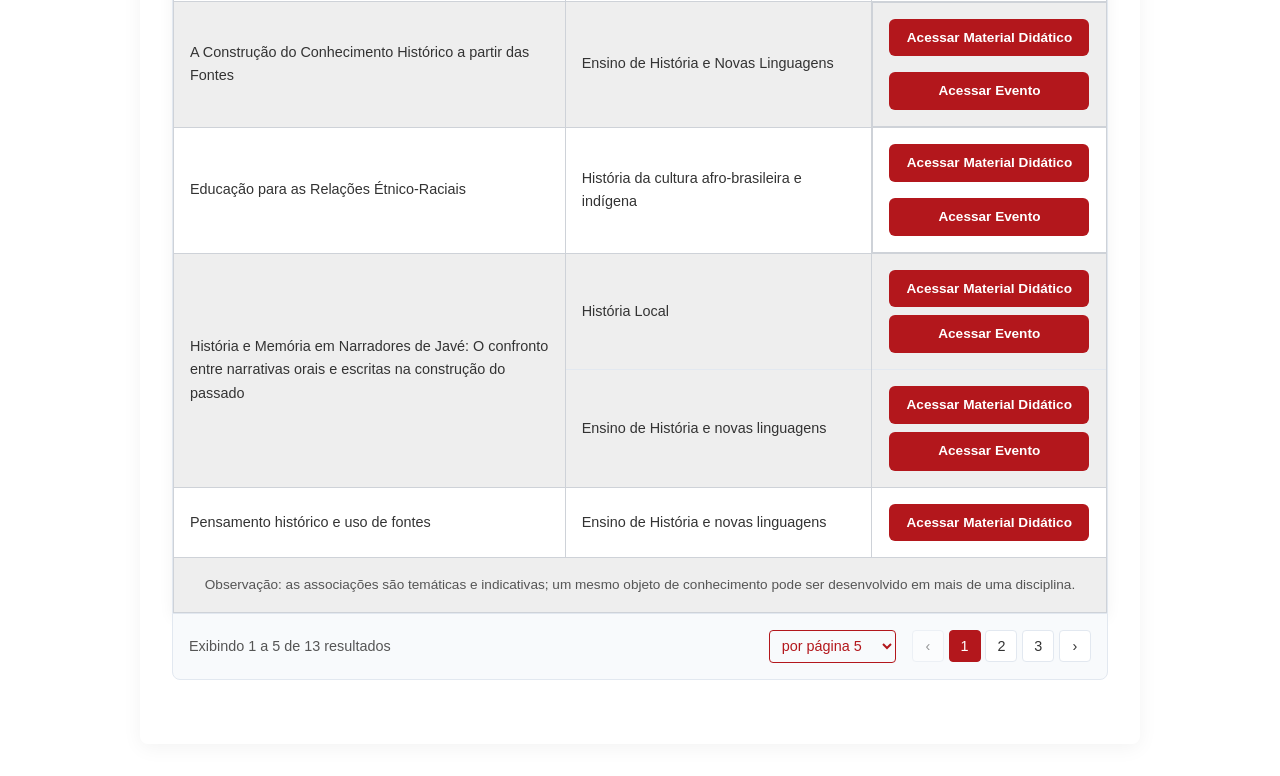
<file: enade2026/tabela-historia.html>
<!DOCTYPE html>
<html lang="pt-BR">
<head>
    <meta charset="UTF-8">
    <meta name="viewport" content="width=device-width, initial-scale=1.0">
    <title>Sala do ENADE - Preparação (Tabela)</title>
    
    <style>
        :root {
            --uninta-red: #B3171C;
            --uninta-dark-red: #8a1014;
            --uninta-blue: #003366;
            --text-dark: #333333;
            --text-light: #555555;
            --bg-page: #f8f9fa;
            --bg-card: #ffffff;
            --border-radius: 8px;
            --transition: all 0.3s ease;
        }

        * {
            margin: 0;
            padding: 0;
            box-sizing: border-box;
            font-family: 'Segoe UI', Roboto, Helvetica, Arial, sans-serif;
        }

        body {
            color: var(--text-dark);
            line-height: 1.6;
        }

        /* Container principal */
        .enade-container {
            max-width: 1000px;
            margin: 0 auto 2rem auto;
            border-radius: var(--border-radius);
            box-shadow: 0 4px 20px rgba(0, 0, 0, 0.05);
            padding: 2rem;
            overflow: hidden;
        }

        .content-section {
            margin: 2rem 0;
        }

        .sem-material {
            background-color: #bbb !important;
            cursor: not-allowed;
        }

        .table-responsive {
            width: 100%;
            overflow-x: auto;
            margin-top: 1.5rem;
            border-radius: var(--border-radius);
            box-shadow: 0 4px 15px rgba(0,0,0,0.05);
            border: 1px solid #e2e8f0;
        }

        .enade-table {
            width: 100%;
            border-collapse: collapse;
            background-color: var(--bg-card);
            min-width: 600px;
        }

        .enade-table th {
            background-color: var(--uninta-red);
            color: #ffffff;
            text-align: left;
            padding: 1rem;
            font-weight: 600;
            font-size: 0.95rem;
            border: 1px solid rgba(255, 255, 255, 0.8);
        }

        .enade-table td {
            padding: 1rem;
            border: 1px solid #ced2d8;
            font-size: 0.9rem;
            vertical-align: middle;
        }

        .enade-table td a {
            min-width: 200px;
            flex: 1;
        }
        
        .enade-table tbody tr:nth-child(even) {
            background-color: #eee;
        }

        .btn-table {
            background-color: var(--uninta-red);
            color: #fff;
            text-decoration: none;
            padding: 0.5rem 1rem;
            border-radius: 6px;
            font-size: 0.85rem;
            font-weight: 600;
            display: inline-block;
            transition: var(--transition);
            text-align: center;
            display: block; 
            width: fit-content; 
            margin: 0 auto;
        }

        .btn-table:hover {
            background-color: var(--uninta-dark-red);
            text-decoration: none;
            color: #fff;
        }

        .course-header {
            font-size: 1.4rem;
            color: var(--text-dark);
            border-bottom: 3px solid var(--uninta-red);
            padding-bottom: 0.5rem;
            margin-bottom: 1.5rem;
            display: flex;
            align-items: center;
            justify-content: space-between;
        }
        
        .btn-back {
            margin: 0;
            padding: .6rem 1rem;
            font-weight: 700;
        }

        .enade-sub-list {
            display: grid;
            grid-auto-rows: 1fr;
            height: 100%;
        }

        .sub-item {
            display: flex;
            align-items: center; 
            padding: 1rem;
            border-bottom: 1px solid #e2e8f0;
            font-size: 0.9rem;
        }

        .sub-item.links {
            flex-direction: column;
            gap: 1rem;
        }

        .sub-item:last-child {
            border-bottom: none;
        }

        .files-grid {
            display: grid;
            grid-template-columns: 1fr;
            gap: 1rem;
            margin-top: 1rem;
        }

        .file-card {
            display: flex;
            align-items: center;
            background-color: var(--bg-card);
            border: 1px solid #e2e8f0;
            padding: 1rem;
            border-radius: var(--border-radius);
            text-decoration: none;
            color: var(--text-dark);
            transition: var(--transition);
            box-shadow: 0 2px 4px rgba(0,0,0,0.02);
        }

        .file-card:hover {
            border-color: var(--uninta-red);
            box-shadow: 0 4px 12px rgba(179, 23, 28, 0.1);
            transform: translateY(-2px);
            text-decoration: none;
        }

        .file-icon {
            background-color: #f1f5f9;
            color: var(--uninta-blue);
            width: 40px;
            height: 40px;
            display: flex;
            align-items: center;
            justify-content: center;
            border-radius: 8px;
            margin-right: 1rem;
            flex-shrink: 0;
        }

        .file-icon svg {
            width: 20px;
            height: 20px;
        }

        .file-name {
            font-size: 0.9rem;
            font-weight: 600;
            line-height: 1.3;
        }

        /* ==========================================
           PAGINAÇÃO (FOOTER DA TABELA)
           ========================================== */
        .pagination-container {
            display: flex;
            justify-content: space-between;
            align-items: center;
            padding: 1rem;
            border-top: 1px solid #e2e8f0;
            background-color: #f8fafc;
            border-bottom-left-radius: var(--border-radius);
            border-bottom-right-radius: var(--border-radius);
            flex-wrap: wrap;
            gap: 1rem;
            
            border-left: 1px solid #e2e8f0;
            border-right: 1px solid #e2e8f0;
            border-bottom: 1px solid #e2e8f0;
            margin-top: -1px;
        }

        .pagination-info {
            font-size: 0.9rem;
            color: var(--text-light);
        }

        .pagination-controls {
            display: flex;
            align-items: center;
            gap: 1rem;
        }

        .per-page-select {
            padding: 0.4rem 0.5rem;
            border-radius: 4px;
            border: 1px solid var(--uninta-red);
            color: var(--uninta-red);
            background-color: transparent;
            font-size: 0.9rem;
            outline: none;
            cursor: pointer;
            font-weight: 500;
        }

        .pagination-buttons {
            display: flex;
            gap: 0.3rem;
        }

        .page-btn {
            min-width: 32px;
            height: 32px;
            display: flex;
            align-items: center;
            justify-content: center;
            border: 1px solid #e2e8f0;
            background-color: #fff;
            border-radius: 4px;
            color: var(--text-dark);
            cursor: pointer;
            transition: var(--transition);
            font-size: 0.9rem;
        }

        .page-btn:hover:not(:disabled) {
            border-color: var(--uninta-red);
            color: var(--uninta-red);
        }

        .page-btn.active {
            background-color: var(--uninta-red);
            color: #fff;
            border-color: var(--uninta-red);
        }

        .page-btn:disabled {
            cursor: not-allowed;
            opacity: 0.5;
        }
        
        .hidden-row {
            display: none !important;
        }

        /* Responsividade */
        @media (max-width: 1000px) {
            .enade-container {
                padding: 1.5rem;
                margin: 1rem;
            }
            .pagination-container {
                flex-direction: column;
                align-items: flex-start;
            }
        }
    </style>
</head>
<body>

    <h1 style="display: none;">História</h1>

    <main class="enade-container">
        
        <section class="content-section">
            <h2 class="course-header">
                Preparação para o ENADE - História
                <a class="btn-table btn-back" href="https://virtual.uninta.edu.br/course/view.php?id=134403">Voltar</a>
            </h2>

            <div class="files-grid">
                <!-- Arquivo 1 -->
                <a href="https://drive.google.com/file/d/188aVMZYxOHVC12rOtKMM0-oGNLlGT0Pb/view?usp=drive_link" class="file-card" target="_blank">
                    <div class="file-icon">
                        <svg xmlns="http://www.w3.org/2000/svg" fill="none" viewBox="0 0 24 24" stroke="currentColor"><path stroke-linecap="round" stroke-linejoin="round" stroke-width="2" d="M9 12h6m-6 4h6m2 5H7a2 2 0 01-2-2V5a2 2 0 012-2h5.586a1 1 0 01.707.293l5.414 5.414a1 1 0 01.293.707V19a2 2 0 01-2 2z" /></svg>
                    </div>
                    <div class="file-name">Prova Enade 2025</div>
                </a>

                <!-- Arquivo 2 -->
                <a href="https://drive.google.com/file/d/1SL9QY6WfJIf3-WIjZ1nTni7_lmJ0NJV4/view?usp=drive_link" class="file-card" target="_blank">
                    <div class="file-icon">
                        <svg xmlns="http://www.w3.org/2000/svg" fill="none" viewBox="0 0 24 24" stroke="currentColor"><path stroke-linecap="round" stroke-linejoin="round" stroke-width="2" d="M9 12h6m-6 4h6m2 5H7a2 2 0 01-2-2V5a2 2 0 012-2h5.586a1 1 0 01.707.293l5.414 5.414a1 1 0 01.293.707V19a2 2 0 01-2 2z" /></svg>
                    </div>
                    <div class="file-name">Gabarito Enade 2025</div>
                </a>

            </div>
            
            <h3 class="subtitle-blue" style="margin-top: 2.5rem; font-size: 1.1rem;">FORMAÇÃO GERAL</h3>
            <div class="table-responsive">
                <table class="enade-table">
                    <thead>
                        <tr>
                            <th style="width: 45%;">Temática ENADE</th>
                            <th style="width: 35%;">Disciplina</th>
                            <th style="width: 20%;">Link do Vídeo ou Material</th>
                        </tr>
                    </thead>
                    <tbody>
                        <tr>
                            <td>Raízes africanas no Brasil: histórias e memórias do povo negro</td>
                            <td>História da cultura afro-brasileira e indígena</td>
                            <td style="display: flex; flex-direction: column; gap: 1rem; align-items: center;">
                                <a href="https://materialdidatico.aiamis.com.br/7e86ca1b44" target="_blank" class="btn-table">Acessar Material Didático</a>
                                <a href="https://eventos.aiamis.com.br/uninta/evento/NTYyNQ==" target="_blank" class="btn-table nomediaplugin">Acessar Evento</a>
                            </td>
                        </tr>
                        <tr>
                            <td>Nome social e identidade de gênero</td>
                            <td>Cidadania e direitos humanos</td>
                            <td><a href="https://materialdidatico.aiamis.com.br/678e6748c7" target="_blank" class="btn-table">Acessar Material Didático</a></td>
                        </tr>
                        <tr>
                            <td>Cultura afro-brasileira e africana</td>
                            <td style="padding: 0; height: 1px;">
                                <div class="enade-sub-list">
                                    <div class="sub-item">História da cultura afro-brasileira e indígena</div>
                                    <div class="sub-item">História da África</div>
                                </div>
                            </td>
                            <td style="padding: 0; height: 1px;">
                                <div class="enade-sub-list">
                                    <div class="sub-item"><a href="https://materialdidatico.aiamis.com.br/7e86ca1b44" target="_blank" class="btn-table">Acessar Material Didático</a></div>
                                    <div class="sub-item"><a href="https://materialdidatico.aiamis.com.br/616effc264" target="_blank" class="btn-table">Acessar Material Didático</a></div>
                                </div>
                            </td>
                        </tr>
                        <tr>
                            <td>Cultura Indígena</td>
                            <td>História da cultura afro-brasileira e indígena</td>
                            <td><a href="https://materialdidatico.aiamis.com.br/7e86ca1b44" target="_blank" class="btn-table">Acessar Material Didático</a></td>
                        </tr>
                        <tr>
                            <td>Uso crítico de materiais didáticos : o papel do livro didático</td>
                            <td>História da Educação</td>
                            <td><a href="https://materialdidatico.aiamis.com.br/4353d5dc95" target="_blank" class="btn-table">Acessar Material Didático</a></td>
                        </tr>
                        <tr>
                            <td>Papel social da escola e gestão</td>
                            <td>Política e Legislação da Educação</td>
                            <td><a href="https://materialdidatico.aiamis.com.br/d46b5d953d" target="_blank" class="btn-table">Acessar Material Didático</a></td>
                        </tr>
                        <tr>
                            <td colspan="3" style="font-size: 0.85rem; color: var(--text-light); text-align: center;">Observação: as associações são temáticas e indicativas; um mesmo objeto de conhecimento pode ser desenvolvido em mais de uma disciplina.</td>
                        </tr>
                    </tbody>
                </table>
            </div>

            <h3 class="subtitle-blue" style="margin-top: 3rem; font-size: 1.1rem;">COMPONENTE ESPECÍFICO - HISTÓRIA</h3>
            <div class="table-responsive">
                <table class="enade-table">
                    <thead>
                        <tr>
                            <th style="width: 45%;">Temática ENADE</th>
                            <th style="width: 35%;">Disciplina</th>
                            <th style="width: 20%;">Link do Vídeo ou Material</th>
                        </tr>
                    </thead>
                    <tbody>
                        <tr>
                            <td>O Processo de Colonização Portuguesa e as Diferentes Formas de Dizimação dos Povos Indígenas</td>
                            <td style="padding: 0; height: 1px;">
                                <div class="enade-sub-list">
                                    <div class="sub-item">História da América Portuguesa</div>
                                    <div class="sub-item">História da América pré-colonial</div>
                                    <div class="sub-item">História da América - colonial e independente</div>
                                </div>
                            </td>
                            <td style="padding: 0; height: 1px;">
                                <div class="enade-sub-list">
                                    <div class="sub-item links" style="flex-direction: column; gap: 0.5rem;">
                                        <a href="https://materialdidatico.aiamis.com.br/61e8899789" target="_blank" class="btn-table" style="margin: 0 auto;">Acessar Material Didático</a>
                                        <a href="https://eventos.aiamis.com.br/uninta/evento/NTYwOA==" target="_blank" class="btn-table nomediaplugin" style="margin: 0 auto;">Acessar Evento</a>
                                    </div>
                                    <div class="sub-item links" style="flex-direction: column; gap: 0.5rem;">
                                        <a href="https://materialdidatico.aiamis.com.br/dc608ebf76" target="_blank" class="btn-table" style="margin: 0 auto;">Acessar Material Didático</a>
                                        <a href="https://eventos.aiamis.com.br/uninta/evento/NTYwOA==" target="_blank" class="btn-table nomediaplugin" style="margin: 0 auto;">Acessar Evento</a>
                                    </div>
                                    <div class="sub-item links" style="flex-direction: column; gap: 0.5rem;">
                                        <a href="https://materialdidatico.aiamis.com.br/766d5d44c7" target="_blank" class="btn-table" style="margin: 0 auto;">Acessar Material Didático</a>
                                        <a href="https://eventos.aiamis.com.br/uninta/evento/NTYwOA==" target="_blank" class="btn-table nomediaplugin" style="margin: 0 auto;">Acessar Evento</a>
                                    </div>
                                </div>
                            </td>
                        </tr>
                        <tr>
                            <td>A Construção do Conhecimento Histórico a partir das Fontes</td>
                            <td>Ensino de História e Novas Linguagens</td>
                            <td style="display: flex; flex-direction: column; gap: 1rem; align-items: center;">
                                <a href="https://materialdidatico.aiamis.com.br/7ee98845d4" target="_blank" class="btn-table">Acessar Material Didático</a>
                                <a href="https://eventos.aiamis.com.br/uninta/evento/NTYzMg==" target="_blank" class="btn-table nomediaplugin">Acessar Evento</a>
                            </td>
                        </tr>
                        <tr>
                            <td>Educação para as Relações  Étnico-Raciais</td>
                            <td>História da cultura afro-brasileira e indígena</td>
                            <td style="display: flex; flex-direction: column; gap: 1rem; align-items: center;">
                                <a href="https://materialdidatico.aiamis.com.br/7e86ca1b44" target="_blank" class="btn-table">Acessar Material Didático</a>
                                <a href="https://eventos.aiamis.com.br/uninta/evento/NTY2NQ==" target="_blank" class="btn-table nomediaplugin">Acessar Evento</a>
                            </td>
                        </tr>
                        <tr>
                            <td>História e Memória em Narradores de Javé: O confronto entre narrativas orais e escritas na construção do passado</td>
                            <td style="padding: 0; height: 1px;">
                                <div class="enade-sub-list">
                                    <div class="sub-item">História Local</div>
                                    <div class="sub-item">Ensino de História e novas linguagens</div>
                                </div>
                            </td>
                            <td style="padding: 0; height: 1px;">
                                <div class="enade-sub-list">
                                    <div class="sub-item links" style="flex-direction: column; gap: 0.5rem;">
                                        <a href="https://materialdidatico.aiamis.com.br/7ee98845d4" target="_blank" class="btn-table" style="margin: 0 auto;">Acessar Material Didático</a>
                                        <a href="https://eventos.aiamis.com.br/uninta/evento/NTY3Nw==" target="_blank" class="btn-table nomediaplugin" style="margin: 0 auto;">Acessar Evento</a>
                                    </div>
                                    <div class="sub-item links" style="flex-direction: column; gap: 0.5rem;">
                                        <a href="https://materialdidatico.aiamis.com.br/7ee98845d4" target="_blank" class="btn-table" style="margin: 0 auto;">Acessar Material Didático</a>
                                        <a href="https://eventos.aiamis.com.br/uninta/evento/NTY3Nw==" target="_blank" class="btn-table nomediaplugin" style="margin: 0 auto;">Acessar Evento</a>
                                    </div>
                                </div>
                            </td>
                        </tr>
                        <tr>
                            <td>Pensamento histórico e uso de fontes</td>
                            <td>Ensino de História e novas linguagens</td>
                            <td><a href="https://materialdidatico.aiamis.com.br/7ee98845d4" target="_blank" class="btn-table">Acessar Material Didático</a></td>
                        </tr>
                        <tr>
                            <td>Egito Antigo: relação entre religião, poder e ordem cósmica</td>
                            <td>História Antiga I</td>
                            <td><a href="https://materialdidatico.aiamis.com.br/51fed951b2" target="_blank" class="btn-table">Acessar Material Didático</a></td>
                        </tr>
                        <tr>
                            <td>Reforma Protestante e conflitos religiosos</td>
                            <td>História Moderna</td>
                            <td><a href="https://materialdidatico.aiamis.com.br/cc596b6599" target="_blank" class="btn-table">Acessar Material Didático</a></td>
                        </tr>
                        <tr>
                            <td>Nazifascismo e extrema direita (passado + presente) <br><br>Guerra da Coreia (Guerra Fria) <br><br>Guerra do Vietnã e resistência</td>
                            <td>História Contemporânea</td>
                            <td><a href="https://materialdidatico.aiamis.com.br/a14b5e5da1" target="_blank" class="btn-table">Acessar Material Didático</a></td>
                        </tr>
                        <tr>
                            <td>Quilombos como resistência histórica e atual <br><br>Escravidão e diáspora africana (ex: Um defeito de cor) <br><br>Cultura e religião afro-brasileira <br><br>Povos indígenas e etnocídio</td>
                            <td>História da Cultura afro-brasileira e indígena</td>
                            <td><a href="https://materialdidatico.aiamis.com.br/7e86ca1b44" target="_blank" class="btn-table">Acessar Material Didático</a></td>
                        </tr>
                        <tr>
                            <td>História cultural Marxismo <br><br>Decolonialidade <br><br>História do Cotidiano</td>
                            <td>Teorias da História II</td>
                            <td><a href="https://materialdidatico.aiamis.com.br/5b1edd0cdb" target="_blank" class="btn-table">Acessar Material Didático</a></td>
                        </tr>
                        <tr>
                            <td>O trabalho nas cidades medievais</td>
                            <td>História Medieval</td>
                            <td><a href="https://materialdidatico.aiamis.com.br/a8d525b398" target="_blank" class="btn-table">Acessar Material Didático</a></td>
                        </tr>
                        <tr>
                            <td>A  Cabanagem (1835-1840)</td>
                            <td>História do Brasil Império</td>
                            <td><a href="https://materialdidatico.aiamis.com.br/ad87c8098a" target="_blank" class="btn-table">Acessar Material Didático</a></td>
                        </tr>
                        <tr>
                            <td>Ditadura Civil e Militar no Brasil</td>
                            <td>História do Brasil República II</td>
                            <td><a href="https://materialdidatico.aiamis.com.br/976d19a43a" target="_blank" class="btn-table">Acessar Material Didático</a></div>
                            </td>
                        </tr>
                        <tr>
                            <td colspan="3" style="font-size: 0.85rem; color: var(--text-light); text-align: center;">Observação: as associações são temáticas e indicativas; um mesmo objeto de conhecimento pode ser desenvolvido em mais de uma disciplina.</td>
                        </tr>
                    </tbody>
                </table>
            </div>
        </section>
    </main>

<script>
document.addEventListener('DOMContentLoaded', function() {
    
    function initPagination(table) {
        var tbody = table.querySelector('tbody');
        if (!tbody) return;

        var rows = Array.prototype.slice.call(tbody.querySelectorAll('tr'));
        var dataRows = rows.filter(function(row) {
            return !row.querySelector('td[colspan]');
        });
        var obsRows = rows.filter(function(row) {
            return row.querySelector('td[colspan]');
        });
        
        // Ativa paginação somente se houver mais de 5 itens (para garantir o teste)
        if (dataRows.length <= 5) return; 

        var wrapper = table.parentElement;
        wrapper.style.borderBottomLeftRadius = '0';
        wrapper.style.borderBottomRightRadius = '0';

        // Cria container principal seguro para o Moodle
        var paginationContainer = document.createElement('div');
        paginationContainer.className = 'pagination-container';

        // Cria a info de texto
        var infoDiv = document.createElement('div');
        infoDiv.className = 'pagination-info';
        
        var startSpan = document.createElement('span');
        startSpan.className = 'start-idx';
        var endSpan = document.createElement('span');
        endSpan.className = 'end-idx';
        var totalSpan = document.createElement('span');
        totalSpan.className = 'total-idx';
        totalSpan.textContent = dataRows.length;

        infoDiv.appendChild(document.createTextNode('Exibindo '));
        infoDiv.appendChild(startSpan);
        infoDiv.appendChild(document.createTextNode(' a '));
        infoDiv.appendChild(endSpan);
        infoDiv.appendChild(document.createTextNode(' de '));
        infoDiv.appendChild(totalSpan);
        infoDiv.appendChild(document.createTextNode(' resultados'));

        // Cria os controles (Select e Botoes)
        var controlsDiv = document.createElement('div');
        controlsDiv.className = 'pagination-controls';

        var selectWrapper = document.createElement('div');
        var select = document.createElement('select');
        select.className = 'per-page-select';
        
        var opt5 = document.createElement('option'); opt5.value = '5'; opt5.textContent = 'por página 5'; opt5.selected = true;
        var opt10 = document.createElement('option'); opt10.value = '10'; opt10.textContent = 'por página 10';
        var opt15 = document.createElement('option'); opt15.value = '15'; opt15.textContent = 'por página 15';
        var optAll = document.createElement('option'); optAll.value = 'all'; optAll.textContent = 'Todas';
        
        select.appendChild(opt5);
        select.appendChild(opt10);
        select.appendChild(opt15);
        select.appendChild(optAll);
        selectWrapper.appendChild(select);

        var buttonsContainer = document.createElement('div');
        buttonsContainer.className = 'pagination-buttons';

        controlsDiv.appendChild(selectWrapper);
        controlsDiv.appendChild(buttonsContainer);

        paginationContainer.appendChild(infoDiv);
        paginationContainer.appendChild(controlsDiv);

        // Insere apos o wrapper da tabela
        wrapper.parentNode.insertBefore(paginationContainer, wrapper.nextSibling);

        var currentPage = 1;
        var rowsPerPage = 5;

        function renderTable() {
            var totalRows = dataRows.length;
            var totalPages = rowsPerPage === 'all' ? 1 : Math.ceil(totalRows / rowsPerPage);
            
            if (currentPage > totalPages) currentPage = totalPages;
            if (currentPage < 1) currentPage = 1;

            var startIndex = rowsPerPage === 'all' ? 0 : (currentPage - 1) * rowsPerPage;
            var endIndex = rowsPerPage === 'all' ? totalRows : Math.min(startIndex + rowsPerPage, totalRows);

            dataRows.forEach(function(row, index) {
                if (index >= startIndex && index < endIndex) {
                    row.style.display = '';
                } else {
                    row.style.display = 'none';
                }
            });

            obsRows.forEach(function(row) {
                row.style.display = '';
            });

            startSpan.textContent = totalRows === 0 ? 0 : startIndex + 1;
            endSpan.textContent = endIndex;

            renderButtons(totalPages);
        }

        function renderButtons(totalPages) {
            buttonsContainer.innerHTML = '';
            
            if (totalPages <= 1) return;

            var prevBtn = document.createElement('button');
            prevBtn.className = 'page-btn';
            prevBtn.innerHTML = '&lsaquo;';
            prevBtn.disabled = currentPage === 1;
            prevBtn.onclick = function() { currentPage--; renderTable(); };
            buttonsContainer.appendChild(prevBtn);

            for (var i = 1; i <= totalPages; i++) {
                var btn = document.createElement('button');
                btn.className = 'page-btn ' + (i === currentPage ? 'active' : '');
                btn.textContent = i;
                
                // Usando uma closure IIFE para garantir o escopo do i dentro do loop
                (function(pageIndex) {
                    btn.onclick = function() { currentPage = pageIndex; renderTable(); };
                })(i);
                
                buttonsContainer.appendChild(btn);
            }

            var nextBtn = document.createElement('button');
            nextBtn.className = 'page-btn';
            nextBtn.innerHTML = '&rsaquo;';
            nextBtn.disabled = currentPage === totalPages;
            nextBtn.onclick = function() { currentPage++; renderTable(); };
            buttonsContainer.appendChild(nextBtn);
        }

        select.addEventListener('change', function(e) {
            var val = e.target.value;
            rowsPerPage = val === 'all' ? 'all' : parseInt(val, 10);
            currentPage = 1; 
            renderTable();
        });

        renderTable();
    }

    // Aplica o construtor a todas as tabelas encontradas
    var tables = document.querySelectorAll('.enade-table');
    for (var j = 0; j < tables.length; j++) {
        initPagination(tables[j]);
    }
});
</script>

</body>
</html>
</file>
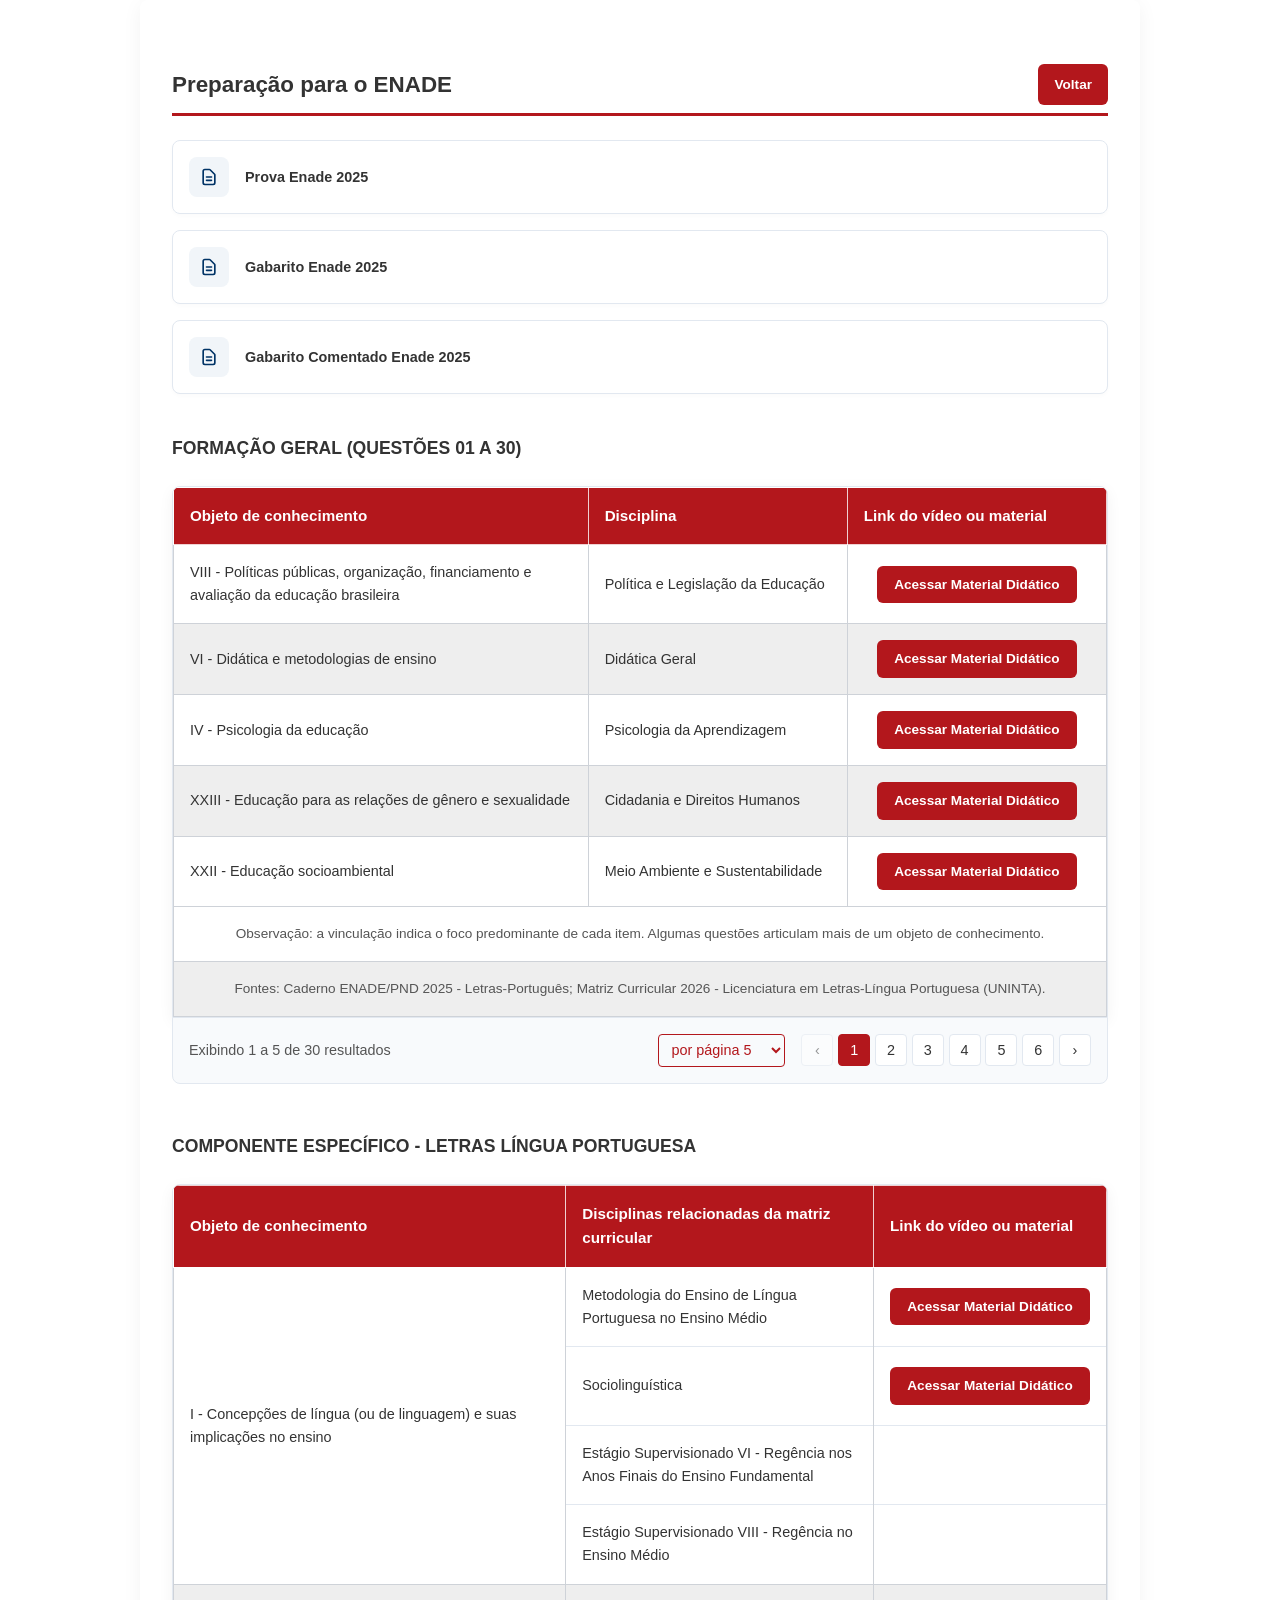
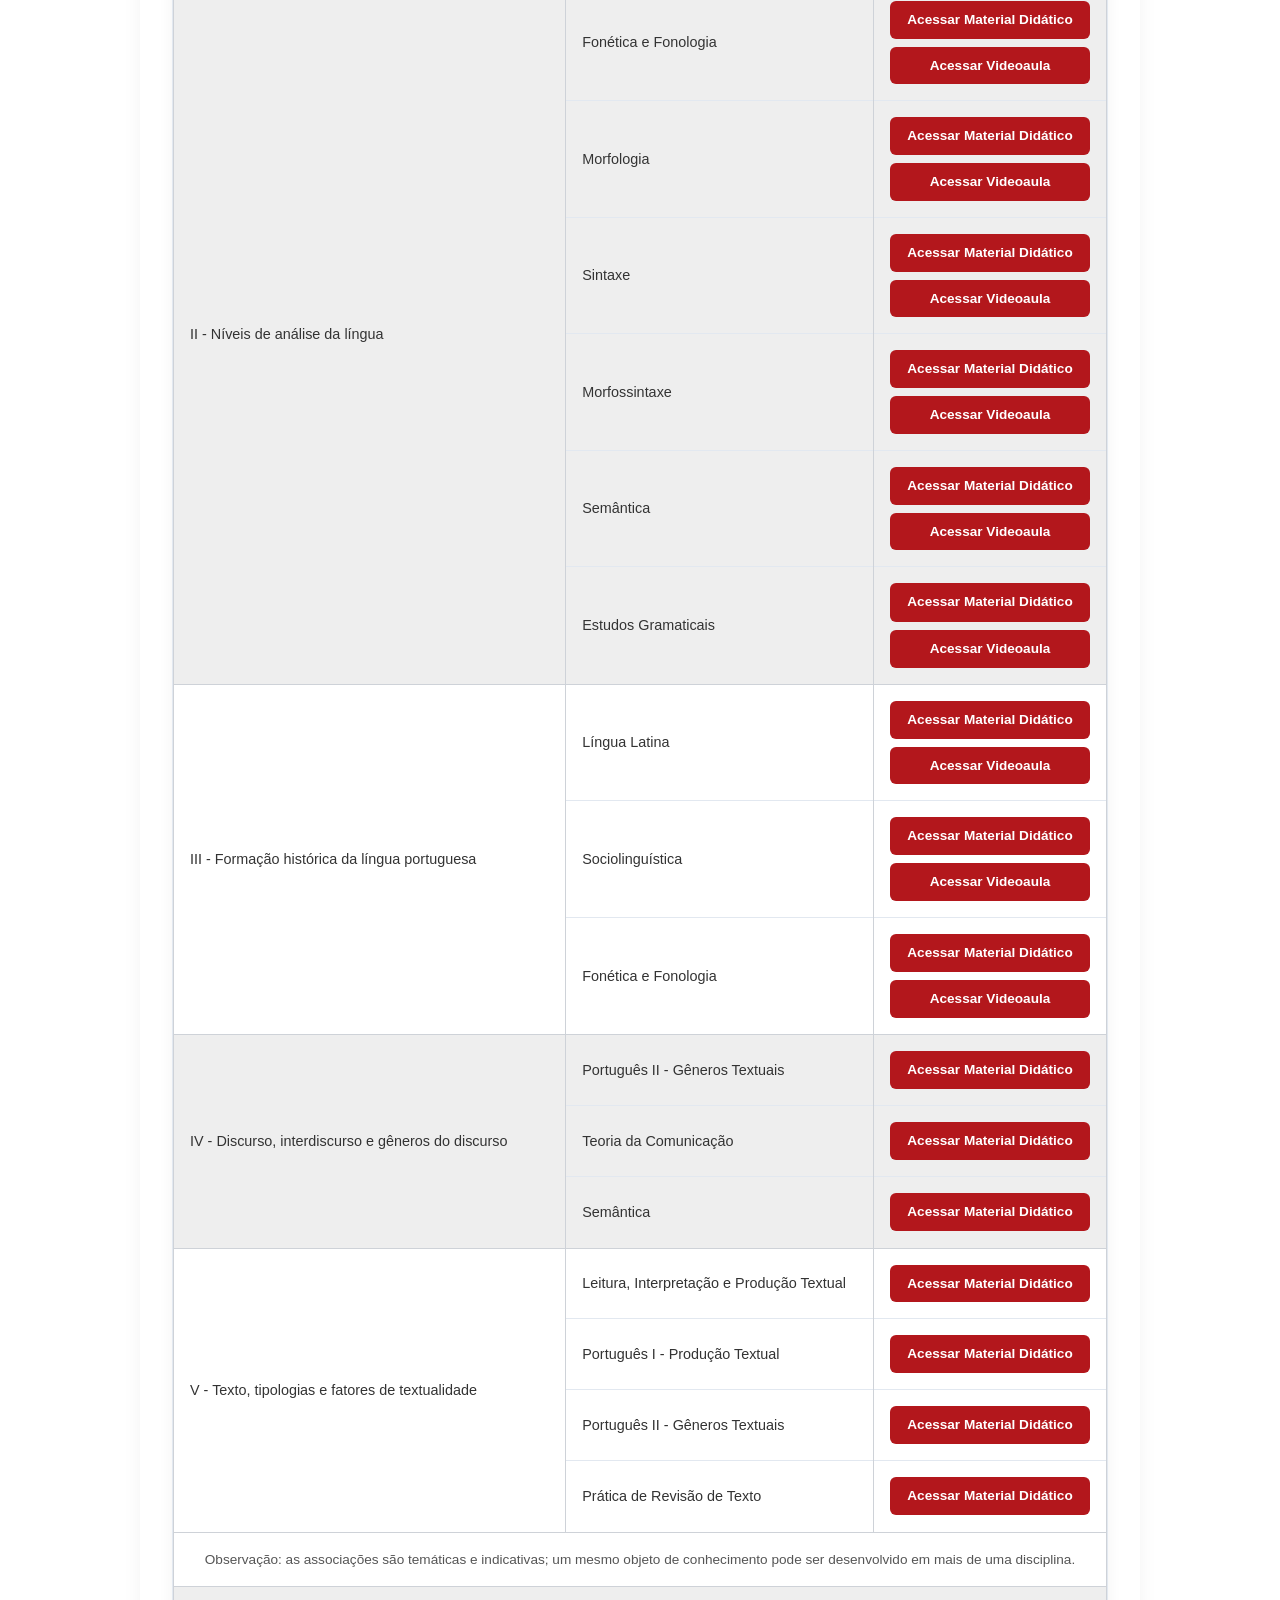
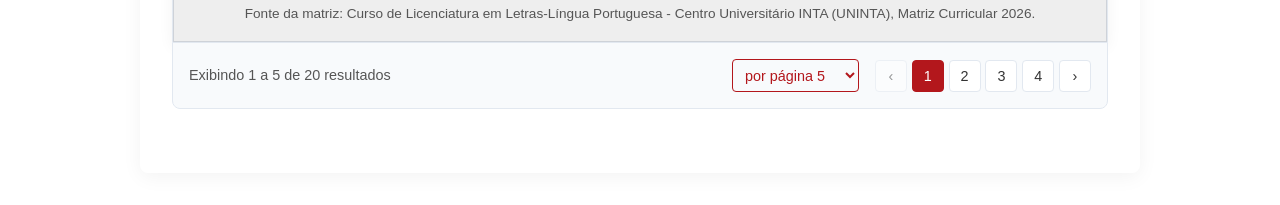
<file: enade2026/tabela-letras.html>
<!DOCTYPE html>
<html lang="pt-BR">
<head>
    <meta charset="UTF-8">
    <meta name="viewport" content="width=device-width, initial-scale=1.0">
    <title>Sala do ENADE - Preparação (Tabela)</title>
    
    <style>
        :root {
            --uninta-red: #B3171C;
            --uninta-dark-red: #8a1014;
            --uninta-blue: #003366;
            --text-dark: #333333;
            --text-light: #555555;
            --bg-page: #f8f9fa;
            --bg-card: #ffffff;
            --border-radius: 8px;
            --transition: all 0.3s ease;
        }

        * {
            margin: 0;
            padding: 0;
            box-sizing: border-box;
            font-family: 'Segoe UI', Roboto, Helvetica, Arial, sans-serif;
        }

        body {
            color: var(--text-dark);
            line-height: 1.6;
        }

        /* Container principal */
        .enade-container {
            max-width: 1000px;
            margin: 0 auto 2rem auto;
            border-radius: var(--border-radius);
            box-shadow: 0 4px 20px rgba(0, 0, 0, 0.05);
            padding: 2rem;
            overflow: hidden;
        }

        .content-section {
            margin: 2rem 0;
        }

        .sem-material {
            background-color: #bbb !important;
            cursor: not-allowed;
        }

        .table-responsive {
            width: 100%;
            overflow-x: auto;
            margin-top: 1.5rem;
            border-radius: var(--border-radius);
            box-shadow: 0 4px 15px rgba(0,0,0,0.05);
            border: 1px solid #e2e8f0;
        }

        .enade-table {
            width: 100%;
            border-collapse: collapse;
            background-color: var(--bg-card);
            min-width: 600px;
        }

        .enade-table th {
            background-color: var(--uninta-red);
            color: #ffffff;
            text-align: left;
            padding: 1rem;
            font-weight: 600;
            font-size: 0.95rem;
            border: 1px solid rgba(255, 255, 255, 0.8);
        }

        .enade-table td {
            padding: 1rem;
            border: 1px solid #ced2d8;
            font-size: 0.9rem;
            vertical-align: middle;
        }

        .enade-table td a {
            min-width: 200px;
            flex: 1;
        }
        
        .enade-table tbody tr:nth-child(even) {
            background-color: #eee;
        }

        .btn-table {
            background-color: var(--uninta-red);
            color: #fff;
            text-decoration: none;
            padding: 0.5rem 1rem;
            border-radius: 6px;
            font-size: 0.85rem;
            font-weight: 600;
            display: inline-block;
            transition: var(--transition);
            text-align: center;
            display: block; 
            width: fit-content; 
            margin: 0 auto;
        }

        .btn-table:hover {
            background-color: var(--uninta-dark-red);
            text-decoration: none;
            color: #fff;
        }

        .course-header {
            font-size: 1.4rem;
            color: var(--text-dark);
            border-bottom: 3px solid var(--uninta-red);
            padding-bottom: 0.5rem;
            margin-bottom: 1.5rem;
            display: flex;
            align-items: center;
            justify-content: space-between;
        }
        
        .btn-back {
            margin: 0;
            padding: .6rem 1rem;
            font-weight: 700;
        }

        .enade-sub-list {
            display: grid;
            grid-auto-rows: 1fr;
            height: 100%;
        }

        .sub-item {
            display: flex;
            align-items: center; 
            padding: 1rem;
            border-bottom: 1px solid #e2e8f0;
            font-size: 0.9rem;
        }

        .sub-item.links {
            flex-direction: column;
            gap: 1rem;
        }

        .sub-item:last-child {
            border-bottom: none;
        }

        .files-grid {
            display: grid;
            grid-template-columns: 1fr;
            gap: 1rem;
            margin-top: 1rem;
        }

        .file-card {
            display: flex;
            align-items: center;
            background-color: var(--bg-card);
            border: 1px solid #e2e8f0;
            padding: 1rem;
            border-radius: var(--border-radius);
            text-decoration: none;
            color: var(--text-dark);
            transition: var(--transition);
            box-shadow: 0 2px 4px rgba(0,0,0,0.02);
        }

        .file-card:hover {
            border-color: var(--uninta-red);
            box-shadow: 0 4px 12px rgba(179, 23, 28, 0.1);
            transform: translateY(-2px);
            text-decoration: none;
        }

        .file-icon {
            background-color: #f1f5f9;
            color: var(--uninta-blue);
            width: 40px;
            height: 40px;
            display: flex;
            align-items: center;
            justify-content: center;
            border-radius: 8px;
            margin-right: 1rem;
            flex-shrink: 0;
        }

        .file-icon svg {
            width: 20px;
            height: 20px;
        }

        .file-name {
            font-size: 0.9rem;
            font-weight: 600;
            line-height: 1.3;
        }

        /* ==========================================
           PAGINAÇÃO (FOOTER DA TABELA)
           ========================================== */
        .pagination-container {
            display: flex;
            justify-content: space-between;
            align-items: center;
            padding: 1rem;
            border-top: 1px solid #e2e8f0;
            background-color: #f8fafc;
            border-bottom-left-radius: var(--border-radius);
            border-bottom-right-radius: var(--border-radius);
            flex-wrap: wrap;
            gap: 1rem;
            
            border-left: 1px solid #e2e8f0;
            border-right: 1px solid #e2e8f0;
            border-bottom: 1px solid #e2e8f0;
            margin-top: -1px;
        }

        .pagination-info {
            font-size: 0.9rem;
            color: var(--text-light);
        }

        .pagination-controls {
            display: flex;
            align-items: center;
            gap: 1rem;
        }

        .per-page-select {
            padding: 0.4rem 0.5rem;
            border-radius: 4px;
            border: 1px solid var(--uninta-red);
            color: var(--uninta-red);
            background-color: transparent;
            font-size: 0.9rem;
            outline: none;
            cursor: pointer;
            font-weight: 500;
        }

        .pagination-buttons {
            display: flex;
            gap: 0.3rem;
        }

        .page-btn {
            min-width: 32px;
            height: 32px;
            display: flex;
            align-items: center;
            justify-content: center;
            border: 1px solid #e2e8f0;
            background-color: #fff;
            border-radius: 4px;
            color: var(--text-dark);
            cursor: pointer;
            transition: var(--transition);
            font-size: 0.9rem;
        }

        .page-btn:hover:not(:disabled) {
            border-color: var(--uninta-red);
            color: var(--uninta-red);
        }

        .page-btn.active {
            background-color: var(--uninta-red);
            color: #fff;
            border-color: var(--uninta-red);
        }

        .page-btn:disabled {
            cursor: not-allowed;
            opacity: 0.5;
        }
        
        .hidden-row {
            display: none !important;
        }

        /* Responsividade */
        @media (max-width: 1000px) {
            .enade-container {
                padding: 1.5rem;
                margin: 1rem;
            }
            .pagination-container {
                flex-direction: column;
                align-items: flex-start;
            }
        }
    </style>
</head>
<body>

    <h1 style="display: none;">Letras</h1>

    <main class="enade-container">
        
        <!-- SESSÃO: PREPARAÇÃO POR CURSO (TABELA) -->
        <section class="content-section">
            <h2 class="course-header">
                Preparação para o ENADE
                <a class="btn-table btn-back" href="https://virtual.uninta.edu.br/course/view.php?id=134403">Voltar</a>
            </h2>

            <div class="files-grid">
                <!-- Arquivo 1 -->
                <a href="https://drive.google.com/file/d/1iodsH3_n90TO62Lubjx8H0EDOXUaZHXS/view?usp=drive_link" class="file-card" target="_blank">
                    <div class="file-icon">
                        <svg xmlns="http://www.w3.org/2000/svg" fill="none" viewBox="0 0 24 24" stroke="currentColor"><path stroke-linecap="round" stroke-linejoin="round" stroke-width="2" d="M9 12h6m-6 4h6m2 5H7a2 2 0 01-2-2V5a2 2 0 012-2h5.586a1 1 0 01.707.293l5.414 5.414a1 1 0 01.293.707V19a2 2 0 01-2 2z" /></svg>
                    </div>
                    <div class="file-name">Prova Enade 2025</div>
                </a>

                <!-- Arquivo 2 -->
                <a href="https://drive.google.com/file/d/1OaVVZGkytcvzUjN0ys9BLCMcoj_b6O6c/view?usp=drive_link" class="file-card" target="_blank">
                    <div class="file-icon">
                        <svg xmlns="http://www.w3.org/2000/svg" fill="none" viewBox="0 0 24 24" stroke="currentColor"><path stroke-linecap="round" stroke-linejoin="round" stroke-width="2" d="M9 12h6m-6 4h6m2 5H7a2 2 0 01-2-2V5a2 2 0 012-2h5.586a1 1 0 01.707.293l5.414 5.414a1 1 0 01.293.707V19a2 2 0 01-2 2z" /></svg>
                    </div>
                    <div class="file-name">Gabarito Enade 2025</div>
                </a>

                <!-- Arquivo 3 -->
                <a href="https://drive.google.com/file/d/1ahvl4OLPHZNJNIzcjGZL2_F3VdASNQfK/view?usp=drive_link" class="file-card" target="_blank">
                    <div class="file-icon">
                        <svg xmlns="http://www.w3.org/2000/svg" fill="none" viewBox="0 0 24 24" stroke="currentColor"><path stroke-linecap="round" stroke-linejoin="round" stroke-width="2" d="M9 12h6m-6 4h6m2 5H7a2 2 0 01-2-2V5a2 2 0 012-2h5.586a1 1 0 01.707.293l5.414 5.414a1 1 0 01.293.707V19a2 2 0 01-2 2z" /></svg>
                    </div>
                    <div class="file-name">Gabarito Comentado Enade 2025</div>
                </a>
            </div>
            
            <h3 class="subtitle-blue" style="margin-top: 2.5rem; font-size: 1.1rem;">FORMAÇÃO GERAL (QUESTÕES 01 A 30)</h3>
            <div class="table-responsive">
                <table class="enade-table">
                    <thead>
                        <tr>
                            <th style="width: 40%;">Objeto de conhecimento</th>
                            <th style="width: 25%;">Disciplina</th>
                            <th style="width: 25%;">Link do vídeo ou material</th>
                        </tr>
                    </thead>
                    <tbody>
                        <tr>
                            <td>VIII - Políticas públicas, organização, financiamento e avaliação da educação brasileira</td>
                            <td>Política e Legislação da Educação</td>
                            <td><a href="https://materialdidatico.aiamis.com.br/d46b5d953d" target="_blank" class="btn-table">Acessar Material Didático</a></td>
                        </tr>
                        <tr>
                            <td>VI - Didática e metodologias de ensino</td>
                            <td>Didática Geral</td>
                            <td><a href="https://materialdidatico.aiamis.com.br/d64d9a2774" target="_blank" class="btn-table">Acessar Material Didático</a></td>
                        </tr>
                        <tr>
                            <td>IV - Psicologia da educação</td>
                            <td>Psicologia da Aprendizagem</td>
                            <td><a href="https://materialdidatico.aiamis.com.br/7e31f82abf" target="_blank" class="btn-table">Acessar Material Didático</a></td>
                        </tr>
                        <tr>
                            <td>XXIII - Educação para as relações de gênero e sexualidade</td>
                            <td>Cidadania e Direitos Humanos</td>
                            <td><a href="https://materialdidatico.aiamis.com.br/678e6748c7" target="_blank" class="btn-table">Acessar Material Didático</a></td>
                        </tr>
                        <tr>
                            <td>XXII - Educação socioambiental</td>
                            <td>Meio Ambiente e Sustentabilidade</td>
                            <td><a href="https://materialdidatico.aiamis.com.br/66686149a5" target="_blank" class="btn-table">Acessar Material Didático</a></td>
                        </tr>
                        <tr>
                            <td>V - Teorias pedagógicas</td>
                            <td>Didática Geral</td>
                            <td><a href="https://materialdidatico.aiamis.com.br/d64d9a2774" target="_blank" class="btn-table">Acessar Material Didático</a></td>
                        </tr>
                        <tr>
                            <td>X - Tecnologias da comunicação e informação nas práticas educativas</td>
                            <td>Mídias Digitais e Metodologias Ativas</td>
                            <td><a href="https://materialdidatico.aiamis.com.br/10d4401499" target="_blank" class="btn-table">Acessar Material Didático</a></td>
                        </tr>
                        <tr>
                            <td>III - Sociologia da educação</td>
                            <td>Sociologia</td>
                            <td><a href="https://materialdidatico.aiamis.com.br/25d4e62e07" target="_blank" class="btn-table">Acessar Material Didático</a></td>
                        </tr>
                        <tr>
                            <td>II - História da educação</td>
                            <td>História da Educação</td>
                            <td><a href="https://materialdidatico.aiamis.com.br/4353d5dc95" target="_blank" class="btn-table">Acessar Material Didático</a></td>
                        </tr>
                        <tr>
                            <td>XVI - Práticas educativas para o processo de aprendizagem de crianças, adolescentes, jovens e adultos</td>
                            <td>Metodologia da Educação de Jovens e Adultos</td>
                            <td style="font-size: 0.85rem; color: var(--text-light);">FERREYRA, Erasmo Norberto. A linguagem oral na educação de adultos. Porto Alegre: Artmed, 2007. Cap. 4, p. 90 - 123</td>
                        </tr>
                        <tr>
                            <td>XIV - Identidade e especificidades do trabalho docente</td>
                            <td>Estágio Supervisionado III - Ação Educativa de Estudos Literários e Linguísticos</td>
                            <td></td>
                        </tr>
                        <tr>
                            <td>XXII - Educação socioambiental</td>
                            <td>Projeto Integrador Extensionista VII - Questões Ambientais</td>
                            <td></td>
                        </tr>
                        <tr>
                            <td>XV - Planejamento e avaliação do ensino e da aprendizagem</td>
                            <td>Didática Geral</td>
                            <td><a href="https://materialdidatico.aiamis.com.br/d64d9a2774" target="_blank" class="btn-table">Acessar Material Didático</a></td>
                        </tr>
                        <tr>
                            <td>XIX - Práticas de articulação entre escola, família, comunidade e movimentos sociais</td>
                            <td>História da Cultura Afro-Brasileira e Indígena</td>
                            <td><a href="https://materialdidatico.aiamis.com.br/7e86ca1b44" target="_blank" class="btn-table">Acessar Material Didático</a></td>
                        </tr>
                        <tr>
                            <td>XXII - Educação socioambiental</td>
                            <td>Meio Ambiente e Sustentabilidade</td>
                            <td><a href="https://materialdidatico.aiamis.com.br/66686149a5" target="_blank" class="btn-table">Acessar Material Didático</a></td>
                        </tr>
                        <tr>
                            <td>XIX - Práticas de articulação entre escola, família, comunidade e movimentos sociais</td>
                            <td>História da Cultura Afro-Brasileira e Indígena</td>
                            <td><a href="https://materialdidatico.aiamis.com.br/7e86ca1b44" target="_blank" class="btn-table">Acessar Material Didático</a></td>
                        </tr>
                        <tr>
                            <td>VII - Teorias e práticas de currículo</td>
                            <td>Currículo e Programas</td>
                            <td><a href="https://materialdidatico.aiamis.com.br/b7870ddc9a" target="_blank" class="btn-table">Acessar Material Didático</a></td>
                        </tr>
                        <tr>
                            <td>VII - Teorias e práticas de currículo</td>
                            <td>Currículo e Programas</td>
                            <td><a href="https://materialdidatico.aiamis.com.br/b7870ddc9a" target="_blank" class="btn-table">Acessar Material Didático</a></td>
                        </tr>
                        <tr>
                            <td>XX - Histórias e culturas africanas, afro-brasileiras e indígenas</td>
                            <td>Literatura Negra e Indígena Brasileira</td>
                            <td style="font-size: 0.85rem; color: var(--text-light);">SANTOS, JR de O. Crítica literária negra: o estado da questão. Estudos de Literatura Brasileira Contemporânea, n. 61, pág. 125-142, 2024.</td>
                        </tr>
                        <tr>
                            <td>XX - Histórias e culturas africanas, afro-brasileiras e indígenas</td>
                            <td>História da Cultura Afro-Brasileira e Indígena</td>
                            <td><a href="https://materialdidatico.aiamis.com.br/7e86ca1b44" target="_blank" class="btn-table">Acessar Material Didático</a></td>
                        </tr>
                        <tr>
                            <td>XVII - Planejamento, organização e gestão democrática educacional em espaço escolar e não escolar</td>
                            <td>Estágio Supervisionado II - Observação da Gestão Escolar</td>
                            <td style="font-size: 0.85rem; color: var(--text-light);">SCALABRIN, Izabel Cristina; MOLINARI, Adriana Maria Corder. A importância da prática do estágio supervisionado nas licenciaturas. Revista unar, v. 7, n. 1, p. 1-12, 2013.</td>
                        </tr>
                        <tr>
                            <td>XVI - Práticas educativas para o processo de aprendizagem de crianças, adolescentes, jovens e adultos</td>
                            <td>Metodologia da Educação de Jovens e Adultos</td>
                            <td style="font-size: 0.85rem; color: var(--text-light);">FERREYRA, Erasmo Norberto. A linguagem oral na educação de adultos. Porto Alegre: Artmed, 2007. Cap. 4, p. 90 - 123</td>
                        </tr>
                        <tr>
                            <td>XI - Letramento científico</td>
                            <td>Metodologia da Pesquisa Científica</td>
                            <td style="display: flex; flex-direction: column; gap: 1rem;">
                                <a href="https://materialdidatico.aiamis.com.br/52b90bc0e6" target="_blank" class="btn-table">Acessar Material Didático</a>
                                <a href="https://www.youtube.com/watch?v=5AQFXxzq8jo" style="max-width: 200px;" target="_blank" class="btn-table nomediaplugin">Acessar Videoaula</a>
                            </td>
                        </tr>
                        <tr>
                            <td>XV - Planejamento e avaliação do ensino e da aprendizagem</td>
                            <td>Didática Geral</td>
                            <td><a href="https://materialdidatico.aiamis.com.br/d64d9a2774" target="_blank" class="btn-table">Acessar Material Didático</a></td>
                        </tr>
                        <tr>
                            <td>VIII - Políticas públicas, organização, financiamento e avaliação da educação brasileira</td>
                            <td>Política e Legislação da Educação</td>
                            <td><a href="https://materialdidatico.aiamis.com.br/d46b5d953d" target="_blank" class="btn-table">Acessar Material Didático</a></td>
                        </tr>
                        <tr>
                            <td>XIII - Libras, cultura e identidade surda</td>
                            <td>Língua Brasileira de Sinais</td>
                            <td><a href="https://materialdidatico.aiamis.com.br/3330c6dd0d" target="_blank" class="btn-table">Acessar Material Didático</a></td>
                        </tr>
                        <tr>
                            <td>XI - Letramento científico</td>
                            <td>Metodologia da Pesquisa Científica</td>
                            <td style="display: flex; flex-direction: column; gap: 1rem;">
                                <a href="https://materialdidatico.aiamis.com.br/52b90bc0e6" target="_blank" class="btn-table">Acessar Material Didático</a>
                                <a href="https://www.youtube.com/watch?v=5AQFXxzq8jo" style="max-width: 200px;" target="_blank" class="btn-table nomediaplugin">Acessar Videoaula</a>
                            </td>
                        </tr>
                        <tr>
                            <td>XXIII - Educação para as relações de gênero e sexualidade</td>
                            <td>Cidadania e Direitos Humanos</td>
                            <td><a href="https://materialdidatico.aiamis.com.br/678e6748c7" target="_blank" class="btn-table">Acessar Material Didático</a></td>
                        </tr>
                        <tr>
                            <td>XXIV - Educação para as relações étnico-raciais</td>
                            <td>Cidadania e Direitos Humanos</td>
                            <td><a href="https://materialdidatico.aiamis.com.br/678e6748c7" target="_blank" class="btn-table">Acessar Material Didático</a></td>
                        </tr>
                        <tr>
                            <td>XXIV - Educação para as relações étnico-raciais</td>
                            <td>História da Cultura Afro-Brasileira e Indígena</td>
                            <td><a href="https://materialdidatico.aiamis.com.br/7e86ca1b44" target="_blank" class="btn-table">Acessar Material Didático</a></td>
                        </tr>
                        <tr>
                            <td colspan="4" style="font-size: 0.85rem; color: var(--text-light); text-align: center;">Observação: a vinculação indica o foco predominante de cada item. Algumas questões articulam mais de um objeto de conhecimento.</td>
                        </tr>
                        <tr>
                            <td colspan="4" style="font-size: 0.85rem; color: var(--text-light); text-align: center;">Fontes: Caderno ENADE/PND 2025 - Letras-Português; Matriz Curricular 2026 - Licenciatura em Letras-Língua Portuguesa (UNINTA).</td>
                        </tr>
                    </tbody>
                </table>
            </div>

            <h3 class="subtitle-blue" style="margin-top: 3rem; font-size: 1.1rem;">COMPONENTE ESPECÍFICO - LETRAS LÍNGUA PORTUGUESA</h3>
            <div class="table-responsive">
                <table class="enade-table">
                    <thead>
                        <tr>
                            <th style="width: 45%;">Objeto de conhecimento</th>
                            <th style="width: 35%;">Disciplinas relacionadas da matriz curricular</th>
                            <th style="width: 20%;">Link do vídeo ou material</th>
                        </tr>
                    </thead>
                    <tbody>
                        <tr>
                            <td>I - Concepções de língua (ou de linguagem) e suas implicações no ensino</td>
                            <td style="padding: 0; height: 1px;">
                                <div class="enade-sub-list">
                                    <div class="sub-item">Metodologia do Ensino de Língua Portuguesa no Ensino Médio</div>
                                    <div class="sub-item">Sociolinguística</div>
                                    <div class="sub-item">Estágio Supervisionado VI - Regência nos Anos Finais do Ensino Fundamental</div>
                                    <div class="sub-item">Estágio Supervisionado VIII - Regência no Ensino Médio</div>
                                </div>
                            </td>                            
                            <td style="padding: 0; height: 1px;">
                                <div class="enade-sub-list">
                                    <div class="sub-item"><a href="https://materialdidatico.aiamis.com.br/2e6ee47fb1" target="_blank" class="btn-table">Acessar Material Didático</a></div>
                                    <div class="sub-item"><a href="https://materialdidatico.aiamis.com.br/f1ba73a683" target="_blank" class="btn-table">Acessar Material Didático</a></div>
                                    <div class="sub-item"></div>
                                    <div class="sub-item"></div>
                                </div>
                            </td>
                        </tr>
                        <tr>
                            <td>II - Níveis de análise da língua</td>
                            <td style="padding: 0; height: 1px;">
                                <div class="enade-sub-list">
                                    <div class="sub-item">Fonética e Fonologia</div>
                                    <div class="sub-item">Morfologia</div>
                                    <div class="sub-item">Sintaxe</div>
                                    <div class="sub-item">Morfossintaxe</div>
                                    <div class="sub-item">Semântica</div>
                                    <div class="sub-item">Estudos Gramaticais</div>
                                </div>
                            </td>                            
                            <td style="padding: 0; height: 1px;">
                                <div class="enade-sub-list">
                                    <div class="sub-item links" style="flex-direction: column; gap: 0.5rem;">
                                        <a href="https://materialdidatico.aiamis.com.br/b6ef0833c9" target="_blank" class="btn-table" style="margin: 0 auto;">Acessar Material Didático</a>
                                        <a href="https://www.youtube.com/watch?v=9wkvXu4adGU&t=1s" target="_blank" class="btn-table nomediaplugin" style="margin: 0 auto;">Acessar Videoaula</a>
                                    </div>
                                    <div class="sub-item links" style="flex-direction: column; gap: 0.5rem;">
                                        <a href="https://materialdidatico.aiamis.com.br/6ded58db43" target="_blank" class="btn-table" style="margin: 0 auto;">Acessar Material Didático</a>
                                        <a href="https://www.youtube.com/watch?v=9wkvXu4adGU&t=1s" target="_blank" class="btn-table nomediaplugin" style="margin: 0 auto;">Acessar Videoaula</a>
                                    </div>
                                    <div class="sub-item links" style="flex-direction: column; gap: 0.5rem;">
                                        <a href="https://materialdidatico.aiamis.com.br/4d812e4781" target="_blank" class="btn-table" style="margin: 0 auto;">Acessar Material Didático</a>
                                        <a href="https://www.youtube.com/watch?v=9wkvXu4adGU&t=1s" target="_blank" class="btn-table nomediaplugin" style="margin: 0 auto;">Acessar Videoaula</a>
                                    </div>
                                    <div class="sub-item links" style="flex-direction: column; gap: 0.5rem;">
                                        <a href="https://materialdidatico.aiamis.com.br/40233d2048" target="_blank" class="btn-table" style="margin: 0 auto;">Acessar Material Didático</a>
                                        <a href="https://www.youtube.com/watch?v=9wkvXu4adGU&t=1s" target="_blank" class="btn-table nomediaplugin" style="margin: 0 auto;">Acessar Videoaula</a>
                                    </div>
                                    <div class="sub-item links" style="flex-direction: column; gap: 0.5rem;">
                                        <a href="https://materialdidatico.aiamis.com.br/f48f8744a3" target="_blank" class="btn-table" style="margin: 0 auto;">Acessar Material Didático</a>
                                        <a href="https://www.youtube.com/watch?v=9wkvXu4adGU&t=1s" target="_blank" class="btn-table nomediaplugin" style="margin: 0 auto;">Acessar Videoaula</a>
                                    </div>
                                    <div class="sub-item links" style="flex-direction: column; gap: 0.5rem;">
                                        <a href="https://materialdidatico.aiamis.com.br/c17fc45b5b" target="_blank" class="btn-table" style="margin: 0 auto;">Acessar Material Didático</a>
                                        <a href="https://www.youtube.com/watch?v=9wkvXu4adGU&t=1s" target="_blank" class="btn-table nomediaplugin" style="margin: 0 auto;">Acessar Videoaula</a>
                                    </div>
                                </div>
                            </td>
                        </tr>
                        <tr>
                            <td>III - Formação histórica da língua portuguesa</td>
                            <td style="padding: 0; height: 1px;">
                                <div class="enade-sub-list">
                                    <div class="sub-item">Língua Latina</div>
                                    <div class="sub-item">Sociolinguística</div>
                                    <div class="sub-item">Fonética e Fonologia</div>
                                </div>
                            </td>                            
                            <td style="padding: 0; height: 1px;">
                                <div class="enade-sub-list">
                                    <div class="sub-item links" style="flex-direction: column; gap: 0.5rem;">
                                        <a href="https://materialdidatico.aiamis.com.br/f8a43e7ebf" target="_blank" class="btn-table" style="margin: 0 auto;">Acessar Material Didático</a>
                                        <a href="https://www.youtube.com/watch?v=FsetD_Cd-ac" target="_blank" class="btn-table nomediaplugin" style="margin: 0 auto;">Acessar Videoaula</a>
                                    </div>
                                    <div class="sub-item links" style="flex-direction: column; gap: 0.5rem;">
                                        <a href="https://materialdidatico.aiamis.com.br/f1ba73a683" target="_blank" class="btn-table" style="margin: 0 auto;">Acessar Material Didático</a>
                                        <a href="https://www.youtube.com/watch?v=FsetD_Cd-ac" target="_blank" class="btn-table nomediaplugin" style="margin: 0 auto;">Acessar Videoaula</a>
                                    </div>
                                    <div class="sub-item links" style="flex-direction: column; gap: 0.5rem;">
                                        <a href="https://materialdidatico.aiamis.com.br/b6ef0833c9" target="_blank" class="btn-table" style="margin: 0 auto;">Acessar Material Didático</a>
                                        <a href="https://www.youtube.com/watch?v=FsetD_Cd-ac" target="_blank" class="btn-table nomediaplugin" style="margin: 0 auto;">Acessar Videoaula</a>
                                    </div>
                                </div>
                            </td>
                        </tr>
                        <tr>
                            <td>IV - Discurso, interdiscurso e gêneros do discurso</td>
                            <td style="padding: 0; height: 1px;">
                                <div class="enade-sub-list">
                                    <div class="sub-item">Português II - Gêneros Textuais</div>
                                    <div class="sub-item">Teoria da Comunicação</div>
                                    <div class="sub-item">Semântica</div>
                                </div>
                            </td>                            
                            <td style="padding: 0; height: 1px;">
                                <div class="enade-sub-list">
                                    <div class="sub-item"><a href="https://materialdidatico.aiamis.com.br/f301183765" target="_blank" class="btn-table">Acessar Material Didático</a></div>
                                    <div class="sub-item"><a href="https://materialdidatico.aiamis.com.br/57a61f7b5d" target="_blank" class="btn-table">Acessar Material Didático</a></div>
                                    <div class="sub-item"><a href="https://materialdidatico.aiamis.com.br/f48f8744a3" target="_blank" class="btn-table">Acessar Material Didático</a></div>
                                </div>
                            </td>
                        </tr>
                        <tr>
                            <td>V - Texto, tipologias e fatores de textualidade</td>
                            <td style="padding: 0; height: 1px;">
                                <div class="enade-sub-list">
                                    <div class="sub-item">Leitura, Interpretação e Produção Textual</div>
                                    <div class="sub-item">Português I - Produção Textual</div>
                                    <div class="sub-item">Português II - Gêneros Textuais</div>
                                    <div class="sub-item">Prática de Revisão de Texto</div>
                                </div>
                            </td>                            
                            <td style="padding: 0; height: 1px;">
                                <div class="enade-sub-list">
                                    <div class="sub-item"><a href="https://materialdidatico.aiamis.com.br/c3c3044cac" target="_blank" class="btn-table">Acessar Material Didático</a></div>
                                    <div class="sub-item"><a href="https://materialdidatico.aiamis.com.br/86bf1ea777" target="_blank" class="btn-table">Acessar Material Didático</a></div>
                                    <div class="sub-item"><a href="https://materialdidatico.aiamis.com.br/f301183765" target="_blank" class="btn-table">Acessar Material Didático</a></div>
                                    <div class="sub-item"><a href="https://materialdidatico.aiamis.com.br/af3c42a005" target="_blank" class="btn-table">Acessar Material Didático</a></div>
                                </div>
                            </td>
                        </tr>
                        <tr>
                            <td>VI - Língua oral (produção, circulação e compreensão)</td>
                            <td style="padding: 0; height: 1px;">
                                <div class="enade-sub-list">
                                    <div class="sub-item">Teoria da Comunicação</div>
                                    <div class="sub-item">Português II - Gêneros Textuais</div>
                                    <div class="sub-item">Códigos de Linguagem</div>
                                    <div class="sub-item">Metodologia do Ensino de Língua Portuguesa no Ensino Médio</div>
                                </div>
                            </td>                            
                            <td style="padding: 0; height: 1px;">
                                <div class="enade-sub-list">
                                    <div class="sub-item"><a href="https://materialdidatico.aiamis.com.br/57a61f7b5d" target="_blank" class="btn-table">Acessar Material Didático</a></div>
                                    <div class="sub-item"><a href="https://materialdidatico.aiamis.com.br/f301183765" target="_blank" class="btn-table">Acessar Material Didático</a></div>
                                    <div class="sub-item"><a href="https://materialdidatico.aiamis.com.br/2b54f5f6d7" target="_blank" class="btn-table">Acessar Material Didático</a></div>
                                    <div class="sub-item"><a href="https://materialdidatico.aiamis.com.br/2e6ee47fb1" target="_blank" class="btn-table">Acessar Material Didático</a></div>
                                </div>
                            </td>
                        </tr>
                        <tr>
                            <td>VII - Língua escrita (produção, circulação e compreensão)</td>
                            <td style="padding: 0; height: 1px;">
                                <div class="enade-sub-list">
                                    <div class="sub-item">Leitura, Interpretação e Produção Textual</div>
                                    <div class="sub-item">Português I - Produção Textual</div>
                                    <div class="sub-item">Prática de Revisão de Texto</div>
                                    <div class="sub-item">Metodologia do Ensino de Língua Portuguesa no Ensino Médio</div>
                                </div>
                            </td>                            
                            <td style="padding: 0; height: 1px;">
                                <div class="enade-sub-list">
                                    <div class="sub-item"><a href="https://materialdidatico.aiamis.com.br/c3c3044cac" target="_blank" class="btn-table">Acessar Material Didático</a></div>
                                    <div class="sub-item"><a href="https://materialdidatico.aiamis.com.br/86bf1ea777" target="_blank" class="btn-table">Acessar Material Didático</a></div>
                                    <div class="sub-item"><a href="https://materialdidatico.aiamis.com.br/af3c42a005" target="_blank" class="btn-table">Acessar Material Didático</a></div>
                                    <div class="sub-item"><a href="https://materialdidatico.aiamis.com.br/2e6ee47fb1" target="_blank" class="btn-table">Acessar Material Didático</a></div>
                                </div>
                            </td>
                        </tr>
                        <tr>
                            <td>VIII - Variação, mudança e preconceito linguístico</td>
                            <td>Sociolinguística</td>
                            <td><a href="https://materialdidatico.aiamis.com.br/f1ba73a683" target="_blank" class="btn-table">Acessar Material Didático</a></td>
                        </tr>
                        <tr>
                            <td>IX - Processos de letramento e de multiletramento</td>
                            <td style="padding: 0; height: 1px;">
                                <div class="enade-sub-list">
                                    <div class="sub-item">Metodologia da Alfabetização e do Letramento</div>
                                    <div class="sub-item">Projeto Integrador Extensionista VI - Alfabetização, Leitura e Escrita</div>
                                    <div class="sub-item">Mídias Digitais e Metodologias Ativas</div>
                                    <div class="sub-item">Mídias Sociais e Recursos Audiovisuais no Ensino da Língua Portuguesa</div>
                                </div>
                            </td>                            
                            <td style="padding: 0; height: 1px;">
                                <div class="enade-sub-list">
                                    <div class="sub-item"><a href="https://materialdidatico.aiamis.com.br/ce4ae25e86" target="_blank" class="btn-table">Acessar Material Didático</a></div>
                                    <div class="sub-item"></div>
                                    <div class="sub-item"><a href="https://materialdidatico.aiamis.com.br/10d4401499" target="_blank" class="btn-table">Acessar Material Didático</a></div>
                                    <div class="sub-item"><a href="https://materialdidatico.aiamis.com.br/da925f5cf7" target="_blank" class="btn-table">Acessar Material Didático</a></div>
                                </div>
                            </td>
                        </tr>
                        <tr>
                            <td>X - Concepções de literatura e de cultura</td>
                            <td style="padding: 0; height: 1px;">
                                <div class="enade-sub-list">
                                    <div class="sub-item">Teoria da Literatura I</div>
                                    <div class="sub-item">Teoria da Literatura II</div>
                                    <div class="sub-item">História da Arte</div>
                                    <div class="sub-item">Literatura Local e Práticas Escolares</div>
                                </div>
                            </td>                            
                            <td style="padding: 0; height: 1px;">
                                <div class="enade-sub-list">
                                    <div class="sub-item links" style="flex-direction: column; gap: 0.5rem;">
                                        <a href="https://materialdidatico.aiamis.com.br/656cfa7f1e" target="_blank" class="btn-table" style="margin: 0 auto;">Acessar Material Didático</a>
                                        <a href="https://www.youtube.com/watch?v=tNpyAXyDt-c" target="_blank" class="btn-table nomediaplugin" style="margin: 0 auto;">Acessar Videoaula</a>
                                    </div>
                                    <div class="sub-item links" style="flex-direction: column; gap: 0.5rem;">
                                        <a href="https://materialdidatico.aiamis.com.br/71940ee0cd" target="_blank" class="btn-table" style="margin: 0 auto;">Acessar Material Didático</a>
                                        <a href="https://www.youtube.com/watch?v=tNpyAXyDt-c" target="_blank" class="btn-table nomediaplugin" style="margin: 0 auto;">Acessar Videoaula</a>
                                    </div>
                                    <div class="sub-item links" style="flex-direction: column; gap: 0.5rem;">
                                        <a href="https://materialdidatico.aiamis.com.br/77919eb54c" target="_blank" class="btn-table" style="margin: 0 auto;">Acessar Material Didático</a>
                                        <a href="https://www.youtube.com/watch?v=tNpyAXyDt-c" target="_blank" class="btn-table nomediaplugin" style="margin: 0 auto;">Acessar Videoaula</a>
                                    </div>
                                    <div class="sub-item links" style="flex-direction: column; gap: 0.5rem;">
                                        <a href="https://materialdidatico.aiamis.com.br/97fffcb25e" target="_blank" class="btn-table" style="margin: 0 auto;">Acessar Material Didático</a>
                                        <a href="https://www.youtube.com/watch?v=tNpyAXyDt-c" target="_blank" class="btn-table nomediaplugin" style="margin: 0 auto;">Acessar Videoaula</a>
                                    </div>
                                </div>
                            </td>
                        </tr>
                        <tr>
                            <td>XI - Especificidades da linguagem literária</td>
                            <td style="padding: 0; height: 1px;">
                                <div class="enade-sub-list">
                                    <div class="sub-item">Teoria da Literatura I</div>
                                    <div class="sub-item">Teoria da Literatura II</div>
                                    <div class="sub-item">Estilística</div>
                                </div>
                            </td>                            
                            <td style="padding: 0; height: 1px;">
                                <div class="enade-sub-list">
                                    <div class="sub-item links" style="flex-direction: column; gap: 0.5rem;">
                                        <a href="https://materialdidatico.aiamis.com.br/656cfa7f1e" target="_blank" class="btn-table" style="margin: 0 auto;">Acessar Material Didático</a>
                                        <a href="https://www.youtube.com/watch?v=tNpyAXyDt-c" target="_blank" class="btn-table nomediaplugin" style="margin: 0 auto;">Acessar Videoaula</a>
                                    </div>
                                    <div class="sub-item links" style="flex-direction: column; gap: 0.5rem;">
                                        <a href="https://materialdidatico.aiamis.com.br/71940ee0cd" target="_blank" class="btn-table" style="margin: 0 auto;">Acessar Material Didático</a>
                                        <a href="https://www.youtube.com/watch?v=tNpyAXyDt-c" target="_blank" class="btn-table nomediaplugin" style="margin: 0 auto;">Acessar Videoaula</a>
                                    </div>
                                    <div class="sub-item">
                                        <a href="https://www.youtube.com/watch?v=tNpyAXyDt-c" target="_blank" class="btn-table nomediaplugin" style="margin: 0 auto;">Acessar Videoaula</a>
                                    </div>
                                </div>
                            </td>
                        </tr>
                        <tr>
                            <td>XII - Teorias críticas da literatura</td>
                            <td style="padding: 0; height: 1px;">
                                <div class="enade-sub-list">
                                    <div class="sub-item">Teoria da Literatura I</div>
                                    <div class="sub-item">Teoria da Literatura II</div>
                                </div>
                            </td>                            
                            <td style="padding: 0; height: 1px;">
                                <div class="enade-sub-list">
                                    <div class="sub-item links" style="flex-direction: column; gap: 0.5rem;">
                                        <a href="https://materialdidatico.aiamis.com.br/656cfa7f1e" target="_blank" class="btn-table" style="margin: 0 auto;">Acessar Material Didático</a>
                                        <a href="https://www.youtube.com/watch?v=tNpyAXyDt-c" target="_blank" class="btn-table nomediaplugin" style="margin: 0 auto;">Acessar Videoaula</a>
                                    </div>
                                    <div class="sub-item links" style="flex-direction: column; gap: 0.5rem;">
                                        <a href="https://materialdidatico.aiamis.com.br/71940ee0cd" target="_blank" class="btn-table" style="margin: 0 auto;">Acessar Material Didático</a>
                                        <a href="https://www.youtube.com/watch?v=tNpyAXyDt-c" target="_blank" class="btn-table nomediaplugin" style="margin: 0 auto;">Acessar Videoaula</a>
                                    </div>
                                </div>
                            </td>
                        </tr>
                        <tr>
                            <td>XIII - Gêneros literários (tradição e inovação)</td>
                            <td style="padding: 0; height: 1px;">
                                <div class="enade-sub-list">
                                    <div class="sub-item">Teoria da Literatura I</div>
                                    <div class="sub-item">Teoria da Literatura II</div>
                                    <div class="sub-item">Literatura Infantojuvenil</div>
                                    <div class="sub-item">Literatura Local e Práticas Escolares</div>
                                </div>
                            </td>                            
                            <td style="padding: 0; height: 1px;">
                                <div class="enade-sub-list">
                                    <div class="sub-item"><a href="https://materialdidatico.aiamis.com.br/656cfa7f1e" target="_blank" class="btn-table">Acessar Material Didático</a></div>
                                    <div class="sub-item"><a href="https://materialdidatico.aiamis.com.br/71940ee0cd" target="_blank" class="btn-table">Acessar Material Didático</a></div>
                                    <div class="sub-item"><a href="https://materialdidatico.aiamis.com.br/e8a224d641" target="_blank" class="btn-table">Acessar Material Didático</a></div>
                                    <div class="sub-item"><a href="https://materialdidatico.aiamis.com.br/97fffcb25e" target="_blank" class="btn-table">Acessar Material Didático</a></div>
                                </div>
                            </td>
                        </tr>
                        <tr>
                            <td>XIV - Movimentos literários no Brasil e suas articulações interculturais</td>
                            <td style="padding: 0; height: 1px;">
                                <div class="enade-sub-list">
                                    <div class="sub-item">Literatura Brasileira I</div>
                                    <div class="sub-item">Literatura Brasileira II</div>
                                    <div class="sub-item">Literatura Portuguesa I</div>
                                    <div class="sub-item">Literatura Portuguesa II</div>
                                    <div class="sub-item">Literatura Africana</div>
                                    <div class="sub-item">Literatura Negra e Indígena Brasileira</div>
                                </div>
                            </td>                            
                            <td style="padding: 0; height: 1px;">
                                <div class="enade-sub-list">
                                    <div class="sub-item"><a href="https://materialdidatico.aiamis.com.br/e8e3722e8a" target="_blank" class="btn-table">Acessar Material Didático</a></div>
                                    <div class="sub-item"><a href="https://materialdidatico.aiamis.com.br/2f16ce4c33" target="_blank" class="btn-table">Acessar Material Didático</a></div>
                                    <div class="sub-item"><a href="https://materialdidatico.aiamis.com.br/928f88109e" target="_blank" class="btn-table">Acessar Material Didático</a></div>
                                    <div class="sub-item"><a href="https://materialdidatico.aiamis.com.br/f4895abb17" target="_blank" class="btn-table">Acessar Material Didático</a></div>
                                    <div class="sub-item"></div>
                                    <div style="font-size: 0.85rem; color: var(--text-light);">SANTOS, JR de O. Crítica literária negra: o estado da questão. Estudos de Literatura Brasileira Contemporânea, n. 61, pág. 125-142, 2024.</div>
                                </div>
                            </td>
                        </tr>
                        <tr>
                            <td>XV - Letramento literário (aspectos teóricos e metodológicos)</td>
                            <td style="padding: 0; height: 1px;">
                                <div class="enade-sub-list">
                                    <div class="sub-item">Estágio Supervisionado III - Ação Educativa de Estudos Literários e Linguísticos</div>
                                    <div class="sub-item">Literatura Local e Práticas Escolares</div>
                                    <div class="sub-item">Literatura Infantojuvenil</div>
                                    <div class="sub-item">Metodologia do Ensino de Língua Portuguesa no Ensino Médio</div>
                                </div>
                            </td>                            
                            <td style="padding: 0; height: 1px;">
                                <div class="enade-sub-list">
                                    <div class="sub-item"></div>
                                    <div class="sub-item"><a href="https://materialdidatico.aiamis.com.br/97fffcb25e" target="_blank" class="btn-table">Acessar Material Didático</a></div>
                                    <div class="sub-item"><a href="https://materialdidatico.aiamis.com.br/e8a224d641" target="_blank" class="btn-table">Acessar Material Didático</a></div>
                                    <div class="sub-item"><a href="https://materialdidatico.aiamis.com.br/2e6ee47fb1" target="_blank" class="btn-table">Acessar Material Didático</a></div>
                                </div>
                            </td>
                        </tr>
                        <tr>
                            <td>XVI - Literatura canônica e não canônica na formação do leitor</td>
                            <td style="padding: 0; height: 1px;">
                                <div class="enade-sub-list">
                                    <div class="sub-item">Literatura Brasileira I</div>
                                    <div class="sub-item">Literatura Brasileira II</div>
                                    <div class="sub-item">Literatura Portuguesa I</div>
                                    <div class="sub-item">Literatura Portuguesa II</div>
                                    <div class="sub-item">Literatura Africana</div>
                                    <div class="sub-item">Literatura Negra e Indígena Brasileira</div>
                                    <div class="sub-item">Literatura Infantojuvenil</div>
                                    <div class="sub-item">Literatura Local e Práticas Escolares</div>
                                </div>
                            </td>                            
                            <td style="padding: 0; height: 1px;">
                                <div class="enade-sub-list">
                                    <div class="sub-item"><a href="https://materialdidatico.aiamis.com.br/e8e3722e8a" target="_blank" class="btn-table">Acessar Material Didático</a></div>
                                    <div class="sub-item"><a href="https://materialdidatico.aiamis.com.br/2f16ce4c33" target="_blank" class="btn-table">Acessar Material Didático</a></div>
                                    <div class="sub-item"><a href="https://materialdidatico.aiamis.com.br/928f88109e" target="_blank" class="btn-table">Acessar Material Didático</a></div>
                                    <div class="sub-item"><a href="https://materialdidatico.aiamis.com.br/f4895abb17" target="_blank" class="btn-table">Acessar Material Didático</a></div>
                                    <div class="sub-item"></div>
                                    <div style="font-size: 0.85rem; color: var(--text-light);">SANTOS, JR de O. Crítica literária negra: o estado da questão. Estudos de Literatura Brasileira Contemporânea, n. 61, pág. 125-142, 2024.</div>
                                    <div class="sub-item"><a href="https://materialdidatico.aiamis.com.br/e8a224d641" target="_blank" class="btn-table">Acessar Material Didático</a></div>
                                    <div class="sub-item"><a href="https://materialdidatico.aiamis.com.br/97fffcb25e" target="_blank" class="btn-table">Acessar Material Didático</a></div>
                                </div>
                            </td>
                        </tr>
                        <tr>
                            <td>XVII - Oralidade, performance e fruição no ensino de literatura</td>
                            <td style="padding: 0; height: 1px;">
                                <div class="enade-sub-list">
                                    <div class="sub-item">Estágio Supervisionado IV - Ação Educativa das Manifestações Culturais e Artísticas em Espaços Não Escolares</div>
                                    <div class="sub-item">Códigos de Linguagem</div>
                                    <div class="sub-item">Teoria da Comunicação</div>
                                    <div class="sub-item">História da Arte</div>
                                </div>
                            </td>                            
                            <td style="padding: 0; height: 1px;">
                                <div class="enade-sub-list">
                                    <div class="sub-item"></div>
                                    <div class="sub-item"><a href="https://materialdidatico.aiamis.com.br/2b54f5f6d7" target="_blank" class="btn-table">Acessar Material Didático</a></div>
                                    <div class="sub-item"><a href="https://materialdidatico.aiamis.com.br/57a61f7b5d" target="_blank" class="btn-table">Acessar Material Didático</a></div>
                                    <div class="sub-item"><a href="https://materialdidatico.aiamis.com.br/77919eb54c" target="_blank" class="btn-table">Acessar Material Didático</a></div>
                                </div>
                            </td>
                        </tr>
                        <tr>
                            <td>XVIII - Inter-relações da língua e da literatura com outras semioses</td>
                            <td style="padding: 0; height: 1px;">
                                <div class="enade-sub-list">
                                    <div class="sub-item">Códigos de Linguagem</div>
                                    <div class="sub-item">Mídias Sociais e Recursos Audiovisuais no Ensino da Língua Portuguesa</div>
                                    <div class="sub-item">Teoria da Comunicação</div>
                                    <div class="sub-item">História da Arte</div>
                                </div>
                            </td>                            
                            <td style="padding: 0; height: 1px;">
                                <div class="enade-sub-list">
                                    <div class="sub-item links" style="flex-direction: column; gap: 0.5rem;">
                                        <a href="https://materialdidatico.aiamis.com.br/2b54f5f6d7" target="_blank" class="btn-table" style="margin: 0 auto;">Acessar Material Didático</a>
                                        <a href="https://www.youtube.com/watch?v=25FZkQEsdEw" target="_blank" class="btn-table nomediaplugin" style="margin: 0 auto;">Acessar Videoaula</a>
                                    </div>
                                    <div class="sub-item links" style="flex-direction: column; gap: 0.5rem;">
                                        <a href="https://materialdidatico.aiamis.com.br/da925f5cf7" target="_blank" class="btn-table" style="margin: 0 auto;">Acessar Material Didático</a>
                                        <a href="https://www.youtube.com/watch?v=25FZkQEsdEw" target="_blank" class="btn-table nomediaplugin" style="margin: 0 auto;">Acessar Videoaula</a>
                                    </div>
                                    <div class="sub-item links" style="flex-direction: column; gap: 0.5rem;">
                                        <a href="https://materialdidatico.aiamis.com.br/57a61f7b5d" target="_blank" class="btn-table" style="margin: 0 auto;">Acessar Material Didático</a>
                                        <a href="https://www.youtube.com/watch?v=25FZkQEsdEw" target="_blank" class="btn-table nomediaplugin" style="margin: 0 auto;">Acessar Videoaula</a>
                                    </div>
                                    <div class="sub-item links" style="flex-direction: column; gap: 0.5rem;">
                                        <a href="https://materialdidatico.aiamis.com.br/77919eb54c" target="_blank" class="btn-table" style="margin: 0 auto;">Acessar Material Didático</a>
                                        <a href="https://www.youtube.com/watch?v=25FZkQEsdEw" target="_blank" class="btn-table nomediaplugin" style="margin: 0 auto;">Acessar Videoaula</a>
                                    </div>
                                </div>
                            </td>
                        </tr>
                        <tr>
                            <td>XIX - Novas tecnologias no ensino de língua e de literatura</td>
                            <td style="padding: 0; height: 1px;">
                                <div class="enade-sub-list">
                                    <div class="sub-item">Novas Tecnologias na Educação</div>
                                    <div class="sub-item">Mídias Sociais e Recursos Audiovisuais no Ensino da Língua Portuguesa</div>
                                    <div class="sub-item">Mídias Digitais e Metodologias Ativas</div>
                                </div>
                            </td>                            
                            <td style="padding: 0; height: 1px;">
                                <div class="enade-sub-list">
                                    <div class="sub-item links" style="flex-direction: column; gap: 0.5rem;">
                                        <a href="https://materialdidatico.aiamis.com.br/24c56a23c0" target="_blank" class="btn-table" style="margin: 0 auto;">Acessar Material Didático</a>
                                        <a href="https://www.youtube.com/watch?v=25FZkQEsdEw" target="_blank" class="btn-table nomediaplugin" style="margin: 0 auto;">Acessar Videoaula</a>
                                    </div>
                                    <div class="sub-item links" style="flex-direction: column; gap: 0.5rem;">
                                        <a href="https://materialdidatico.aiamis.com.br/da925f5cf7" target="_blank" class="btn-table" style="margin: 0 auto;">Acessar Material Didático</a>
                                        <a href="https://www.youtube.com/watch?v=25FZkQEsdEw" target="_blank" class="btn-table nomediaplugin" style="margin: 0 auto;">Acessar Videoaula</a>
                                    </div>
                                    <div class="sub-item links" style="flex-direction: column; gap: 0.5rem;">
                                        <a href="https://materialdidatico.aiamis.com.br/10d4401499" target="_blank" class="btn-table" style="margin: 0 auto;">Acessar Material Didático</a>
                                        <a href="https://www.youtube.com/watch?v=25FZkQEsdEw" target="_blank" class="btn-table nomediaplugin" style="margin: 0 auto;">Acessar Videoaula</a>
                                    </div>
                                </div>
                            </td>
                        </tr>
                        <tr>
                            <td>XX - Processos argumentativos e formação do leitor crítico</td>
                            <td style="padding: 0; height: 1px;">
                                <div class="enade-sub-list">
                                    <div class="sub-item">Leitura, Interpretação e Produção Textual</div>
                                    <div class="sub-item">Português I - Produção Textual</div>
                                    <div class="sub-item">Português II - Gêneros Textuais</div>
                                    <div class="sub-item">Prática de Revisão de Texto</div>
                                    <div class="sub-item">Metodologia do Ensino de Língua Portuguesa no Ensino Médio</div>
                                </div>
                            </td>                            
                            <td style="padding: 0; height: 1px;">
                                <div class="enade-sub-list">
                                    <div class="sub-item"><a href="https://materialdidatico.aiamis.com.br/c3c3044cac" target="_blank" class="btn-table">Acessar Material Didático</a></div>
                                    <div class="sub-item"><a href="https://materialdidatico.aiamis.com.br/86bf1ea777" target="_blank" class="btn-table">Acessar Material Didático</a></div>
                                    <div class="sub-item"><a href="https://materialdidatico.aiamis.com.br/f301183765" target="_blank" class="btn-table">Acessar Material Didático</a></div>
                                    <div class="sub-item"><a href="https://materialdidatico.aiamis.com.br/af3c42a005" target="_blank" class="btn-table">Acessar Material Didático</a></div>
                                    <div class="sub-item"><a href="https://materialdidatico.aiamis.com.br/2e6ee47fb1" target="_blank" class="btn-table">Acessar Material Didático</a></div>
                                </div>
                            </td>
                        </tr>
                        <tr>
                            <td colspan="3" style="font-size: 0.85rem; color: var(--text-light); text-align: center;">Observação: as associações são temáticas e indicativas; um mesmo objeto de conhecimento pode ser desenvolvido em mais de uma disciplina.</td>
                        </tr>
                        <tr>
                            <td colspan="3" style="font-size: 0.85rem; color: var(--text-light); text-align: center;">Fonte da matriz: Curso de Licenciatura em Letras-Língua Portuguesa - Centro Universitário INTA (UNINTA), Matriz Curricular 2026.</td>
                        </tr>
                    </tbody>
                </table>
            </div>
        </section>
    </main>

<script>
document.addEventListener('DOMContentLoaded', function() {
    
    function initPagination(table) {
        var tbody = table.querySelector('tbody');
        if (!tbody) return;

        var rows = Array.prototype.slice.call(tbody.querySelectorAll('tr'));
        var dataRows = rows.filter(function(row) {
            return !row.querySelector('td[colspan]');
        });
        var obsRows = rows.filter(function(row) {
            return row.querySelector('td[colspan]');
        });
        
        // Ativa paginação somente se houver mais de 5 itens (para garantir o teste)
        if (dataRows.length <= 5) return; 

        var wrapper = table.parentElement;
        wrapper.style.borderBottomLeftRadius = '0';
        wrapper.style.borderBottomRightRadius = '0';

        // Cria container principal seguro para o Moodle
        var paginationContainer = document.createElement('div');
        paginationContainer.className = 'pagination-container';

        // Cria a info de texto
        var infoDiv = document.createElement('div');
        infoDiv.className = 'pagination-info';
        
        var startSpan = document.createElement('span');
        startSpan.className = 'start-idx';
        var endSpan = document.createElement('span');
        endSpan.className = 'end-idx';
        var totalSpan = document.createElement('span');
        totalSpan.className = 'total-idx';
        totalSpan.textContent = dataRows.length;

        infoDiv.appendChild(document.createTextNode('Exibindo '));
        infoDiv.appendChild(startSpan);
        infoDiv.appendChild(document.createTextNode(' a '));
        infoDiv.appendChild(endSpan);
        infoDiv.appendChild(document.createTextNode(' de '));
        infoDiv.appendChild(totalSpan);
        infoDiv.appendChild(document.createTextNode(' resultados'));

        // Cria os controles (Select e Botoes)
        var controlsDiv = document.createElement('div');
        controlsDiv.className = 'pagination-controls';

        var selectWrapper = document.createElement('div');
        var select = document.createElement('select');
        select.className = 'per-page-select';
        
        var opt5 = document.createElement('option'); opt5.value = '5'; opt5.textContent = 'por página 5'; opt5.selected = true;
        var opt10 = document.createElement('option'); opt10.value = '10'; opt10.textContent = 'por página 10';
        var opt15 = document.createElement('option'); opt15.value = '15'; opt15.textContent = 'por página 15';
        var optAll = document.createElement('option'); optAll.value = 'all'; optAll.textContent = 'Todas';
        
        select.appendChild(opt5);
        select.appendChild(opt10);
        select.appendChild(opt15);
        select.appendChild(optAll);
        selectWrapper.appendChild(select);

        var buttonsContainer = document.createElement('div');
        buttonsContainer.className = 'pagination-buttons';

        controlsDiv.appendChild(selectWrapper);
        controlsDiv.appendChild(buttonsContainer);

        paginationContainer.appendChild(infoDiv);
        paginationContainer.appendChild(controlsDiv);

        // Insere apos o wrapper da tabela
        wrapper.parentNode.insertBefore(paginationContainer, wrapper.nextSibling);

        var currentPage = 1;
        var rowsPerPage = 5;

        function renderTable() {
            var totalRows = dataRows.length;
            var totalPages = rowsPerPage === 'all' ? 1 : Math.ceil(totalRows / rowsPerPage);
            
            if (currentPage > totalPages) currentPage = totalPages;
            if (currentPage < 1) currentPage = 1;

            var startIndex = rowsPerPage === 'all' ? 0 : (currentPage - 1) * rowsPerPage;
            var endIndex = rowsPerPage === 'all' ? totalRows : Math.min(startIndex + rowsPerPage, totalRows);

            dataRows.forEach(function(row, index) {
                if (index >= startIndex && index < endIndex) {
                    row.style.display = '';
                } else {
                    row.style.display = 'none';
                }
            });

            obsRows.forEach(function(row) {
                row.style.display = '';
            });

            startSpan.textContent = totalRows === 0 ? 0 : startIndex + 1;
            endSpan.textContent = endIndex;

            renderButtons(totalPages);
        }

        function renderButtons(totalPages) {
            buttonsContainer.innerHTML = '';
            
            if (totalPages <= 1) return;

            var prevBtn = document.createElement('button');
            prevBtn.className = 'page-btn';
            prevBtn.innerHTML = '&lsaquo;';
            prevBtn.disabled = currentPage === 1;
            prevBtn.onclick = function() { currentPage--; renderTable(); };
            buttonsContainer.appendChild(prevBtn);

            for (var i = 1; i <= totalPages; i++) {
                var btn = document.createElement('button');
                btn.className = 'page-btn ' + (i === currentPage ? 'active' : '');
                btn.textContent = i;
                
                // Usando uma closure IIFE para garantir o escopo do i dentro do loop
                (function(pageIndex) {
                    btn.onclick = function() { currentPage = pageIndex; renderTable(); };
                })(i);
                
                buttonsContainer.appendChild(btn);
            }

            var nextBtn = document.createElement('button');
            nextBtn.className = 'page-btn';
            nextBtn.innerHTML = '&rsaquo;';
            nextBtn.disabled = currentPage === totalPages;
            nextBtn.onclick = function() { currentPage++; renderTable(); };
            buttonsContainer.appendChild(nextBtn);
        }

        select.addEventListener('change', function(e) {
            var val = e.target.value;
            rowsPerPage = val === 'all' ? 'all' : parseInt(val, 10);
            currentPage = 1; 
            renderTable();
        });

        renderTable();
    }

    // Aplica o construtor a todas as tabelas encontradas
    var tables = document.querySelectorAll('.enade-table');
    for (var j = 0; j < tables.length; j++) {
        initPagination(tables[j]);
    }
});
</script>
</body>
</html>
</file>
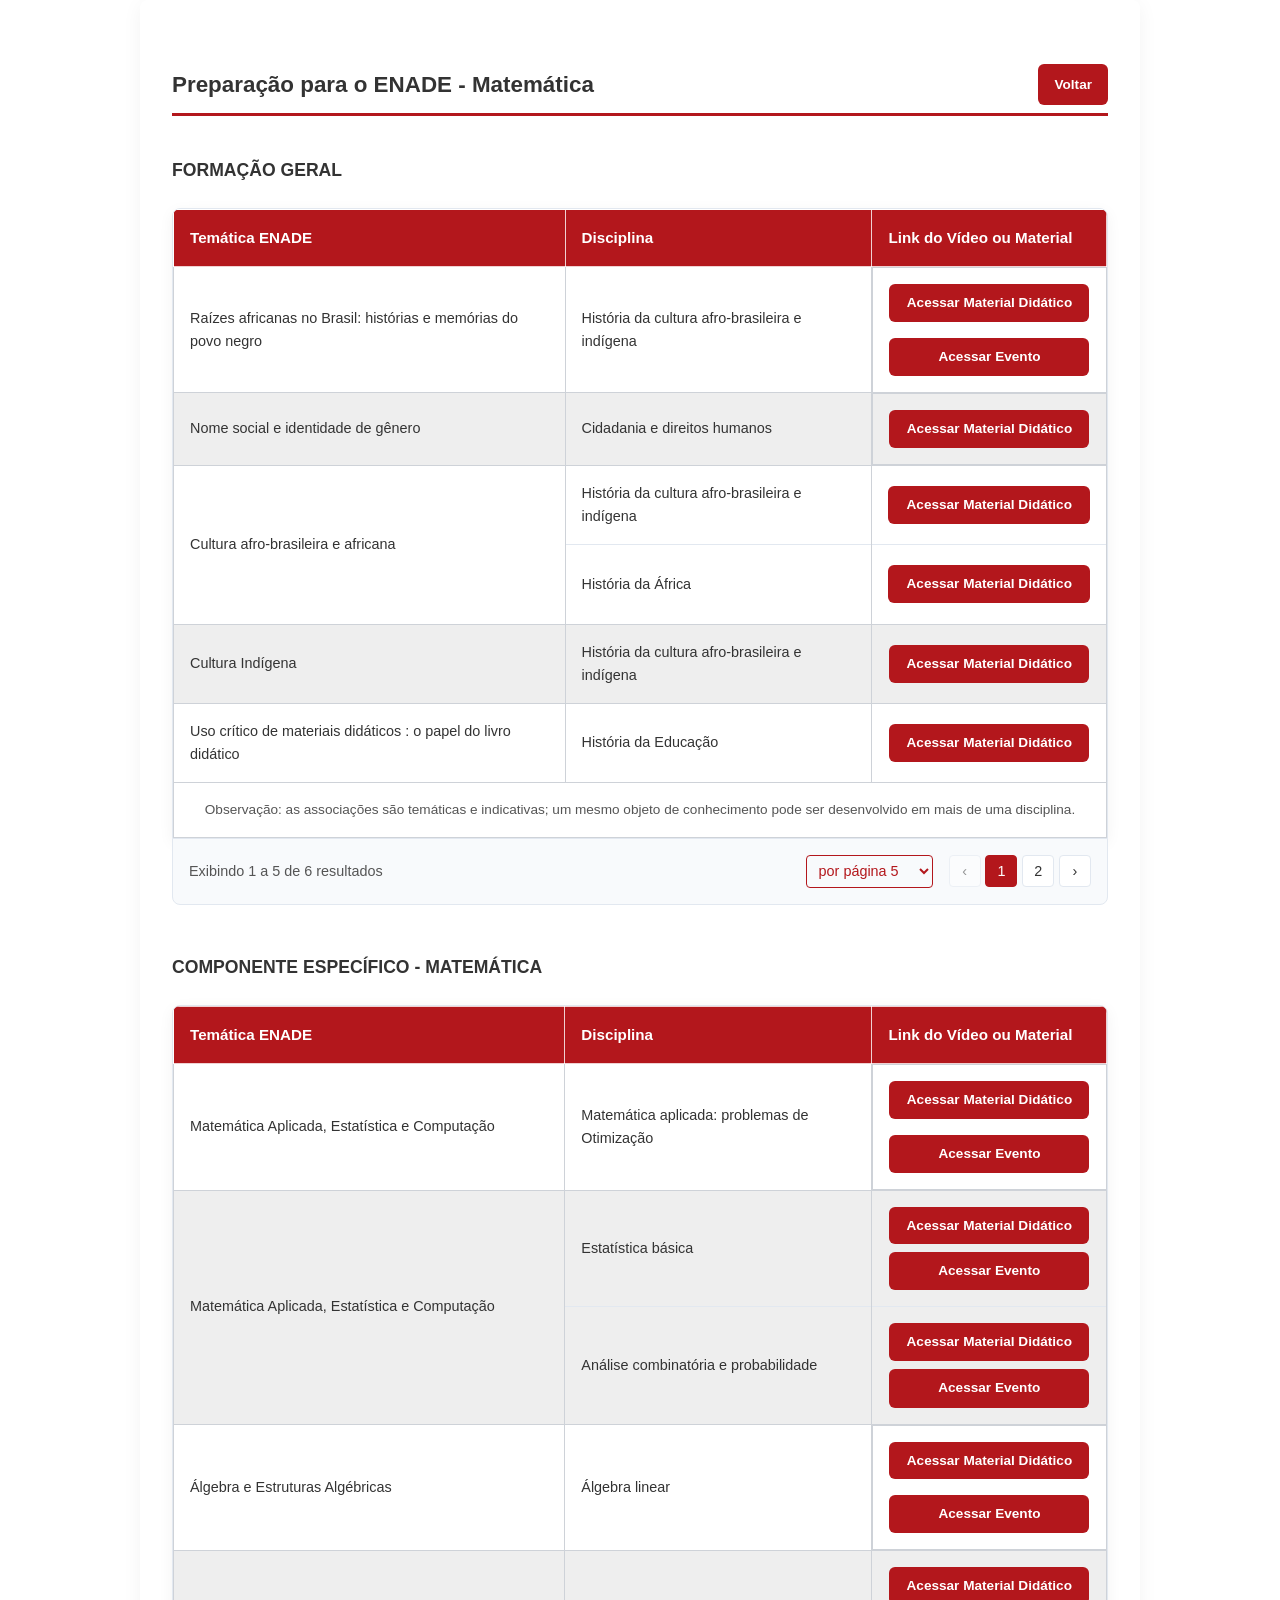
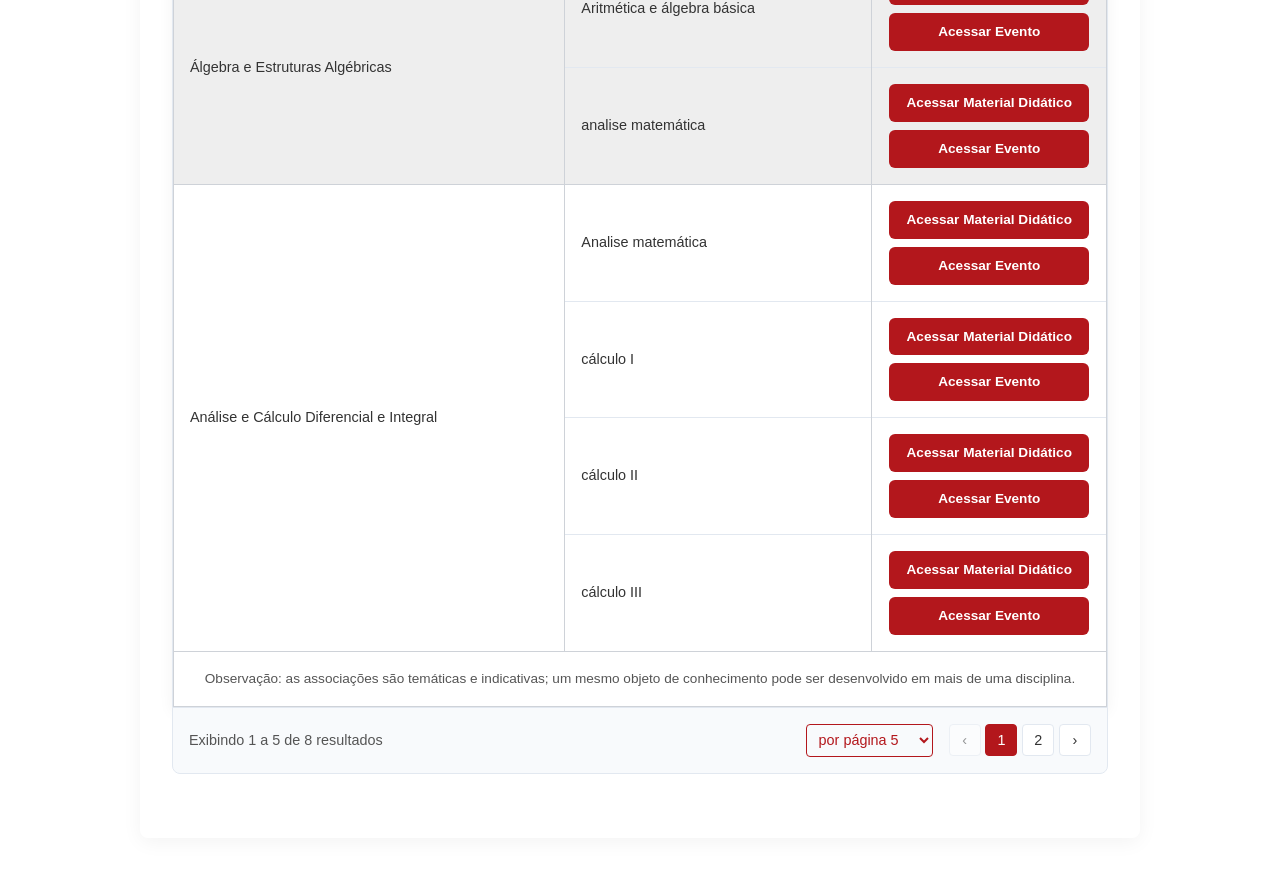
<file: enade2026/tabela-matematica.html>
<!DOCTYPE html>
<html lang="pt-BR">
<head>
    <meta charset="UTF-8">
    <meta name="viewport" content="width=device-width, initial-scale=1.0">
    <title>Sala do ENADE - Preparação (Tabela)</title>
    
    <style>
        :root {
            --uninta-red: #B3171C;
            --uninta-dark-red: #8a1014;
            --uninta-blue: #003366;
            --text-dark: #333333;
            --text-light: #555555;
            --bg-page: #f8f9fa;
            --bg-card: #ffffff;
            --border-radius: 8px;
            --transition: all 0.3s ease;
        }

        * {
            margin: 0;
            padding: 0;
            box-sizing: border-box;
            font-family: 'Segoe UI', Roboto, Helvetica, Arial, sans-serif;
        }

        body {
            color: var(--text-dark);
            line-height: 1.6;
        }

        /* Container principal */
        .enade-container {
            max-width: 1000px;
            margin: 0 auto 2rem auto;
            border-radius: var(--border-radius);
            box-shadow: 0 4px 20px rgba(0, 0, 0, 0.05);
            padding: 2rem;
            overflow: hidden;
        }

        .content-section {
            margin: 2rem 0;
        }

        .sem-material {
            background-color: #bbb !important;
            cursor: not-allowed;
        }

        .table-responsive {
            width: 100%;
            overflow-x: auto;
            margin-top: 1.5rem;
            border-radius: var(--border-radius);
            box-shadow: 0 4px 15px rgba(0,0,0,0.05);
            border: 1px solid #e2e8f0;
        }

        .enade-table {
            width: 100%;
            border-collapse: collapse;
            background-color: var(--bg-card);
            min-width: 600px;
        }

        .enade-table th {
            background-color: var(--uninta-red);
            color: #ffffff;
            text-align: left;
            padding: 1rem;
            font-weight: 600;
            font-size: 0.95rem;
            border: 1px solid rgba(255, 255, 255, 0.8);
        }

        .enade-table td {
            padding: 1rem;
            border: 1px solid #ced2d8;
            font-size: 0.9rem;
            vertical-align: middle;
        }

        .enade-table td a {
            min-width: 200px;
            flex: 1;
        }
        
        .enade-table tbody tr:nth-child(even) {
            background-color: #eee;
        }

        .btn-table {
            background-color: var(--uninta-red);
            color: #fff;
            text-decoration: none;
            padding: 0.5rem 1rem;
            border-radius: 6px;
            font-size: 0.85rem;
            font-weight: 600;
            display: inline-block;
            transition: var(--transition);
            text-align: center;
            display: block; 
            width: fit-content; 
            margin: 0 auto;
        }

        .btn-table:hover {
            background-color: var(--uninta-dark-red);
            text-decoration: none;
            color: #fff;
        }

        .course-header {
            font-size: 1.4rem;
            color: var(--text-dark);
            border-bottom: 3px solid var(--uninta-red);
            padding-bottom: 0.5rem;
            margin-bottom: 1.5rem;
            display: flex;
            align-items: center;
            justify-content: space-between;
        }
        
        .btn-back {
            margin: 0;
            padding: .6rem 1rem;
            font-weight: 700;
        }

        .enade-sub-list {
            display: grid;
            grid-auto-rows: 1fr;
            height: 100%;
        }

        .sub-item {
            display: flex;
            align-items: center; 
            padding: 1rem;
            border-bottom: 1px solid #e2e8f0;
            font-size: 0.9rem;
        }

        .sub-item.links {
            flex-direction: column;
            gap: 1rem;
        }

        .sub-item:last-child {
            border-bottom: none;
        }

        .files-grid {
            display: grid;
            grid-template-columns: 1fr;
            gap: 1rem;
            margin-top: 1rem;
        }

        .file-card {
            display: flex;
            align-items: center;
            background-color: var(--bg-card);
            border: 1px solid #e2e8f0;
            padding: 1rem;
            border-radius: var(--border-radius);
            text-decoration: none;
            color: var(--text-dark);
            transition: var(--transition);
            box-shadow: 0 2px 4px rgba(0,0,0,0.02);
        }

        .file-card:hover {
            border-color: var(--uninta-red);
            box-shadow: 0 4px 12px rgba(179, 23, 28, 0.1);
            transform: translateY(-2px);
            text-decoration: none;
        }

        .file-icon {
            background-color: #f1f5f9;
            color: var(--uninta-blue);
            width: 40px;
            height: 40px;
            display: flex;
            align-items: center;
            justify-content: center;
            border-radius: 8px;
            margin-right: 1rem;
            flex-shrink: 0;
        }

        .file-icon svg {
            width: 20px;
            height: 20px;
        }

        .file-name {
            font-size: 0.9rem;
            font-weight: 600;
            line-height: 1.3;
        }

        /* ==========================================
           PAGINAÇÃO (FOOTER DA TABELA)
           ========================================== */
        .pagination-container {
            display: flex;
            justify-content: space-between;
            align-items: center;
            padding: 1rem;
            border-top: 1px solid #e2e8f0;
            background-color: #f8fafc;
            border-bottom-left-radius: var(--border-radius);
            border-bottom-right-radius: var(--border-radius);
            flex-wrap: wrap;
            gap: 1rem;
            
            border-left: 1px solid #e2e8f0;
            border-right: 1px solid #e2e8f0;
            border-bottom: 1px solid #e2e8f0;
            margin-top: -1px;
        }

        .pagination-info {
            font-size: 0.9rem;
            color: var(--text-light);
        }

        .pagination-controls {
            display: flex;
            align-items: center;
            gap: 1rem;
        }

        .per-page-select {
            padding: 0.4rem 0.5rem;
            border-radius: 4px;
            border: 1px solid var(--uninta-red);
            color: var(--uninta-red);
            background-color: transparent;
            font-size: 0.9rem;
            outline: none;
            cursor: pointer;
            font-weight: 500;
        }

        .pagination-buttons {
            display: flex;
            gap: 0.3rem;
        }

        .page-btn {
            min-width: 32px;
            height: 32px;
            display: flex;
            align-items: center;
            justify-content: center;
            border: 1px solid #e2e8f0;
            background-color: #fff;
            border-radius: 4px;
            color: var(--text-dark);
            cursor: pointer;
            transition: var(--transition);
            font-size: 0.9rem;
        }

        .page-btn:hover:not(:disabled) {
            border-color: var(--uninta-red);
            color: var(--uninta-red);
        }

        .page-btn.active {
            background-color: var(--uninta-red);
            color: #fff;
            border-color: var(--uninta-red);
        }

        .page-btn:disabled {
            cursor: not-allowed;
            opacity: 0.5;
        }
        
        .hidden-row {
            display: none !important;
        }

        /* Responsividade */
        @media (max-width: 1000px) {
            .enade-container {
                padding: 1.5rem;
                margin: 1rem;
            }
            .pagination-container {
                flex-direction: column;
                align-items: flex-start;
            }
        }
    </style>
</head>
<body>

    <h1 style="display: none;">Matemática</h1>

    <main class="enade-container">
        
        <section class="content-section">
            <h2 class="course-header">
                Preparação para o ENADE - Matemática
                <a class="btn-table btn-back" href="https://virtual.uninta.edu.br/course/view.php?id=134403">Voltar</a>
            </h2>
            
            <h3 class="subtitle-blue" style="margin-top: 2.5rem; font-size: 1.1rem;">FORMAÇÃO GERAL</h3>
            <div class="table-responsive">
                <table class="enade-table">
                    <thead>
                        <tr>
                            <th style="width: 45%;">Temática ENADE</th>
                            <th style="width: 35%;">Disciplina</th>
                            <th style="width: 20%;">Link do Vídeo ou Material</th>
                        </tr>
                    </thead>
                    <tbody>
                        <tr>
                            <td>Raízes africanas no Brasil: histórias e memórias do povo negro</td>
                            <td>História da cultura afro-brasileira e indígena</td>
                            <td style="display: flex; flex-direction: column; gap: 1rem; align-items: center;">
                                <a href="https://materialdidatico.aiamis.com.br/7e86ca1b44" target="_blank" class="btn-table">Acessar Material Didático</a>
                                <a href="https://eventos.aiamis.com.br/uninta/evento/NTYyNQ==" target="_blank" class="btn-table nomediaplugin">Acessar Evento</a>
                            </td>
                        </tr>
                        <tr>
                            <td>Nome social e identidade de gênero</td>
                            <td>Cidadania e direitos humanos</td>
                            <td style="display: flex; flex-direction: column; gap: 1rem; align-items: center;">
                                <a href="https://materialdidatico.aiamis.com.br/678e6748c7" target="_blank" class="btn-table">Acessar Material Didático</a>
                            </td>
                        </tr>
                        <tr>
                            <td>Cultura afro-brasileira e africana</td>
                            <td style="padding: 0; height: 1px;">
                                <div class="enade-sub-list">
                                    <div class="sub-item">História da cultura afro-brasileira e indígena</div>
                                    <div class="sub-item">História da África</div>
                                </div>
                            </td>
                            <td style="padding: 0; height: 1px;">
                                <div class="enade-sub-list">
                                    <div class="sub-item"><a href="https://materialdidatico.aiamis.com.br/7e86ca1b44" target="_blank" class="btn-table">Acessar Material Didático</a></div>
                                    <div class="sub-item"><a href="https://materialdidatico.aiamis.com.br/616effc264" target="_blank" class="btn-table">Acessar Material Didático</a></div>
                                </div>
                            </td>
                        </tr>
                        <tr>
                            <td>Cultura Indígena</td>
                            <td>História da cultura afro-brasileira e indígena</td>
                            <td><a href="https://materialdidatico.aiamis.com.br/7e86ca1b44" target="_blank" class="btn-table">Acessar Material Didático</a></td>
                        </tr>
                        <tr>
                            <td>Uso crítico de materiais didáticos : o papel do livro didático</td>
                            <td>História da Educação</td>
                            <td><a href="https://materialdidatico.aiamis.com.br/4353d5dc95" target="_blank" class="btn-table">Acessar Material Didático</a></td>
                        </tr>
                        <tr>
                            <td>Papel social da escola e gestão</td>
                            <td>Política e Legislação da Educação</td>
                            <td><a href="https://materialdidatico.aiamis.com.br/d46b5d953d" target="_blank" class="btn-table">Acessar Material Didático</a></td>
                        </tr>
                        <tr>
                            <td colspan="3" style="font-size: 0.85rem; color: var(--text-light); text-align: center;">Observação: as associações são temáticas e indicativas; um mesmo objeto de conhecimento pode ser desenvolvido em mais de uma disciplina.</td>
                        </tr>
                    </tbody>
                </table>
            </div>

            <h3 class="subtitle-blue" style="margin-top: 3rem; font-size: 1.1rem;">COMPONENTE ESPECÍFICO - MATEMÁTICA</h3>
            <div class="table-responsive">
                <table class="enade-table">
                    <thead>
                        <tr>
                            <th style="width: 45%;">Temática ENADE</th>
                            <th style="width: 35%;">Disciplina</th>
                            <th style="width: 20%;">Link do Vídeo ou Material</th>
                        </tr>
                    </thead>
                    <tbody>
                        <tr>
                            <td>Matemática Aplicada, Estatística e Computação</td>
                            <td>Matemática aplicada: problemas de Otimização</td>
                            <td style="display: flex; flex-direction: column; gap: 1rem; align-items: center;">
                                <a href="https://materialdidatico.aiamis.com.br/8938efb47f" target="_blank" class="btn-table">Acessar Material Didático</a>
                                <a href="https://eventos.aiamis.com.br/uninta/eventoAssistir/MTAyMDk=" target="_blank" class="btn-table nomediaplugin">Acessar Evento</a>
                            </td>
                        </tr>
                        <tr>
                            <td>Matemática Aplicada, Estatística e Computação</td>
                            <td style="padding: 0; height: 1px;">
                                <div class="enade-sub-list">
                                    <div class="sub-item">Estatística básica</div>
                                    <div class="sub-item">Análise combinatória e probabilidade</div>
                                </div>
                            </td>
                            <td style="padding: 0; height: 1px;">
                                <div class="enade-sub-list">
                                    <div class="sub-item links" style="flex-direction: column; gap: 0.5rem;">
                                        <a href="https://materialdidatico.aiamis.com.br/24aca98f91" target="_blank" class="btn-table">Acessar Material Didático</a>
                                        <a href="https://eventos.aiamis.com.br/uninta/eventoAssistir/MTM4MDA=" target="_blank" class="btn-table nomediaplugin">Acessar Evento</a>
                                    </div>
                                    <div class="sub-item links" style="flex-direction: column; gap: 0.5rem;">
                                        <a href="https://materialdidatico.aiamis.com.br/23b98e4b1b" target="_blank" class="btn-table">Acessar Material Didático</a>
                                        <a href="https://eventos.aiamis.com.br/uninta/eventoAssistir/ODkyNQ==" target="_blank" class="btn-table nomediaplugin">Acessar Evento</a>
                                    </div>
                                </div>
                            </td>
                        </tr>
                        <tr>
                            <td>Álgebra e Estruturas Algébricas</td>
                            <td>Álgebra linear</td>
                            <td style="display: flex; flex-direction: column; gap: 1rem; align-items: center;">
                                <a href="https://materialdidatico.aiamis.com.br/672c5c3a31" target="_blank" class="btn-table">Acessar Material Didático</a>
                                <a href="https://eventos.aiamis.com.br/uninta/eventoAssistir/MjUyNw==" target="_blank" class="btn-table nomediaplugin">Acessar Evento</a>
                            </td>
                        </tr>
                        <tr>
                            <td>Álgebra e Estruturas Algébricas</td>
                            <td style="padding: 0; height: 1px;">
                                <div class="enade-sub-list">
                                    <div class="sub-item">Aritmética e álgebra básica</div>
                                    <div class="sub-item">analise matemática</div>
                                </div>
                            </td>
                            <td style="padding: 0; height: 1px;">
                                <div class="enade-sub-list">
                                    <div class="sub-item links" style="flex-direction: column; gap: 0.5rem;">
                                        <a href="https://materialdidatico.aiamis.com.br/361e9004da22" target="_blank" class="btn-table">Acessar Material Didático</a>
                                        <a href="https://eventos.aiamis.com.br/uninta/eventoAssistir/MTkwNw=" target="_blank" class="btn-table nomediaplugin">Acessar Evento</a>
                                    </div>
                                    <div class="sub-item links" style="flex-direction: column; gap: 0.5rem;">
                                        <a href="https://materialdidatico.aiamis.com.br/9ef28e7d4f" target="_blank" class="btn-table">Acessar Material Didático</a>
                                        <a href="https://eventos.aiamis.com.br/uninta/eventoAssistir/MTkwNw==" target="_blank" class="btn-table nomediaplugin">Acessar Evento</a>
                                    </div>
                                </div>
                            </td>
                        </tr>
                        <tr>
                            <td>Análise e Cálculo Diferencial e Integral</td>
                            <td style="padding: 0; height: 1px;">
                                <div class="enade-sub-list">
                                    <div class="sub-item">Analise matemática</div>
                                    <div class="sub-item">cálculo I</div>
                                    <div class="sub-item">cálculo II</div>
                                    <div class="sub-item">cálculo III</div>
                                </div>
                            </td>
                            <td style="padding: 0; height: 1px;">
                                <div class="enade-sub-list">
                                    <div class="sub-item links" style="flex-direction: column; gap: 0.5rem;">
                                        <a href="https://materialdidatico.aiamis.com.br/9ef28e7d4f" target="_blank" class="btn-table">Acessar Material Didático</a>
                                        <a href="https://eventos.aiamis.com.br/uninta/eventoAssistir/MzIyMg=" target="_blank" class="btn-table nomediaplugin">Acessar Evento</a>
                                    </div>
                                    <div class="sub-item links" style="flex-direction: column; gap: 0.5rem;">
                                        <a href="https://materialdidatico.aiamis.com.br/ac662cadc1" target="_blank" class="btn-table">Acessar Material Didático</a>
                                        <a href="https://eventos.aiamis.com.br/uninta/eventoAssistir/MzIyMg==" target="_blank" class="btn-table nomediaplugin">Acessar Evento</a>
                                    </div>
                                    <div class="sub-item links" style="flex-direction: column; gap: 0.5rem;">
                                        <a href="https://materialdidatico.aiamis.com.br/1ff3103f8f" target="_blank" class="btn-table">Acessar Material Didático</a>
                                        <a href="https://eventos.aiamis.com.br/uninta/eventoAssistir/MzIyMg==" target="_blank" class="btn-table nomediaplugin">Acessar Evento</a>
                                    </div>
                                    <div class="sub-item links" style="flex-direction: column; gap: 0.5rem;">
                                        <a href="https://materialdidatico.aiamis.com.br/2a59a60c86" target="_blank" class="btn-table">Acessar Material Didático</a>
                                        <a href="https://eventos.aiamis.com.br/uninta/eventoAssistir/MzIyMg==" target="_blank" class="btn-table nomediaplugin">Acessar Evento</a>
                                    </div>
                                </div>
                            </td>
                        </tr>
                        <tr>
                            <td>Geometria e Topologia</td>
                            <td>Geometria euclidiana plana e espacial</td>
                            <td style="display: flex; flex-direction: column; gap: 1rem; align-items: center;">
                                <a href="https://materialdidatico.aiamis.com.br/0bb784a8fa" target="_blank" class="btn-table">Acessar Material Didático</a>
                                <a href="https://eventos.aiamis.com.br/uninta/eventoAssistir/ODgyNA==" target="_blank" class="btn-table nomediaplugin">Acessar Evento</a>
                                <a href="https://eventos.aiamis.com.br/uninta/eventoAssistir/MTMxNTk=" target="_blank" class="btn-table nomediaplugin">Acessar Evento</a>
                            </td>
                        </tr>
                        <tr>
                            <td>Geometria e Topologia</td>
                            <td>Geometria analítica plana e espacial</td>
                            <td style="display: flex; flex-direction: column; gap: 1rem; align-items: center;">SANTOS, Fabiano J.; FERREIRA, Silvimar F. Geometria analítica. Porto Alegre: ArtMed, 2009. E-book. p.1. ISBN 9788577805037. <br>SILVA, Cristiane da; MEDEIROS, Everton C. Geometria analítica. Porto Alegre: SAGAH, 2018. E-book. p.Capa. ISBN 9788595028739.</td>
                        </tr>
                        <tr>
                            <td>Educação Matemática</td>
                            <td style="padding: 0; height: 1px;">
                                <div class="enade-sub-list">
                                    <div class="sub-item">Metodologia do ensino da matemática</div>
                                    <div class="sub-item">laboratório de matemática</div>
                                    <div class="sub-item">história da matemática</div>
                                </div>
                            </td>
                            <td style="padding: 0; height: 1px;">
                                <div class="enade-sub-list">
                                    <div class="sub-item links" style="flex-direction: column; gap: 0.5rem;">
                                        <a href="https://materialdidatico.aiamis.com.br/a9680a83bd" target="_blank" class="btn-table">Acessar Material Didático</a>
                                        <a href="https://eventos.aiamis.com.br/uninta/eventoAssistir/NzY3NA==" target="_blank" class="btn-table nomediaplugin">Acessar Evento</a>
                                    </div>
                                    <div class="sub-item links" style="flex-direction: column; gap: 0.5rem;">
                                        <a href="https://materialdidatico.aiamis.com.br/bde39e9d2b" target="_blank" class="btn-table">Acessar Material Didático</a>
                                        <a href="https://eventos.aiamis.com.br/uninta/eventoAssistir/MTkwNw==" target="_blank" class="btn-table nomediaplugin">Acessar Evento</a>
                                    </div>
                                    <div class="sub-item links" style="flex-direction: column; gap: 0.5rem;">
                                        <a href="https://materialdidatico.aiamis.com.br/d09b680be7" target="_blank" class="btn-table">Acessar Material Didático</a>
                                        <a href="https://eventos.aiamis.com.br/uninta/eventoAssistir/Mjc4MA==" target="_blank" class="btn-table nomediaplugin">Acessar Evento</a>
                                    </div>
                                </div>
                            </td>
                        </tr>
                        <tr>
                            <td colspan="3" style="font-size: 0.85rem; color: var(--text-light); text-align: center;">Observação: as associações são temáticas e indicativas; um mesmo objeto de conhecimento pode ser desenvolvido em mais de uma disciplina.</td>
                        </tr>
                    </tbody>
                </table>
            </div>
        </section>
    </main>

<script>
document.addEventListener('DOMContentLoaded', function() {
    
    function initPagination(table) {
        var tbody = table.querySelector('tbody');
        if (!tbody) return;

        var rows = Array.prototype.slice.call(tbody.querySelectorAll('tr'));
        var dataRows = rows.filter(function(row) {
            return !row.querySelector('td[colspan]');
        });
        var obsRows = rows.filter(function(row) {
            return row.querySelector('td[colspan]');
        });
        
        // Ativa paginação somente se houver mais de 5 itens
        if (dataRows.length <= 5) return; 

        var wrapper = table.parentElement;
        wrapper.style.borderBottomLeftRadius = '0';
        wrapper.style.borderBottomRightRadius = '0';

        var paginationContainer = document.createElement('div');
        paginationContainer.className = 'pagination-container';

        var infoDiv = document.createElement('div');
        infoDiv.className = 'pagination-info';
        
        var startSpan = document.createElement('span');
        startSpan.className = 'start-idx';
        var endSpan = document.createElement('span');
        endSpan.className = 'end-idx';
        var totalSpan = document.createElement('span');
        totalSpan.className = 'total-idx';
        totalSpan.textContent = dataRows.length;

        infoDiv.appendChild(document.createTextNode('Exibindo '));
        infoDiv.appendChild(startSpan);
        infoDiv.appendChild(document.createTextNode(' a '));
        infoDiv.appendChild(endSpan);
        infoDiv.appendChild(document.createTextNode(' de '));
        infoDiv.appendChild(totalSpan);
        infoDiv.appendChild(document.createTextNode(' resultados'));

        var controlsDiv = document.createElement('div');
        controlsDiv.className = 'pagination-controls';

        var selectWrapper = document.createElement('div');
        var select = document.createElement('select');
        select.className = 'per-page-select';
        
        var opt5 = document.createElement('option'); opt5.value = '5'; opt5.textContent = 'por página 5'; opt5.selected = true;
        var opt10 = document.createElement('option'); opt10.value = '10'; opt10.textContent = 'por página 10';
        var opt15 = document.createElement('option'); opt15.value = '15'; opt15.textContent = 'por página 15';
        var optAll = document.createElement('option'); optAll.value = 'all'; optAll.textContent = 'Todas';
        
        select.appendChild(opt5);
        select.appendChild(opt10);
        select.appendChild(opt15);
        select.appendChild(optAll);
        selectWrapper.appendChild(select);

        var buttonsContainer = document.createElement('div');
        buttonsContainer.className = 'pagination-buttons';

        controlsDiv.appendChild(selectWrapper);
        controlsDiv.appendChild(buttonsContainer);

        paginationContainer.appendChild(infoDiv);
        paginationContainer.appendChild(controlsDiv);

        wrapper.parentNode.insertBefore(paginationContainer, wrapper.nextSibling);

        var currentPage = 1;
        var rowsPerPage = 5;

        function renderTable() {
            var totalRows = dataRows.length;
            var totalPages = rowsPerPage === 'all' ? 1 : Math.ceil(totalRows / rowsPerPage);
            
            if (currentPage > totalPages) currentPage = totalPages;
            if (currentPage < 1) currentPage = 1;

            var startIndex = rowsPerPage === 'all' ? 0 : (currentPage - 1) * rowsPerPage;
            var endIndex = rowsPerPage === 'all' ? totalRows : Math.min(startIndex + rowsPerPage, totalRows);

            dataRows.forEach(function(row, index) {
                if (index >= startIndex && index < endIndex) {
                    row.style.display = '';
                } else {
                    row.style.display = 'none';
                }
            });

            obsRows.forEach(function(row) {
                row.style.display = '';
            });

            startSpan.textContent = totalRows === 0 ? 0 : startIndex + 1;
            endSpan.textContent = endIndex;

            renderButtons(totalPages);
        }

        function renderButtons(totalPages) {
            buttonsContainer.innerHTML = '';
            
            if (totalPages <= 1) return;

            var prevBtn = document.createElement('button');
            prevBtn.className = 'page-btn';
            prevBtn.innerHTML = '&lsaquo;';
            prevBtn.disabled = currentPage === 1;
            prevBtn.onclick = function() { currentPage--; renderTable(); };
            buttonsContainer.appendChild(prevBtn);

            for (var i = 1; i <= totalPages; i++) {
                var btn = document.createElement('button');
                btn.className = 'page-btn ' + (i === currentPage ? 'active' : '');
                btn.textContent = i;
                
                (function(pageIndex) {
                    btn.onclick = function() { currentPage = pageIndex; renderTable(); };
                })(i);
                
                buttonsContainer.appendChild(btn);
            }

            var nextBtn = document.createElement('button');
            nextBtn.className = 'page-btn';
            nextBtn.innerHTML = '&rsaquo;';
            nextBtn.disabled = currentPage === totalPages;
            nextBtn.onclick = function() { currentPage++; renderTable(); };
            buttonsContainer.appendChild(nextBtn);
        }

        select.addEventListener('change', function(e) {
            var val = e.target.value;
            rowsPerPage = val === 'all' ? 'all' : parseInt(val, 10);
            currentPage = 1; 
            renderTable();
        });

        renderTable();
    }

    var tables = document.querySelectorAll('.enade-table');
    for (var j = 0; j < tables.length; j++) {
        initPagination(tables[j]);
    }
});
</script>
</body>
</html>
</file>
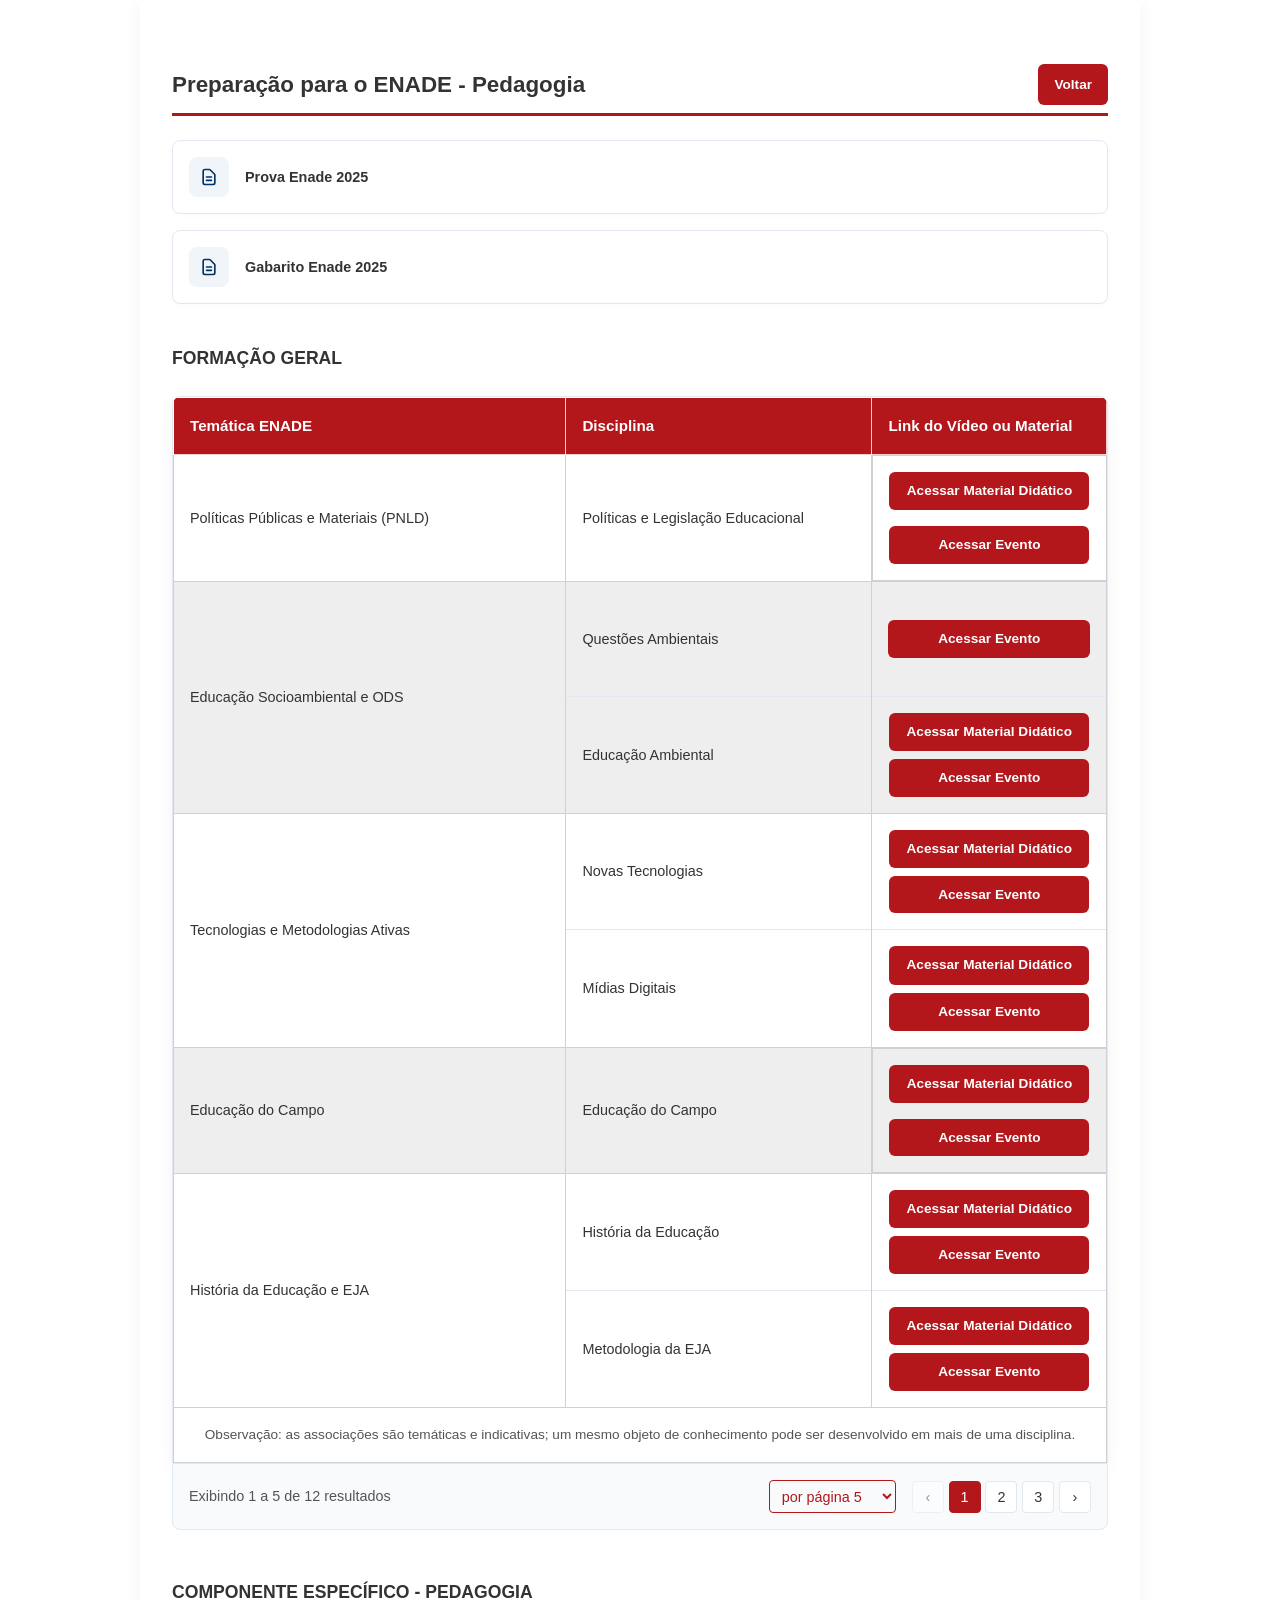
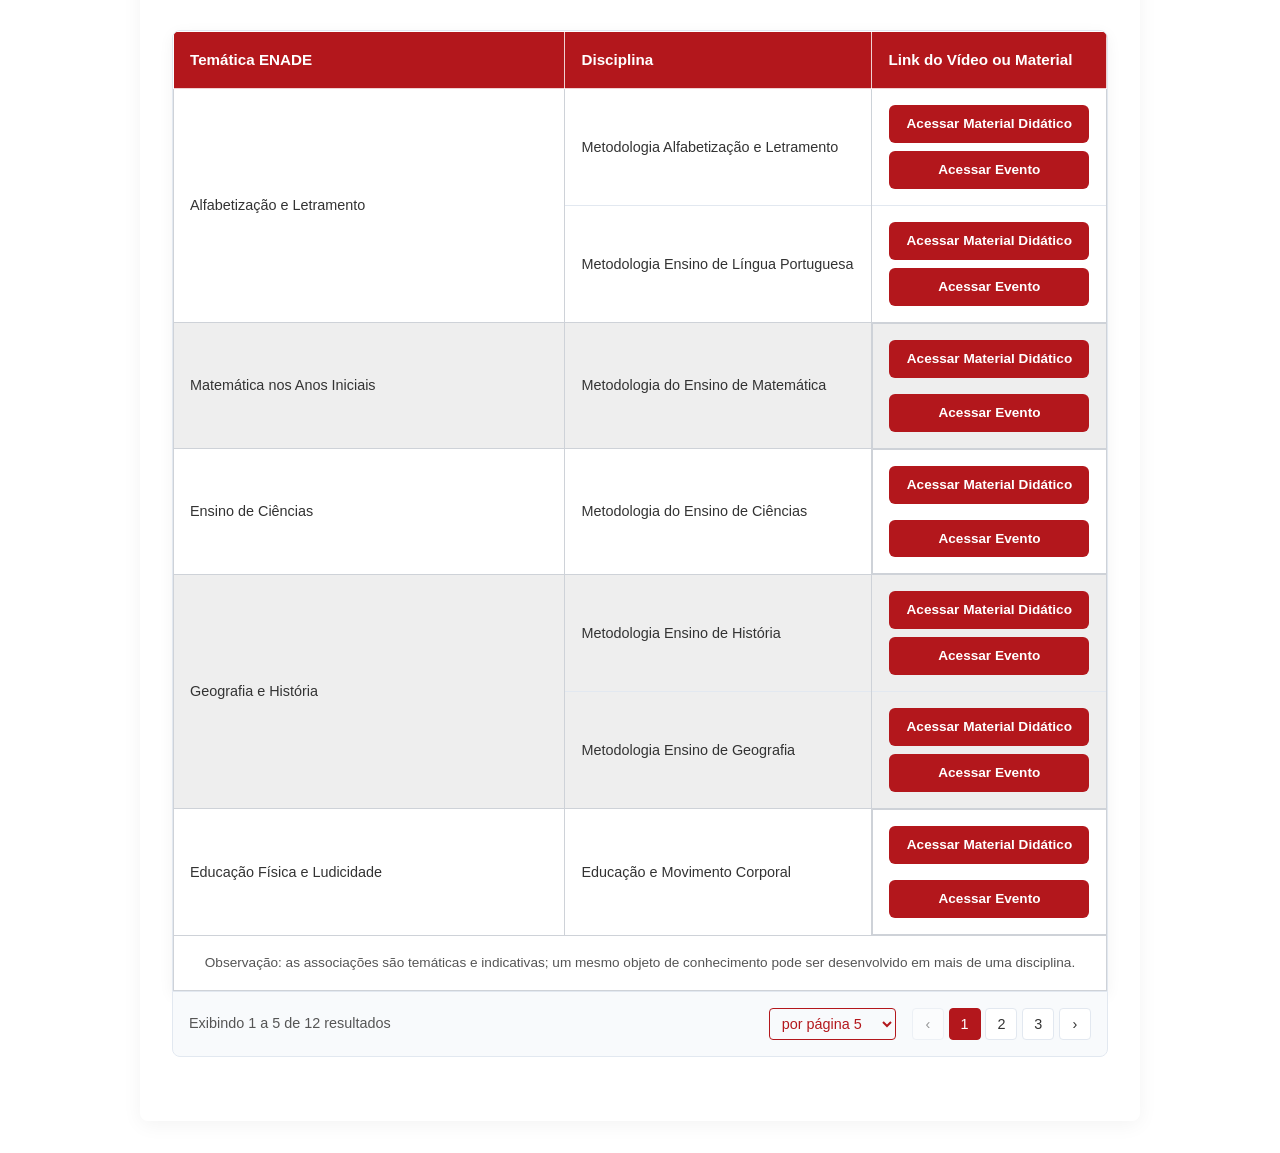
<file: enade2026/tabela-pedagogia.html>
<!DOCTYPE html>
<html lang="pt-BR">
<head>
    <meta charset="UTF-8">
    <meta name="viewport" content="width=device-width, initial-scale=1.0">
    <title>Sala do ENADE - Preparação (Tabela)</title>
    
    <style>
        :root {
            --uninta-red: #B3171C;
            --uninta-dark-red: #8a1014;
            --uninta-blue: #003366;
            --text-dark: #333333;
            --text-light: #555555;
            --bg-page: #f8f9fa;
            --bg-card: #ffffff;
            --border-radius: 8px;
            --transition: all 0.3s ease;
        }

        * {
            margin: 0;
            padding: 0;
            box-sizing: border-box;
            font-family: 'Segoe UI', Roboto, Helvetica, Arial, sans-serif;
        }

        body {
            color: var(--text-dark);
            line-height: 1.6;
        }

        /* Container principal */
        .enade-container {
            max-width: 1000px;
            margin: 0 auto 2rem auto;
            border-radius: var(--border-radius);
            box-shadow: 0 4px 20px rgba(0, 0, 0, 0.05);
            padding: 2rem;
            overflow: hidden;
        }

        .content-section {
            margin: 2rem 0;
        }

        .sem-material {
            background-color: #bbb !important;
            cursor: not-allowed;
        }

        .table-responsive {
            width: 100%;
            overflow-x: auto;
            margin-top: 1.5rem;
            border-radius: var(--border-radius);
            box-shadow: 0 4px 15px rgba(0,0,0,0.05);
            border: 1px solid #e2e8f0;
        }

        .enade-table {
            width: 100%;
            border-collapse: collapse;
            background-color: var(--bg-card);
            min-width: 600px;
        }

        .enade-table th {
            background-color: var(--uninta-red);
            color: #ffffff;
            text-align: left;
            padding: 1rem;
            font-weight: 600;
            font-size: 0.95rem;
            border: 1px solid rgba(255, 255, 255, 0.8);
        }

        .enade-table td {
            padding: 1rem;
            border: 1px solid #ced2d8;
            font-size: 0.9rem;
            vertical-align: middle;
        }

        .enade-table td a {
            min-width: 200px;
            flex: 1;
        }
        
        .enade-table tbody tr:nth-child(even) {
            background-color: #eee;
        }

        .btn-table {
            background-color: var(--uninta-red);
            color: #fff;
            text-decoration: none;
            padding: 0.5rem 1rem;
            border-radius: 6px;
            font-size: 0.85rem;
            font-weight: 600;
            display: inline-block;
            transition: var(--transition);
            text-align: center;
            display: block; 
            width: fit-content; 
            margin: 0 auto;
        }

        .btn-table:hover {
            background-color: var(--uninta-dark-red);
            text-decoration: none;
            color: #fff;
        }

        .course-header {
            font-size: 1.4rem;
            color: var(--text-dark);
            border-bottom: 3px solid var(--uninta-red);
            padding-bottom: 0.5rem;
            margin-bottom: 1.5rem;
            display: flex;
            align-items: center;
            justify-content: space-between;
        }
        
        .btn-back {
            margin: 0;
            padding: .6rem 1rem;
            font-weight: 700;
        }

        .enade-sub-list {
            display: grid;
            grid-auto-rows: 1fr;
            height: 100%;
        }

        .sub-item {
            display: flex;
            align-items: center; 
            padding: 1rem;
            border-bottom: 1px solid #e2e8f0;
            font-size: 0.9rem;
        }

        .sub-item.links {
            flex-direction: column;
            gap: 1rem;
        }

        .sub-item:last-child {
            border-bottom: none;
        }

        .files-grid {
            display: grid;
            grid-template-columns: 1fr;
            gap: 1rem;
            margin-top: 1rem;
        }

        .file-card {
            display: flex;
            align-items: center;
            background-color: var(--bg-card);
            border: 1px solid #e2e8f0;
            padding: 1rem;
            border-radius: var(--border-radius);
            text-decoration: none;
            color: var(--text-dark);
            transition: var(--transition);
            box-shadow: 0 2px 4px rgba(0,0,0,0.02);
        }

        .file-card:hover {
            border-color: var(--uninta-red);
            box-shadow: 0 4px 12px rgba(179, 23, 28, 0.1);
            transform: translateY(-2px);
            text-decoration: none;
        }

        .file-icon {
            background-color: #f1f5f9;
            color: var(--uninta-blue);
            width: 40px;
            height: 40px;
            display: flex;
            align-items: center;
            justify-content: center;
            border-radius: 8px;
            margin-right: 1rem;
            flex-shrink: 0;
        }

        .file-icon svg {
            width: 20px;
            height: 20px;
        }

        .file-name {
            font-size: 0.9rem;
            font-weight: 600;
            line-height: 1.3;
        }

        /* ==========================================
           PAGINAÇÃO (FOOTER DA TABELA)
           ========================================== */
        .pagination-container {
            display: flex;
            justify-content: space-between;
            align-items: center;
            padding: 1rem;
            border-top: 1px solid #e2e8f0;
            background-color: #f8fafc;
            border-bottom-left-radius: var(--border-radius);
            border-bottom-right-radius: var(--border-radius);
            flex-wrap: wrap;
            gap: 1rem;
            
            border-left: 1px solid #e2e8f0;
            border-right: 1px solid #e2e8f0;
            border-bottom: 1px solid #e2e8f0;
            margin-top: -1px;
        }

        .pagination-info {
            font-size: 0.9rem;
            color: var(--text-light);
        }

        .pagination-controls {
            display: flex;
            align-items: center;
            gap: 1rem;
        }

        .per-page-select {
            padding: 0.4rem 0.5rem;
            border-radius: 4px;
            border: 1px solid var(--uninta-red);
            color: var(--uninta-red);
            background-color: transparent;
            font-size: 0.9rem;
            outline: none;
            cursor: pointer;
            font-weight: 500;
        }

        .pagination-buttons {
            display: flex;
            gap: 0.3rem;
        }

        .page-btn {
            min-width: 32px;
            height: 32px;
            display: flex;
            align-items: center;
            justify-content: center;
            border: 1px solid #e2e8f0;
            background-color: #fff;
            border-radius: 4px;
            color: var(--text-dark);
            cursor: pointer;
            transition: var(--transition);
            font-size: 0.9rem;
        }

        .page-btn:hover:not(:disabled) {
            border-color: var(--uninta-red);
            color: var(--uninta-red);
        }

        .page-btn.active {
            background-color: var(--uninta-red);
            color: #fff;
            border-color: var(--uninta-red);
        }

        .page-btn:disabled {
            cursor: not-allowed;
            opacity: 0.5;
        }
        
        .hidden-row {
            display: none !important;
        }

        /* Responsividade */
        @media (max-width: 1000px) {
            .enade-container {
                padding: 1.5rem;
                margin: 1rem;
            }
            .pagination-container {
                flex-direction: column;
                align-items: flex-start;
            }
        }
    </style>
</head>
<body>

    <h1 style="display: none;">Pedagogia</h1>

    <main class="enade-container">
        
        <section class="content-section">
            <h2 class="course-header">
                Preparação para o ENADE - Pedagogia
                <a class="btn-table btn-back" href="https://virtual.uninta.edu.br/course/view.php?id=134403">Voltar</a>
            </h2>

            <div class="files-grid">
                <a href="https://drive.google.com/file/d/1_vhIQ3u9kZSIswwP6UAb74sVIDtYDiAi/view?usp=drive_link" class="file-card" target="_blank">
                    <div class="file-icon">
                        <svg xmlns="http://www.w3.org/2000/svg" fill="none" viewBox="0 0 24 24" stroke="currentColor"><path stroke-linecap="round" stroke-linejoin="round" stroke-width="2" d="M9 12h6m-6 4h6m2 5H7a2 2 0 01-2-2V5a2 2 0 012-2h5.586a1 1 0 01.707.293l5.414 5.414a1 1 0 01.293.707V19a2 2 0 01-2 2z" /></svg>
                    </div>
                    <div class="file-name">Prova Enade 2025</div>
                </a>

                <a href="https://drive.google.com/file/d/1WJiGznaBK0s3KThHLDcuqt_NjUdjRy_T/view?usp=drive_link" class="file-card" target="_blank">
                    <div class="file-icon">
                        <svg xmlns="http://www.w3.org/2000/svg" fill="none" viewBox="0 0 24 24" stroke="currentColor"><path stroke-linecap="round" stroke-linejoin="round" stroke-width="2" d="M9 12h6m-6 4h6m2 5H7a2 2 0 01-2-2V5a2 2 0 012-2h5.586a1 1 0 01.707.293l5.414 5.414a1 1 0 01.293.707V19a2 2 0 01-2 2z" /></svg>
                    </div>
                    <div class="file-name">Gabarito Enade 2025</div>
                </a>

            </div>
            
            <h3 class="subtitle-blue" style="margin-top: 2.5rem; font-size: 1.1rem;">FORMAÇÃO GERAL</h3>
            <div class="table-responsive">
                <table class="enade-table">
                    <thead>
                        <tr>
                            <th style="width: 45%;">Temática ENADE</th>
                            <th style="width: 35%;">Disciplina</th>
                            <th style="width: 20%;">Link do Vídeo ou Material</th>
                        </tr>
                    </thead>
                    <tbody>
                        <tr>
                            <td>Políticas Públicas e Materiais (PNLD)</td>
                            <td>Políticas e Legislação Educacional</td>
                            <td style="display: flex; flex-direction: column; gap: 1rem; align-items: center;">
                                <a href="https://materialdidatico.aiamis.com.br/d46b5d953d" target="_blank" class="btn-table">Acessar Material Didático</a>
                                <a href="https://eventos.aiamis.com.br/uninta/evento/NTU3NQ==" target="_blank" class="btn-table nomediaplugin">Acessar Evento</a>
                            </td>
                        </tr>
                        <tr>
                            <td>Educação Socioambiental e ODS</td>
                            <td style="padding: 0; height: 1px;">
                                <div class="enade-sub-list">
                                    <div class="sub-item">Questões Ambientais</div>
                                    <div class="sub-item">Educação Ambiental</div>
                                </div>
                            </td>
                            <td style="padding: 0; height: 1px;">
                                <div class="enade-sub-list">
                                    <div class="sub-item">
                                        <a href="https://eventos.aiamis.com.br/uninta/evento/NTYwMw==" target="_blank" class="btn-table nomediaplugin" style="margin: 0 auto;">Acessar Evento</a>
                                    </div>
                                    <div class="sub-item links" style="flex-direction: column; gap: 0.5rem;">
                                        <a href="https://materialdidatico.aiamis.com.br/3b8309fefd" target="_blank" class="btn-table" style="margin: 0 auto;">Acessar Material Didático</a>
                                        <a href="https://eventos.aiamis.com.br/uninta/evento/NTYwMw==" target="_blank" class="btn-table nomediaplugin" style="margin: 0 auto;">Acessar Evento</a>
                                    </div>
                                </div>
                            </td>
                        </tr>
                        <tr>
                            <td>Tecnologias e Metodologias Ativas</td>
                            <td style="padding: 0; height: 1px;">
                                <div class="enade-sub-list">
                                    <div class="sub-item">Novas Tecnologias</div>
                                    <div class="sub-item">Mídias Digitais</div>
                                </div>
                            </td>
                            <td style="padding: 0; height: 1px;">
                                <div class="enade-sub-list">
                                    <div class="sub-item links" style="flex-direction: column; gap: 0.5rem;">
                                        <a href="https://materialdidatico.aiamis.com.br/24c56a23c0" target="_blank" class="btn-table" style="margin: 0 auto;">Acessar Material Didático</a>
                                        <a href="https://eventos.aiamis.com.br/uninta/evento/NTU5Mw==" target="_blank" class="btn-table nomediaplugin" style="margin: 0 auto;">Acessar Evento</a>
                                    </div>
                                    <div class="sub-item links" style="flex-direction: column; gap: 0.5rem;">
                                        <a href="https://materialdidatico.aiamis.com.br/f0f82ac1a7" target="_blank" class="btn-table" style="margin: 0 auto;">Acessar Material Didático</a>
                                        <a href="https://eventos.aiamis.com.br/uninta/evento/NTU5Mw==" target="_blank" class="btn-table nomediaplugin" style="margin: 0 auto;">Acessar Evento</a>
                                    </div>
                                </div>
                            </td>
                        </tr>
                        <tr>
                            <td>Educação do Campo</td>
                            <td>Educação do Campo</td>
                            <td style="display: flex; flex-direction: column; gap: 1rem; align-items: center;">
                                <a href="https://materialdidatico.aiamis.com.br/4b6207411c" target="_blank" class="btn-table">Acessar Material Didático</a>
                                <a href="https://eventos.aiamis.com.br/uninta/evento/NTY4OQ==" target="_blank" class="btn-table nomediaplugin">Acessar Evento</a>
                            </td>
                        </tr>
                        <tr>
                            <td>História da Educação e EJA</td>
                            <td style="padding: 0; height: 1px;">
                                <div class="enade-sub-list">
                                    <div class="sub-item">História da Educação</div>
                                    <div class="sub-item">Metodologia da EJA</div>
                                </div>
                            </td>
                            <td style="padding: 0; height: 1px;">
                                <div class="enade-sub-list">
                                    <div class="sub-item links" style="flex-direction: column; gap: 0.5rem;">
                                        <a href="https://materialdidatico.aiamis.com.br/4353d5dc95" target="_blank" class="btn-table" style="margin: 0 auto;">Acessar Material Didático</a>
                                        <a href="https://eventos.aiamis.com.br/uninta/evento/NTYxMA==" target="_blank" class="btn-table nomediaplugin" style="margin: 0 auto;">Acessar Evento</a>
                                    </div>
                                    <div class="sub-item links" style="flex-direction: column; gap: 0.5rem;">
                                        <a href="https://materialdidatico.aiamis.com.br/360d1cd773" target="_blank" class="btn-table" style="margin: 0 auto;">Acessar Material Didático</a>
                                        <a href="https://eventos.aiamis.com.br/uninta/evento/NTYxMA==" target="_blank" class="btn-table nomediaplugin" style="margin: 0 auto;">Acessar Evento</a>
                                    </div>
                                </div>
                            </td>
                        </tr>
                        <tr>
                            <td>Identidade Docente e Estágio</td>
                            <td style="padding: 0; height: 1px;">
                                <div class="enade-sub-list">
                                    <div class="sub-item">Teoria da Educação</div>
                                    <div class="sub-item">Estágio Supervisionado</div>
                                </div>
                            </td>
                            <td style="padding: 0; height: 1px;">
                                <div class="enade-sub-list">
                                    <div class="sub-item links" style="flex-direction: column; gap: 0.5rem;">
                                        <a href="https://materialdidatico.aiamis.com.br/c1b8407369" target="_blank" class="btn-table" style="margin: 0 auto;">Acessar Material Didático</a>
                                        <a href="https://eventos.aiamis.com.br/uninta/evento/NTY0MQ==" target="_blank" class="btn-table nomediaplugin" style="margin: 0 auto;">Acessar Evento</a>
                                    </div>
                                    <div class="sub-item">
                                        <a href="https://eventos.aiamis.com.br/uninta/evento/NTY0MQ==" target="_blank" class="btn-table nomediaplugin" style="margin: 0 auto;">Acessar Evento</a>
                                    </div>
                                </div>
                            </td>
                        </tr>
                        <tr>
                            <td>Culturas Afro-brasileiras e Indígenas</td>
                            <td>História da Cultura Afrobrasileira e Indígena</td>
                            <td style="display: flex; flex-direction: column; gap: 1rem; align-items: center;">
                                <a href="https://materialdidatico.aiamis.com.br/7e86ca1b44" target="_blank" class="btn-table">Acessar Material Didático</a>
                                <a href="https://eventos.aiamis.com.br/uninta/evento/NTYyNQ==" target="_blank" class="btn-table nomediaplugin">Acessar Evento</a>
                            </td>
                        </tr>
                        <tr>
                            <td>Letramento Científico</td>
                            <td>Metodologia do Ensino de Ciências</td>
                            <td style="display: flex; flex-direction: column; gap: 1rem; align-items: center;">
                                <a href="https://materialdidatico.aiamis.com.br/8688973f89" target="_blank" class="btn-table">Acessar Material Didático</a>
                                <a href="https://eventos.aiamis.com.br/uninta/evento/NTQwNQ==" target="_blank" class="btn-table nomediaplugin">Acessar Evento</a>
                            </td>
                        </tr>
                        <tr>
                            <td>Avaliação Educacional (Ideb)</td>
                            <td>Avaliação Institucional e do Ensino Aprendizagem</td>
                            <td style="display: flex; flex-direction: column; gap: 1rem; align-items: center;">
                                <a href="https://materialdidatico.aiamis.com.br/" target="_blank" class="btn-table">Acessar Material Didático</a>
                                <a href="https://eventos.aiamis.com.br/uninta/evento/NTYzNA==" target="_blank" class="btn-table nomediaplugin">Acessar Evento</a>
                            </td>
                        </tr>
                        <tr>
                            <td>Educação Especial e Libras</td>
                            <td style="padding: 0; height: 1px;">
                                <div class="enade-sub-list">
                                    <div class="sub-item">Educação Especial e Inclusão</div>
                                    <div class="sub-item">Libras</div>
                                </div>
                            </td>
                            <td style="padding: 0; height: 1px;">
                                <div class="enade-sub-list">
                                    <div class="sub-item links" style="flex-direction: column; gap: 0.5rem;">
                                        <a href="https://materialdidatico.aiamis.com.br/" target="_blank" class="btn-table" style="margin: 0 auto;">Acessar Material Didático</a>
                                        <a href="https://eventos.aiamis.com.br/uninta/evento/NTYzNw==" target="_blank" class="btn-table nomediaplugin" style="margin: 0 auto;">Acessar Evento</a>
                                    </div>
                                    <div class="sub-item links" style="flex-direction: column; gap: 0.5rem;">
                                        <a href="https://materialdidatico.aiamis.com.br/" target="_blank" class="btn-table" style="margin: 0 auto;">Acessar Material Didático</a>
                                        <a href="https://eventos.aiamis.com.br/uninta/evento/NTYzNw==" target="_blank" class="btn-table nomediaplugin" style="margin: 0 auto;">Acessar Evento</a>
                                    </div>
                                </div>
                            </td>
                        </tr>
                        <tr>
                            <td>Diversidade e Direitos Humanos</td>
                            <td style="padding: 0; height: 1px;">
                                <div class="enade-sub-list">
                                    <div class="sub-item">Direitos Humanos</div>
                                    <div class="sub-item">Pedagogia da Diversidade</div>
                                </div>
                            </td>
                            <td style="padding: 0; height: 1px;">
                                <div class="enade-sub-list">
                                    <div class="sub-item links" style="flex-direction: column; gap: 0.5rem;">
                                        <a href="https://materialdidatico.aiamis.com.br/" target="_blank" class="btn-table" style="margin: 0 auto;">Acessar Material Didático</a>
                                        <a href="https://eventos.aiamis.com.br/uninta/evento/NTU5MA==" target="_blank" class="btn-table nomediaplugin" style="margin: 0 auto;">Acessar Evento</a>
                                    </div>
                                    <div class="sub-item links" style="flex-direction: column; gap: 0.5rem;">
                                        <a href="https://materialdidatico.aiamis.com.br/" target="_blank" class="btn-table" style="margin: 0 auto;">Acessar Material Didático</a>
                                        <a href="https://eventos.aiamis.com.br/uninta/evento/NTU5MA==" target="_blank" class="btn-table nomediaplugin" style="margin: 0 auto;">Acessar Evento</a>
                                    </div>
                                </div>
                            </td>
                        </tr>
                        <tr>
                            <td>Educação para Relações Étnico-Raciais</td>
                            <td>Relações Étnico-Raciais</td>
                            <td style="display: flex; flex-direction: column; gap: 1rem; align-items: center;">
                                <a href="https://materialdidatico.aiamis.com.br/" target="_blank" class="btn-table">Acessar Material Didático</a>
                                <a href="https://eventos.aiamis.com.br/uninta/evento/NTY0NA==" target="_blank" class="btn-table nomediaplugin">Acessar Evento</a>
                            </td>
                        </tr>
                        <tr>
                            <td colspan="3" style="font-size: 0.85rem; color: var(--text-light); text-align: center;">Observação: as associações são temáticas e indicativas; um mesmo objeto de conhecimento pode ser desenvolvido em mais de uma disciplina.</td>
                        </tr>
                    </tbody>
                </table>
            </div>

            <h3 class="subtitle-blue" style="margin-top: 3rem; font-size: 1.1rem;">COMPONENTE ESPECÍFICO - PEDAGOGIA</h3>
            <div class="table-responsive">
                <table class="enade-table">
                    <thead>
                        <tr>
                            <th style="width: 45%;">Temática ENADE</th>
                            <th style="width: 35%;">Disciplina</th>
                            <th style="width: 20%;">Link do Vídeo ou Material</th>
                        </tr>
                    </thead>
                    <tbody>
                        <tr>
                            <td>Alfabetização e Letramento</td>
                            <td style="padding: 0; height: 1px;">
                                <div class="enade-sub-list">
                                    <div class="sub-item">Metodologia Alfabetização e Letramento</div>
                                    <div class="sub-item">Metodologia Ensino de Língua Portuguesa</div>
                                </div>
                            </td>
                            <td style="padding: 0; height: 1px;">
                                <div class="enade-sub-list">
                                    <div class="sub-item links" style="flex-direction: column; gap: 0.5rem;">
                                        <a href="https://materialdidatico.aiamis.com.br/" target="_blank" class="btn-table" style="margin: 0 auto;">Acessar Material Didático</a>
                                        <a href="https://eventos.aiamis.com.br/uninta/evento/NTYzOQ==" target="_blank" class="btn-table nomediaplugin" style="margin: 0 auto;">Acessar Evento</a>
                                    </div>
                                    <div class="sub-item links" style="flex-direction: column; gap: 0.5rem;">
                                        <a href="https://materialdidatico.aiamis.com.br/" target="_blank" class="btn-table" style="margin: 0 auto;">Acessar Material Didático</a>
                                        <a href="https://eventos.aiamis.com.br/uninta/evento/NTYzOQ==" target="_blank" class="btn-table nomediaplugin" style="margin: 0 auto;">Acessar Evento</a>
                                    </div>
                                </div>
                            </td>
                        </tr>
                        <tr>
                            <td>Matemática nos Anos Iniciais</td>
                            <td>Metodologia do Ensino de Matemática</td>
                            <td style="display: flex; flex-direction: column; gap: 1rem; align-items: center;">
                                <a href="https://materialdidatico.aiamis.com.br/" target="_blank" class="btn-table">Acessar Material Didático</a>
                                <a href="https://eventos.aiamis.com.br/uninta/evento/NTYzMQ==" target="_blank" class="btn-table nomediaplugin">Acessar Evento</a>
                            </td>
                        </tr>
                        <tr>
                            <td>Ensino de Ciências</td>
                            <td>Metodologia do Ensino de Ciências</td>
                            <td style="display: flex; flex-direction: column; gap: 1rem; align-items: center;">
                                <a href="https://materialdidatico.aiamis.com.br/8688973f89" target="_blank" class="btn-table">Acessar Material Didático</a>
                                <a href="https://eventos.aiamis.com.br/uninta/evento/NTQwNQ==" target="_blank" class="btn-table nomediaplugin">Acessar Evento</a>
                            </td>
                        </tr>
                        <tr>
                            <td>Geografia e História</td>
                            <td style="padding: 0; height: 1px;">
                                <div class="enade-sub-list">
                                    <div class="sub-item">Metodologia Ensino de História</div>
                                    <div class="sub-item">Metodologia Ensino de Geografia</div>
                                </div>
                            </td>
                            <td style="padding: 0; height: 1px;">
                                <div class="enade-sub-list">
                                    <div class="sub-item links" style="flex-direction: column; gap: 0.5rem;">
                                        <a href="https://materialdidatico.aiamis.com.br/78e509a69d" target="_blank" class="btn-table" style="margin: 0 auto;">Acessar Material Didático</a>
                                        <a href="https://eventos.aiamis.com.br/uninta/evento/NTYwOA==" target="_blank" class="btn-table nomediaplugin" style="margin: 0 auto;">Acessar Evento</a>
                                    </div>
                                    <div class="sub-item links" style="flex-direction: column; gap: 0.5rem;">
                                        <a href="https://materialdidatico.aiamis.com.br/13b013914f" target="_blank" class="btn-table" style="margin: 0 auto;">Acessar Material Didático</a>
                                        <a href="https://eventos.aiamis.com.br/uninta/evento/NTYwOA==" target="_blank" class="btn-table nomediaplugin" style="margin: 0 auto;">Acessar Evento</a>
                                    </div>
                                </div>
                            </td>
                        </tr>
                        <tr>
                            <td>Educação Física e Ludicidade</td>
                            <td>Educação e Movimento Corporal</td>
                            <td style="display: flex; flex-direction: column; gap: 1rem; align-items: center;">
                                <a href="https://materialdidatico.aiamis.com.br/5228038e48" target="_blank" class="btn-table">Acessar Material Didático</a>
                                <a href="https://eventos.aiamis.com.br/uninta/evento/NTY2Mg==" target="_blank" class="btn-table nomediaplugin">Acessar Evento</a>
                            </td>
                        </tr>
                        <tr>
                            <td>Educação Infantil</td>
                            <td style="padding: 0; height: 1px;">
                                <div class="enade-sub-list">
                                    <div class="sub-item">Educação Infantil</div>
                                    <div class="sub-item">Psicologia da Infância</div>
                                </div>
                            </td>
                            <td style="padding: 0; height: 1px;">
                                <div class="enade-sub-list">
                                    <div class="sub-item links" style="flex-direction: column; gap: 0.5rem;">
                                        <a href="https://materialdidatico.aiamis.com.br/d8b47f2a6e" target="_blank" class="btn-table" style="margin: 0 auto;">Acessar Material Didático</a>
                                        <a href="https://eventos.aiamis.com.br/uninta/evento/NTU5MA==" target="_blank" class="btn-table nomediaplugin" style="margin: 0 auto;">Acessar Evento</a>
                                    </div>
                                    <div class="sub-item links" style="flex-direction: column; gap: 0.5rem;">
                                        <a href="https://materialdidatico.aiamis.com.br/f33b9b121b" target="_blank" class="btn-table" style="margin: 0 auto;">Acessar Material Didático</a>
                                        <a href="https://eventos.aiamis.com.br/uninta/evento/NTU5MA==" target="_blank" class="btn-table nomediaplugin" style="margin: 0 auto;">Acessar Evento</a>
                                    </div>
                                </div>
                            </td>
                        </tr>
                        <tr>
                            <td>Gestão e Planejamento</td>
                            <td style="padding: 0; height: 1px;">
                                <div class="enade-sub-list">
                                    <div class="sub-item">Planejamento Educacional</div>
                                    <div class="sub-item">Gestão Educacional</div>
                                </div>
                            </td>
                            <td style="padding: 0; height: 1px;">
                                <div class="enade-sub-list">
                                    <div class="sub-item links" style="flex-direction: column; gap: 0.5rem;">
                                        <a href="https://materialdidatico.aiamis.com.br/9534c59235" target="_blank" class="btn-table" style="margin: 0 auto;">Acessar Material Didático</a>
                                        <a href="https://eventos.aiamis.com.br/uninta/evento/NTYxMA==" target="_blank" class="btn-table nomediaplugin" style="margin: 0 auto;">Acessar Evento</a>
                                    </div>
                                    <div class="sub-item links" style="flex-direction: column; gap: 0.5rem;">
                                        <a href="https://materialdidatico.aiamis.com.br/9089f220f0" target="_blank" class="btn-table" style="margin: 0 auto;">Acessar Material Didático</a>
                                        <a href="https://eventos.aiamis.com.br/uninta/evento/NTYxMA==" target="_blank" class="btn-table nomediaplugin" style="margin: 0 auto;">Acessar Evento</a>
                                    </div>
                                </div>
                            </td>
                        </tr>
                        <tr>
                            <td>Políticas de Avaliação</td>
                            <td>Avaliação Institucional e do Ensino Aprendizagem</td>
                            <td style="display: flex; flex-direction: column; gap: 1rem; align-items: center;">
                                <a href="https://materialdidatico.aiamis.com.br/25f3158e65" target="_blank" class="btn-table">Acessar Material Didático</a>
                                <a href="https://eventos.aiamis.com.br/uninta/evento/NTYzNA==" target="_blank" class="btn-table nomediaplugin">Acessar Evento</a>
                            </td>
                        </tr>
                        <tr>
                            <td>Educação de Jovens e Adultos</td>
                            <td style="padding: 0; height: 1px;">
                                <div class="enade-sub-list">
                                    <div class="sub-item">Metodologia da EJA</div>
                                    <div class="sub-item">Estágio em EJA</div>
                                </div>
                            </td>
                            <td style="padding: 0; height: 1px;">
                                <div class="enade-sub-list">
                                    <div class="sub-item links" style="flex-direction: column; gap: 0.5rem;">
                                        <a href="https://materialdidatico.aiamis.com.br/360d1cd773" target="_blank" class="btn-table" style="margin: 0 auto;">Acessar Material Didático</a>
                                        <a href="https://eventos.aiamis.com.br/uninta/evento/NTYzNA==" target="_blank" class="btn-table nomediaplugin" style="margin: 0 auto;">Acessar Evento</a>
                                    </div>
                                    <div class="sub-item links" style="flex-direction: column; gap: 0.5rem;">
                                        <a href="https://eventos.aiamis.com.br/uninta/evento/NTYzNA==" target="_blank" class="btn-table nomediaplugin" style="margin: 0 auto;">Acessar Evento</a>
                                    </div>
                                </div>
                            </td>
                        </tr>
                        <tr>
                            <td>Inclusão e Práticas de AEE</td>
                            <td>Educação Especial com Ênfase na Inclusão</td>
                            <td style="display: flex; flex-direction: column; gap: 1rem; align-items: center;">
                                <a href="https://materialdidatico.aiamis.com.br/07f3af98e3" target="_blank" class="btn-table">Acessar Material Didático</a>
                                <a href="https://eventos.aiamis.com.br/uninta/evento/NTYzNw==" target="_blank" class="btn-table nomediaplugin">Acessar Evento</a>
                            </td>
                        </tr>
                        <tr>
                            <td>Educação do Campo</td>
                            <td>Educação do Campo</td>
                            <td style="display: flex; flex-direction: column; gap: 1rem; align-items: center;">
                                <a href="https://materialdidatico.aiamis.com.br/4b6207411c" target="_blank" class="btn-table">Acessar Material Didático</a>
                                <a href="https://eventos.aiamis.com.br/uninta/evento/NTY4OQ==" target="_blank" class="btn-table nomediaplugin">Acessar Evento</a>
                            </td>
                        </tr>
                        <tr>
                            <td>Tecnologias e Metodologias</td>
                            <td>Mídias Digitais e Metodologias Ativas</td>
                            <td style="display: flex; flex-direction: column; gap: 1rem; align-items: center;">
                                <a href="https://materialdidatico.aiamis.com.br/10d4401499" target="_blank" class="btn-table">Acessar Material Didático</a>
                                <a href="https://eventos.aiamis.com.br/uninta/evento/NTU5Mw==" target="_blank" class="btn-table nomediaplugin">Acessar Evento</a>
                            </td>
                        </tr>
                        <tr>
                            <td colspan="3" style="font-size: 0.85rem; color: var(--text-light); text-align: center;">Observação: as associações são temáticas e indicativas; um mesmo objeto de conhecimento pode ser desenvolvido em mais de uma disciplina.</td>
                        </tr>
                    </tbody>
                </table>
            </div>
        </section>
    </main>

<script>
document.addEventListener('DOMContentLoaded', function() {
    
    function initPagination(table) {
        var tbody = table.querySelector('tbody');
        if (!tbody) return;

        var rows = Array.prototype.slice.call(tbody.querySelectorAll('tr'));
        var dataRows = rows.filter(function(row) {
            return !row.querySelector('td[colspan]');
        });
        var obsRows = rows.filter(function(row) {
            return row.querySelector('td[colspan]');
        });
        
        // Ativa paginação somente se houver mais de 5 itens (para garantir o teste)
        if (dataRows.length <= 5) return; 

        var wrapper = table.parentElement;
        wrapper.style.borderBottomLeftRadius = '0';
        wrapper.style.borderBottomRightRadius = '0';

        // Cria container principal seguro para o Moodle
        var paginationContainer = document.createElement('div');
        paginationContainer.className = 'pagination-container';

        // Cria a info de texto
        var infoDiv = document.createElement('div');
        infoDiv.className = 'pagination-info';
        
        var startSpan = document.createElement('span');
        startSpan.className = 'start-idx';
        var endSpan = document.createElement('span');
        endSpan.className = 'end-idx';
        var totalSpan = document.createElement('span');
        totalSpan.className = 'total-idx';
        totalSpan.textContent = dataRows.length;

        infoDiv.appendChild(document.createTextNode('Exibindo '));
        infoDiv.appendChild(startSpan);
        infoDiv.appendChild(document.createTextNode(' a '));
        infoDiv.appendChild(endSpan);
        infoDiv.appendChild(document.createTextNode(' de '));
        infoDiv.appendChild(totalSpan);
        infoDiv.appendChild(document.createTextNode(' resultados'));

        // Cria os controles (Select e Botoes)
        var controlsDiv = document.createElement('div');
        controlsDiv.className = 'pagination-controls';

        var selectWrapper = document.createElement('div');
        var select = document.createElement('select');
        select.className = 'per-page-select';
        
        var opt5 = document.createElement('option'); opt5.value = '5'; opt5.textContent = 'por página 5'; opt5.selected = true;
        var opt10 = document.createElement('option'); opt10.value = '10'; opt10.textContent = 'por página 10';
        var opt15 = document.createElement('option'); opt15.value = '15'; opt15.textContent = 'por página 15';
        var optAll = document.createElement('option'); optAll.value = 'all'; optAll.textContent = 'Todas';
        
        select.appendChild(opt5);
        select.appendChild(opt10);
        select.appendChild(opt15);
        select.appendChild(optAll);
        selectWrapper.appendChild(select);

        var buttonsContainer = document.createElement('div');
        buttonsContainer.className = 'pagination-buttons';

        controlsDiv.appendChild(selectWrapper);
        controlsDiv.appendChild(buttonsContainer);

        paginationContainer.appendChild(infoDiv);
        paginationContainer.appendChild(controlsDiv);

        // Insere apos o wrapper da tabela
        wrapper.parentNode.insertBefore(paginationContainer, wrapper.nextSibling);

        var currentPage = 1;
        var rowsPerPage = 5;

        function renderTable() {
            var totalRows = dataRows.length;
            var totalPages = rowsPerPage === 'all' ? 1 : Math.ceil(totalRows / rowsPerPage);
            
            if (currentPage > totalPages) currentPage = totalPages;
            if (currentPage < 1) currentPage = 1;

            var startIndex = rowsPerPage === 'all' ? 0 : (currentPage - 1) * rowsPerPage;
            var endIndex = rowsPerPage === 'all' ? totalRows : Math.min(startIndex + rowsPerPage, totalRows);

            dataRows.forEach(function(row, index) {
                if (index >= startIndex && index < endIndex) {
                    row.style.display = '';
                } else {
                    row.style.display = 'none';
                }
            });

            obsRows.forEach(function(row) {
                row.style.display = '';
            });

            startSpan.textContent = totalRows === 0 ? 0 : startIndex + 1;
            endSpan.textContent = endIndex;

            renderButtons(totalPages);
        }

        function renderButtons(totalPages) {
            buttonsContainer.innerHTML = '';
            
            if (totalPages <= 1) return;

            var prevBtn = document.createElement('button');
            prevBtn.className = 'page-btn';
            prevBtn.innerHTML = '&lsaquo;';
            prevBtn.disabled = currentPage === 1;
            prevBtn.onclick = function() { currentPage--; renderTable(); };
            buttonsContainer.appendChild(prevBtn);

            for (var i = 1; i <= totalPages; i++) {
                var btn = document.createElement('button');
                btn.className = 'page-btn ' + (i === currentPage ? 'active' : '');
                btn.textContent = i;
                
                // Usando uma closure IIFE para garantir o escopo do i dentro do loop
                (function(pageIndex) {
                    btn.onclick = function() { currentPage = pageIndex; renderTable(); };
                })(i);
                
                buttonsContainer.appendChild(btn);
            }

            var nextBtn = document.createElement('button');
            nextBtn.className = 'page-btn';
            nextBtn.innerHTML = '&rsaquo;';
            nextBtn.disabled = currentPage === totalPages;
            nextBtn.onclick = function() { currentPage++; renderTable(); };
            buttonsContainer.appendChild(nextBtn);
        }

        select.addEventListener('change', function(e) {
            var val = e.target.value;
            rowsPerPage = val === 'all' ? 'all' : parseInt(val, 10);
            currentPage = 1; 
            renderTable();
        });

        renderTable();
    }

    // Aplica o construtor a todas as tabelas encontradas
    var tables = document.querySelectorAll('.enade-table');
    for (var j = 0; j < tables.length; j++) {
        initPagination(tables[j]);
    }
});
</script>
</body>
</html>
</file>
